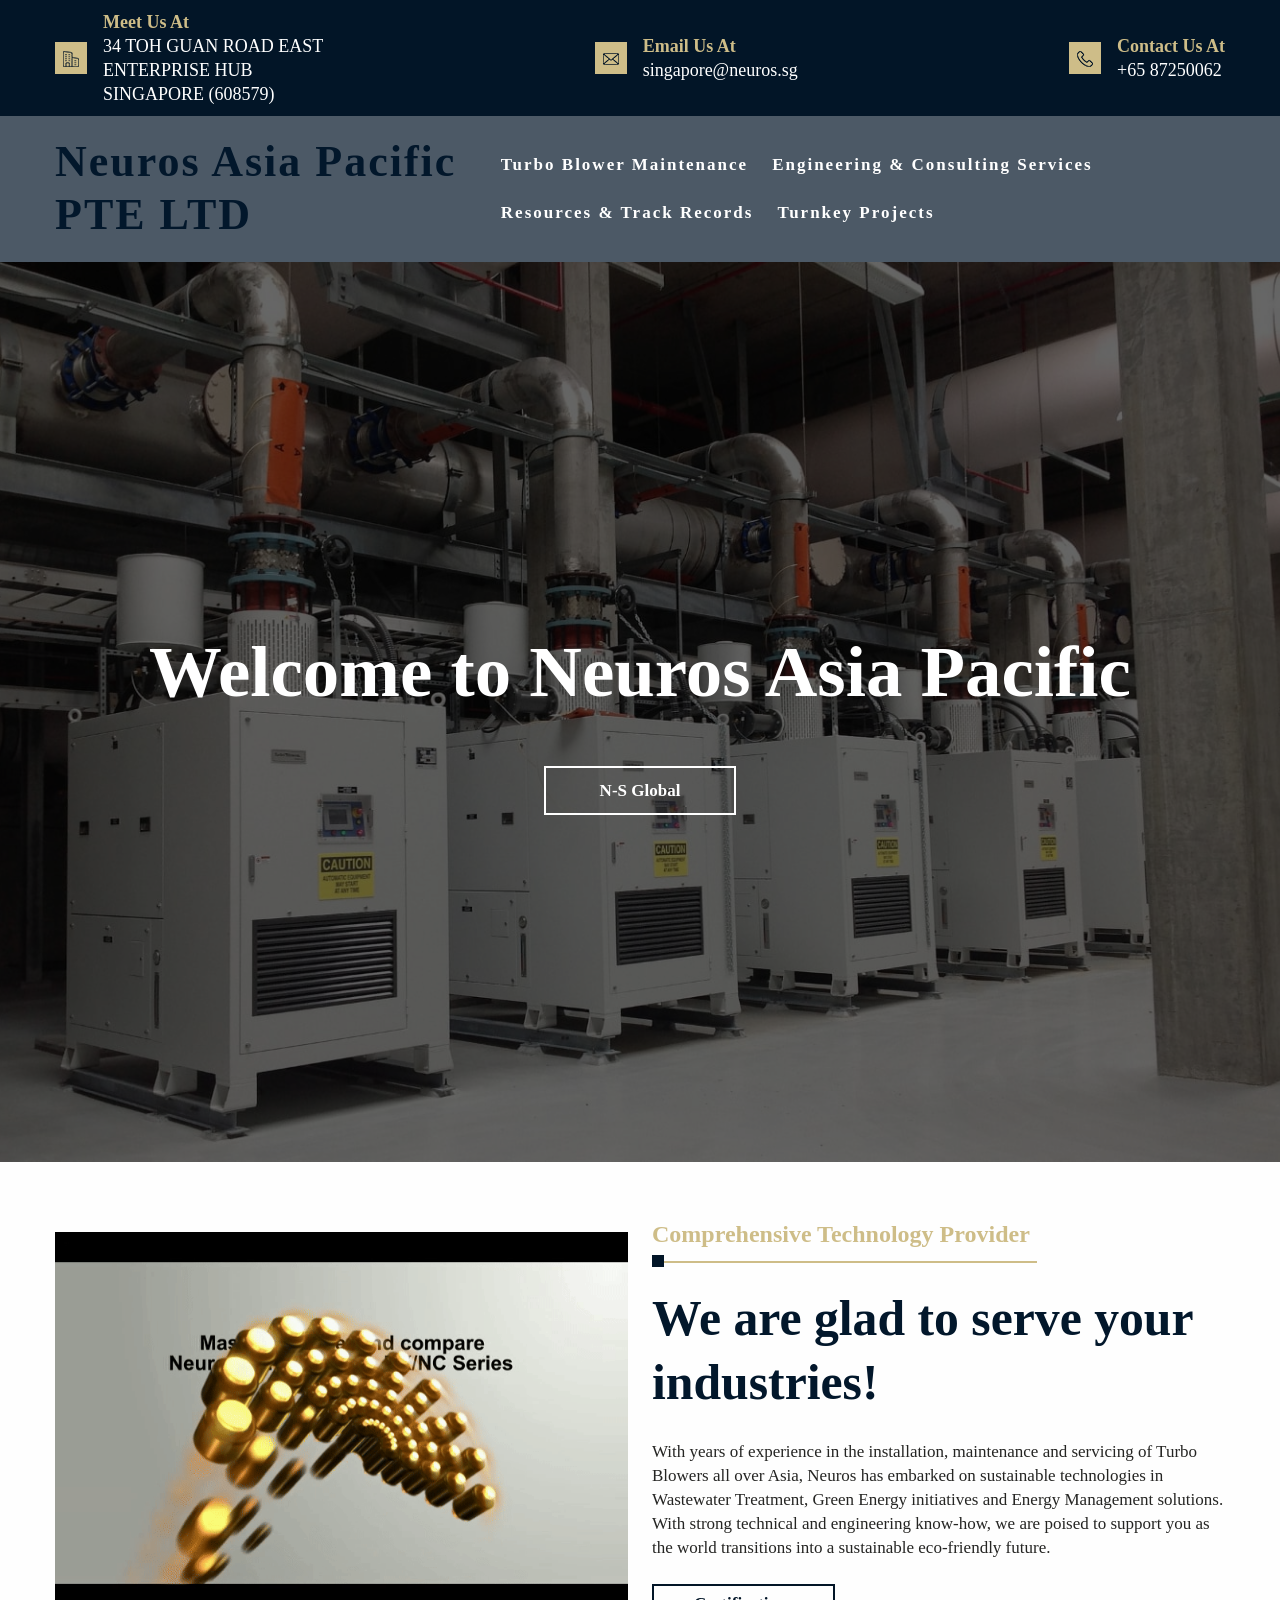
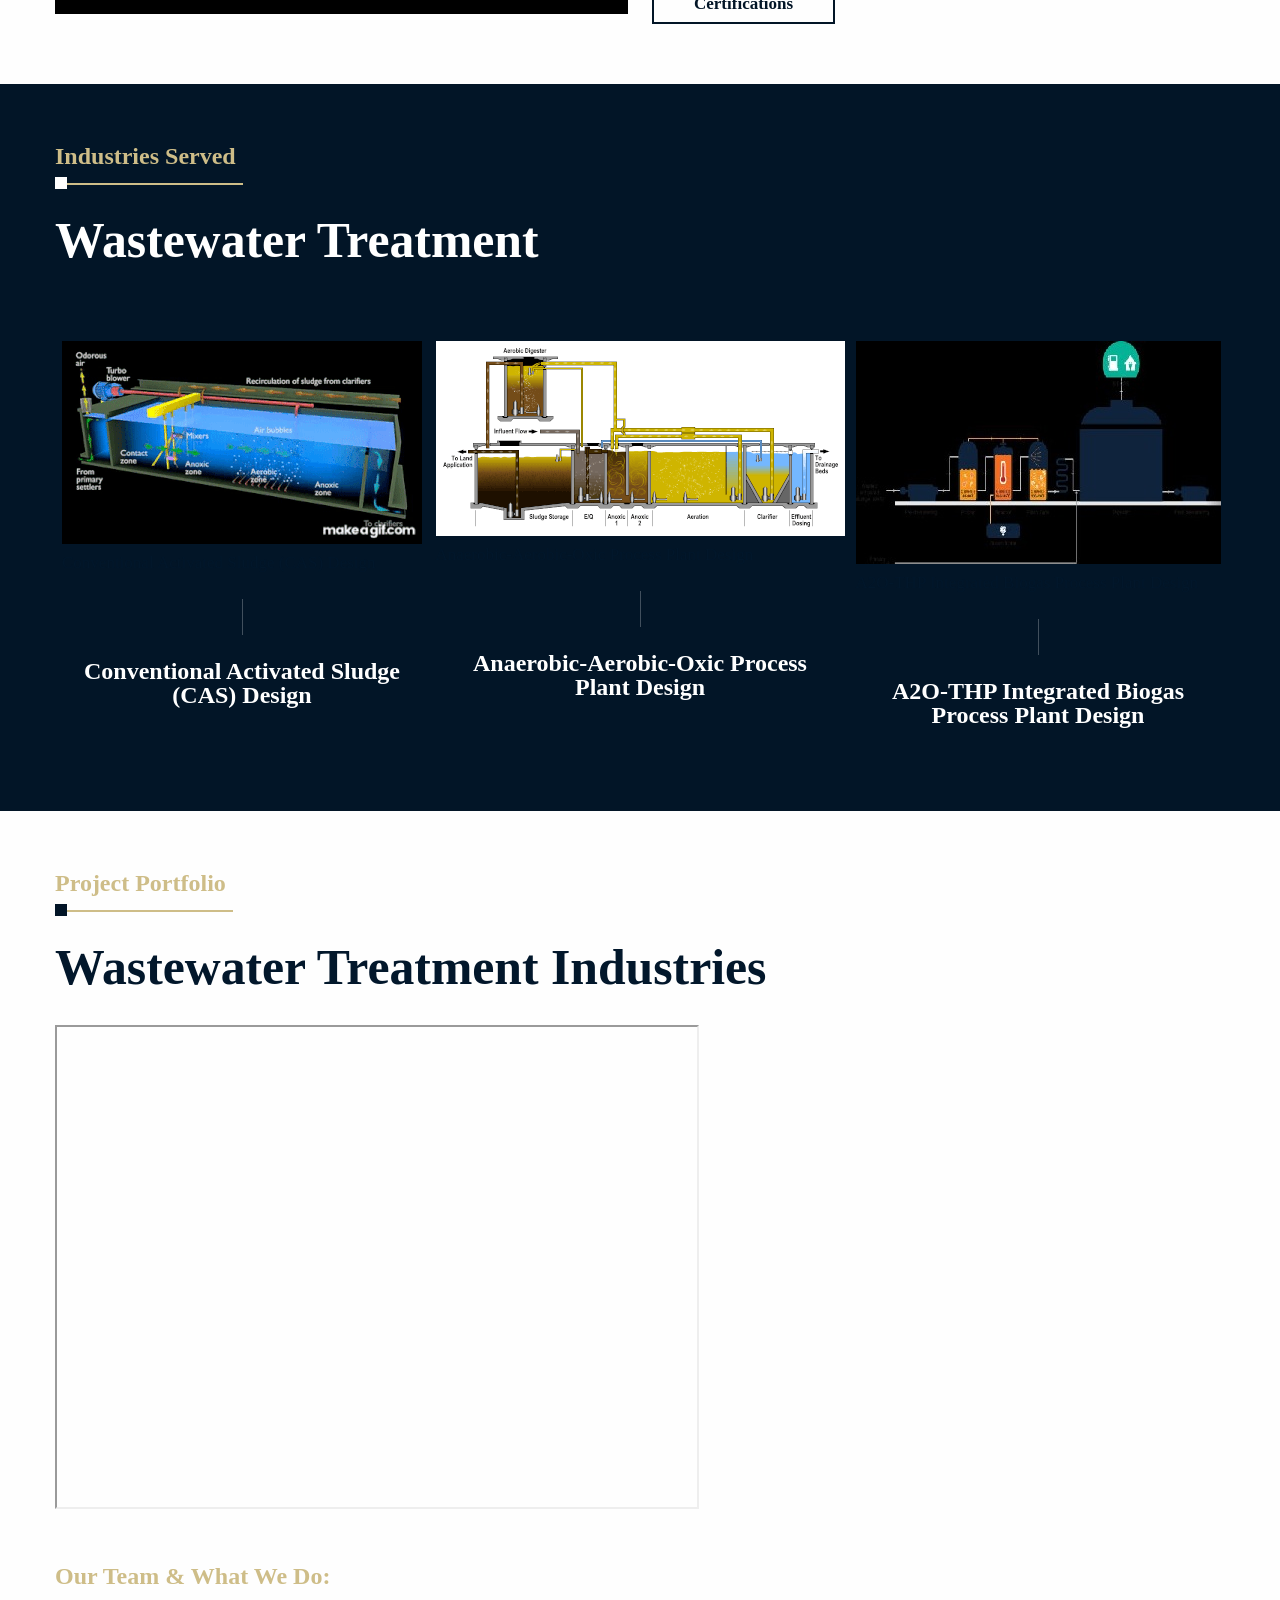
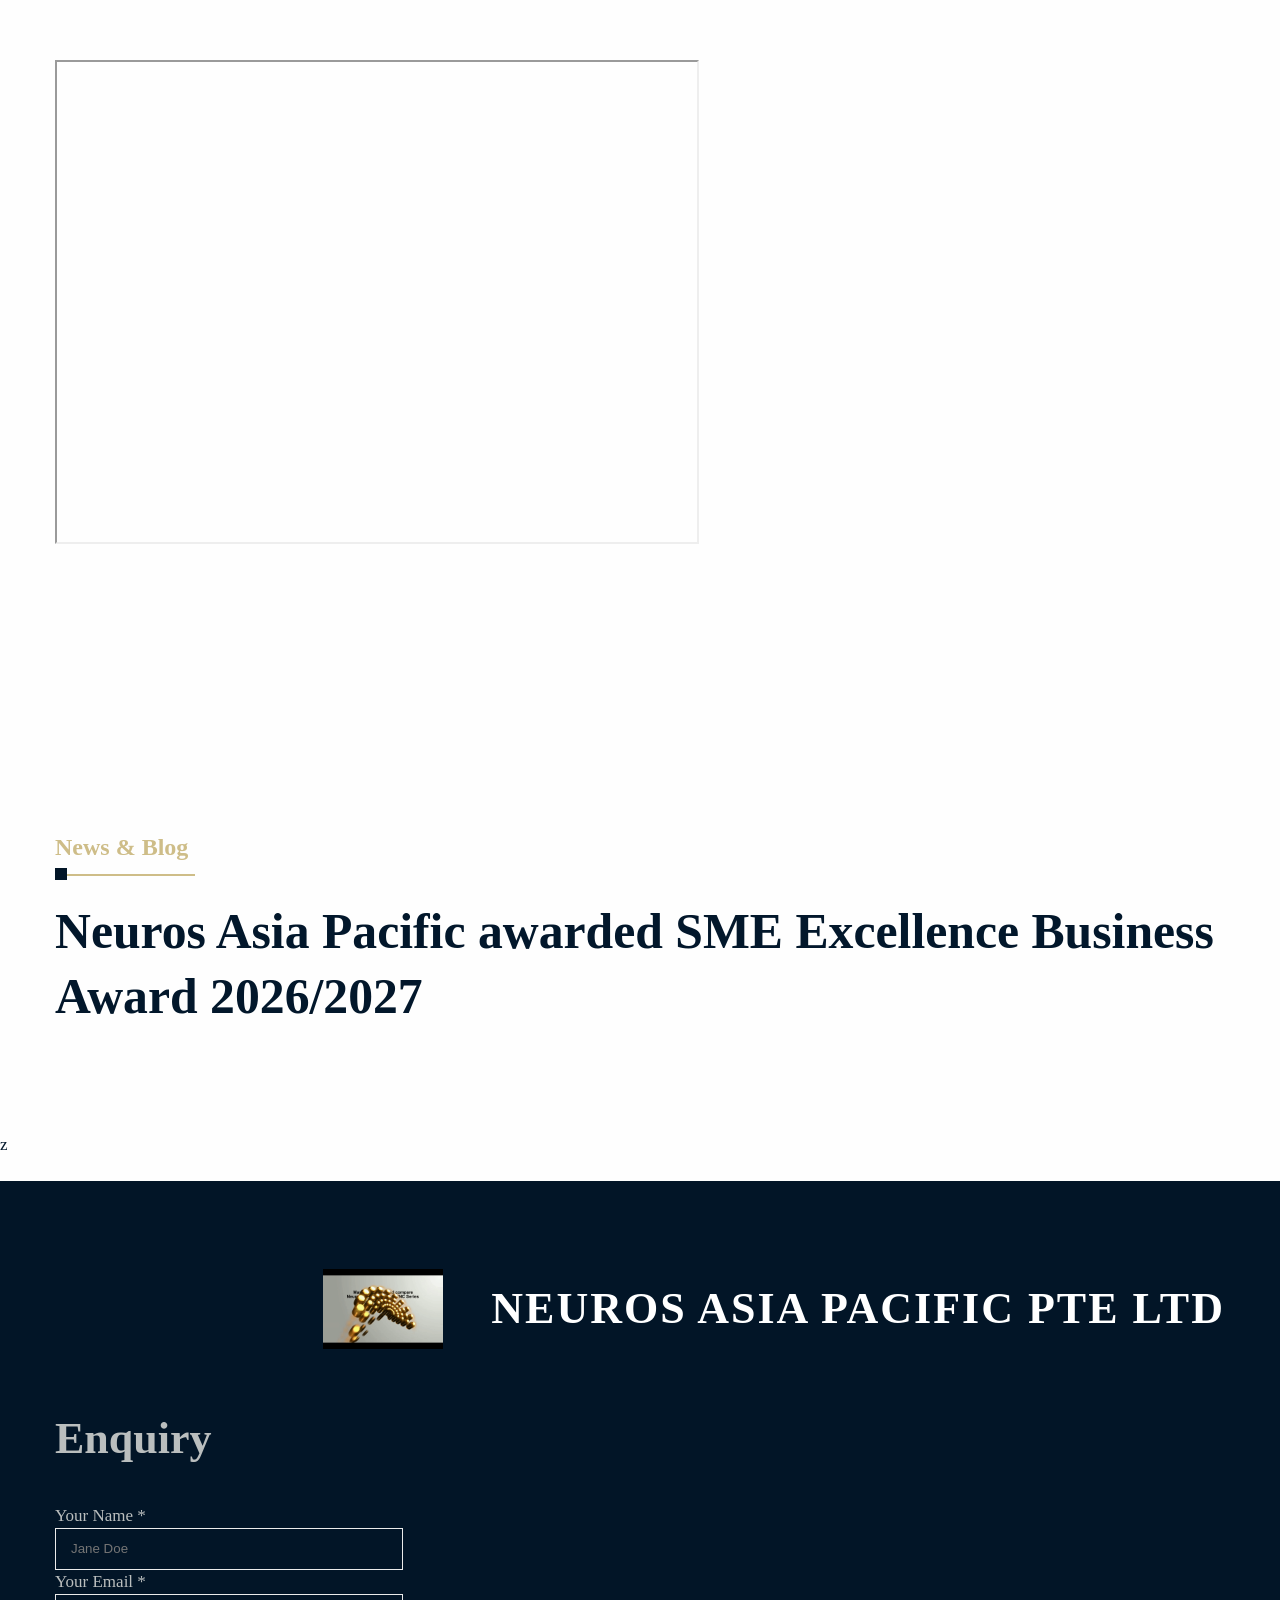
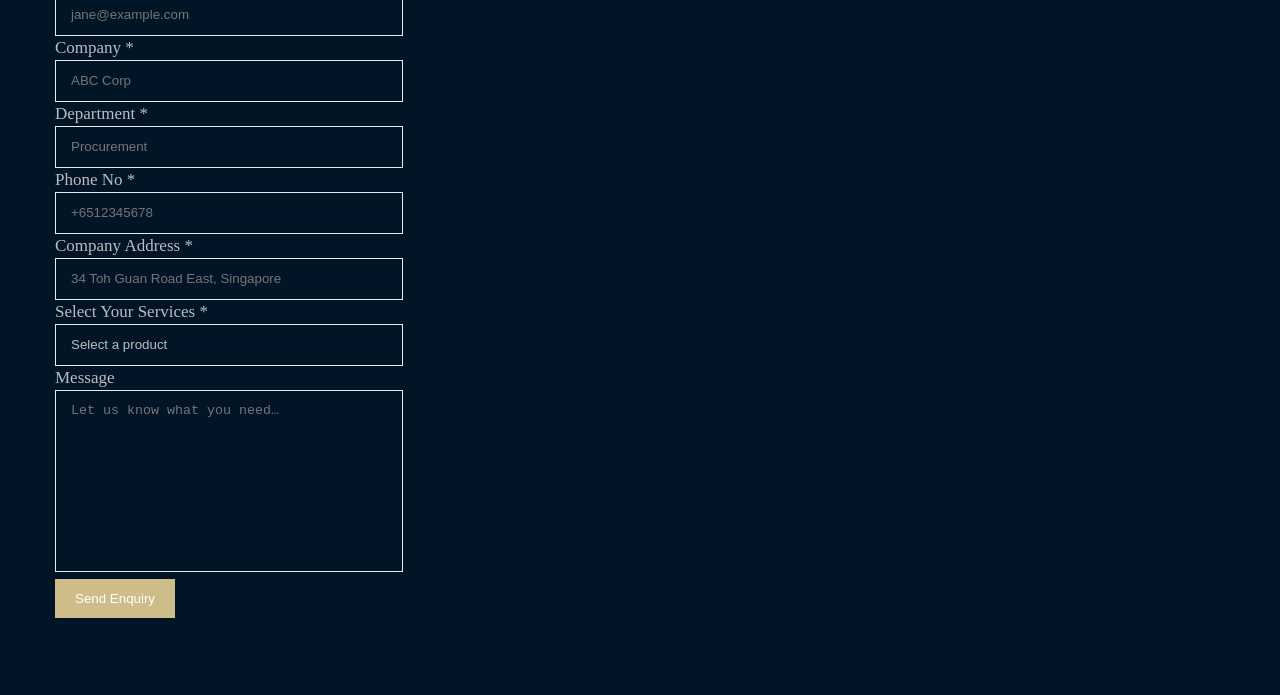
<file: index.html>
<!DOCTYPE html>
<!-- saved from url=(0031)https://neurosteams.mywire.org/ -->
<html lang="en-US"><head><meta http-equiv="Content-Type" content="text/html; charset=UTF-8">
	
	<meta name="viewport" content="width=device-width, initial-scale=1">
<meta name="robots" content="max-image-preview:large">
	<style>img:is([sizes="auto" i], [sizes^="auto," i]) { contain-intrinsic-size: 3000px 1500px }</style>
	<title>Neuros Asia Pacific PTE LTD</title>
<link rel="alternate" type="application/rss+xml" title="Neuros Asia Pacific PTE LTD » Feed" href="http://localhost/wordpress/index.php/feed/">
<link rel="alternate" type="application/rss+xml" title="Neuros Asia Pacific PTE LTD » Comments Feed" href="http://localhost/wordpress/index.php/comments/feed/">
<script>
window._wpemojiSettings = {"baseUrl":"https:\/\/s.w.org\/images\/core\/emoji\/15.0.3\/72x72\/","ext":".png","svgUrl":"https:\/\/s.w.org\/images\/core\/emoji\/15.0.3\/svg\/","svgExt":".svg","source":{"concatemoji":"\/\/localhost\/wordpress\/wp-includes\/js\/wp-emoji-release.min.js?ver=6.7.1"}};
/*! This file is auto-generated */
!function(i,n){var o,s,e;function c(e){try{var t={supportTests:e,timestamp:(new Date).valueOf()};sessionStorage.setItem(o,JSON.stringify(t))}catch(e){}}function p(e,t,n){e.clearRect(0,0,e.canvas.width,e.canvas.height),e.fillText(t,0,0);var t=new Uint32Array(e.getImageData(0,0,e.canvas.width,e.canvas.height).data),r=(e.clearRect(0,0,e.canvas.width,e.canvas.height),e.fillText(n,0,0),new Uint32Array(e.getImageData(0,0,e.canvas.width,e.canvas.height).data));return t.every(function(e,t){return e===r[t]})}function u(e,t,n){switch(t){case"flag":return n(e,"\ud83c\udff3\ufe0f\u200d\u26a7\ufe0f","\ud83c\udff3\ufe0f\u200b\u26a7\ufe0f")?!1:!n(e,"\ud83c\uddfa\ud83c\uddf3","\ud83c\uddfa\u200b\ud83c\uddf3")&&!n(e,"\ud83c\udff4\udb40\udc67\udb40\udc62\udb40\udc65\udb40\udc6e\udb40\udc67\udb40\udc7f","\ud83c\udff4\u200b\udb40\udc67\u200b\udb40\udc62\u200b\udb40\udc65\u200b\udb40\udc6e\u200b\udb40\udc67\u200b\udb40\udc7f");case"emoji":return!n(e,"\ud83d\udc26\u200d\u2b1b","\ud83d\udc26\u200b\u2b1b")}return!1}function f(e,t,n){var r="undefined"!=typeof WorkerGlobalScope&&self instanceof WorkerGlobalScope?new OffscreenCanvas(300,150):i.createElement("canvas"),a=r.getContext("2d",{willReadFrequently:!0}),o=(a.textBaseline="top",a.font="600 32px Arial",{});return e.forEach(function(e){o[e]=t(a,e,n)}),o}function t(e){var t=i.createElement("script");t.src=e,t.defer=!0,i.head.appendChild(t)}"undefined"!=typeof Promise&&(o="wpEmojiSettingsSupports",s=["flag","emoji"],n.supports={everything:!0,everythingExceptFlag:!0},e=new Promise(function(e){i.addEventListener("DOMContentLoaded",e,{once:!0})}),new Promise(function(t){var n=function(){try{var e=JSON.parse(sessionStorage.getItem(o));if("object"==typeof e&&"number"==typeof e.timestamp&&(new Date).valueOf()<e.timestamp+604800&&"object"==typeof e.supportTests)return e.supportTests}catch(e){}return null}();if(!n){if("undefined"!=typeof Worker&&"undefined"!=typeof OffscreenCanvas&&"undefined"!=typeof URL&&URL.createObjectURL&&"undefined"!=typeof Blob)try{var e="postMessage("+f.toString()+"("+[JSON.stringify(s),u.toString(),p.toString()].join(",")+"));",r=new Blob([e],{type:"text/javascript"}),a=new Worker(URL.createObjectURL(r),{name:"wpTestEmojiSupports"});return void(a.onmessage=function(e){c(n=e.data),a.terminate(),t(n)})}catch(e){}c(n=f(s,u,p))}t(n)}).then(function(e){for(var t in e)n.supports[t]=e[t],n.supports.everything=n.supports.everything&&n.supports[t],"flag"!==t&&(n.supports.everythingExceptFlag=n.supports.everythingExceptFlag&&n.supports[t]);n.supports.everythingExceptFlag=n.supports.everythingExceptFlag&&!n.supports.flag,n.DOMReady=!1,n.readyCallback=function(){n.DOMReady=!0}}).then(function(){return e}).then(function(){var e;n.supports.everything||(n.readyCallback(),(e=n.source||{}).concatemoji?t(e.concatemoji):e.wpemoji&&e.twemoji&&(t(e.twemoji),t(e.wpemoji)))}))}((window,document),window._wpemojiSettings);
</script>
<link rel="stylesheet" id="wp-block-image-css" href="./Neuros Asia Pacific PTE LTD_files/style.min.css" media="all">
<style id="wp-block-image-theme-inline-css">
:root :where(.wp-block-image figcaption){color:#555;font-size:13px;text-align:center}.is-dark-theme :root :where(.wp-block-image figcaption){color:#ffffffa6}.wp-block-image{margin:0 0 1em}
</style>
<style id="wp-block-group-inline-css">
.wp-block-group{box-sizing:border-box}:where(.wp-block-group.wp-block-group-is-layout-constrained){position:relative}
</style>
<style id="wp-block-group-theme-inline-css">
:where(.wp-block-group.has-background){padding:1.25em 2.375em}
</style>
<style id="wp-block-heading-inline-css">
h1.has-background,h2.has-background,h3.has-background,h4.has-background,h5.has-background,h6.has-background{padding:1.25em 2.375em}h1.has-text-align-left[style*=writing-mode]:where([style*=vertical-lr]),h1.has-text-align-right[style*=writing-mode]:where([style*=vertical-rl]),h2.has-text-align-left[style*=writing-mode]:where([style*=vertical-lr]),h2.has-text-align-right[style*=writing-mode]:where([style*=vertical-rl]),h3.has-text-align-left[style*=writing-mode]:where([style*=vertical-lr]),h3.has-text-align-right[style*=writing-mode]:where([style*=vertical-rl]),h4.has-text-align-left[style*=writing-mode]:where([style*=vertical-lr]),h4.has-text-align-right[style*=writing-mode]:where([style*=vertical-rl]),h5.has-text-align-left[style*=writing-mode]:where([style*=vertical-lr]),h5.has-text-align-right[style*=writing-mode]:where([style*=vertical-rl]),h6.has-text-align-left[style*=writing-mode]:where([style*=vertical-lr]),h6.has-text-align-right[style*=writing-mode]:where([style*=vertical-rl]){rotate:180deg}
</style>
<style id="wp-block-paragraph-inline-css">
.is-small-text{font-size:.875em}.is-regular-text{font-size:1em}.is-large-text{font-size:2.25em}.is-larger-text{font-size:3em}.has-drop-cap:not(:focus):first-letter{float:left;font-size:8.4em;font-style:normal;font-weight:100;line-height:.68;margin:.05em .1em 0 0;text-transform:uppercase}body.rtl .has-drop-cap:not(:focus):first-letter{float:none;margin-left:.1em}p.has-drop-cap.has-background{overflow:hidden}:root :where(p.has-background){padding:1.25em 2.375em}:where(p.has-text-color:not(.has-link-color)) a{color:inherit}p.has-text-align-left[style*="writing-mode:vertical-lr"],p.has-text-align-right[style*="writing-mode:vertical-rl"]{rotate:180deg}
</style>
<link rel="stylesheet" id="wp-block-social-links-css" href="./Neuros Asia Pacific PTE LTD_files/style(1).min.css" media="all">
<style id="wp-block-site-title-inline-css">
.wp-block-site-title{box-sizing:border-box}.wp-block-site-title :where(a){color:inherit;font-family:inherit;font-size:inherit;font-style:inherit;font-weight:inherit;letter-spacing:inherit;line-height:inherit;text-decoration:inherit}
</style>
<style id="wp-block-page-list-inline-css">
.wp-block-navigation .wp-block-page-list{align-items:var(--navigation-layout-align,initial);background-color:inherit;display:flex;flex-direction:var(--navigation-layout-direction,initial);flex-wrap:var(--navigation-layout-wrap,wrap);justify-content:var(--navigation-layout-justify,initial)}.wp-block-navigation .wp-block-navigation-item{background-color:inherit}
</style>
<link rel="stylesheet" id="wp-block-navigation-css" href="./Neuros Asia Pacific PTE LTD_files/style(2).min.css" media="all">
<style id="wp-block-template-part-theme-inline-css">
:root :where(.wp-block-template-part.has-background){margin-bottom:0;margin-top:0;padding:1.25em 2.375em}
</style>
<style id="wp-block-button-inline-css">
.wp-block-button__link{box-sizing:border-box;cursor:pointer;display:inline-block;text-align:center;word-break:break-word}.wp-block-button__link.aligncenter{text-align:center}.wp-block-button__link.alignright{text-align:right}:where(.wp-block-button__link){border-radius:9999px;box-shadow:none;padding:calc(.667em + 2px) calc(1.333em + 2px);text-decoration:none}.wp-block-button[style*=text-decoration] .wp-block-button__link{text-decoration:inherit}.wp-block-buttons>.wp-block-button.has-custom-width{max-width:none}.wp-block-buttons>.wp-block-button.has-custom-width .wp-block-button__link{width:100%}.wp-block-buttons>.wp-block-button.has-custom-font-size .wp-block-button__link{font-size:inherit}.wp-block-buttons>.wp-block-button.wp-block-button__width-25{width:calc(25% - var(--wp--style--block-gap, .5em)*.75)}.wp-block-buttons>.wp-block-button.wp-block-button__width-50{width:calc(50% - var(--wp--style--block-gap, .5em)*.5)}.wp-block-buttons>.wp-block-button.wp-block-button__width-75{width:calc(75% - var(--wp--style--block-gap, .5em)*.25)}.wp-block-buttons>.wp-block-button.wp-block-button__width-100{flex-basis:100%;width:100%}.wp-block-buttons.is-vertical>.wp-block-button.wp-block-button__width-25{width:25%}.wp-block-buttons.is-vertical>.wp-block-button.wp-block-button__width-50{width:50%}.wp-block-buttons.is-vertical>.wp-block-button.wp-block-button__width-75{width:75%}.wp-block-button.is-style-squared,.wp-block-button__link.wp-block-button.is-style-squared{border-radius:0}.wp-block-button.no-border-radius,.wp-block-button__link.no-border-radius{border-radius:0!important}:root :where(.wp-block-button .wp-block-button__link.is-style-outline),:root :where(.wp-block-button.is-style-outline>.wp-block-button__link){border:2px solid;padding:.667em 1.333em}:root :where(.wp-block-button .wp-block-button__link.is-style-outline:not(.has-text-color)),:root :where(.wp-block-button.is-style-outline>.wp-block-button__link:not(.has-text-color)){color:currentColor}:root :where(.wp-block-button .wp-block-button__link.is-style-outline:not(.has-background)),:root :where(.wp-block-button.is-style-outline>.wp-block-button__link:not(.has-background)){background-color:initial;background-image:none}
</style>
<style id="wp-block-buttons-inline-css">
.wp-block-buttons.is-vertical{flex-direction:column}.wp-block-buttons.is-vertical>.wp-block-button:last-child{margin-bottom:0}.wp-block-buttons>.wp-block-button{display:inline-block;margin:0}.wp-block-buttons.is-content-justification-left{justify-content:flex-start}.wp-block-buttons.is-content-justification-left.is-vertical{align-items:flex-start}.wp-block-buttons.is-content-justification-center{justify-content:center}.wp-block-buttons.is-content-justification-center.is-vertical{align-items:center}.wp-block-buttons.is-content-justification-right{justify-content:flex-end}.wp-block-buttons.is-content-justification-right.is-vertical{align-items:flex-end}.wp-block-buttons.is-content-justification-space-between{justify-content:space-between}.wp-block-buttons.aligncenter{text-align:center}.wp-block-buttons:not(.is-content-justification-space-between,.is-content-justification-right,.is-content-justification-left,.is-content-justification-center) .wp-block-button.aligncenter{margin-left:auto;margin-right:auto;width:100%}.wp-block-buttons[style*=text-decoration] .wp-block-button,.wp-block-buttons[style*=text-decoration] .wp-block-button__link{text-decoration:inherit}.wp-block-buttons.has-custom-font-size .wp-block-button__link{font-size:inherit}.wp-block-button.aligncenter{text-align:center}
</style>
<link rel="stylesheet" id="wp-block-cover-css" href="./Neuros Asia Pacific PTE LTD_files/style(3).min.css" media="all">
<style id="wp-block-columns-inline-css">
.wp-block-columns{align-items:normal!important;box-sizing:border-box;display:flex;flex-wrap:wrap!important}@media (min-width:782px){.wp-block-columns{flex-wrap:nowrap!important}}.wp-block-columns.are-vertically-aligned-top{align-items:flex-start}.wp-block-columns.are-vertically-aligned-center{align-items:center}.wp-block-columns.are-vertically-aligned-bottom{align-items:flex-end}@media (max-width:781px){.wp-block-columns:not(.is-not-stacked-on-mobile)>.wp-block-column{flex-basis:100%!important}}@media (min-width:782px){.wp-block-columns:not(.is-not-stacked-on-mobile)>.wp-block-column{flex-basis:0;flex-grow:1}.wp-block-columns:not(.is-not-stacked-on-mobile)>.wp-block-column[style*=flex-basis]{flex-grow:0}}.wp-block-columns.is-not-stacked-on-mobile{flex-wrap:nowrap!important}.wp-block-columns.is-not-stacked-on-mobile>.wp-block-column{flex-basis:0;flex-grow:1}.wp-block-columns.is-not-stacked-on-mobile>.wp-block-column[style*=flex-basis]{flex-grow:0}:where(.wp-block-columns){margin-bottom:1.75em}:where(.wp-block-columns.has-background){padding:1.25em 2.375em}.wp-block-column{flex-grow:1;min-width:0;overflow-wrap:break-word;word-break:break-word}.wp-block-column.is-vertically-aligned-top{align-self:flex-start}.wp-block-column.is-vertically-aligned-center{align-self:center}.wp-block-column.is-vertically-aligned-bottom{align-self:flex-end}.wp-block-column.is-vertically-aligned-stretch{align-self:stretch}.wp-block-column.is-vertically-aligned-bottom,.wp-block-column.is-vertically-aligned-center,.wp-block-column.is-vertically-aligned-top{width:100%}
</style>
<style id="wp-block-spacer-inline-css">
.wp-block-spacer{clear:both}
</style>
<style id="wp-block-video-inline-css">
.wp-block-video{box-sizing:border-box}.wp-block-video video{vertical-align:middle;width:100%}@supports (position:sticky){.wp-block-video [poster]{object-fit:cover}}.wp-block-video.aligncenter{text-align:center}.wp-block-video :where(figcaption){margin-bottom:1em;margin-top:.5em}
</style>
<style id="wp-block-video-theme-inline-css">
.wp-block-video :where(figcaption){color:#555;font-size:13px;text-align:center}.is-dark-theme .wp-block-video :where(figcaption){color:#ffffffa6}.wp-block-video{margin:0 0 1em}
</style>
<style id="wp-block-post-template-inline-css">
.wp-block-post-template{list-style:none;margin-bottom:0;margin-top:0;max-width:100%;padding:0}.wp-block-post-template.is-flex-container{display:flex;flex-direction:row;flex-wrap:wrap;gap:1.25em}.wp-block-post-template.is-flex-container>li{margin:0;width:100%}@media (min-width:600px){.wp-block-post-template.is-flex-container.is-flex-container.columns-2>li{width:calc(50% - .625em)}.wp-block-post-template.is-flex-container.is-flex-container.columns-3>li{width:calc(33.33333% - .83333em)}.wp-block-post-template.is-flex-container.is-flex-container.columns-4>li{width:calc(25% - .9375em)}.wp-block-post-template.is-flex-container.is-flex-container.columns-5>li{width:calc(20% - 1em)}.wp-block-post-template.is-flex-container.is-flex-container.columns-6>li{width:calc(16.66667% - 1.04167em)}}@media (max-width:600px){.wp-block-post-template-is-layout-grid.wp-block-post-template-is-layout-grid.wp-block-post-template-is-layout-grid.wp-block-post-template-is-layout-grid{grid-template-columns:1fr}}.wp-block-post-template-is-layout-constrained>li>.alignright,.wp-block-post-template-is-layout-flow>li>.alignright{float:right;margin-inline-end:0;margin-inline-start:2em}.wp-block-post-template-is-layout-constrained>li>.alignleft,.wp-block-post-template-is-layout-flow>li>.alignleft{float:left;margin-inline-end:2em;margin-inline-start:0}.wp-block-post-template-is-layout-constrained>li>.aligncenter,.wp-block-post-template-is-layout-flow>li>.aligncenter{margin-inline-end:auto;margin-inline-start:auto}
</style>
<style id="wp-block-site-logo-inline-css">
.wp-block-site-logo{box-sizing:border-box;line-height:0}.wp-block-site-logo a{display:inline-block;line-height:0}.wp-block-site-logo.is-default-size img{height:auto;width:120px}.wp-block-site-logo img{height:auto;max-width:100%}.wp-block-site-logo a,.wp-block-site-logo img{border-radius:inherit}.wp-block-site-logo.aligncenter{margin-left:auto;margin-right:auto;text-align:center}:root :where(.wp-block-site-logo.is-style-rounded){border-radius:9999px}
</style>
<style id="wp-block-separator-inline-css">
@charset "UTF-8";.wp-block-separator{border:none;border-top:2px solid}:root :where(.wp-block-separator.is-style-dots){height:auto;line-height:1;text-align:center}:root :where(.wp-block-separator.is-style-dots):before{color:currentColor;content:"···";font-family:serif;font-size:1.5em;letter-spacing:2em;padding-left:2em}.wp-block-separator.is-style-dots{background:none!important;border:none!important}
</style>
<style id="wp-block-separator-theme-inline-css">
.wp-block-separator.has-css-opacity{opacity:.4}.wp-block-separator{border:none;border-bottom:2px solid;margin-left:auto;margin-right:auto}.wp-block-separator.has-alpha-channel-opacity{opacity:1}.wp-block-separator:not(.is-style-wide):not(.is-style-dots){width:100px}.wp-block-separator.has-background:not(.is-style-dots){border-bottom:none;height:1px}.wp-block-separator.has-background:not(.is-style-wide):not(.is-style-dots){height:2px}
</style>
<style id="wp-block-library-inline-css">
:root{--wp-admin-theme-color:#007cba;--wp-admin-theme-color--rgb:0,124,186;--wp-admin-theme-color-darker-10:#006ba1;--wp-admin-theme-color-darker-10--rgb:0,107,161;--wp-admin-theme-color-darker-20:#005a87;--wp-admin-theme-color-darker-20--rgb:0,90,135;--wp-admin-border-width-focus:2px;--wp-block-synced-color:#7a00df;--wp-block-synced-color--rgb:122,0,223;--wp-bound-block-color:var(--wp-block-synced-color)}@media (min-resolution:192dpi){:root{--wp-admin-border-width-focus:1.5px}}.wp-element-button{cursor:pointer}:root{--wp--preset--font-size--normal:16px;--wp--preset--font-size--huge:42px}:root .has-very-light-gray-background-color{background-color:#eee}:root .has-very-dark-gray-background-color{background-color:#313131}:root .has-very-light-gray-color{color:#eee}:root .has-very-dark-gray-color{color:#313131}:root .has-vivid-green-cyan-to-vivid-cyan-blue-gradient-background{background:linear-gradient(135deg,#00d084,#0693e3)}:root .has-purple-crush-gradient-background{background:linear-gradient(135deg,#34e2e4,#4721fb 50%,#ab1dfe)}:root .has-hazy-dawn-gradient-background{background:linear-gradient(135deg,#faaca8,#dad0ec)}:root .has-subdued-olive-gradient-background{background:linear-gradient(135deg,#fafae1,#67a671)}:root .has-atomic-cream-gradient-background{background:linear-gradient(135deg,#fdd79a,#004a59)}:root .has-nightshade-gradient-background{background:linear-gradient(135deg,#330968,#31cdcf)}:root .has-midnight-gradient-background{background:linear-gradient(135deg,#020381,#2874fc)}.has-regular-font-size{font-size:1em}.has-larger-font-size{font-size:2.625em}.has-normal-font-size{font-size:var(--wp--preset--font-size--normal)}.has-huge-font-size{font-size:var(--wp--preset--font-size--huge)}.has-text-align-center{text-align:center}.has-text-align-left{text-align:left}.has-text-align-right{text-align:right}#end-resizable-editor-section{display:none}.aligncenter{clear:both}.items-justified-left{justify-content:flex-start}.items-justified-center{justify-content:center}.items-justified-right{justify-content:flex-end}.items-justified-space-between{justify-content:space-between}.screen-reader-text{border:0;clip:rect(1px,1px,1px,1px);clip-path:inset(50%);height:1px;margin:-1px;overflow:hidden;padding:0;position:absolute;width:1px;word-wrap:normal!important}.screen-reader-text:focus{background-color:#ddd;clip:auto!important;clip-path:none;color:#444;display:block;font-size:1em;height:auto;left:5px;line-height:normal;padding:15px 23px 14px;text-decoration:none;top:5px;width:auto;z-index:100000}html :where(.has-border-color){border-style:solid}html :where([style*=border-top-color]){border-top-style:solid}html :where([style*=border-right-color]){border-right-style:solid}html :where([style*=border-bottom-color]){border-bottom-style:solid}html :where([style*=border-left-color]){border-left-style:solid}html :where([style*=border-width]){border-style:solid}html :where([style*=border-top-width]){border-top-style:solid}html :where([style*=border-right-width]){border-right-style:solid}html :where([style*=border-bottom-width]){border-bottom-style:solid}html :where([style*=border-left-width]){border-left-style:solid}html :where(img[class*=wp-image-]){height:auto;max-width:100%}:where(figure){margin:0 0 1em}html :where(.is-position-sticky){--wp-admin--admin-bar--position-offset:var(--wp-admin--admin-bar--height,0px)}@media screen and (max-width:600px){html :where(.is-position-sticky){--wp-admin--admin-bar--position-offset:0px}}
</style>
<style id="global-styles-inline-css">
:root{--wp--preset--aspect-ratio--square: 1;--wp--preset--aspect-ratio--4-3: 4/3;--wp--preset--aspect-ratio--3-4: 3/4;--wp--preset--aspect-ratio--3-2: 3/2;--wp--preset--aspect-ratio--2-3: 2/3;--wp--preset--aspect-ratio--16-9: 16/9;--wp--preset--aspect-ratio--9-16: 9/16;--wp--preset--color--black: #000000;--wp--preset--color--cyan-bluish-gray: #abb8c3;--wp--preset--color--white: #ffffff;--wp--preset--color--pale-pink: #f78da7;--wp--preset--color--vivid-red: #cf2e2e;--wp--preset--color--luminous-vivid-orange: #ff6900;--wp--preset--color--luminous-vivid-amber: #fcb900;--wp--preset--color--light-green-cyan: #7bdcb5;--wp--preset--color--vivid-green-cyan: #00d084;--wp--preset--color--pale-cyan-blue: #8ed1fc;--wp--preset--color--vivid-cyan-blue: #0693e3;--wp--preset--color--vivid-purple: #9b51e0;--wp--preset--color--base: #fefefe;--wp--preset--color--body-text: #252523;--wp--preset--color--section-bg: #f8f8f8;--wp--preset--color--heading: #02172b;--wp--preset--color--primary: #cebd88;--wp--preset--color--secondary: #021527;--wp--preset--gradient--vivid-cyan-blue-to-vivid-purple: linear-gradient(135deg,rgba(6,147,227,1) 0%,rgb(155,81,224) 100%);--wp--preset--gradient--light-green-cyan-to-vivid-green-cyan: linear-gradient(135deg,rgb(122,220,180) 0%,rgb(0,208,130) 100%);--wp--preset--gradient--luminous-vivid-amber-to-luminous-vivid-orange: linear-gradient(135deg,rgba(252,185,0,1) 0%,rgba(255,105,0,1) 100%);--wp--preset--gradient--luminous-vivid-orange-to-vivid-red: linear-gradient(135deg,rgba(255,105,0,1) 0%,rgb(207,46,46) 100%);--wp--preset--gradient--very-light-gray-to-cyan-bluish-gray: linear-gradient(135deg,rgb(238,238,238) 0%,rgb(169,184,195) 100%);--wp--preset--gradient--cool-to-warm-spectrum: linear-gradient(135deg,rgb(74,234,220) 0%,rgb(151,120,209) 20%,rgb(207,42,186) 40%,rgb(238,44,130) 60%,rgb(251,105,98) 80%,rgb(254,248,76) 100%);--wp--preset--gradient--blush-light-purple: linear-gradient(135deg,rgb(255,206,236) 0%,rgb(152,150,240) 100%);--wp--preset--gradient--blush-bordeaux: linear-gradient(135deg,rgb(254,205,165) 0%,rgb(254,45,45) 50%,rgb(107,0,62) 100%);--wp--preset--gradient--luminous-dusk: linear-gradient(135deg,rgb(255,203,112) 0%,rgb(199,81,192) 50%,rgb(65,88,208) 100%);--wp--preset--gradient--pale-ocean: linear-gradient(135deg,rgb(255,245,203) 0%,rgb(182,227,212) 50%,rgb(51,167,181) 100%);--wp--preset--gradient--electric-grass: linear-gradient(135deg,rgb(202,248,128) 0%,rgb(113,206,126) 100%);--wp--preset--gradient--midnight: linear-gradient(135deg,rgb(2,3,129) 0%,rgb(40,116,252) 100%);--wp--preset--font-size--small: 16px;--wp--preset--font-size--medium: 18px;--wp--preset--font-size--large: 26px;--wp--preset--font-size--x-large: 42px;--wp--preset--font-size--body-text: 17px;--wp--preset--font-size--extra-small: 14px;--wp--preset--font-size--regular: 22px;--wp--preset--font-size--extra-large: 32px;--wp--preset--font-size--big: clamp(1.875rem, 1.725rem + 0.75vw, 2.625rem);;--wp--preset--font-size--huge: clamp(40px, calc(2.25rem + ((1vw - 3.2px) * 2.375)), 74px);;--wp--preset--font-size--gigantic: clamp(42px, calc(2.625rem + ((1vw - 3.2px) * 2.75)), 86px);;--wp--preset--font-size--banner-title: clamp(2.625rem, 1.982rem + 3.214vw, 4.875rem);--wp--preset--font-size--section-title: clamp(2.25rem, 1.964rem + 1.429vw, 3.25rem);--wp--preset--font-family--cormorant: "Cormorant Infant", sans serif;--wp--preset--spacing--20: 0.44rem;--wp--preset--spacing--30: 0.67rem;--wp--preset--spacing--40: 1rem;--wp--preset--spacing--50: 1.5rem;--wp--preset--spacing--60: 2.25rem;--wp--preset--spacing--70: 3.38rem;--wp--preset--spacing--80: 5.06rem;--wp--preset--shadow--natural: 6px 6px 9px rgba(0, 0, 0, 0.2);--wp--preset--shadow--deep: 12px 12px 50px rgba(0, 0, 0, 0.4);--wp--preset--shadow--sharp: 6px 6px 0px rgba(0, 0, 0, 0.2);--wp--preset--shadow--outlined: 6px 6px 0px -3px rgba(255, 255, 255, 1), 6px 6px rgba(0, 0, 0, 1);--wp--preset--shadow--crisp: 6px 6px 0px rgba(0, 0, 0, 1);}:root { --wp--style--global--content-size: 990px;--wp--style--global--wide-size: 1170px; }:where(body) { margin: 0; }.wp-site-blocks { padding-top: var(--wp--style--root--padding-top); padding-bottom: var(--wp--style--root--padding-bottom); }.has-global-padding { padding-right: var(--wp--style--root--padding-right); padding-left: var(--wp--style--root--padding-left); }.has-global-padding > .alignfull { margin-right: calc(var(--wp--style--root--padding-right) * -1); margin-left: calc(var(--wp--style--root--padding-left) * -1); }.has-global-padding :where(:not(.alignfull.is-layout-flow) > .has-global-padding:not(.wp-block-block, .alignfull)) { padding-right: 0; padding-left: 0; }.has-global-padding :where(:not(.alignfull.is-layout-flow) > .has-global-padding:not(.wp-block-block, .alignfull)) > .alignfull { margin-left: 0; margin-right: 0; }.wp-site-blocks > .alignleft { float: left; margin-right: 2em; }.wp-site-blocks > .alignright { float: right; margin-left: 2em; }.wp-site-blocks > .aligncenter { justify-content: center; margin-left: auto; margin-right: auto; }:where(.wp-site-blocks) > * { margin-block-start: 24px; margin-block-end: 0; }:where(.wp-site-blocks) > :first-child { margin-block-start: 0; }:where(.wp-site-blocks) > :last-child { margin-block-end: 0; }:root { --wp--style--block-gap: 24px; }:root :where(.is-layout-flow) > :first-child{margin-block-start: 0;}:root :where(.is-layout-flow) > :last-child{margin-block-end: 0;}:root :where(.is-layout-flow) > *{margin-block-start: 24px;margin-block-end: 0;}:root :where(.is-layout-constrained) > :first-child{margin-block-start: 0;}:root :where(.is-layout-constrained) > :last-child{margin-block-end: 0;}:root :where(.is-layout-constrained) > *{margin-block-start: 24px;margin-block-end: 0;}:root :where(.is-layout-flex){gap: 24px;}:root :where(.is-layout-grid){gap: 24px;}.is-layout-flow > .alignleft{float: left;margin-inline-start: 0;margin-inline-end: 2em;}.is-layout-flow > .alignright{float: right;margin-inline-start: 2em;margin-inline-end: 0;}.is-layout-flow > .aligncenter{margin-left: auto !important;margin-right: auto !important;}.is-layout-constrained > .alignleft{float: left;margin-inline-start: 0;margin-inline-end: 2em;}.is-layout-constrained > .alignright{float: right;margin-inline-start: 2em;margin-inline-end: 0;}.is-layout-constrained > .aligncenter{margin-left: auto !important;margin-right: auto !important;}.is-layout-constrained > :where(:not(.alignleft):not(.alignright):not(.alignfull)){max-width: var(--wp--style--global--content-size);margin-left: auto !important;margin-right: auto !important;}.is-layout-constrained > .alignwide{max-width: var(--wp--style--global--wide-size);}body .is-layout-flex{display: flex;}.is-layout-flex{flex-wrap: wrap;align-items: center;}.is-layout-flex > :is(*, div){margin: 0;}body .is-layout-grid{display: grid;}.is-layout-grid > :is(*, div){margin: 0;}body{background-color: var(--wp--preset--color--base);color: var(--wp--preset--color--body-text);font-family: var(--wp--preset--font-family--cormorant);font-size: var(--wp--preset--font-size--body-text);font-weight: 400;line-height: 1.5rem;margin-top: 0;margin-right: 0;margin-bottom: 0;margin-left: 0;--wp--style--root--padding-top: 0;--wp--style--root--padding-right: 0;--wp--style--root--padding-bottom: 0;--wp--style--root--padding-left: 0;}a:where(:not(.wp-element-button)){color: var(--wp--preset--color--heading);text-decoration: underline;}:root :where(a:where(:not(.wp-element-button)):hover){color: var(--wp--preset--color--primary);}:root :where(a:where(:not(.wp-element-button)):focus){color: var(--wp--preset--color--primary);outline-style: dotted;outline-width: 1px;}h1, h2, h3, h4, h5, h6{color: var(--wp--preset--color--heading);font-family: var(--wp--preset--font-family--cormorant);font-weight: 700;}h1{font-size: 50px;line-height: 1.5;}h2{font-size: 44px;line-height: 1.3;}h3{font-size: 28px;}h4{font-size: 24px;}h5{font-size: 22px;}h6{font-size: 18px;}:root :where(.wp-element-button, .wp-block-button__link){background-color: var(--wp--preset--color--primary);border-width: 0;color: var(--wp--preset--color--white);font-family: inherit;font-size: inherit;line-height: inherit;padding: calc(0.667em + 2px) calc(1.333em + 2px);text-decoration: none;}:root :where(.wp-element-button:hover, .wp-block-button__link:hover){background-color: var(--wp--preset--color--secondary);color: var(--wp--preset--color--white);}.has-black-color{color: var(--wp--preset--color--black) !important;}.has-cyan-bluish-gray-color{color: var(--wp--preset--color--cyan-bluish-gray) !important;}.has-white-color{color: var(--wp--preset--color--white) !important;}.has-pale-pink-color{color: var(--wp--preset--color--pale-pink) !important;}.has-vivid-red-color{color: var(--wp--preset--color--vivid-red) !important;}.has-luminous-vivid-orange-color{color: var(--wp--preset--color--luminous-vivid-orange) !important;}.has-luminous-vivid-amber-color{color: var(--wp--preset--color--luminous-vivid-amber) !important;}.has-light-green-cyan-color{color: var(--wp--preset--color--light-green-cyan) !important;}.has-vivid-green-cyan-color{color: var(--wp--preset--color--vivid-green-cyan) !important;}.has-pale-cyan-blue-color{color: var(--wp--preset--color--pale-cyan-blue) !important;}.has-vivid-cyan-blue-color{color: var(--wp--preset--color--vivid-cyan-blue) !important;}.has-vivid-purple-color{color: var(--wp--preset--color--vivid-purple) !important;}.has-base-color{color: var(--wp--preset--color--base) !important;}.has-body-text-color{color: var(--wp--preset--color--body-text) !important;}.has-section-bg-color{color: var(--wp--preset--color--section-bg) !important;}.has-heading-color{color: var(--wp--preset--color--heading) !important;}.has-primary-color{color: var(--wp--preset--color--primary) !important;}.has-secondary-color{color: var(--wp--preset--color--secondary) !important;}.has-black-background-color{background-color: var(--wp--preset--color--black) !important;}.has-cyan-bluish-gray-background-color{background-color: var(--wp--preset--color--cyan-bluish-gray) !important;}.has-white-background-color{background-color: var(--wp--preset--color--white) !important;}.has-pale-pink-background-color{background-color: var(--wp--preset--color--pale-pink) !important;}.has-vivid-red-background-color{background-color: var(--wp--preset--color--vivid-red) !important;}.has-luminous-vivid-orange-background-color{background-color: var(--wp--preset--color--luminous-vivid-orange) !important;}.has-luminous-vivid-amber-background-color{background-color: var(--wp--preset--color--luminous-vivid-amber) !important;}.has-light-green-cyan-background-color{background-color: var(--wp--preset--color--light-green-cyan) !important;}.has-vivid-green-cyan-background-color{background-color: var(--wp--preset--color--vivid-green-cyan) !important;}.has-pale-cyan-blue-background-color{background-color: var(--wp--preset--color--pale-cyan-blue) !important;}.has-vivid-cyan-blue-background-color{background-color: var(--wp--preset--color--vivid-cyan-blue) !important;}.has-vivid-purple-background-color{background-color: var(--wp--preset--color--vivid-purple) !important;}.has-base-background-color{background-color: var(--wp--preset--color--base) !important;}.has-body-text-background-color{background-color: var(--wp--preset--color--body-text) !important;}.has-section-bg-background-color{background-color: var(--wp--preset--color--section-bg) !important;}.has-heading-background-color{background-color: var(--wp--preset--color--heading) !important;}.has-primary-background-color{background-color: var(--wp--preset--color--primary) !important;}.has-secondary-background-color{background-color: var(--wp--preset--color--secondary) !important;}.has-black-border-color{border-color: var(--wp--preset--color--black) !important;}.has-cyan-bluish-gray-border-color{border-color: var(--wp--preset--color--cyan-bluish-gray) !important;}.has-white-border-color{border-color: var(--wp--preset--color--white) !important;}.has-pale-pink-border-color{border-color: var(--wp--preset--color--pale-pink) !important;}.has-vivid-red-border-color{border-color: var(--wp--preset--color--vivid-red) !important;}.has-luminous-vivid-orange-border-color{border-color: var(--wp--preset--color--luminous-vivid-orange) !important;}.has-luminous-vivid-amber-border-color{border-color: var(--wp--preset--color--luminous-vivid-amber) !important;}.has-light-green-cyan-border-color{border-color: var(--wp--preset--color--light-green-cyan) !important;}.has-vivid-green-cyan-border-color{border-color: var(--wp--preset--color--vivid-green-cyan) !important;}.has-pale-cyan-blue-border-color{border-color: var(--wp--preset--color--pale-cyan-blue) !important;}.has-vivid-cyan-blue-border-color{border-color: var(--wp--preset--color--vivid-cyan-blue) !important;}.has-vivid-purple-border-color{border-color: var(--wp--preset--color--vivid-purple) !important;}.has-base-border-color{border-color: var(--wp--preset--color--base) !important;}.has-body-text-border-color{border-color: var(--wp--preset--color--body-text) !important;}.has-section-bg-border-color{border-color: var(--wp--preset--color--section-bg) !important;}.has-heading-border-color{border-color: var(--wp--preset--color--heading) !important;}.has-primary-border-color{border-color: var(--wp--preset--color--primary) !important;}.has-secondary-border-color{border-color: var(--wp--preset--color--secondary) !important;}.has-vivid-cyan-blue-to-vivid-purple-gradient-background{background: var(--wp--preset--gradient--vivid-cyan-blue-to-vivid-purple) !important;}.has-light-green-cyan-to-vivid-green-cyan-gradient-background{background: var(--wp--preset--gradient--light-green-cyan-to-vivid-green-cyan) !important;}.has-luminous-vivid-amber-to-luminous-vivid-orange-gradient-background{background: var(--wp--preset--gradient--luminous-vivid-amber-to-luminous-vivid-orange) !important;}.has-luminous-vivid-orange-to-vivid-red-gradient-background{background: var(--wp--preset--gradient--luminous-vivid-orange-to-vivid-red) !important;}.has-very-light-gray-to-cyan-bluish-gray-gradient-background{background: var(--wp--preset--gradient--very-light-gray-to-cyan-bluish-gray) !important;}.has-cool-to-warm-spectrum-gradient-background{background: var(--wp--preset--gradient--cool-to-warm-spectrum) !important;}.has-blush-light-purple-gradient-background{background: var(--wp--preset--gradient--blush-light-purple) !important;}.has-blush-bordeaux-gradient-background{background: var(--wp--preset--gradient--blush-bordeaux) !important;}.has-luminous-dusk-gradient-background{background: var(--wp--preset--gradient--luminous-dusk) !important;}.has-pale-ocean-gradient-background{background: var(--wp--preset--gradient--pale-ocean) !important;}.has-electric-grass-gradient-background{background: var(--wp--preset--gradient--electric-grass) !important;}.has-midnight-gradient-background{background: var(--wp--preset--gradient--midnight) !important;}.has-small-font-size{font-size: var(--wp--preset--font-size--small) !important;}.has-medium-font-size{font-size: var(--wp--preset--font-size--medium) !important;}.has-large-font-size{font-size: var(--wp--preset--font-size--large) !important;}.has-x-large-font-size{font-size: var(--wp--preset--font-size--x-large) !important;}.has-body-text-font-size{font-size: var(--wp--preset--font-size--body-text) !important;}.has-extra-small-font-size{font-size: var(--wp--preset--font-size--extra-small) !important;}.has-regular-font-size{font-size: var(--wp--preset--font-size--regular) !important;}.has-extra-large-font-size{font-size: var(--wp--preset--font-size--extra-large) !important;}.has-big-font-size{font-size: var(--wp--preset--font-size--big) !important;}.has-huge-font-size{font-size: var(--wp--preset--font-size--huge) !important;}.has-gigantic-font-size{font-size: var(--wp--preset--font-size--gigantic) !important;}.has-banner-title-font-size{font-size: var(--wp--preset--font-size--banner-title) !important;}.has-section-title-font-size{font-size: var(--wp--preset--font-size--section-title) !important;}.has-cormorant-font-family{font-family: var(--wp--preset--font-family--cormorant) !important;}
:root :where(.wp-block-site-title){font-family: var(--wp--preset--font-family--cormorant);font-size: clamp(2rem, 1.75rem + 1.25vw, 3rem);font-weight: 700;letter-spacing: 2px;line-height: 1.2;}
:root :where(.wp-block-site-title a:where(:not(.wp-element-button))){color: var(--wp--preset--color--white);;text-decoration: none;text-transform: uppercase;}
:root :where(.wp-block-navigation){color: var(--wp--preset--color--white);;font-weight: 500;letter-spacing: 2px;}
:root :where(.wp-block-navigation a:where(:not(.wp-element-button)):hover){color: var(--wp--preset--color--primary);;}
:root :where(.wp-block-navigation a:where(:not(.wp-element-button)):focus){color: var(--wp--preset--color--primary);;}
:root :where(.wp-block-navigation a:where(:not(.wp-element-button)):active){color: var(--wp--preset--color--primary);;}
</style>
<style id="block-style-variation-styles-inline-css">
:root :where(.wp-block-button.is-style-outline--2 .wp-block-button__link){background: transparent none;border-color: currentColor;border-width: 2px;border-style: solid;color: currentColor;padding-top: 0.667em;padding-right: 1.33em;padding-bottom: 0.667em;padding-left: 1.33em;}
:root :where(.wp-block-button.is-style-outline--3 .wp-block-button__link){background: transparent none;border-color: currentColor;border-width: 2px;border-style: solid;color: currentColor;padding-top: 0.667em;padding-right: 1.33em;padding-bottom: 0.667em;padding-left: 1.33em;}
</style>
<style id="wp-emoji-styles-inline-css">

	img.wp-smiley, img.emoji {
		display: inline !important;
		border: none !important;
		box-shadow: none !important;
		height: 1em !important;
		width: 1em !important;
		margin: 0 0.07em !important;
		vertical-align: -0.1em !important;
		background: none !important;
		padding: 0 !important;
	}
</style>
<style id="core-block-supports-inline-css">
.wp-container-core-group-is-layout-1 > .alignfull{margin-right:calc(8px * -1);margin-left:calc(8px * -1);}.wp-container-core-group-is-layout-2{flex-wrap:nowrap;}.wp-elements-7f671bbce74fe8f46deda28e796451b6 a:where(:not(.wp-element-button)){color:var(--wp--preset--color--primary);}.wp-elements-4c15d3782930bd5530cd4fe86ea6f020 a:where(:not(.wp-element-button)){color:var(--wp--preset--color--white);}.wp-elements-e3b4228ef923884264a861cd309677a4 a:where(:not(.wp-element-button)){color:var(--wp--preset--color--white);}.wp-container-core-group-is-layout-4{flex-wrap:nowrap;gap:var(--wp--preset--spacing--40);}.wp-container-core-group-is-layout-6 > .alignfull{margin-right:calc(8px * -1);margin-left:calc(8px * -1);}.wp-container-core-group-is-layout-7{flex-wrap:nowrap;}.wp-elements-3c8b5058a8112f99f5ab5758b7c38294 a:where(:not(.wp-element-button)){color:var(--wp--preset--color--primary);}.wp-elements-1369b86f4e68a18a58301c65138ddeb7 a:where(:not(.wp-element-button)){color:var(--wp--preset--color--white);}.wp-elements-1369b86f4e68a18a58301c65138ddeb7 a:where(:not(.wp-element-button)):hover{color:var(--wp--preset--color--primary);}.wp-container-core-group-is-layout-9{flex-wrap:nowrap;gap:var(--wp--preset--spacing--40);}.wp-container-core-group-is-layout-11 > .alignfull{margin-right:calc(8px * -1);margin-left:calc(8px * -1);}.wp-container-core-group-is-layout-12{flex-wrap:nowrap;}.wp-elements-10c908cb2193e5c9bd5df4fc8b81b80b a:where(:not(.wp-element-button)){color:var(--wp--preset--color--primary);}.wp-elements-07b665c57a3259fecd148f015619092c a:where(:not(.wp-element-button)){color:var(--wp--preset--color--white);}.wp-container-core-group-is-layout-14{flex-wrap:nowrap;gap:var(--wp--preset--spacing--40);}.wp-container-core-social-links-is-layout-1{gap:0 var(--wp--preset--spacing--30);justify-content:center;}.wp-container-core-group-is-layout-17{justify-content:space-between;}.wp-container-core-group-is-layout-19 > .alignfull{margin-right:calc(20px * -1);margin-left:calc(20px * -1);}.wp-container-core-group-is-layout-22{flex-wrap:nowrap;justify-content:space-between;}.wp-container-core-group-is-layout-24 > .alignfull{margin-right:calc(20px * -1);margin-left:calc(20px * -1);}.wp-container-core-group-is-layout-26{flex-wrap:nowrap;justify-content:center;}.wp-container-core-buttons-is-layout-1{justify-content:center;}.wp-elements-000263e3c2ca18e95a20760b6f0f0b2a a:where(:not(.wp-element-button)){color:var(--wp--preset--color--primary);}.wp-container-core-group-is-layout-30 > .alignfull{margin-right:calc(var(--wp--preset--spacing--20) * -1);}.wp-container-core-group-is-layout-31{flex-wrap:nowrap;}.wp-container-core-columns-is-layout-1{flex-wrap:nowrap;}.wp-container-core-group-is-layout-33 > .alignfull{margin-right:calc(20px * -1);margin-left:calc(20px * -1);}.wp-elements-a5fbb5cc9665f9578f7b5a1963711f14 a:where(:not(.wp-element-button)){color:var(--wp--preset--color--primary);}.wp-container-core-group-is-layout-34 > .alignfull{margin-right:calc(var(--wp--preset--spacing--20) * -1);}.wp-container-core-group-is-layout-35{flex-wrap:nowrap;}.wp-elements-3144674e1aa13f051de1ce1170318845 a:where(:not(.wp-element-button)){color:var(--wp--preset--color--white);}.wp-container-core-group-is-layout-37{flex-wrap:nowrap;justify-content:center;}.wp-container-core-group-is-layout-38 > :where(:not(.alignleft):not(.alignright):not(.alignfull)){max-width:2px;margin-left:auto !important;margin-right:auto !important;}.wp-container-core-group-is-layout-38 > .alignwide{max-width:2px;}.wp-container-core-group-is-layout-38 .alignfull{max-width:none;}.wp-container-core-group-is-layout-38 > .alignfull{margin-right:calc(1px * -1);}.wp-container-core-group-is-layout-39{flex-wrap:nowrap;justify-content:center;}.wp-elements-265c0423c9809eb2a9fdf02b51b2949f a:where(:not(.wp-element-button)){color:var(--wp--preset--color--white);}.wp-container-core-buttons-is-layout-3{justify-content:center;}.wp-container-core-group-is-layout-40 > .alignfull{margin-right:calc(10px * -1);margin-left:calc(10px * -1);}.wp-container-core-group-is-layout-41{flex-wrap:nowrap;justify-content:center;}.wp-container-core-group-is-layout-42 > :where(:not(.alignleft):not(.alignright):not(.alignfull)){max-width:2px;margin-left:auto !important;margin-right:auto !important;}.wp-container-core-group-is-layout-42 > .alignwide{max-width:2px;}.wp-container-core-group-is-layout-42 .alignfull{max-width:none;}.wp-container-core-group-is-layout-42 > .alignfull{margin-right:calc(1px * -1);}.wp-container-core-group-is-layout-43{flex-wrap:nowrap;justify-content:center;}.wp-elements-1339e7c4c3574988b33f77d054b0fec6 a:where(:not(.wp-element-button)){color:var(--wp--preset--color--white);}.wp-container-core-buttons-is-layout-4{justify-content:center;}.wp-container-core-group-is-layout-44 > .alignfull{margin-right:calc(10px * -1);margin-left:calc(10px * -1);}.wp-container-core-group-is-layout-45{flex-wrap:nowrap;justify-content:center;}.wp-container-core-group-is-layout-46 > :where(:not(.alignleft):not(.alignright):not(.alignfull)){max-width:2px;margin-left:auto !important;margin-right:auto !important;}.wp-container-core-group-is-layout-46 > .alignwide{max-width:2px;}.wp-container-core-group-is-layout-46 .alignfull{max-width:none;}.wp-container-core-group-is-layout-46 > .alignfull{margin-right:calc(1px * -1);}.wp-container-core-group-is-layout-47{flex-wrap:nowrap;justify-content:center;}.wp-elements-2263a16997ead036b8bb0e97afa03f2c a:where(:not(.wp-element-button)){color:var(--wp--preset--color--white);}.wp-container-core-buttons-is-layout-5{justify-content:center;}.wp-container-core-group-is-layout-48 > .alignfull{margin-right:calc(10px * -1);margin-left:calc(10px * -1);}.wp-container-core-columns-is-layout-2{flex-wrap:nowrap;}.wp-container-core-group-is-layout-50 > .alignfull{margin-right:calc(20px * -1);margin-left:calc(20px * -1);}.wp-elements-57a2d1cd574c25391beecdeb4c21fb04 a:where(:not(.wp-element-button)){color:var(--wp--preset--color--primary);}.wp-container-core-group-is-layout-51 > .alignfull{margin-right:calc(var(--wp--preset--spacing--20) * -1);}.wp-container-core-group-is-layout-52{flex-wrap:nowrap;}.wp-elements-e4ec87da910629d2d2d40fbd28763529 a:where(:not(.wp-element-button)){color:var(--wp--preset--color--heading);}.wp-container-core-group-is-layout-55 > .alignfull{margin-right:calc(20px * -1);margin-left:calc(20px * -1);}.wp-container-core-group-is-layout-56 > .alignfull{margin-right:calc(20px * -1);margin-left:calc(20px * -1);}.wp-elements-504e929e92fd48509d5cea69bab7e6a3 a:where(:not(.wp-element-button)){color:var(--wp--preset--color--primary);}.wp-container-core-group-is-layout-57 > .alignfull{margin-right:calc(var(--wp--preset--spacing--20) * -1);}.wp-container-core-group-is-layout-58{flex-wrap:nowrap;}.wp-elements-9e4081898339fae793047a94a7e5c815 a:where(:not(.wp-element-button)){color:var(--wp--preset--color--heading);}.wp-container-core-group-is-layout-61 > .alignfull{margin-right:calc(20px * -1);margin-left:calc(20px * -1);}.wp-container-core-group-is-layout-63{flex-wrap:nowrap;}.wp-container-core-group-is-layout-66{justify-content:space-between;}.wp-container-core-group-is-layout-68 > :where(:not(.alignleft):not(.alignright):not(.alignfull)){max-width:80px;margin-left:auto !important;margin-right:auto !important;}.wp-container-core-group-is-layout-68 > .alignwide{max-width:80px;}.wp-container-core-group-is-layout-68 .alignfull{max-width:none;}.wp-container-core-group-is-layout-68 > .alignfull{margin-right:calc(var(--wp--preset--spacing--40) * -1);margin-left:calc(var(--wp--preset--spacing--40) * -1);}.wp-container-core-group-is-layout-69{flex-wrap:nowrap;justify-content:center;}.wp-elements-f620f4cd3edec0ad031f7cff5019a391 a:where(:not(.wp-element-button)){color:var(--wp--preset--color--secondary);}.wp-elements-69f8b5c863bed98f73bbcd4de78c189f a:where(:not(.wp-element-button)){color:var(--wp--preset--color--secondary);}.wp-elements-0bb967e3ae16187c9d058d5549cff213 a:where(:not(.wp-element-button)){color:var(--wp--preset--color--secondary);}.wp-container-core-group-is-layout-70 > .alignfull{margin-right:calc(15px * -1);margin-left:calc(15px * -1);}.wp-container-core-group-is-layout-71 > :where(:not(.alignleft):not(.alignright):not(.alignfull)){max-width:80px;margin-left:auto !important;margin-right:auto !important;}.wp-container-core-group-is-layout-71 > .alignwide{max-width:80px;}.wp-container-core-group-is-layout-71 .alignfull{max-width:none;}.wp-container-core-group-is-layout-71 > .alignfull{margin-right:calc(var(--wp--preset--spacing--40) * -1);margin-left:calc(var(--wp--preset--spacing--40) * -1);}.wp-container-core-group-is-layout-72{flex-wrap:nowrap;justify-content:center;}.wp-elements-1c204e3c9503062a6eb17e6a2fd90f3c a:where(:not(.wp-element-button)){color:var(--wp--preset--color--secondary);}.wp-elements-0867150c7aaa39a58ce4b8aab981e127 a:where(:not(.wp-element-button)){color:var(--wp--preset--color--secondary);}.wp-container-core-group-is-layout-73 > .alignfull{margin-right:calc(15px * -1);margin-left:calc(15px * -1);}.wp-container-core-group-is-layout-74 > :where(:not(.alignleft):not(.alignright):not(.alignfull)){max-width:80px;margin-left:auto !important;margin-right:auto !important;}.wp-container-core-group-is-layout-74 > .alignwide{max-width:80px;}.wp-container-core-group-is-layout-74 .alignfull{max-width:none;}.wp-container-core-group-is-layout-74 > .alignfull{margin-right:calc(var(--wp--preset--spacing--40) * -1);margin-left:calc(var(--wp--preset--spacing--40) * -1);}.wp-container-core-group-is-layout-75{flex-wrap:nowrap;justify-content:center;}.wp-elements-ce44392704becec9f5da2ed5bb6dceca a:where(:not(.wp-element-button)){color:var(--wp--preset--color--secondary);}.wp-elements-45aff3b195d0596808cfa0c5869189b7 a:where(:not(.wp-element-button)){color:var(--wp--preset--color--secondary);}.wp-container-core-group-is-layout-76 > .alignfull{margin-right:calc(15px * -1);margin-left:calc(15px * -1);}.wp-container-core-columns-is-layout-3{flex-wrap:nowrap;gap:2em 2px;}.wp-container-core-group-is-layout-78 > .alignfull{margin-right:calc(20px * -1);margin-left:calc(20px * -1);}.wp-elements-a33214080a9958d291ebbc98eb5da63e a:where(:not(.wp-element-button)){color:var(--wp--preset--color--background);}.wp-container-core-group-is-layout-79{justify-content:space-between;}.wp-container-core-group-is-layout-81 > .alignfull{margin-right:calc(20px * -1);margin-left:calc(20px * -1);}
</style>
<style id="wp-block-template-skip-link-inline-css">

		.skip-link.screen-reader-text {
			border: 0;
			clip: rect(1px,1px,1px,1px);
			clip-path: inset(50%);
			height: 1px;
			margin: -1px;
			overflow: hidden;
			padding: 0;
			position: absolute !important;
			width: 1px;
			word-wrap: normal !important;
		}

		.skip-link.screen-reader-text:focus {
			background-color: #eee;
			clip: auto !important;
			clip-path: none;
			color: #444;
			display: block;
			font-size: 1em;
			height: auto;
			left: 5px;
			line-height: normal;
			padding: 15px 23px 14px;
			text-decoration: none;
			top: 5px;
			width: auto;
			z-index: 100000;
		}
</style>
<link rel="stylesheet" id="envo-extra-css" href="./Neuros Asia Pacific PTE LTD_files/style.css" media="all">
<link rel="stylesheet" id="cruiser-basic-style-css" href="./Neuros Asia Pacific PTE LTD_files/style(1).css" media="all">
<script src="./Neuros Asia Pacific PTE LTD_files/jquery.min.js.download" id="jquery-core-js"></script>
<script src="./Neuros Asia Pacific PTE LTD_files/jquery-migrate.min.js.download" id="jquery-migrate-js"></script>
<link rel="https://api.w.org/" href="http://localhost/wordpress/index.php/wp-json/"><link rel="EditURI" type="application/rsd+xml" title="RSD" href="http://localhost/wordpress/xmlrpc.php?rsd">
<meta name="generator" content="WordPress 6.7.1">
<script type="importmap" id="wp-importmap">
{"imports":{"@wordpress\/interactivity":"http:\/\/localhost\/wordpress\/wp-includes\/js\/dist\/script-modules\/interactivity\/index.min.js?ver=06b8f695ef48ab2d9277"}}
</script>
<script type="module" src="./Neuros Asia Pacific PTE LTD_files/view.min.js.download" id="@wordpress/block-library/navigation/view-js-module"></script>
<link rel="modulepreload" href="http://localhost/wordpress/wp-includes/js/dist/script-modules/interactivity/index.min.js?ver=06b8f695ef48ab2d9277" id="@wordpress/interactivity-js-modulepreload"><meta name="generator" content="Elementor 3.27.1; features: e_font_icon_svg, additional_custom_breakpoints, e_element_cache; settings: css_print_method-external, google_font-enabled, font_display-swap">
			<style>
				.e-con.e-parent:nth-of-type(n+4):not(.e-lazyloaded):not(.e-no-lazyload),
				.e-con.e-parent:nth-of-type(n+4):not(.e-lazyloaded):not(.e-no-lazyload) * {
					background-image: none !important;
				}
				@media screen and (max-height: 1024px) {
					.e-con.e-parent:nth-of-type(n+3):not(.e-lazyloaded):not(.e-no-lazyload),
					.e-con.e-parent:nth-of-type(n+3):not(.e-lazyloaded):not(.e-no-lazyload) * {
						background-image: none !important;
					}
				}
				@media screen and (max-height: 640px) {
					.e-con.e-parent:nth-of-type(n+2):not(.e-lazyloaded):not(.e-no-lazyload),
					.e-con.e-parent:nth-of-type(n+2):not(.e-lazyloaded):not(.e-no-lazyload) * {
						background-image: none !important;
					}
				}
			</style>
			<style class="wp-fonts-local">
@font-face{font-family:"Cormorant Infant";font-style:normal;font-weight:400;font-display:fallback;src:url('http://localhost/wordpress/wp-content/themes/cruiser/assets/fonts/CormorantInfant-Regular.woff') format('woff');}
@font-face{font-family:"Cormorant Infant";font-style:normal;font-weight:500;font-display:fallback;src:url('http://localhost/wordpress/wp-content/themes/cruiser/assets/fonts/CormorantInfant-Medium.woff') format('woff');}
@font-face{font-family:"Cormorant Infant";font-style:normal;font-weight:600;font-display:fallback;src:url('http://localhost/wordpress/wp-content/themes/cruiser/assets/fonts/CormorantInfant-SemiBold.woff') format('woff');}
@font-face{font-family:"Cormorant Infant";font-style:normal;font-weight:700;font-display:fallback;src:url('http://localhost/wordpress/wp-content/themes/cruiser/assets/fonts/CormorantInfant-Bold.woff') format('woff');}
</style>
<style id="kirki-inline-styles"></style><script src="./Neuros Asia Pacific PTE LTD_files/wp-emoji-release.min.js.download" defer=""></script><script src="https://localhost/wordpress/wp-includes/js/wp-emoji-release.min.js?ver=6.7.1" defer=""></script></head>

<body class="blog wp-custom-logo wp-embed-responsive header-busnav  elementor-default elementor-kit-32">

<a class="skip-link screen-reader-text" href="http://localhost/wordpress/#wp--skip-link--target">Skip to content</a><a class="skip-link screen-reader-text" href="https://neurosteams.mywire.org/#wp--skip-link--target">Skip to content</a><div class="wp-site-blocks"><header class="wp-block-template-part">
<div class="wp-block-group has-secondary-background-color has-background has-global-padding is-layout-constrained wp-container-core-group-is-layout-19 wp-block-group-is-layout-constrained" style="padding-top:10px;padding-right:20px;padding-bottom:10px;padding-left:20px">
<div class="wp-block-group alignwide is-layout-flow wp-block-group-is-layout-flow">
<div class="wp-block-group is-content-justification-space-between is-layout-flex wp-container-core-group-is-layout-17 wp-block-group-is-layout-flex">
<div class="wp-block-group has-global-padding is-layout-constrained wp-block-group-is-layout-constrained">
<div class="wp-block-group is-nowrap is-layout-flex wp-container-core-group-is-layout-4 wp-block-group-is-layout-flex">
<div class="wp-block-group is-nowrap is-layout-flex wp-container-core-group-is-layout-2 wp-block-group-is-layout-flex">
<div class="wp-block-group has-primary-background-color has-background has-global-padding is-layout-constrained wp-container-core-group-is-layout-1 wp-block-group-is-layout-constrained" style="padding-top:4px;padding-right:8px;padding-bottom:4px;padding-left:8px">
<figure class="wp-block-image size-full is-resized"><img decoding="async" src="./Neuros Asia Pacific PTE LTD_files/location.png" alt="" class="wp-image-11" style="object-fit:cover;width:16px;height:16px"></figure>
</div>
</div>



<div class="wp-block-group has-global-padding is-layout-constrained wp-block-group-is-layout-constrained">
<h5 class="wp-block-heading has-primary-color has-text-color has-link-color has-medium-font-size wp-elements-7f671bbce74fe8f46deda28e796451b6">Meet Us At</h5>



<p class="has-white-color has-text-color has-link-color has-medium-font-size wp-elements-4c15d3782930bd5530cd4fe86ea6f020" style="margin-top:0px">34 TOH GUAN ROAD EAST</p>



<p class="has-white-color has-text-color has-link-color has-medium-font-size wp-elements-e3b4228ef923884264a861cd309677a4" style="margin-top:0px">ENTERPRISE HUB<br>SINGAPORE (608579)</p>
</div>
</div>
</div>



<div class="wp-block-group has-global-padding is-layout-constrained wp-block-group-is-layout-constrained">
<div class="wp-block-group is-nowrap is-layout-flex wp-container-core-group-is-layout-9 wp-block-group-is-layout-flex">
<div class="wp-block-group is-nowrap is-layout-flex wp-container-core-group-is-layout-7 wp-block-group-is-layout-flex">
<div class="wp-block-group has-primary-background-color has-background has-global-padding is-layout-constrained wp-container-core-group-is-layout-6 wp-block-group-is-layout-constrained" style="padding-top:4px;padding-right:8px;padding-bottom:4px;padding-left:8px">
<figure class="wp-block-image size-large is-resized"><img decoding="async" src="./Neuros Asia Pacific PTE LTD_files/envelope.png" alt="" style="object-fit:cover;width:16px;height:16px"></figure>
</div>
</div>



<div class="wp-block-group has-global-padding is-layout-constrained wp-block-group-is-layout-constrained">
<h5 class="wp-block-heading has-primary-color has-text-color has-link-color has-medium-font-size wp-elements-3c8b5058a8112f99f5ab5758b7c38294">Email Us At</h5>



<p class="has-white-color has-text-color has-link-color has-medium-font-size wp-elements-1369b86f4e68a18a58301c65138ddeb7" style="margin-top:0px"><a href="mailto:singapore@neuros.sg">singapore@neuros.sg</a></p>
</div>
</div>
</div>



<div class="wp-block-group has-global-padding is-layout-constrained wp-block-group-is-layout-constrained">
<div class="wp-block-group is-nowrap is-layout-flex wp-container-core-group-is-layout-14 wp-block-group-is-layout-flex">
<div class="wp-block-group is-nowrap is-layout-flex wp-container-core-group-is-layout-12 wp-block-group-is-layout-flex">
<div class="wp-block-group has-primary-background-color has-background has-global-padding is-layout-constrained wp-container-core-group-is-layout-11 wp-block-group-is-layout-constrained" style="padding-top:4px;padding-right:8px;padding-bottom:4px;padding-left:8px">
<figure class="wp-block-image size-large is-resized"><img decoding="async" src="./Neuros Asia Pacific PTE LTD_files/telephone.png" alt="" style="object-fit:cover;width:16px;height:16px"></figure>
</div>
</div>



<div class="wp-block-group has-global-padding is-layout-constrained wp-block-group-is-layout-constrained">
<h5 class="wp-block-heading has-primary-color has-text-color has-link-color has-medium-font-size wp-elements-10c908cb2193e5c9bd5df4fc8b81b80b">Contact Us At</h5>



<p class="has-white-color has-text-color has-link-color has-medium-font-size wp-elements-07b665c57a3259fecd148f015619092c" style="margin-top:0px">+65 87250062</p>
</div>
</div>
</div>



</div>
</div>
</div>



<div class="wp-block-group has-background has-global-padding is-layout-constrained wp-container-core-group-is-layout-24 wp-block-group-is-layout-constrained" style="background-color:#021527b3;padding-top:20px;padding-right:20px;padding-bottom:20px;padding-left:20px">
<div class="wp-block-group alignwide is-layout-flow wp-block-group-is-layout-flow">
<div class="wp-block-group alignwide is-content-justification-space-between is-nowrap is-layout-flex wp-container-core-group-is-layout-22 wp-block-group-is-layout-flex">
<div class="wp-block-group is-layout-flex wp-block-group-is-layout-flex"><h1 class="wp-block-site-title">Neuros Asia Pacific PTE LTD</h1></div>



<div class="wp-block-group is-layout-flex wp-block-group-is-layout-flex"><nav style="font-style:normal;font-weight:600;letter-spacing:2px;" class="has-body-text-font-size is-responsive wp-block-navigation is-layout-flex wp-block-navigation-is-layout-flex" aria-label="" data-wp-interactive="core/navigation" data-wp-context="{&quot;overlayOpenedBy&quot;:{&quot;click&quot;:false,&quot;hover&quot;:false,&quot;focus&quot;:false},&quot;type&quot;:&quot;overlay&quot;,&quot;roleAttribute&quot;:&quot;&quot;,&quot;ariaLabel&quot;:&quot;Menu&quot;}"><button aria-haspopup="dialog" aria-label="Open menu" class="wp-block-navigation__responsive-container-open " data-wp-on-async--click="actions.openMenuOnClick" data-wp-on--keydown="actions.handleMenuKeydown"><svg width="24" height="24" xmlns="http://www.w3.org/2000/svg" viewBox="0 0 24 24"><path d="M5 5v1.5h14V5H5zm0 7.8h14v-1.5H5v1.5zM5 19h14v-1.5H5V19z"></path></svg></button>
				<div class="wp-block-navigation__responsive-container has-text-color has-white-color" id="modal-1" data-wp-class--has-modal-open="state.isMenuOpen" data-wp-class--is-menu-open="state.isMenuOpen" data-wp-watch="callbacks.initMenu" data-wp-on--keydown="actions.handleMenuKeydown" data-wp-on-async--focusout="actions.handleMenuFocusout" tabindex="-1">
					<div class="wp-block-navigation__responsive-close" tabindex="-1">
						<div class="wp-block-navigation__responsive-dialog" data-wp-bind--aria-modal="state.ariaModal" data-wp-bind--aria-label="state.ariaLabel" data-wp-bind--role="state.roleAttribute">
							<button aria-label="Close menu" class="wp-block-navigation__responsive-container-close" data-wp-on-async--click="actions.closeMenuOnClick"><svg xmlns="http://www.w3.org/2000/svg" viewBox="0 0 24 24" width="24" height="24" aria-hidden="true" focusable="false"><path d="m13.06 12 6.47-6.47-1.06-1.06L12 10.94 5.53 4.47 4.47 5.53 10.94 12l-6.47 6.47 1.06 1.06L12 13.06l6.47 6.47 1.06-1.06L13.06 12Z"></path></svg></button>
							<div class="wp-block-navigation__responsive-container-content" data-wp-watch="callbacks.focusFirstElement" id="modal-1-content">
								<ul style="font-style:normal;font-weight:600;letter-spacing:2px;" class="wp-block-navigation__container has-body-text-font-size is-responsive wp-block-navigation has-body-text-font-size"><ul class="has-body-text-font-size wp-block-page-list"><li class="wp-block-pages-list__item wp-block-navigation-item open-on-hover-click"><a class="wp-block-pages-list__item__link wp-block-navigation-item__content" href="maintenance.html">Turbo Blower Maintenance</a></li><li class="wp-block-pages-list__item wp-block-navigation-item open-on-hover-click"><a class="wp-block-pages-list__item__link wp-block-navigation-item__content" href="engineering.html">Engineering & Consulting Services</a></li><li class="wp-block-pages-list__item wp-block-navigation-item open-on-hover-click"><a class="wp-block-pages-list__item__link wp-block-navigation-item__content" href="resources_trackrecords.html">Resources & Track Records</a></li><li class="wp-block-pages-list__item wp-block-navigation-item open-on-hover-click"><a class="wp-block-pages-list__item__link wp-block-navigation-item__content" href="projects.html">Turnkey Projects</a></li></ul></ul>
							</div>
						</div>
					</div>
				</div></nav></div>
</div>
</div>
</div>
</header>


<div class="wp-block-group is-layout-flow wp-block-group-is-layout-flow" style="margin-top:0px">
<div class="wp-block-cover aligncenter" style="padding-top:0;padding-right:0;padding-bottom:0;padding-left:0;min-height:100vh;aspect-ratio:unset;"><span aria-hidden="true" class="wp-block-cover__background has-black-background-color has-background-dim-60 has-background-dim"></span><img width="1348" height="938" class="wp-block-cover__image-background wp-image-22" alt="" src="./Neuros Asia Pacific PTE LTD_files/Brightwater-project-min-1.jpeg" data-object-fit="cover"><div class="wp-block-cover__inner-container is-layout-flow wp-block-cover-is-layout-flow">
<div class="wp-block-group has-global-padding is-layout-constrained wp-block-group-is-layout-constrained">
<div class="wp-block-group is-layout-flow wp-block-group-is-layout-flow">
<div class="wp-block-group is-content-justification-center is-nowrap is-layout-flex wp-container-core-group-is-layout-26 wp-block-group-is-layout-flex">
<div class="wp-block-group has-global-padding is-layout-constrained wp-block-group-is-layout-constrained">
<h4 class="wp-block-heading has-satisfy-font-family has-large-font-size" style="font-style:normal;font-weight:400;line-height:1.2"></h4>
</div>
</div>



<h2 class="wp-block-heading has-text-align-center has-banner-title-font-size" style="line-height:1.1">Welcome to Neuros Asia Pacific</h2>



<div class="wp-block-buttons is-content-justification-center is-layout-flex wp-container-core-buttons-is-layout-1 wp-block-buttons-is-layout-flex" style="margin-top:var(--wp--preset--spacing--70)">
<div class="wp-block-button is-style-outline is-style-outline--2" style="font-style:normal;font-weight:600"><a href="http://eng.neuros.com/index_e.php" class="wp-block-button__link wp-element-button" style="border-radius:0px;padding-top:var(--wp--preset--spacing--30);padding-right:var(--wp--preset--spacing--70);padding-bottom:var(--wp--preset--spacing--30);padding-left:var(--wp--preset--spacing--70)">N-S Global</a></div>
</div>
</div>
</div>
</div></div>
</div>



<main class="wp-block-group is-layout-flow wp-block-group-is-layout-flow" style="margin-top:0px;margin-bottom:0px" id="wp--skip-link--target">
<div class="wp-block-group has-global-padding is-layout-constrained wp-container-core-group-is-layout-33 wp-block-group-is-layout-constrained" style="margin-top:0;margin-bottom:0;padding-top:60px;padding-right:20px;padding-bottom:60px;padding-left:20px">
<div class="wp-block-group alignwide has-global-padding is-layout-constrained wp-block-group-is-layout-constrained">
<div class="wp-block-columns alignwide are-vertically-aligned-center is-layout-flex wp-container-core-columns-is-layout-1 wp-block-columns-is-layout-flex">
<div class="wp-block-column is-vertically-aligned-center is-layout-flow wp-block-column-is-layout-flow">
<figure class="wp-block-image size-full"><img width="720" height="480" src="./Neuros Asia Pacific PTE LTD_files/logo-anim.gif" alt="" class="wp-image-24"></figure>
</div>



<div class="wp-block-column is-vertically-aligned-center is-layout-flow wp-block-column-is-layout-flow">
<div class="wp-block-group is-nowrap is-layout-flex wp-container-core-group-is-layout-31 wp-block-group-is-layout-flex">
<div class="wp-block-group section-sub-title has-global-padding is-layout-constrained wp-container-core-group-is-layout-30 wp-block-group-is-layout-constrained" style="border-bottom-color:var(--wp--preset--color--primary);border-bottom-width:2px;padding-right:var(--wp--preset--spacing--20);padding-bottom:15px">
<h4 class="wp-block-heading has-primary-color has-text-color has-link-color wp-elements-000263e3c2ca18e95a20760b6f0f0b2a">Comprehensive Technology Provider</h4>
</div>
</div>



<h2 class="wp-block-heading has-section-title-font-size">We are glad to serve your industries!</h2>



<p>With years of experience in the installation, maintenance and servicing of Turbo Blowers all over Asia, Neuros has embarked on sustainable technologies in Wastewater Treatment, Green Energy initiatives and Energy Management solutions. With strong technical and engineering know-how, we are poised to support you as the world transitions into a sustainable eco-friendly future.</p>



<div class="wp-block-buttons is-layout-flex wp-block-buttons-is-layout-flex">
<div class="wp-block-button has-custom-font-size is-style-outline has-body-text-font-size is-style-outline--3" style="font-style:normal;font-weight:600"><a href="certifications.html" class="wp-block-button__link has-secondary-color has-text-color has-link-color wp-element-button" style="border-radius:0px;padding-top:6px;padding-right:40px;padding-bottom:6px;padding-left:40px">Certifications</a></div>
</div>
</div>
</div>
</div>
</div>



<div class="wp-block-group has-secondary-background-color has-background has-global-padding is-layout-constrained wp-container-core-group-is-layout-50 wp-block-group-is-layout-constrained" style="margin-top:0;margin-bottom:0;padding-top:60px;padding-right:20px;padding-bottom:60px;padding-left:20px">
<div class="wp-block-group alignwide is-layout-flow wp-block-group-is-layout-flow">
<div class="wp-block-group alignwide has-global-padding is-layout-constrained wp-block-group-is-layout-constrained">
<div class="wp-block-group alignwide is-nowrap is-layout-flex wp-container-core-group-is-layout-35 wp-block-group-is-layout-flex">
<div class="wp-block-group section-sub-title inverse has-global-padding is-layout-constrained wp-container-core-group-is-layout-34 wp-block-group-is-layout-constrained" style="border-bottom-color:var(--wp--preset--color--primary);border-bottom-width:2px;padding-right:var(--wp--preset--spacing--20);padding-bottom:15px">
<h4 class="wp-block-heading has-primary-color has-text-color has-link-color wp-elements-a5fbb5cc9665f9578f7b5a1963711f14">Industries Served</h4>
</div>
</div>



<h2 class="wp-block-heading alignwide has-white-color has-text-color has-link-color has-section-title-font-size wp-elements-3144674e1aa13f051de1ce1170318845">Wastewater Treatment</h2>
</div>



<div style="height:20px" aria-hidden="true" class="wp-block-spacer"></div>



<div class="wp-block-columns is-layout-flex wp-container-core-columns-is-layout-2 wp-block-columns-is-layout-flex">
<div class="wp-block-column is-layout-flow wp-block-column-is-layout-flow">
<div class="wp-block-group has-global-padding is-layout-constrained wp-container-core-group-is-layout-40 wp-block-group-is-layout-constrained" style="padding-right:10px;padding-left:10px">
<div class="wp-block-group is-content-justification-center is-nowrap is-layout-flex wp-container-core-group-is-layout-37 wp-block-group-is-layout-flex">
<a href="https://www.sciencedirect.com/topics/engineering/conventional-activated-sludge"><img src="./Neuros Asia Pacific PTE LTD_files/cas.gif">Conventional Activated Sludge (CAS) Design</a>
</div>



<div class="wp-block-group is-content-justification-center is-nowrap is-layout-flex wp-container-core-group-is-layout-39 wp-block-group-is-layout-flex">
<div class="wp-block-group has-background has-global-padding is-layout-constrained wp-container-core-group-is-layout-38 wp-block-group-is-layout-constrained" style="background-color:#ffffff40;padding-top:18px;padding-right:1px;padding-bottom:18px"></div>
</div>



<h4 class="wp-block-heading has-text-align-center has-white-color has-text-color has-link-color wp-elements-265c0423c9809eb2a9fdf02b51b2949f"><strong>Conventional Activated Sludge (CAS) Design</strong><br></h4>



<div class="wp-block-buttons is-content-justification-center is-layout-flex wp-container-core-buttons-is-layout-3 wp-block-buttons-is-layout-flex"></div>
</div>
</div>



<div class="wp-block-column is-layout-flow wp-block-column-is-layout-flow">
<div class="wp-block-group has-global-padding is-layout-constrained wp-container-core-group-is-layout-44 wp-block-group-is-layout-constrained" style="padding-right:10px;padding-left:10px">
<div class="wp-block-group is-content-justification-center is-nowrap is-layout-flex wp-container-core-group-is-layout-41 wp-block-group-is-layout-flex">
<a href="https://www.sciencedirect.com/science/article/abs/pii/S0960852423000664"><img src="./Neuros Asia Pacific PTE LTD_files/A2O.gif">Anaerobic-Aerobic-Oxic Process Plant Design</a>
</div>



<div class="wp-block-group is-content-justification-center is-nowrap is-layout-flex wp-container-core-group-is-layout-43 wp-block-group-is-layout-flex">
<div class="wp-block-group has-background has-global-padding is-layout-constrained wp-container-core-group-is-layout-42 wp-block-group-is-layout-constrained" style="background-color:#ffffff40;padding-top:18px;padding-right:1px;padding-bottom:18px"></div>
</div>



<h4 class="wp-block-heading has-text-align-center has-white-color has-text-color has-link-color wp-elements-1339e7c4c3574988b33f77d054b0fec6"><strong>Anaerobic-Aerobic-Oxic Process Plant Design</strong><br></h4>



<div class="wp-block-buttons is-content-justification-center is-layout-flex wp-container-core-buttons-is-layout-4 wp-block-buttons-is-layout-flex"></div>
</div>
</div>



<div class="wp-block-column is-layout-flow wp-block-column-is-layout-flow">
<div class="wp-block-group has-global-padding is-layout-constrained wp-container-core-group-is-layout-48 wp-block-group-is-layout-constrained" style="padding-right:10px;padding-left:10px">
<div class="wp-block-group is-content-justification-center is-nowrap is-layout-flex wp-container-core-group-is-layout-45 wp-block-group-is-layout-flex">
<a href="https://www.sciencedirect.com/topics/earth-and-planetary-sciences/thermal-hydrolysis-pretreatment"><img src="./Neuros Asia Pacific PTE LTD_files/THP.jpg">A2O-THP Integrated Biogas Process Plant Design</a>
</div>



<div class="wp-block-group is-content-justification-center is-nowrap is-layout-flex wp-container-core-group-is-layout-47 wp-block-group-is-layout-flex">
<div class="wp-block-group has-background has-global-padding is-layout-constrained wp-container-core-group-is-layout-46 wp-block-group-is-layout-constrained" style="background-color:#ffffff40;padding-top:18px;padding-right:1px;padding-bottom:18px"></div>
</div>



<h4 class="wp-block-heading has-text-align-center has-white-color has-text-color has-link-color wp-elements-2263a16997ead036b8bb0e97afa03f2c"><strong>A2O-THP Integrated Biogas Process Plant Design</strong><br></h4>



<div class="wp-block-buttons is-content-justification-center is-layout-flex wp-container-core-buttons-is-layout-5 wp-block-buttons-is-layout-flex"></div>
</div>
</div>
</div>
</div>
</div>



<div class="wp-block-group has-global-padding is-layout-constrained wp-container-core-group-is-layout-55 wp-block-group-is-layout-constrained" style="margin-top:0;margin-bottom:0;padding-top:60px;padding-right:20px;padding-bottom:60px;padding-left:20px">
<div class="wp-block-group alignwide is-layout-flow wp-block-group-is-layout-flow">
<div class="wp-block-group alignwide has-global-padding is-layout-constrained wp-block-group-is-layout-constrained">
<div class="wp-block-group alignwide is-nowrap is-layout-flex wp-container-core-group-is-layout-52 wp-block-group-is-layout-flex">
<div class="wp-block-group section-sub-title has-global-padding is-layout-constrained wp-container-core-group-is-layout-51 wp-block-group-is-layout-constrained" style="border-bottom-color:var(--wp--preset--color--primary);border-bottom-width:2px;padding-right:var(--wp--preset--spacing--20);padding-bottom:15px">
<h4 class="wp-block-heading has-primary-color has-text-color has-link-color wp-elements-57a2d1cd574c25391beecdeb4c21fb04"><strong>Project Portfolio</strong></h4>
</div>
</div>



<h2 class="wp-block-heading alignwide has-heading-color has-text-color has-link-color has-section-title-font-size wp-elements-e4ec87da910629d2d2d40fbd28763529">Wastewater Treatment Industries</h2>
</div>





<iframe src="https://drive.google.com/file/d/1gjEvrVsW5sJRUfS5kDlbPdS6A1vi0Ewm/preview" width="640" height="480"></iframe>

<br>
<br>

<h4 class="wp-block-heading has-primary-color has-text-color has-link-color wp-elements-57a2d1cd574c25391beecdeb4c21fb04"><strong>Our Team &amp; What We Do:</strong></h4>
<br>
<br>
<iframe src="https://drive.google.com/file/d/1z75O4_Zp9wK2akaLkxt5U1aDaC2GZqFu/preview" width="640" height="480"></iframe>


<div style="height:20px" aria-hidden="true" class="wp-block-spacer"></div>
</div>
</div>



<div class="wp-block-group has-global-padding is-layout-constrained wp-container-core-group-is-layout-56 wp-block-group-is-layout-constrained has-background" style="margin-top:0;margin-bottom:0;padding-top:60px;padding-right:20px;padding-bottom:60px;padding-left:20px;background-image:url('http://localhost/wordpress/wp-content/themes/cruiser/images/testimonials-bg.jpg');background-position:50% 0;background-size:cover;"></div>



<div class="wp-block-group has-global-padding is-layout-constrained wp-container-core-group-is-layout-61 wp-block-group-is-layout-constrained" style="margin-top:0;margin-bottom:0;padding-top:60px;padding-right:20px;padding-bottom:60px;padding-left:20px">
<div class="wp-block-group alignwide is-layout-flow wp-block-group-is-layout-flow">
<div class="wp-block-group alignwide has-global-padding is-layout-constrained wp-block-group-is-layout-constrained">
<div class="wp-block-group alignwide is-nowrap is-layout-flex wp-container-core-group-is-layout-58 wp-block-group-is-layout-flex">
<div class="wp-block-group section-sub-title has-global-padding is-layout-constrained wp-container-core-group-is-layout-57 wp-block-group-is-layout-constrained" style="border-bottom-color:var(--wp--preset--color--primary);border-bottom-width:2px;padding-right:var(--wp--preset--spacing--20);padding-bottom:15px">
<h4 class="wp-block-heading has-primary-color has-text-color has-link-color wp-elements-504e929e92fd48509d5cea69bab7e6a3"><strong>News &amp; Blog</strong></h4>
</div>
</div>



<h2 class="wp-block-heading alignwide has-heading-color has-text-color has-link-color has-section-title-font-size wp-elements-9e4081898339fae793047a94a7e5c815"><a href="https://www.visionawards.com.sg/neuros-asia-pacific-pte-ltd-sme-excellence-business-award-2026-2027/">Neuros Asia Pacific awarded SME Excellence Business Award 2026/2027</a></h2><a href="https://www.visionawards.com.sg/neuros-asia-pacific-pte-ltd-sme-excellence-business-award-2026-2027/">
</a></div><a href="https://www.visionawards.com.sg/neuros-asia-pacific-pte-ltd-sme-excellence-business-award-2026-2027/">



<div style="height:20px" aria-hidden="true" class="wp-block-spacer"></div>



<div class="wp-block-query is-layout-flow wp-block-query-is-layout-flow"></div>
</a></div><a href="https://www.visionawards.com.sg/neuros-asia-pacific-pte-ltd-sme-excellence-business-award-2026-2027/">
</a></div><a href="https://www.visionawards.com.sg/neuros-asia-pacific-pte-ltd-sme-excellence-business-award-2026-2027/">
</a></main><a href="https://www.visionawards.com.sg/neuros-asia-pacific-pte-ltd-sme-excellence-business-award-2026-2027/">


</a><footer class="wp-block-template-part"><a href="https://www.visionawards.com.sg/neuros-asia-pacific-pte-ltd-sme-excellence-business-award-2026-2027/">z


</a><div class="wp-block-group has-secondary-background-color has-background has-global-padding is-layout-constrained wp-container-core-group-is-layout-78 wp-block-group-is-layout-constrained" style="padding-top:0;padding-right:20px;padding-bottom:0;padding-left:20px"><a href="https://www.visionawards.com.sg/neuros-asia-pacific-pte-ltd-sme-excellence-business-award-2026-2027/">
</a><div class="wp-block-group alignwide is-layout-flow wp-block-group-is-layout-flow"><a href="https://www.visionawards.com.sg/neuros-asia-pacific-pte-ltd-sme-excellence-business-award-2026-2027/">
</a><div class="wp-block-group is-layout-flow wp-block-group-is-layout-flow" style="padding-top:40px;padding-bottom:60px"><a href="https://www.visionawards.com.sg/neuros-asia-pacific-pte-ltd-sme-excellence-business-award-2026-2027/">
</a><div class="wp-block-group is-content-justification-space-between is-layout-flex wp-container-core-group-is-layout-66 wp-block-group-is-layout-flex"><a href="https://www.visionawards.com.sg/neuros-asia-pacific-pte-ltd-sme-excellence-business-award-2026-2027/">
</a><div class="wp-block-group has-global-padding is-layout-constrained wp-block-group-is-layout-constrained"><a href="https://www.visionawards.com.sg/neuros-asia-pacific-pte-ltd-sme-excellence-business-award-2026-2027/">
</a><div class="wp-block-group is-nowrap is-layout-flex wp-container-core-group-is-layout-63 wp-block-group-is-layout-flex"><a href="https://www.visionawards.com.sg/neuros-asia-pacific-pte-ltd-sme-excellence-business-award-2026-2027/"></a><div class="is-default-size wp-block-site-logo"><a href="https://www.visionawards.com.sg/neuros-asia-pacific-pte-ltd-sme-excellence-business-award-2026-2027/"><a href="http://localhost/wordpress/" class="custom-logo-link" rel="home"><img fetchpriority="high" width="720" height="480" src="./Neuros Asia Pacific PTE LTD_files/logo-anim.gif" class="custom-logo" alt="Neuros Asia Pacific PTE LTD" decoding="async"></a></a></div><a href="https://www.visionawards.com.sg/neuros-asia-pacific-pte-ltd-sme-excellence-business-award-2026-2027/">

</a><h1 class="wp-block-site-title"><a href="https://www.visionawards.com.sg/neuros-asia-pacific-pte-ltd-sme-excellence-business-award-2026-2027/"></a><a href="http://localhost/wordpress" target="_self" rel="home" aria-current="page">Neuros Asia Pacific PTE LTD</a></h1></div>
</div>


<!-- Product Enquiry Form -->
<section id="product-enquiry">
  <span style="color: #BABEBE;">
<h2 style="color: #BABEBE;">Enquiry</h2>
  <form
    action="https://formspree.io/f/xvkkzzqn"
    method="POST"
    novalidate
  >
    <div>
      <label for="name">Your Name *</label>
      <input
        type="text"
	style="color: #BABEBE;"
        id="name"
        name="name"
        required
        placeholder="Jane Doe"
      />
    </div>

    <div>
      <label for="email">Your Email *</label>
      <input
        type="email"
	style="color: #BABEBE;"
        id="email"
        name="_replyto"
        required
        placeholder="jane@example.com"
      />
    </div>
<div>
      <label for="name">Company *</label>
      <input
        type="text"
	style="color: #BABEBE;"
        id="name"
        name="name"
        required
        placeholder="ABC Corp"
      />
    </div>
<div>
      <label for="name">Department *</label>
      <input
        type="text"
	style="color: #BABEBE;"
        id="name"
        name="name"
        required
        placeholder="Procurement"
      />
    </div>
<div>
      <label for="name">Phone No *</label>
      <input
        type="text"
	style="color: #BABEBE;"
        id="name"
        name="name"
        required
        placeholder="+6512345678"
      />
    </div>
<div>
      <label for="name">Company Address *</label>
      <input
        type="text"
	style="color: #BABEBE;"
        id="name"
        name="name"
        required
        placeholder="34 Toh Guan Road East, Singapore"
      />
    </div>
    <div>
      <label for="product">Select Your Services *</label>
      <select id="product" style="color: #BABEBE;" name="product" required>
        <option value="">Select a product</option>
        <option value="Product A">Turbo Blower Maintenance</option>
        <option value="Product B">Engineering Services</option>
        <option value="Product C">Projects</option>
      </select>
    </div>

    <div>
      <label for="message">Message</label>
      <textarea
        id="message"
	style="color: #BABEBE;"
        name="message"
        rows="8"
        placeholder="Let us know what you need…"
      ></textarea>
    </div>

    <!-- Honeypot field to reduce spam -->
    <input type="hidden" name="_next" value="https://yourdomain.com/thank-you.html" />
    <input type="hidden" name="_subject" value="New Product Enquiry" />

    <button type="submit">Send Enquiry</button>
  </form></span></p>
</section>




			<script>
				const lazyloadRunObserver = () => {
					const lazyloadBackgrounds = document.querySelectorAll( `.e-con.e-parent:not(.e-lazyloaded)` );
					const lazyloadBackgroundObserver = new IntersectionObserver( ( entries ) => {
						entries.forEach( ( entry ) => {
							if ( entry.isIntersecting ) {
								let lazyloadBackground = entry.target;
								if( lazyloadBackground ) {
									lazyloadBackground.classList.add( 'e-lazyloaded' );
								}
								lazyloadBackgroundObserver.unobserve( entry.target );
							}
						});
					}, { rootMargin: '200px 0px 200px 0px' } );
					lazyloadBackgrounds.forEach( ( lazyloadBackground ) => {
						lazyloadBackgroundObserver.observe( lazyloadBackground );
					} );
				};
				const events = [
					'DOMContentLoaded',
					'elementor/lazyload/observe',
				];
				events.forEach( ( event ) => {
					document.addEventListener( event, lazyloadRunObserver );
				} );
			</script>
			<script id="wp-block-template-skip-link-js-after">
	( function() {
		var skipLinkTarget = document.querySelector( 'main' ),
			sibling,
			skipLinkTargetID,
			skipLink;

		// Early exit if a skip-link target can't be located.
		if ( ! skipLinkTarget ) {
			return;
		}

		/*
		 * Get the site wrapper.
		 * The skip-link will be injected in the beginning of it.
		 */
		sibling = document.querySelector( '.wp-site-blocks' );

		// Early exit if the root element was not found.
		if ( ! sibling ) {
			return;
		}

		// Get the skip-link target's ID, and generate one if it doesn't exist.
		skipLinkTargetID = skipLinkTarget.id;
		if ( ! skipLinkTargetID ) {
			skipLinkTargetID = 'wp--skip-link--target';
			skipLinkTarget.id = skipLinkTargetID;
		}

		// Create the skip link.
		skipLink = document.createElement( 'a' );
		skipLink.classList.add( 'skip-link', 'screen-reader-text' );
		skipLink.href = '#' + skipLinkTargetID;
		skipLink.innerHTML = 'Skip to content';

		// Inject the skip link.
		sibling.parentElement.insertBefore( skipLink, sibling );
	}() );
	
</script>
<script src="./Neuros Asia Pacific PTE LTD_files/envo.js.download" id="envo-extra-js-js"></script>



</body></html>
</file>
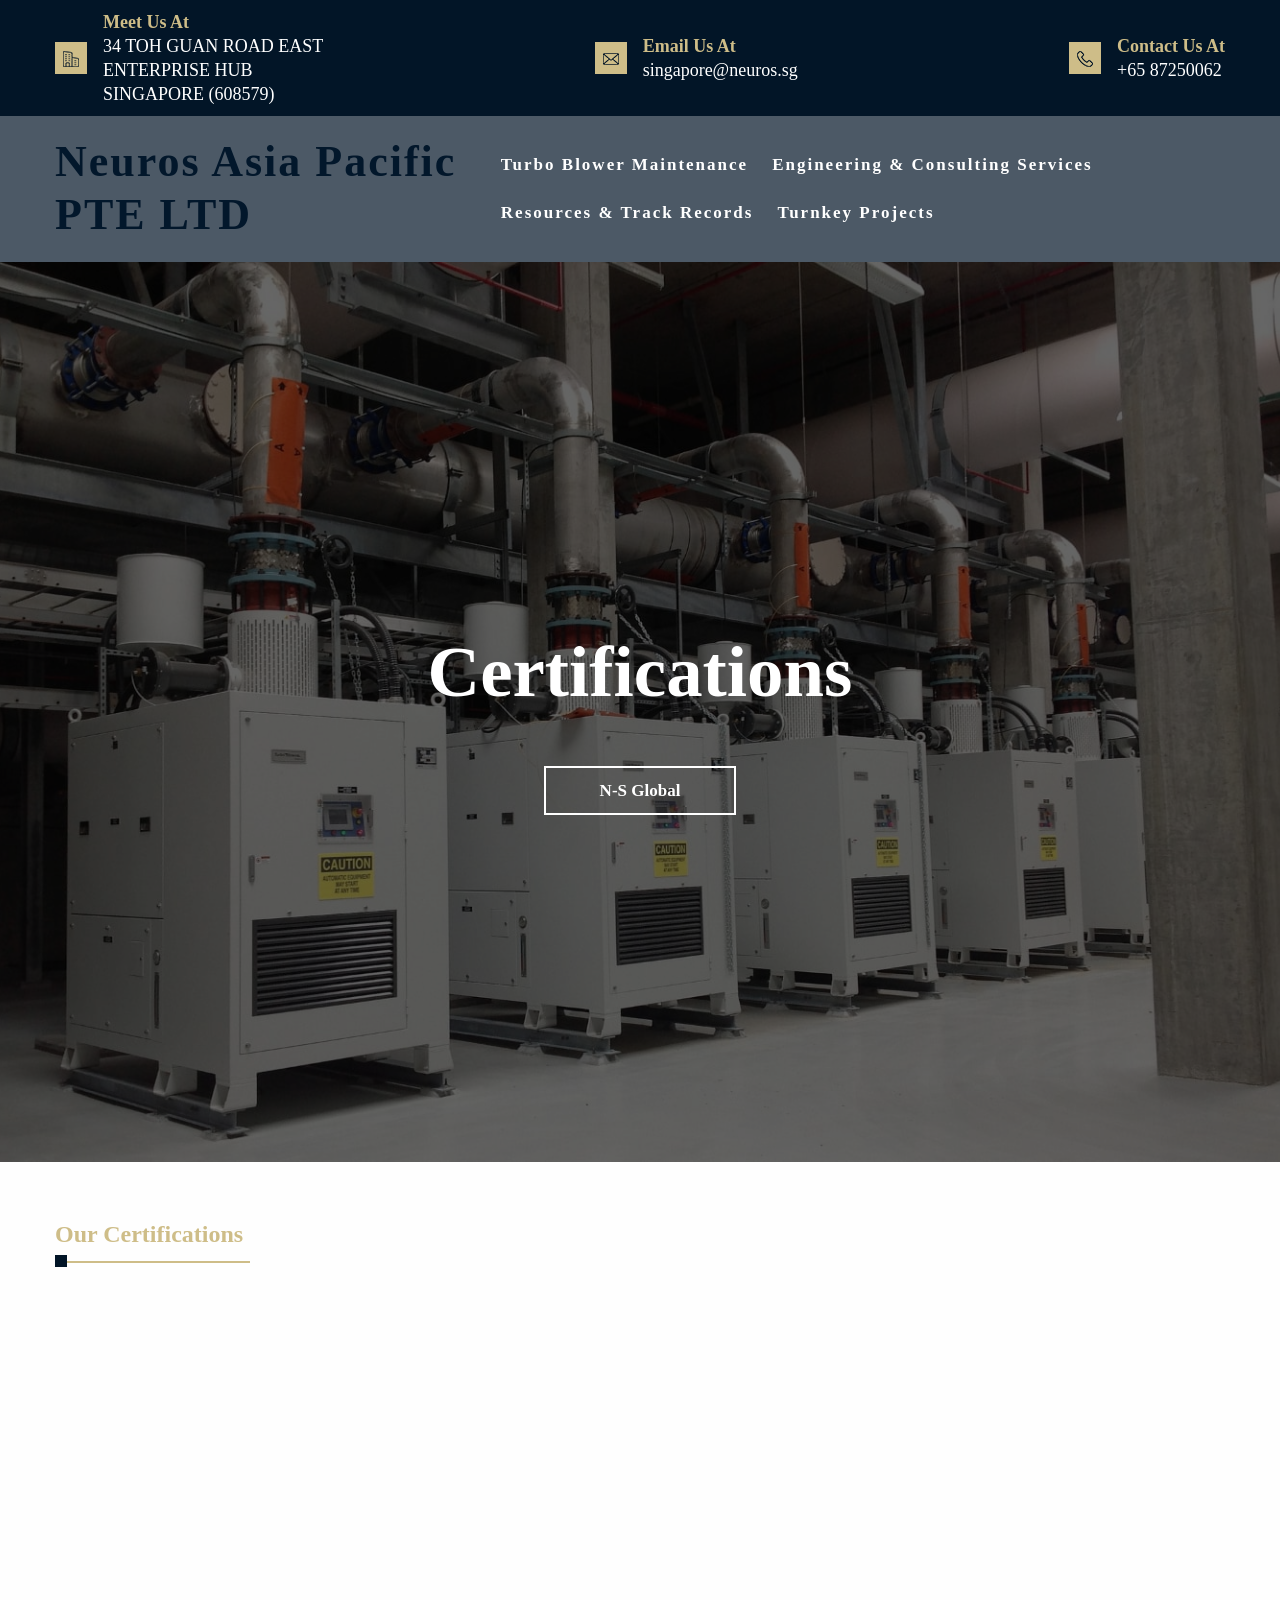
<file: certifications.html>
<!DOCTYPE html>
<!-- saved from url=(0031)https://neurosteams.mywire.org/ -->
<html lang="en-US"><head><meta http-equiv="Content-Type" content="text/html; charset=UTF-8">
	
	<meta name="viewport" content="width=device-width, initial-scale=1">
<meta name="robots" content="max-image-preview:large">
	<style>img:is([sizes="auto" i], [sizes^="auto," i]) { contain-intrinsic-size: 3000px 1500px }</style>
	<title>Neuros Asia Pacific PTE LTD</title>
<link rel="alternate" type="application/rss+xml" title="Neuros Asia Pacific PTE LTD » Feed" href="http://localhost/wordpress/index.php/feed/">
<link rel="alternate" type="application/rss+xml" title="Neuros Asia Pacific PTE LTD » Comments Feed" href="http://localhost/wordpress/index.php/comments/feed/">
<script>
window._wpemojiSettings = {"baseUrl":"https:\/\/s.w.org\/images\/core\/emoji\/15.0.3\/72x72\/","ext":".png","svgUrl":"https:\/\/s.w.org\/images\/core\/emoji\/15.0.3\/svg\/","svgExt":".svg","source":{"concatemoji":"\/\/localhost\/wordpress\/wp-includes\/js\/wp-emoji-release.min.js?ver=6.7.1"}};
/*! This file is auto-generated */
!function(i,n){var o,s,e;function c(e){try{var t={supportTests:e,timestamp:(new Date).valueOf()};sessionStorage.setItem(o,JSON.stringify(t))}catch(e){}}function p(e,t,n){e.clearRect(0,0,e.canvas.width,e.canvas.height),e.fillText(t,0,0);var t=new Uint32Array(e.getImageData(0,0,e.canvas.width,e.canvas.height).data),r=(e.clearRect(0,0,e.canvas.width,e.canvas.height),e.fillText(n,0,0),new Uint32Array(e.getImageData(0,0,e.canvas.width,e.canvas.height).data));return t.every(function(e,t){return e===r[t]})}function u(e,t,n){switch(t){case"flag":return n(e,"\ud83c\udff3\ufe0f\u200d\u26a7\ufe0f","\ud83c\udff3\ufe0f\u200b\u26a7\ufe0f")?!1:!n(e,"\ud83c\uddfa\ud83c\uddf3","\ud83c\uddfa\u200b\ud83c\uddf3")&&!n(e,"\ud83c\udff4\udb40\udc67\udb40\udc62\udb40\udc65\udb40\udc6e\udb40\udc67\udb40\udc7f","\ud83c\udff4\u200b\udb40\udc67\u200b\udb40\udc62\u200b\udb40\udc65\u200b\udb40\udc6e\u200b\udb40\udc67\u200b\udb40\udc7f");case"emoji":return!n(e,"\ud83d\udc26\u200d\u2b1b","\ud83d\udc26\u200b\u2b1b")}return!1}function f(e,t,n){var r="undefined"!=typeof WorkerGlobalScope&&self instanceof WorkerGlobalScope?new OffscreenCanvas(300,150):i.createElement("canvas"),a=r.getContext("2d",{willReadFrequently:!0}),o=(a.textBaseline="top",a.font="600 32px Arial",{});return e.forEach(function(e){o[e]=t(a,e,n)}),o}function t(e){var t=i.createElement("script");t.src=e,t.defer=!0,i.head.appendChild(t)}"undefined"!=typeof Promise&&(o="wpEmojiSettingsSupports",s=["flag","emoji"],n.supports={everything:!0,everythingExceptFlag:!0},e=new Promise(function(e){i.addEventListener("DOMContentLoaded",e,{once:!0})}),new Promise(function(t){var n=function(){try{var e=JSON.parse(sessionStorage.getItem(o));if("object"==typeof e&&"number"==typeof e.timestamp&&(new Date).valueOf()<e.timestamp+604800&&"object"==typeof e.supportTests)return e.supportTests}catch(e){}return null}();if(!n){if("undefined"!=typeof Worker&&"undefined"!=typeof OffscreenCanvas&&"undefined"!=typeof URL&&URL.createObjectURL&&"undefined"!=typeof Blob)try{var e="postMessage("+f.toString()+"("+[JSON.stringify(s),u.toString(),p.toString()].join(",")+"));",r=new Blob([e],{type:"text/javascript"}),a=new Worker(URL.createObjectURL(r),{name:"wpTestEmojiSupports"});return void(a.onmessage=function(e){c(n=e.data),a.terminate(),t(n)})}catch(e){}c(n=f(s,u,p))}t(n)}).then(function(e){for(var t in e)n.supports[t]=e[t],n.supports.everything=n.supports.everything&&n.supports[t],"flag"!==t&&(n.supports.everythingExceptFlag=n.supports.everythingExceptFlag&&n.supports[t]);n.supports.everythingExceptFlag=n.supports.everythingExceptFlag&&!n.supports.flag,n.DOMReady=!1,n.readyCallback=function(){n.DOMReady=!0}}).then(function(){return e}).then(function(){var e;n.supports.everything||(n.readyCallback(),(e=n.source||{}).concatemoji?t(e.concatemoji):e.wpemoji&&e.twemoji&&(t(e.twemoji),t(e.wpemoji)))}))}((window,document),window._wpemojiSettings);
</script>
<link rel="stylesheet" id="wp-block-image-css" href="./Neuros Asia Pacific PTE LTD_files/style.min.css" media="all">
<style id="wp-block-image-theme-inline-css">
:root :where(.wp-block-image figcaption){color:#555;font-size:13px;text-align:center}.is-dark-theme :root :where(.wp-block-image figcaption){color:#ffffffa6}.wp-block-image{margin:0 0 1em}
</style>
<style id="wp-block-group-inline-css">
.wp-block-group{box-sizing:border-box}:where(.wp-block-group.wp-block-group-is-layout-constrained){position:relative}
</style>
<style id="wp-block-group-theme-inline-css">
:where(.wp-block-group.has-background){padding:1.25em 2.375em}
</style>
<style id="wp-block-heading-inline-css">
h1.has-background,h2.has-background,h3.has-background,h4.has-background,h5.has-background,h6.has-background{padding:1.25em 2.375em}h1.has-text-align-left[style*=writing-mode]:where([style*=vertical-lr]),h1.has-text-align-right[style*=writing-mode]:where([style*=vertical-rl]),h2.has-text-align-left[style*=writing-mode]:where([style*=vertical-lr]),h2.has-text-align-right[style*=writing-mode]:where([style*=vertical-rl]),h3.has-text-align-left[style*=writing-mode]:where([style*=vertical-lr]),h3.has-text-align-right[style*=writing-mode]:where([style*=vertical-rl]),h4.has-text-align-left[style*=writing-mode]:where([style*=vertical-lr]),h4.has-text-align-right[style*=writing-mode]:where([style*=vertical-rl]),h5.has-text-align-left[style*=writing-mode]:where([style*=vertical-lr]),h5.has-text-align-right[style*=writing-mode]:where([style*=vertical-rl]),h6.has-text-align-left[style*=writing-mode]:where([style*=vertical-lr]),h6.has-text-align-right[style*=writing-mode]:where([style*=vertical-rl]){rotate:180deg}
</style>
<style id="wp-block-paragraph-inline-css">
.is-small-text{font-size:.875em}.is-regular-text{font-size:1em}.is-large-text{font-size:2.25em}.is-larger-text{font-size:3em}.has-drop-cap:not(:focus):first-letter{float:left;font-size:8.4em;font-style:normal;font-weight:100;line-height:.68;margin:.05em .1em 0 0;text-transform:uppercase}body.rtl .has-drop-cap:not(:focus):first-letter{float:none;margin-left:.1em}p.has-drop-cap.has-background{overflow:hidden}:root :where(p.has-background){padding:1.25em 2.375em}:where(p.has-text-color:not(.has-link-color)) a{color:inherit}p.has-text-align-left[style*="writing-mode:vertical-lr"],p.has-text-align-right[style*="writing-mode:vertical-rl"]{rotate:180deg}
</style>
<link rel="stylesheet" id="wp-block-social-links-css" href="./Neuros Asia Pacific PTE LTD_files/style(1).min.css" media="all">
<style id="wp-block-site-title-inline-css">
.wp-block-site-title{box-sizing:border-box}.wp-block-site-title :where(a){color:inherit;font-family:inherit;font-size:inherit;font-style:inherit;font-weight:inherit;letter-spacing:inherit;line-height:inherit;text-decoration:inherit}
</style>
<style id="wp-block-page-list-inline-css">
.wp-block-navigation .wp-block-page-list{align-items:var(--navigation-layout-align,initial);background-color:inherit;display:flex;flex-direction:var(--navigation-layout-direction,initial);flex-wrap:var(--navigation-layout-wrap,wrap);justify-content:var(--navigation-layout-justify,initial)}.wp-block-navigation .wp-block-navigation-item{background-color:inherit}
</style>
<link rel="stylesheet" id="wp-block-navigation-css" href="./Neuros Asia Pacific PTE LTD_files/style(2).min.css" media="all">
<style id="wp-block-template-part-theme-inline-css">
:root :where(.wp-block-template-part.has-background){margin-bottom:0;margin-top:0;padding:1.25em 2.375em}
</style>
<style id="wp-block-button-inline-css">
.wp-block-button__link{box-sizing:border-box;cursor:pointer;display:inline-block;text-align:center;word-break:break-word}.wp-block-button__link.aligncenter{text-align:center}.wp-block-button__link.alignright{text-align:right}:where(.wp-block-button__link){border-radius:9999px;box-shadow:none;padding:calc(.667em + 2px) calc(1.333em + 2px);text-decoration:none}.wp-block-button[style*=text-decoration] .wp-block-button__link{text-decoration:inherit}.wp-block-buttons>.wp-block-button.has-custom-width{max-width:none}.wp-block-buttons>.wp-block-button.has-custom-width .wp-block-button__link{width:100%}.wp-block-buttons>.wp-block-button.has-custom-font-size .wp-block-button__link{font-size:inherit}.wp-block-buttons>.wp-block-button.wp-block-button__width-25{width:calc(25% - var(--wp--style--block-gap, .5em)*.75)}.wp-block-buttons>.wp-block-button.wp-block-button__width-50{width:calc(50% - var(--wp--style--block-gap, .5em)*.5)}.wp-block-buttons>.wp-block-button.wp-block-button__width-75{width:calc(75% - var(--wp--style--block-gap, .5em)*.25)}.wp-block-buttons>.wp-block-button.wp-block-button__width-100{flex-basis:100%;width:100%}.wp-block-buttons.is-vertical>.wp-block-button.wp-block-button__width-25{width:25%}.wp-block-buttons.is-vertical>.wp-block-button.wp-block-button__width-50{width:50%}.wp-block-buttons.is-vertical>.wp-block-button.wp-block-button__width-75{width:75%}.wp-block-button.is-style-squared,.wp-block-button__link.wp-block-button.is-style-squared{border-radius:0}.wp-block-button.no-border-radius,.wp-block-button__link.no-border-radius{border-radius:0!important}:root :where(.wp-block-button .wp-block-button__link.is-style-outline),:root :where(.wp-block-button.is-style-outline>.wp-block-button__link){border:2px solid;padding:.667em 1.333em}:root :where(.wp-block-button .wp-block-button__link.is-style-outline:not(.has-text-color)),:root :where(.wp-block-button.is-style-outline>.wp-block-button__link:not(.has-text-color)){color:currentColor}:root :where(.wp-block-button .wp-block-button__link.is-style-outline:not(.has-background)),:root :where(.wp-block-button.is-style-outline>.wp-block-button__link:not(.has-background)){background-color:initial;background-image:none}
</style>
<style id="wp-block-buttons-inline-css">
.wp-block-buttons.is-vertical{flex-direction:column}.wp-block-buttons.is-vertical>.wp-block-button:last-child{margin-bottom:0}.wp-block-buttons>.wp-block-button{display:inline-block;margin:0}.wp-block-buttons.is-content-justification-left{justify-content:flex-start}.wp-block-buttons.is-content-justification-left.is-vertical{align-items:flex-start}.wp-block-buttons.is-content-justification-center{justify-content:center}.wp-block-buttons.is-content-justification-center.is-vertical{align-items:center}.wp-block-buttons.is-content-justification-right{justify-content:flex-end}.wp-block-buttons.is-content-justification-right.is-vertical{align-items:flex-end}.wp-block-buttons.is-content-justification-space-between{justify-content:space-between}.wp-block-buttons.aligncenter{text-align:center}.wp-block-buttons:not(.is-content-justification-space-between,.is-content-justification-right,.is-content-justification-left,.is-content-justification-center) .wp-block-button.aligncenter{margin-left:auto;margin-right:auto;width:100%}.wp-block-buttons[style*=text-decoration] .wp-block-button,.wp-block-buttons[style*=text-decoration] .wp-block-button__link{text-decoration:inherit}.wp-block-buttons.has-custom-font-size .wp-block-button__link{font-size:inherit}.wp-block-button.aligncenter{text-align:center}
</style>
<link rel="stylesheet" id="wp-block-cover-css" href="./Neuros Asia Pacific PTE LTD_files/style(3).min.css" media="all">
<style id="wp-block-columns-inline-css">
.wp-block-columns{align-items:normal!important;box-sizing:border-box;display:flex;flex-wrap:wrap!important}@media (min-width:782px){.wp-block-columns{flex-wrap:nowrap!important}}.wp-block-columns.are-vertically-aligned-top{align-items:flex-start}.wp-block-columns.are-vertically-aligned-center{align-items:center}.wp-block-columns.are-vertically-aligned-bottom{align-items:flex-end}@media (max-width:781px){.wp-block-columns:not(.is-not-stacked-on-mobile)>.wp-block-column{flex-basis:100%!important}}@media (min-width:782px){.wp-block-columns:not(.is-not-stacked-on-mobile)>.wp-block-column{flex-basis:0;flex-grow:1}.wp-block-columns:not(.is-not-stacked-on-mobile)>.wp-block-column[style*=flex-basis]{flex-grow:0}}.wp-block-columns.is-not-stacked-on-mobile{flex-wrap:nowrap!important}.wp-block-columns.is-not-stacked-on-mobile>.wp-block-column{flex-basis:0;flex-grow:1}.wp-block-columns.is-not-stacked-on-mobile>.wp-block-column[style*=flex-basis]{flex-grow:0}:where(.wp-block-columns){margin-bottom:1.75em}:where(.wp-block-columns.has-background){padding:1.25em 2.375em}.wp-block-column{flex-grow:1;min-width:0;overflow-wrap:break-word;word-break:break-word}.wp-block-column.is-vertically-aligned-top{align-self:flex-start}.wp-block-column.is-vertically-aligned-center{align-self:center}.wp-block-column.is-vertically-aligned-bottom{align-self:flex-end}.wp-block-column.is-vertically-aligned-stretch{align-self:stretch}.wp-block-column.is-vertically-aligned-bottom,.wp-block-column.is-vertically-aligned-center,.wp-block-column.is-vertically-aligned-top{width:100%}
</style>
<style id="wp-block-spacer-inline-css">
.wp-block-spacer{clear:both}
</style>
<style id="wp-block-video-inline-css">
.wp-block-video{box-sizing:border-box}.wp-block-video video{vertical-align:middle;width:100%}@supports (position:sticky){.wp-block-video [poster]{object-fit:cover}}.wp-block-video.aligncenter{text-align:center}.wp-block-video :where(figcaption){margin-bottom:1em;margin-top:.5em}
</style>
<style id="wp-block-video-theme-inline-css">
.wp-block-video :where(figcaption){color:#555;font-size:13px;text-align:center}.is-dark-theme .wp-block-video :where(figcaption){color:#ffffffa6}.wp-block-video{margin:0 0 1em}
</style>
<style id="wp-block-post-template-inline-css">
.wp-block-post-template{list-style:none;margin-bottom:0;margin-top:0;max-width:100%;padding:0}.wp-block-post-template.is-flex-container{display:flex;flex-direction:row;flex-wrap:wrap;gap:1.25em}.wp-block-post-template.is-flex-container>li{margin:0;width:100%}@media (min-width:600px){.wp-block-post-template.is-flex-container.is-flex-container.columns-2>li{width:calc(50% - .625em)}.wp-block-post-template.is-flex-container.is-flex-container.columns-3>li{width:calc(33.33333% - .83333em)}.wp-block-post-template.is-flex-container.is-flex-container.columns-4>li{width:calc(25% - .9375em)}.wp-block-post-template.is-flex-container.is-flex-container.columns-5>li{width:calc(20% - 1em)}.wp-block-post-template.is-flex-container.is-flex-container.columns-6>li{width:calc(16.66667% - 1.04167em)}}@media (max-width:600px){.wp-block-post-template-is-layout-grid.wp-block-post-template-is-layout-grid.wp-block-post-template-is-layout-grid.wp-block-post-template-is-layout-grid{grid-template-columns:1fr}}.wp-block-post-template-is-layout-constrained>li>.alignright,.wp-block-post-template-is-layout-flow>li>.alignright{float:right;margin-inline-end:0;margin-inline-start:2em}.wp-block-post-template-is-layout-constrained>li>.alignleft,.wp-block-post-template-is-layout-flow>li>.alignleft{float:left;margin-inline-end:2em;margin-inline-start:0}.wp-block-post-template-is-layout-constrained>li>.aligncenter,.wp-block-post-template-is-layout-flow>li>.aligncenter{margin-inline-end:auto;margin-inline-start:auto}
</style>
<style id="wp-block-site-logo-inline-css">
.wp-block-site-logo{box-sizing:border-box;line-height:0}.wp-block-site-logo a{display:inline-block;line-height:0}.wp-block-site-logo.is-default-size img{height:auto;width:120px}.wp-block-site-logo img{height:auto;max-width:100%}.wp-block-site-logo a,.wp-block-site-logo img{border-radius:inherit}.wp-block-site-logo.aligncenter{margin-left:auto;margin-right:auto;text-align:center}:root :where(.wp-block-site-logo.is-style-rounded){border-radius:9999px}
</style>
<style id="wp-block-separator-inline-css">
@charset "UTF-8";.wp-block-separator{border:none;border-top:2px solid}:root :where(.wp-block-separator.is-style-dots){height:auto;line-height:1;text-align:center}:root :where(.wp-block-separator.is-style-dots):before{color:currentColor;content:"···";font-family:serif;font-size:1.5em;letter-spacing:2em;padding-left:2em}.wp-block-separator.is-style-dots{background:none!important;border:none!important}
</style>
<style id="wp-block-separator-theme-inline-css">
.wp-block-separator.has-css-opacity{opacity:.4}.wp-block-separator{border:none;border-bottom:2px solid;margin-left:auto;margin-right:auto}.wp-block-separator.has-alpha-channel-opacity{opacity:1}.wp-block-separator:not(.is-style-wide):not(.is-style-dots){width:100px}.wp-block-separator.has-background:not(.is-style-dots){border-bottom:none;height:1px}.wp-block-separator.has-background:not(.is-style-wide):not(.is-style-dots){height:2px}
</style>
<style id="wp-block-library-inline-css">
:root{--wp-admin-theme-color:#007cba;--wp-admin-theme-color--rgb:0,124,186;--wp-admin-theme-color-darker-10:#006ba1;--wp-admin-theme-color-darker-10--rgb:0,107,161;--wp-admin-theme-color-darker-20:#005a87;--wp-admin-theme-color-darker-20--rgb:0,90,135;--wp-admin-border-width-focus:2px;--wp-block-synced-color:#7a00df;--wp-block-synced-color--rgb:122,0,223;--wp-bound-block-color:var(--wp-block-synced-color)}@media (min-resolution:192dpi){:root{--wp-admin-border-width-focus:1.5px}}.wp-element-button{cursor:pointer}:root{--wp--preset--font-size--normal:16px;--wp--preset--font-size--huge:42px}:root .has-very-light-gray-background-color{background-color:#eee}:root .has-very-dark-gray-background-color{background-color:#313131}:root .has-very-light-gray-color{color:#eee}:root .has-very-dark-gray-color{color:#313131}:root .has-vivid-green-cyan-to-vivid-cyan-blue-gradient-background{background:linear-gradient(135deg,#00d084,#0693e3)}:root .has-purple-crush-gradient-background{background:linear-gradient(135deg,#34e2e4,#4721fb 50%,#ab1dfe)}:root .has-hazy-dawn-gradient-background{background:linear-gradient(135deg,#faaca8,#dad0ec)}:root .has-subdued-olive-gradient-background{background:linear-gradient(135deg,#fafae1,#67a671)}:root .has-atomic-cream-gradient-background{background:linear-gradient(135deg,#fdd79a,#004a59)}:root .has-nightshade-gradient-background{background:linear-gradient(135deg,#330968,#31cdcf)}:root .has-midnight-gradient-background{background:linear-gradient(135deg,#020381,#2874fc)}.has-regular-font-size{font-size:1em}.has-larger-font-size{font-size:2.625em}.has-normal-font-size{font-size:var(--wp--preset--font-size--normal)}.has-huge-font-size{font-size:var(--wp--preset--font-size--huge)}.has-text-align-center{text-align:center}.has-text-align-left{text-align:left}.has-text-align-right{text-align:right}#end-resizable-editor-section{display:none}.aligncenter{clear:both}.items-justified-left{justify-content:flex-start}.items-justified-center{justify-content:center}.items-justified-right{justify-content:flex-end}.items-justified-space-between{justify-content:space-between}.screen-reader-text{border:0;clip:rect(1px,1px,1px,1px);clip-path:inset(50%);height:1px;margin:-1px;overflow:hidden;padding:0;position:absolute;width:1px;word-wrap:normal!important}.screen-reader-text:focus{background-color:#ddd;clip:auto!important;clip-path:none;color:#444;display:block;font-size:1em;height:auto;left:5px;line-height:normal;padding:15px 23px 14px;text-decoration:none;top:5px;width:auto;z-index:100000}html :where(.has-border-color){border-style:solid}html :where([style*=border-top-color]){border-top-style:solid}html :where([style*=border-right-color]){border-right-style:solid}html :where([style*=border-bottom-color]){border-bottom-style:solid}html :where([style*=border-left-color]){border-left-style:solid}html :where([style*=border-width]){border-style:solid}html :where([style*=border-top-width]){border-top-style:solid}html :where([style*=border-right-width]){border-right-style:solid}html :where([style*=border-bottom-width]){border-bottom-style:solid}html :where([style*=border-left-width]){border-left-style:solid}html :where(img[class*=wp-image-]){height:auto;max-width:100%}:where(figure){margin:0 0 1em}html :where(.is-position-sticky){--wp-admin--admin-bar--position-offset:var(--wp-admin--admin-bar--height,0px)}@media screen and (max-width:600px){html :where(.is-position-sticky){--wp-admin--admin-bar--position-offset:0px}}
</style>
<style id="global-styles-inline-css">
:root{--wp--preset--aspect-ratio--square: 1;--wp--preset--aspect-ratio--4-3: 4/3;--wp--preset--aspect-ratio--3-4: 3/4;--wp--preset--aspect-ratio--3-2: 3/2;--wp--preset--aspect-ratio--2-3: 2/3;--wp--preset--aspect-ratio--16-9: 16/9;--wp--preset--aspect-ratio--9-16: 9/16;--wp--preset--color--black: #000000;--wp--preset--color--cyan-bluish-gray: #abb8c3;--wp--preset--color--white: #ffffff;--wp--preset--color--pale-pink: #f78da7;--wp--preset--color--vivid-red: #cf2e2e;--wp--preset--color--luminous-vivid-orange: #ff6900;--wp--preset--color--luminous-vivid-amber: #fcb900;--wp--preset--color--light-green-cyan: #7bdcb5;--wp--preset--color--vivid-green-cyan: #00d084;--wp--preset--color--pale-cyan-blue: #8ed1fc;--wp--preset--color--vivid-cyan-blue: #0693e3;--wp--preset--color--vivid-purple: #9b51e0;--wp--preset--color--base: #fefefe;--wp--preset--color--body-text: #252523;--wp--preset--color--section-bg: #f8f8f8;--wp--preset--color--heading: #02172b;--wp--preset--color--primary: #cebd88;--wp--preset--color--secondary: #021527;--wp--preset--gradient--vivid-cyan-blue-to-vivid-purple: linear-gradient(135deg,rgba(6,147,227,1) 0%,rgb(155,81,224) 100%);--wp--preset--gradient--light-green-cyan-to-vivid-green-cyan: linear-gradient(135deg,rgb(122,220,180) 0%,rgb(0,208,130) 100%);--wp--preset--gradient--luminous-vivid-amber-to-luminous-vivid-orange: linear-gradient(135deg,rgba(252,185,0,1) 0%,rgba(255,105,0,1) 100%);--wp--preset--gradient--luminous-vivid-orange-to-vivid-red: linear-gradient(135deg,rgba(255,105,0,1) 0%,rgb(207,46,46) 100%);--wp--preset--gradient--very-light-gray-to-cyan-bluish-gray: linear-gradient(135deg,rgb(238,238,238) 0%,rgb(169,184,195) 100%);--wp--preset--gradient--cool-to-warm-spectrum: linear-gradient(135deg,rgb(74,234,220) 0%,rgb(151,120,209) 20%,rgb(207,42,186) 40%,rgb(238,44,130) 60%,rgb(251,105,98) 80%,rgb(254,248,76) 100%);--wp--preset--gradient--blush-light-purple: linear-gradient(135deg,rgb(255,206,236) 0%,rgb(152,150,240) 100%);--wp--preset--gradient--blush-bordeaux: linear-gradient(135deg,rgb(254,205,165) 0%,rgb(254,45,45) 50%,rgb(107,0,62) 100%);--wp--preset--gradient--luminous-dusk: linear-gradient(135deg,rgb(255,203,112) 0%,rgb(199,81,192) 50%,rgb(65,88,208) 100%);--wp--preset--gradient--pale-ocean: linear-gradient(135deg,rgb(255,245,203) 0%,rgb(182,227,212) 50%,rgb(51,167,181) 100%);--wp--preset--gradient--electric-grass: linear-gradient(135deg,rgb(202,248,128) 0%,rgb(113,206,126) 100%);--wp--preset--gradient--midnight: linear-gradient(135deg,rgb(2,3,129) 0%,rgb(40,116,252) 100%);--wp--preset--font-size--small: 16px;--wp--preset--font-size--medium: 18px;--wp--preset--font-size--large: 26px;--wp--preset--font-size--x-large: 42px;--wp--preset--font-size--body-text: 17px;--wp--preset--font-size--extra-small: 14px;--wp--preset--font-size--regular: 22px;--wp--preset--font-size--extra-large: 32px;--wp--preset--font-size--big: clamp(1.875rem, 1.725rem + 0.75vw, 2.625rem);;--wp--preset--font-size--huge: clamp(40px, calc(2.25rem + ((1vw - 3.2px) * 2.375)), 74px);;--wp--preset--font-size--gigantic: clamp(42px, calc(2.625rem + ((1vw - 3.2px) * 2.75)), 86px);;--wp--preset--font-size--banner-title: clamp(2.625rem, 1.982rem + 3.214vw, 4.875rem);--wp--preset--font-size--section-title: clamp(2.25rem, 1.964rem + 1.429vw, 3.25rem);--wp--preset--font-family--cormorant: "Cormorant Infant", sans serif;--wp--preset--spacing--20: 0.44rem;--wp--preset--spacing--30: 0.67rem;--wp--preset--spacing--40: 1rem;--wp--preset--spacing--50: 1.5rem;--wp--preset--spacing--60: 2.25rem;--wp--preset--spacing--70: 3.38rem;--wp--preset--spacing--80: 5.06rem;--wp--preset--shadow--natural: 6px 6px 9px rgba(0, 0, 0, 0.2);--wp--preset--shadow--deep: 12px 12px 50px rgba(0, 0, 0, 0.4);--wp--preset--shadow--sharp: 6px 6px 0px rgba(0, 0, 0, 0.2);--wp--preset--shadow--outlined: 6px 6px 0px -3px rgba(255, 255, 255, 1), 6px 6px rgba(0, 0, 0, 1);--wp--preset--shadow--crisp: 6px 6px 0px rgba(0, 0, 0, 1);}:root { --wp--style--global--content-size: 990px;--wp--style--global--wide-size: 1170px; }:where(body) { margin: 0; }.wp-site-blocks { padding-top: var(--wp--style--root--padding-top); padding-bottom: var(--wp--style--root--padding-bottom); }.has-global-padding { padding-right: var(--wp--style--root--padding-right); padding-left: var(--wp--style--root--padding-left); }.has-global-padding > .alignfull { margin-right: calc(var(--wp--style--root--padding-right) * -1); margin-left: calc(var(--wp--style--root--padding-left) * -1); }.has-global-padding :where(:not(.alignfull.is-layout-flow) > .has-global-padding:not(.wp-block-block, .alignfull)) { padding-right: 0; padding-left: 0; }.has-global-padding :where(:not(.alignfull.is-layout-flow) > .has-global-padding:not(.wp-block-block, .alignfull)) > .alignfull { margin-left: 0; margin-right: 0; }.wp-site-blocks > .alignleft { float: left; margin-right: 2em; }.wp-site-blocks > .alignright { float: right; margin-left: 2em; }.wp-site-blocks > .aligncenter { justify-content: center; margin-left: auto; margin-right: auto; }:where(.wp-site-blocks) > * { margin-block-start: 24px; margin-block-end: 0; }:where(.wp-site-blocks) > :first-child { margin-block-start: 0; }:where(.wp-site-blocks) > :last-child { margin-block-end: 0; }:root { --wp--style--block-gap: 24px; }:root :where(.is-layout-flow) > :first-child{margin-block-start: 0;}:root :where(.is-layout-flow) > :last-child{margin-block-end: 0;}:root :where(.is-layout-flow) > *{margin-block-start: 24px;margin-block-end: 0;}:root :where(.is-layout-constrained) > :first-child{margin-block-start: 0;}:root :where(.is-layout-constrained) > :last-child{margin-block-end: 0;}:root :where(.is-layout-constrained) > *{margin-block-start: 24px;margin-block-end: 0;}:root :where(.is-layout-flex){gap: 24px;}:root :where(.is-layout-grid){gap: 24px;}.is-layout-flow > .alignleft{float: left;margin-inline-start: 0;margin-inline-end: 2em;}.is-layout-flow > .alignright{float: right;margin-inline-start: 2em;margin-inline-end: 0;}.is-layout-flow > .aligncenter{margin-left: auto !important;margin-right: auto !important;}.is-layout-constrained > .alignleft{float: left;margin-inline-start: 0;margin-inline-end: 2em;}.is-layout-constrained > .alignright{float: right;margin-inline-start: 2em;margin-inline-end: 0;}.is-layout-constrained > .aligncenter{margin-left: auto !important;margin-right: auto !important;}.is-layout-constrained > :where(:not(.alignleft):not(.alignright):not(.alignfull)){max-width: var(--wp--style--global--content-size);margin-left: auto !important;margin-right: auto !important;}.is-layout-constrained > .alignwide{max-width: var(--wp--style--global--wide-size);}body .is-layout-flex{display: flex;}.is-layout-flex{flex-wrap: wrap;align-items: center;}.is-layout-flex > :is(*, div){margin: 0;}body .is-layout-grid{display: grid;}.is-layout-grid > :is(*, div){margin: 0;}body{background-color: var(--wp--preset--color--base);color: var(--wp--preset--color--body-text);font-family: var(--wp--preset--font-family--cormorant);font-size: var(--wp--preset--font-size--body-text);font-weight: 400;line-height: 1.5rem;margin-top: 0;margin-right: 0;margin-bottom: 0;margin-left: 0;--wp--style--root--padding-top: 0;--wp--style--root--padding-right: 0;--wp--style--root--padding-bottom: 0;--wp--style--root--padding-left: 0;}a:where(:not(.wp-element-button)){color: var(--wp--preset--color--heading);text-decoration: underline;}:root :where(a:where(:not(.wp-element-button)):hover){color: var(--wp--preset--color--primary);}:root :where(a:where(:not(.wp-element-button)):focus){color: var(--wp--preset--color--primary);outline-style: dotted;outline-width: 1px;}h1, h2, h3, h4, h5, h6{color: var(--wp--preset--color--heading);font-family: var(--wp--preset--font-family--cormorant);font-weight: 700;}h1{font-size: 50px;line-height: 1.5;}h2{font-size: 44px;line-height: 1.3;}h3{font-size: 28px;}h4{font-size: 24px;}h5{font-size: 22px;}h6{font-size: 18px;}:root :where(.wp-element-button, .wp-block-button__link){background-color: var(--wp--preset--color--primary);border-width: 0;color: var(--wp--preset--color--white);font-family: inherit;font-size: inherit;line-height: inherit;padding: calc(0.667em + 2px) calc(1.333em + 2px);text-decoration: none;}:root :where(.wp-element-button:hover, .wp-block-button__link:hover){background-color: var(--wp--preset--color--secondary);color: var(--wp--preset--color--white);}.has-black-color{color: var(--wp--preset--color--black) !important;}.has-cyan-bluish-gray-color{color: var(--wp--preset--color--cyan-bluish-gray) !important;}.has-white-color{color: var(--wp--preset--color--white) !important;}.has-pale-pink-color{color: var(--wp--preset--color--pale-pink) !important;}.has-vivid-red-color{color: var(--wp--preset--color--vivid-red) !important;}.has-luminous-vivid-orange-color{color: var(--wp--preset--color--luminous-vivid-orange) !important;}.has-luminous-vivid-amber-color{color: var(--wp--preset--color--luminous-vivid-amber) !important;}.has-light-green-cyan-color{color: var(--wp--preset--color--light-green-cyan) !important;}.has-vivid-green-cyan-color{color: var(--wp--preset--color--vivid-green-cyan) !important;}.has-pale-cyan-blue-color{color: var(--wp--preset--color--pale-cyan-blue) !important;}.has-vivid-cyan-blue-color{color: var(--wp--preset--color--vivid-cyan-blue) !important;}.has-vivid-purple-color{color: var(--wp--preset--color--vivid-purple) !important;}.has-base-color{color: var(--wp--preset--color--base) !important;}.has-body-text-color{color: var(--wp--preset--color--body-text) !important;}.has-section-bg-color{color: var(--wp--preset--color--section-bg) !important;}.has-heading-color{color: var(--wp--preset--color--heading) !important;}.has-primary-color{color: var(--wp--preset--color--primary) !important;}.has-secondary-color{color: var(--wp--preset--color--secondary) !important;}.has-black-background-color{background-color: var(--wp--preset--color--black) !important;}.has-cyan-bluish-gray-background-color{background-color: var(--wp--preset--color--cyan-bluish-gray) !important;}.has-white-background-color{background-color: var(--wp--preset--color--white) !important;}.has-pale-pink-background-color{background-color: var(--wp--preset--color--pale-pink) !important;}.has-vivid-red-background-color{background-color: var(--wp--preset--color--vivid-red) !important;}.has-luminous-vivid-orange-background-color{background-color: var(--wp--preset--color--luminous-vivid-orange) !important;}.has-luminous-vivid-amber-background-color{background-color: var(--wp--preset--color--luminous-vivid-amber) !important;}.has-light-green-cyan-background-color{background-color: var(--wp--preset--color--light-green-cyan) !important;}.has-vivid-green-cyan-background-color{background-color: var(--wp--preset--color--vivid-green-cyan) !important;}.has-pale-cyan-blue-background-color{background-color: var(--wp--preset--color--pale-cyan-blue) !important;}.has-vivid-cyan-blue-background-color{background-color: var(--wp--preset--color--vivid-cyan-blue) !important;}.has-vivid-purple-background-color{background-color: var(--wp--preset--color--vivid-purple) !important;}.has-base-background-color{background-color: var(--wp--preset--color--base) !important;}.has-body-text-background-color{background-color: var(--wp--preset--color--body-text) !important;}.has-section-bg-background-color{background-color: var(--wp--preset--color--section-bg) !important;}.has-heading-background-color{background-color: var(--wp--preset--color--heading) !important;}.has-primary-background-color{background-color: var(--wp--preset--color--primary) !important;}.has-secondary-background-color{background-color: var(--wp--preset--color--secondary) !important;}.has-black-border-color{border-color: var(--wp--preset--color--black) !important;}.has-cyan-bluish-gray-border-color{border-color: var(--wp--preset--color--cyan-bluish-gray) !important;}.has-white-border-color{border-color: var(--wp--preset--color--white) !important;}.has-pale-pink-border-color{border-color: var(--wp--preset--color--pale-pink) !important;}.has-vivid-red-border-color{border-color: var(--wp--preset--color--vivid-red) !important;}.has-luminous-vivid-orange-border-color{border-color: var(--wp--preset--color--luminous-vivid-orange) !important;}.has-luminous-vivid-amber-border-color{border-color: var(--wp--preset--color--luminous-vivid-amber) !important;}.has-light-green-cyan-border-color{border-color: var(--wp--preset--color--light-green-cyan) !important;}.has-vivid-green-cyan-border-color{border-color: var(--wp--preset--color--vivid-green-cyan) !important;}.has-pale-cyan-blue-border-color{border-color: var(--wp--preset--color--pale-cyan-blue) !important;}.has-vivid-cyan-blue-border-color{border-color: var(--wp--preset--color--vivid-cyan-blue) !important;}.has-vivid-purple-border-color{border-color: var(--wp--preset--color--vivid-purple) !important;}.has-base-border-color{border-color: var(--wp--preset--color--base) !important;}.has-body-text-border-color{border-color: var(--wp--preset--color--body-text) !important;}.has-section-bg-border-color{border-color: var(--wp--preset--color--section-bg) !important;}.has-heading-border-color{border-color: var(--wp--preset--color--heading) !important;}.has-primary-border-color{border-color: var(--wp--preset--color--primary) !important;}.has-secondary-border-color{border-color: var(--wp--preset--color--secondary) !important;}.has-vivid-cyan-blue-to-vivid-purple-gradient-background{background: var(--wp--preset--gradient--vivid-cyan-blue-to-vivid-purple) !important;}.has-light-green-cyan-to-vivid-green-cyan-gradient-background{background: var(--wp--preset--gradient--light-green-cyan-to-vivid-green-cyan) !important;}.has-luminous-vivid-amber-to-luminous-vivid-orange-gradient-background{background: var(--wp--preset--gradient--luminous-vivid-amber-to-luminous-vivid-orange) !important;}.has-luminous-vivid-orange-to-vivid-red-gradient-background{background: var(--wp--preset--gradient--luminous-vivid-orange-to-vivid-red) !important;}.has-very-light-gray-to-cyan-bluish-gray-gradient-background{background: var(--wp--preset--gradient--very-light-gray-to-cyan-bluish-gray) !important;}.has-cool-to-warm-spectrum-gradient-background{background: var(--wp--preset--gradient--cool-to-warm-spectrum) !important;}.has-blush-light-purple-gradient-background{background: var(--wp--preset--gradient--blush-light-purple) !important;}.has-blush-bordeaux-gradient-background{background: var(--wp--preset--gradient--blush-bordeaux) !important;}.has-luminous-dusk-gradient-background{background: var(--wp--preset--gradient--luminous-dusk) !important;}.has-pale-ocean-gradient-background{background: var(--wp--preset--gradient--pale-ocean) !important;}.has-electric-grass-gradient-background{background: var(--wp--preset--gradient--electric-grass) !important;}.has-midnight-gradient-background{background: var(--wp--preset--gradient--midnight) !important;}.has-small-font-size{font-size: var(--wp--preset--font-size--small) !important;}.has-medium-font-size{font-size: var(--wp--preset--font-size--medium) !important;}.has-large-font-size{font-size: var(--wp--preset--font-size--large) !important;}.has-x-large-font-size{font-size: var(--wp--preset--font-size--x-large) !important;}.has-body-text-font-size{font-size: var(--wp--preset--font-size--body-text) !important;}.has-extra-small-font-size{font-size: var(--wp--preset--font-size--extra-small) !important;}.has-regular-font-size{font-size: var(--wp--preset--font-size--regular) !important;}.has-extra-large-font-size{font-size: var(--wp--preset--font-size--extra-large) !important;}.has-big-font-size{font-size: var(--wp--preset--font-size--big) !important;}.has-huge-font-size{font-size: var(--wp--preset--font-size--huge) !important;}.has-gigantic-font-size{font-size: var(--wp--preset--font-size--gigantic) !important;}.has-banner-title-font-size{font-size: var(--wp--preset--font-size--banner-title) !important;}.has-section-title-font-size{font-size: var(--wp--preset--font-size--section-title) !important;}.has-cormorant-font-family{font-family: var(--wp--preset--font-family--cormorant) !important;}
:root :where(.wp-block-site-title){font-family: var(--wp--preset--font-family--cormorant);font-size: clamp(2rem, 1.75rem + 1.25vw, 3rem);font-weight: 700;letter-spacing: 2px;line-height: 1.2;}
:root :where(.wp-block-site-title a:where(:not(.wp-element-button))){color: var(--wp--preset--color--white);;text-decoration: none;text-transform: uppercase;}
:root :where(.wp-block-navigation){color: var(--wp--preset--color--white);;font-weight: 500;letter-spacing: 2px;}
:root :where(.wp-block-navigation a:where(:not(.wp-element-button)):hover){color: var(--wp--preset--color--primary);;}
:root :where(.wp-block-navigation a:where(:not(.wp-element-button)):focus){color: var(--wp--preset--color--primary);;}
:root :where(.wp-block-navigation a:where(:not(.wp-element-button)):active){color: var(--wp--preset--color--primary);;}
</style>
<style id="block-style-variation-styles-inline-css">
:root :where(.wp-block-button.is-style-outline--2 .wp-block-button__link){background: transparent none;border-color: currentColor;border-width: 2px;border-style: solid;color: currentColor;padding-top: 0.667em;padding-right: 1.33em;padding-bottom: 0.667em;padding-left: 1.33em;}
:root :where(.wp-block-button.is-style-outline--3 .wp-block-button__link){background: transparent none;border-color: currentColor;border-width: 2px;border-style: solid;color: currentColor;padding-top: 0.667em;padding-right: 1.33em;padding-bottom: 0.667em;padding-left: 1.33em;}
</style>
<style id="wp-emoji-styles-inline-css">

	img.wp-smiley, img.emoji {
		display: inline !important;
		border: none !important;
		box-shadow: none !important;
		height: 1em !important;
		width: 1em !important;
		margin: 0 0.07em !important;
		vertical-align: -0.1em !important;
		background: none !important;
		padding: 0 !important;
	}
</style>
<style id="core-block-supports-inline-css">
.wp-container-core-group-is-layout-1 > .alignfull{margin-right:calc(8px * -1);margin-left:calc(8px * -1);}.wp-container-core-group-is-layout-2{flex-wrap:nowrap;}.wp-elements-7f671bbce74fe8f46deda28e796451b6 a:where(:not(.wp-element-button)){color:var(--wp--preset--color--primary);}.wp-elements-4c15d3782930bd5530cd4fe86ea6f020 a:where(:not(.wp-element-button)){color:var(--wp--preset--color--white);}.wp-elements-e3b4228ef923884264a861cd309677a4 a:where(:not(.wp-element-button)){color:var(--wp--preset--color--white);}.wp-container-core-group-is-layout-4{flex-wrap:nowrap;gap:var(--wp--preset--spacing--40);}.wp-container-core-group-is-layout-6 > .alignfull{margin-right:calc(8px * -1);margin-left:calc(8px * -1);}.wp-container-core-group-is-layout-7{flex-wrap:nowrap;}.wp-elements-3c8b5058a8112f99f5ab5758b7c38294 a:where(:not(.wp-element-button)){color:var(--wp--preset--color--primary);}.wp-elements-1369b86f4e68a18a58301c65138ddeb7 a:where(:not(.wp-element-button)){color:var(--wp--preset--color--white);}.wp-elements-1369b86f4e68a18a58301c65138ddeb7 a:where(:not(.wp-element-button)):hover{color:var(--wp--preset--color--primary);}.wp-container-core-group-is-layout-9{flex-wrap:nowrap;gap:var(--wp--preset--spacing--40);}.wp-container-core-group-is-layout-11 > .alignfull{margin-right:calc(8px * -1);margin-left:calc(8px * -1);}.wp-container-core-group-is-layout-12{flex-wrap:nowrap;}.wp-elements-10c908cb2193e5c9bd5df4fc8b81b80b a:where(:not(.wp-element-button)){color:var(--wp--preset--color--primary);}.wp-elements-07b665c57a3259fecd148f015619092c a:where(:not(.wp-element-button)){color:var(--wp--preset--color--white);}.wp-container-core-group-is-layout-14{flex-wrap:nowrap;gap:var(--wp--preset--spacing--40);}.wp-container-core-social-links-is-layout-1{gap:0 var(--wp--preset--spacing--30);justify-content:center;}.wp-container-core-group-is-layout-17{justify-content:space-between;}.wp-container-core-group-is-layout-19 > .alignfull{margin-right:calc(20px * -1);margin-left:calc(20px * -1);}.wp-container-core-group-is-layout-22{flex-wrap:nowrap;justify-content:space-between;}.wp-container-core-group-is-layout-24 > .alignfull{margin-right:calc(20px * -1);margin-left:calc(20px * -1);}.wp-container-core-group-is-layout-26{flex-wrap:nowrap;justify-content:center;}.wp-container-core-buttons-is-layout-1{justify-content:center;}.wp-elements-000263e3c2ca18e95a20760b6f0f0b2a a:where(:not(.wp-element-button)){color:var(--wp--preset--color--primary);}.wp-container-core-group-is-layout-30 > .alignfull{margin-right:calc(var(--wp--preset--spacing--20) * -1);}.wp-container-core-group-is-layout-31{flex-wrap:nowrap;}.wp-container-core-columns-is-layout-1{flex-wrap:nowrap;}.wp-container-core-group-is-layout-33 > .alignfull{margin-right:calc(20px * -1);margin-left:calc(20px * -1);}.wp-elements-a5fbb5cc9665f9578f7b5a1963711f14 a:where(:not(.wp-element-button)){color:var(--wp--preset--color--primary);}.wp-container-core-group-is-layout-34 > .alignfull{margin-right:calc(var(--wp--preset--spacing--20) * -1);}.wp-container-core-group-is-layout-35{flex-wrap:nowrap;}.wp-elements-3144674e1aa13f051de1ce1170318845 a:where(:not(.wp-element-button)){color:var(--wp--preset--color--white);}.wp-container-core-group-is-layout-37{flex-wrap:nowrap;justify-content:center;}.wp-container-core-group-is-layout-38 > :where(:not(.alignleft):not(.alignright):not(.alignfull)){max-width:2px;margin-left:auto !important;margin-right:auto !important;}.wp-container-core-group-is-layout-38 > .alignwide{max-width:2px;}.wp-container-core-group-is-layout-38 .alignfull{max-width:none;}.wp-container-core-group-is-layout-38 > .alignfull{margin-right:calc(1px * -1);}.wp-container-core-group-is-layout-39{flex-wrap:nowrap;justify-content:center;}.wp-elements-265c0423c9809eb2a9fdf02b51b2949f a:where(:not(.wp-element-button)){color:var(--wp--preset--color--white);}.wp-container-core-buttons-is-layout-3{justify-content:center;}.wp-container-core-group-is-layout-40 > .alignfull{margin-right:calc(10px * -1);margin-left:calc(10px * -1);}.wp-container-core-group-is-layout-41{flex-wrap:nowrap;justify-content:center;}.wp-container-core-group-is-layout-42 > :where(:not(.alignleft):not(.alignright):not(.alignfull)){max-width:2px;margin-left:auto !important;margin-right:auto !important;}.wp-container-core-group-is-layout-42 > .alignwide{max-width:2px;}.wp-container-core-group-is-layout-42 .alignfull{max-width:none;}.wp-container-core-group-is-layout-42 > .alignfull{margin-right:calc(1px * -1);}.wp-container-core-group-is-layout-43{flex-wrap:nowrap;justify-content:center;}.wp-elements-1339e7c4c3574988b33f77d054b0fec6 a:where(:not(.wp-element-button)){color:var(--wp--preset--color--white);}.wp-container-core-buttons-is-layout-4{justify-content:center;}.wp-container-core-group-is-layout-44 > .alignfull{margin-right:calc(10px * -1);margin-left:calc(10px * -1);}.wp-container-core-group-is-layout-45{flex-wrap:nowrap;justify-content:center;}.wp-container-core-group-is-layout-46 > :where(:not(.alignleft):not(.alignright):not(.alignfull)){max-width:2px;margin-left:auto !important;margin-right:auto !important;}.wp-container-core-group-is-layout-46 > .alignwide{max-width:2px;}.wp-container-core-group-is-layout-46 .alignfull{max-width:none;}.wp-container-core-group-is-layout-46 > .alignfull{margin-right:calc(1px * -1);}.wp-container-core-group-is-layout-47{flex-wrap:nowrap;justify-content:center;}.wp-elements-2263a16997ead036b8bb0e97afa03f2c a:where(:not(.wp-element-button)){color:var(--wp--preset--color--white);}.wp-container-core-buttons-is-layout-5{justify-content:center;}.wp-container-core-group-is-layout-48 > .alignfull{margin-right:calc(10px * -1);margin-left:calc(10px * -1);}.wp-container-core-columns-is-layout-2{flex-wrap:nowrap;}.wp-container-core-group-is-layout-50 > .alignfull{margin-right:calc(20px * -1);margin-left:calc(20px * -1);}.wp-elements-57a2d1cd574c25391beecdeb4c21fb04 a:where(:not(.wp-element-button)){color:var(--wp--preset--color--primary);}.wp-container-core-group-is-layout-51 > .alignfull{margin-right:calc(var(--wp--preset--spacing--20) * -1);}.wp-container-core-group-is-layout-52{flex-wrap:nowrap;}.wp-elements-e4ec87da910629d2d2d40fbd28763529 a:where(:not(.wp-element-button)){color:var(--wp--preset--color--heading);}.wp-container-core-group-is-layout-55 > .alignfull{margin-right:calc(20px * -1);margin-left:calc(20px * -1);}.wp-container-core-group-is-layout-56 > .alignfull{margin-right:calc(20px * -1);margin-left:calc(20px * -1);}.wp-elements-504e929e92fd48509d5cea69bab7e6a3 a:where(:not(.wp-element-button)){color:var(--wp--preset--color--primary);}.wp-container-core-group-is-layout-57 > .alignfull{margin-right:calc(var(--wp--preset--spacing--20) * -1);}.wp-container-core-group-is-layout-58{flex-wrap:nowrap;}.wp-elements-9e4081898339fae793047a94a7e5c815 a:where(:not(.wp-element-button)){color:var(--wp--preset--color--heading);}.wp-container-core-group-is-layout-61 > .alignfull{margin-right:calc(20px * -1);margin-left:calc(20px * -1);}.wp-container-core-group-is-layout-63{flex-wrap:nowrap;}.wp-container-core-group-is-layout-66{justify-content:space-between;}.wp-container-core-group-is-layout-68 > :where(:not(.alignleft):not(.alignright):not(.alignfull)){max-width:80px;margin-left:auto !important;margin-right:auto !important;}.wp-container-core-group-is-layout-68 > .alignwide{max-width:80px;}.wp-container-core-group-is-layout-68 .alignfull{max-width:none;}.wp-container-core-group-is-layout-68 > .alignfull{margin-right:calc(var(--wp--preset--spacing--40) * -1);margin-left:calc(var(--wp--preset--spacing--40) * -1);}.wp-container-core-group-is-layout-69{flex-wrap:nowrap;justify-content:center;}.wp-elements-f620f4cd3edec0ad031f7cff5019a391 a:where(:not(.wp-element-button)){color:var(--wp--preset--color--secondary);}.wp-elements-69f8b5c863bed98f73bbcd4de78c189f a:where(:not(.wp-element-button)){color:var(--wp--preset--color--secondary);}.wp-elements-0bb967e3ae16187c9d058d5549cff213 a:where(:not(.wp-element-button)){color:var(--wp--preset--color--secondary);}.wp-container-core-group-is-layout-70 > .alignfull{margin-right:calc(15px * -1);margin-left:calc(15px * -1);}.wp-container-core-group-is-layout-71 > :where(:not(.alignleft):not(.alignright):not(.alignfull)){max-width:80px;margin-left:auto !important;margin-right:auto !important;}.wp-container-core-group-is-layout-71 > .alignwide{max-width:80px;}.wp-container-core-group-is-layout-71 .alignfull{max-width:none;}.wp-container-core-group-is-layout-71 > .alignfull{margin-right:calc(var(--wp--preset--spacing--40) * -1);margin-left:calc(var(--wp--preset--spacing--40) * -1);}.wp-container-core-group-is-layout-72{flex-wrap:nowrap;justify-content:center;}.wp-elements-1c204e3c9503062a6eb17e6a2fd90f3c a:where(:not(.wp-element-button)){color:var(--wp--preset--color--secondary);}.wp-elements-0867150c7aaa39a58ce4b8aab981e127 a:where(:not(.wp-element-button)){color:var(--wp--preset--color--secondary);}.wp-container-core-group-is-layout-73 > .alignfull{margin-right:calc(15px * -1);margin-left:calc(15px * -1);}.wp-container-core-group-is-layout-74 > :where(:not(.alignleft):not(.alignright):not(.alignfull)){max-width:80px;margin-left:auto !important;margin-right:auto !important;}.wp-container-core-group-is-layout-74 > .alignwide{max-width:80px;}.wp-container-core-group-is-layout-74 .alignfull{max-width:none;}.wp-container-core-group-is-layout-74 > .alignfull{margin-right:calc(var(--wp--preset--spacing--40) * -1);margin-left:calc(var(--wp--preset--spacing--40) * -1);}.wp-container-core-group-is-layout-75{flex-wrap:nowrap;justify-content:center;}.wp-elements-ce44392704becec9f5da2ed5bb6dceca a:where(:not(.wp-element-button)){color:var(--wp--preset--color--secondary);}.wp-elements-45aff3b195d0596808cfa0c5869189b7 a:where(:not(.wp-element-button)){color:var(--wp--preset--color--secondary);}.wp-container-core-group-is-layout-76 > .alignfull{margin-right:calc(15px * -1);margin-left:calc(15px * -1);}.wp-container-core-columns-is-layout-3{flex-wrap:nowrap;gap:2em 2px;}.wp-container-core-group-is-layout-78 > .alignfull{margin-right:calc(20px * -1);margin-left:calc(20px * -1);}.wp-elements-a33214080a9958d291ebbc98eb5da63e a:where(:not(.wp-element-button)){color:var(--wp--preset--color--background);}.wp-container-core-group-is-layout-79{justify-content:space-between;}.wp-container-core-group-is-layout-81 > .alignfull{margin-right:calc(20px * -1);margin-left:calc(20px * -1);}
</style>
<style id="wp-block-template-skip-link-inline-css">

		.skip-link.screen-reader-text {
			border: 0;
			clip: rect(1px,1px,1px,1px);
			clip-path: inset(50%);
			height: 1px;
			margin: -1px;
			overflow: hidden;
			padding: 0;
			position: absolute !important;
			width: 1px;
			word-wrap: normal !important;
		}

		.skip-link.screen-reader-text:focus {
			background-color: #eee;
			clip: auto !important;
			clip-path: none;
			color: #444;
			display: block;
			font-size: 1em;
			height: auto;
			left: 5px;
			line-height: normal;
			padding: 15px 23px 14px;
			text-decoration: none;
			top: 5px;
			width: auto;
			z-index: 100000;
		}
</style>
<link rel="stylesheet" id="envo-extra-css" href="./Neuros Asia Pacific PTE LTD_files/style.css" media="all">
<link rel="stylesheet" id="cruiser-basic-style-css" href="./Neuros Asia Pacific PTE LTD_files/style(1).css" media="all">
<script src="./Neuros Asia Pacific PTE LTD_files/jquery.min.js.download" id="jquery-core-js"></script>
<script src="./Neuros Asia Pacific PTE LTD_files/jquery-migrate.min.js.download" id="jquery-migrate-js"></script>
<link rel="https://api.w.org/" href="http://localhost/wordpress/index.php/wp-json/"><link rel="EditURI" type="application/rsd+xml" title="RSD" href="http://localhost/wordpress/xmlrpc.php?rsd">
<meta name="generator" content="WordPress 6.7.1">
<script type="importmap" id="wp-importmap">
{"imports":{"@wordpress\/interactivity":"http:\/\/localhost\/wordpress\/wp-includes\/js\/dist\/script-modules\/interactivity\/index.min.js?ver=06b8f695ef48ab2d9277"}}
</script>
<script type="module" src="./Neuros Asia Pacific PTE LTD_files/view.min.js.download" id="@wordpress/block-library/navigation/view-js-module"></script>
<link rel="modulepreload" href="http://localhost/wordpress/wp-includes/js/dist/script-modules/interactivity/index.min.js?ver=06b8f695ef48ab2d9277" id="@wordpress/interactivity-js-modulepreload"><meta name="generator" content="Elementor 3.27.1; features: e_font_icon_svg, additional_custom_breakpoints, e_element_cache; settings: css_print_method-external, google_font-enabled, font_display-swap">
			<style>
				.e-con.e-parent:nth-of-type(n+4):not(.e-lazyloaded):not(.e-no-lazyload),
				.e-con.e-parent:nth-of-type(n+4):not(.e-lazyloaded):not(.e-no-lazyload) * {
					background-image: none !important;
				}
				@media screen and (max-height: 1024px) {
					.e-con.e-parent:nth-of-type(n+3):not(.e-lazyloaded):not(.e-no-lazyload),
					.e-con.e-parent:nth-of-type(n+3):not(.e-lazyloaded):not(.e-no-lazyload) * {
						background-image: none !important;
					}
				}
				@media screen and (max-height: 640px) {
					.e-con.e-parent:nth-of-type(n+2):not(.e-lazyloaded):not(.e-no-lazyload),
					.e-con.e-parent:nth-of-type(n+2):not(.e-lazyloaded):not(.e-no-lazyload) * {
						background-image: none !important;
					}
				}
			</style>
			<style class="wp-fonts-local">
@font-face{font-family:"Cormorant Infant";font-style:normal;font-weight:400;font-display:fallback;src:url('http://localhost/wordpress/wp-content/themes/cruiser/assets/fonts/CormorantInfant-Regular.woff') format('woff');}
@font-face{font-family:"Cormorant Infant";font-style:normal;font-weight:500;font-display:fallback;src:url('http://localhost/wordpress/wp-content/themes/cruiser/assets/fonts/CormorantInfant-Medium.woff') format('woff');}
@font-face{font-family:"Cormorant Infant";font-style:normal;font-weight:600;font-display:fallback;src:url('http://localhost/wordpress/wp-content/themes/cruiser/assets/fonts/CormorantInfant-SemiBold.woff') format('woff');}
@font-face{font-family:"Cormorant Infant";font-style:normal;font-weight:700;font-display:fallback;src:url('http://localhost/wordpress/wp-content/themes/cruiser/assets/fonts/CormorantInfant-Bold.woff') format('woff');}
</style>
<style id="kirki-inline-styles"></style><script src="./Neuros Asia Pacific PTE LTD_files/wp-emoji-release.min.js.download" defer=""></script><script src="https://localhost/wordpress/wp-includes/js/wp-emoji-release.min.js?ver=6.7.1" defer=""></script></head>

<body class="blog wp-custom-logo wp-embed-responsive header-busnav  elementor-default elementor-kit-32">

<a class="skip-link screen-reader-text" href="http://localhost/wordpress/#wp--skip-link--target">Skip to content</a><a class="skip-link screen-reader-text" href="https://neurosteams.mywire.org/#wp--skip-link--target">Skip to content</a><div class="wp-site-blocks"><header class="wp-block-template-part">
<div class="wp-block-group has-secondary-background-color has-background has-global-padding is-layout-constrained wp-container-core-group-is-layout-19 wp-block-group-is-layout-constrained" style="padding-top:10px;padding-right:20px;padding-bottom:10px;padding-left:20px">
<div class="wp-block-group alignwide is-layout-flow wp-block-group-is-layout-flow">
<div class="wp-block-group is-content-justification-space-between is-layout-flex wp-container-core-group-is-layout-17 wp-block-group-is-layout-flex">
<div class="wp-block-group has-global-padding is-layout-constrained wp-block-group-is-layout-constrained">
<div class="wp-block-group is-nowrap is-layout-flex wp-container-core-group-is-layout-4 wp-block-group-is-layout-flex">
<div class="wp-block-group is-nowrap is-layout-flex wp-container-core-group-is-layout-2 wp-block-group-is-layout-flex">
<div class="wp-block-group has-primary-background-color has-background has-global-padding is-layout-constrained wp-container-core-group-is-layout-1 wp-block-group-is-layout-constrained" style="padding-top:4px;padding-right:8px;padding-bottom:4px;padding-left:8px">
<figure class="wp-block-image size-full is-resized"><img decoding="async" src="./Neuros Asia Pacific PTE LTD_files/location.png" alt="" class="wp-image-11" style="object-fit:cover;width:16px;height:16px"></figure>
</div>
</div>



<div class="wp-block-group has-global-padding is-layout-constrained wp-block-group-is-layout-constrained">
<h5 class="wp-block-heading has-primary-color has-text-color has-link-color has-medium-font-size wp-elements-7f671bbce74fe8f46deda28e796451b6">Meet Us At</h5>



<p class="has-white-color has-text-color has-link-color has-medium-font-size wp-elements-4c15d3782930bd5530cd4fe86ea6f020" style="margin-top:0px">34 TOH GUAN ROAD EAST</p>



<p class="has-white-color has-text-color has-link-color has-medium-font-size wp-elements-e3b4228ef923884264a861cd309677a4" style="margin-top:0px">ENTERPRISE HUB<br>SINGAPORE (608579)</p>
</div>
</div>
</div>



<div class="wp-block-group has-global-padding is-layout-constrained wp-block-group-is-layout-constrained">
<div class="wp-block-group is-nowrap is-layout-flex wp-container-core-group-is-layout-9 wp-block-group-is-layout-flex">
<div class="wp-block-group is-nowrap is-layout-flex wp-container-core-group-is-layout-7 wp-block-group-is-layout-flex">
<div class="wp-block-group has-primary-background-color has-background has-global-padding is-layout-constrained wp-container-core-group-is-layout-6 wp-block-group-is-layout-constrained" style="padding-top:4px;padding-right:8px;padding-bottom:4px;padding-left:8px">
<figure class="wp-block-image size-large is-resized"><img decoding="async" src="./Neuros Asia Pacific PTE LTD_files/envelope.png" alt="" style="object-fit:cover;width:16px;height:16px"></figure>
</div>
</div>



<div class="wp-block-group has-global-padding is-layout-constrained wp-block-group-is-layout-constrained">
<h5 class="wp-block-heading has-primary-color has-text-color has-link-color has-medium-font-size wp-elements-3c8b5058a8112f99f5ab5758b7c38294">Email Us At</h5>



<p class="has-white-color has-text-color has-link-color has-medium-font-size wp-elements-1369b86f4e68a18a58301c65138ddeb7" style="margin-top:0px"><a href="mailto:singapore@neuros.sg">singapore@neuros.sg</a></p>
</div>
</div>
</div>



<div class="wp-block-group has-global-padding is-layout-constrained wp-block-group-is-layout-constrained">
<div class="wp-block-group is-nowrap is-layout-flex wp-container-core-group-is-layout-14 wp-block-group-is-layout-flex">
<div class="wp-block-group is-nowrap is-layout-flex wp-container-core-group-is-layout-12 wp-block-group-is-layout-flex">
<div class="wp-block-group has-primary-background-color has-background has-global-padding is-layout-constrained wp-container-core-group-is-layout-11 wp-block-group-is-layout-constrained" style="padding-top:4px;padding-right:8px;padding-bottom:4px;padding-left:8px">
<figure class="wp-block-image size-large is-resized"><img decoding="async" src="./Neuros Asia Pacific PTE LTD_files/telephone.png" alt="" style="object-fit:cover;width:16px;height:16px"></figure>
</div>
</div>



<div class="wp-block-group has-global-padding is-layout-constrained wp-block-group-is-layout-constrained">
<h5 class="wp-block-heading has-primary-color has-text-color has-link-color has-medium-font-size wp-elements-10c908cb2193e5c9bd5df4fc8b81b80b">Contact Us At</h5>



<p class="has-white-color has-text-color has-link-color has-medium-font-size wp-elements-07b665c57a3259fecd148f015619092c" style="margin-top:0px">+65 87250062</p>
</div>
</div>
</div>



</div>
</div>
</div>



<div class="wp-block-group has-background has-global-padding is-layout-constrained wp-container-core-group-is-layout-24 wp-block-group-is-layout-constrained" style="background-color:#021527b3;padding-top:20px;padding-right:20px;padding-bottom:20px;padding-left:20px">
<div class="wp-block-group alignwide is-layout-flow wp-block-group-is-layout-flow">
<div class="wp-block-group alignwide is-content-justification-space-between is-nowrap is-layout-flex wp-container-core-group-is-layout-22 wp-block-group-is-layout-flex">
<div class="wp-block-group is-layout-flex wp-block-group-is-layout-flex"><h1 class="wp-block-site-title">Neuros Asia Pacific PTE LTD</h1></div>



<div class="wp-block-group is-layout-flex wp-block-group-is-layout-flex"><nav style="font-style:normal;font-weight:600;letter-spacing:2px;" class="has-body-text-font-size is-responsive wp-block-navigation is-layout-flex wp-block-navigation-is-layout-flex" aria-label="" data-wp-interactive="core/navigation" data-wp-context="{&quot;overlayOpenedBy&quot;:{&quot;click&quot;:false,&quot;hover&quot;:false,&quot;focus&quot;:false},&quot;type&quot;:&quot;overlay&quot;,&quot;roleAttribute&quot;:&quot;&quot;,&quot;ariaLabel&quot;:&quot;Menu&quot;}"><button aria-haspopup="dialog" aria-label="Open menu" class="wp-block-navigation__responsive-container-open " data-wp-on-async--click="actions.openMenuOnClick" data-wp-on--keydown="actions.handleMenuKeydown"><svg width="24" height="24" xmlns="http://www.w3.org/2000/svg" viewBox="0 0 24 24"><path d="M5 5v1.5h14V5H5zm0 7.8h14v-1.5H5v1.5zM5 19h14v-1.5H5V19z"></path></svg></button>
				<div class="wp-block-navigation__responsive-container has-text-color has-white-color" id="modal-1" data-wp-class--has-modal-open="state.isMenuOpen" data-wp-class--is-menu-open="state.isMenuOpen" data-wp-watch="callbacks.initMenu" data-wp-on--keydown="actions.handleMenuKeydown" data-wp-on-async--focusout="actions.handleMenuFocusout" tabindex="-1">
					<div class="wp-block-navigation__responsive-close" tabindex="-1">
						<div class="wp-block-navigation__responsive-dialog" data-wp-bind--aria-modal="state.ariaModal" data-wp-bind--aria-label="state.ariaLabel" data-wp-bind--role="state.roleAttribute">
							<button aria-label="Close menu" class="wp-block-navigation__responsive-container-close" data-wp-on-async--click="actions.closeMenuOnClick"><svg xmlns="http://www.w3.org/2000/svg" viewBox="0 0 24 24" width="24" height="24" aria-hidden="true" focusable="false"><path d="m13.06 12 6.47-6.47-1.06-1.06L12 10.94 5.53 4.47 4.47 5.53 10.94 12l-6.47 6.47 1.06 1.06L12 13.06l6.47 6.47 1.06-1.06L13.06 12Z"></path></svg></button>
							<div class="wp-block-navigation__responsive-container-content" data-wp-watch="callbacks.focusFirstElement" id="modal-1-content">
								<ul style="font-style:normal;font-weight:600;letter-spacing:2px;" class="wp-block-navigation__container has-body-text-font-size is-responsive wp-block-navigation has-body-text-font-size"><ul class="has-body-text-font-size wp-block-page-list"><li class="wp-block-pages-list__item wp-block-navigation-item open-on-hover-click"><a class="wp-block-pages-list__item__link wp-block-navigation-item__content" href="maintenance.html">Turbo Blower Maintenance</a></li><li class="wp-block-pages-list__item wp-block-navigation-item open-on-hover-click"><a class="wp-block-pages-list__item__link wp-block-navigation-item__content" href="engineering.html">Engineering & Consulting Services</a></li><li class="wp-block-pages-list__item wp-block-navigation-item open-on-hover-click"><a class="wp-block-pages-list__item__link wp-block-navigation-item__content" href="resources_trackrecords.html">Resources & Track Records</a></li><li class="wp-block-pages-list__item wp-block-navigation-item open-on-hover-click"><a class="wp-block-pages-list__item__link wp-block-navigation-item__content" href="projects.html">Turnkey Projects</a></li></ul></ul>
							</div>
						</div>
					</div>
				</div></nav></div>
</div>
</div>
</div>
</header>


<div class="wp-block-group is-layout-flow wp-block-group-is-layout-flow" style="margin-top:0px">
<div class="wp-block-cover aligncenter" style="padding-top:0;padding-right:0;padding-bottom:0;padding-left:0;min-height:100vh;aspect-ratio:unset;"><span aria-hidden="true" class="wp-block-cover__background has-black-background-color has-background-dim-60 has-background-dim"></span><img width="1348" height="938" class="wp-block-cover__image-background wp-image-22" alt="" src="./Neuros Asia Pacific PTE LTD_files/Brightwater-project-min-1.jpeg" data-object-fit="cover"><div class="wp-block-cover__inner-container is-layout-flow wp-block-cover-is-layout-flow">
<div class="wp-block-group has-global-padding is-layout-constrained wp-block-group-is-layout-constrained">
<div class="wp-block-group is-layout-flow wp-block-group-is-layout-flow">
<div class="wp-block-group is-content-justification-center is-nowrap is-layout-flex wp-container-core-group-is-layout-26 wp-block-group-is-layout-flex">
<div class="wp-block-group has-global-padding is-layout-constrained wp-block-group-is-layout-constrained">
<h4 class="wp-block-heading has-satisfy-font-family has-large-font-size" style="font-style:normal;font-weight:400;line-height:1.2"></h4>
</div>
</div>



<h2 class="wp-block-heading has-text-align-center has-banner-title-font-size" style="line-height:1.1">Certifications</h2>



<div class="wp-block-buttons is-content-justification-center is-layout-flex wp-container-core-buttons-is-layout-1 wp-block-buttons-is-layout-flex" style="margin-top:var(--wp--preset--spacing--70)">
<div class="wp-block-button is-style-outline is-style-outline--2" style="font-style:normal;font-weight:600"><a href="http://eng.neuros.com/index_e.php" class="wp-block-button__link wp-element-button" style="border-radius:0px;padding-top:var(--wp--preset--spacing--30);padding-right:var(--wp--preset--spacing--70);padding-bottom:var(--wp--preset--spacing--30);padding-left:var(--wp--preset--spacing--70)">N-S Global</a></div>
</div>
</div>
</div>
</div></div>
</div>







<div class="wp-block-group has-global-padding is-layout-constrained wp-container-core-group-is-layout-55 wp-block-group-is-layout-constrained" style="margin-top:0;margin-bottom:0;padding-top:60px;padding-right:20px;padding-bottom:60px;padding-left:20px">
<div class="wp-block-group alignwide is-layout-flow wp-block-group-is-layout-flow">
<div class="wp-block-group alignwide has-global-padding is-layout-constrained wp-block-group-is-layout-constrained">
<div class="wp-block-group alignwide is-nowrap is-layout-flex wp-container-core-group-is-layout-52 wp-block-group-is-layout-flex">
<div class="wp-block-group section-sub-title has-global-padding is-layout-constrained wp-container-core-group-is-layout-51 wp-block-group-is-layout-constrained" style="border-bottom-color:var(--wp--preset--color--primary);border-bottom-width:2px;padding-right:var(--wp--preset--spacing--20);padding-bottom:15px">
<h4 class="wp-block-heading has-primary-color has-text-color has-link-color wp-elements-57a2d1cd574c25391beecdeb4c21fb04"><strong>Our Certifications</strong></h4>
</div>
</div>

<iframe 
  src="./certifications/bizsafe.pdf" 
  width="50%" 
  height="600px" 
  style="border: none;" 
  title="BizSafe">
</iframe>

<iframe 
  src="./certifications/cybersecurity.pdf" 
  width="50%" 
  height="600px" 
  style="border: none;" 
  title="BizSafe">
</iframe>

<iframe 
  src="./certifications/ISO90012015-Quality Management System-Neuros.pdf" 
  width="50%" 
  height="600px" 
  style="border: none;" 
  title="BizSafe">
</iframe>

<iframe 
  src="./certifications/ISO140012015-Environment Management System-Neuros.pdf" 
  width="50%" 
  height="600px" 
  style="border: none;" 
  title="BizSafe">
</iframe>

<iframe 
  src="./certifications/ISO223012019-Business Continuity Management System-Neuros.pdf" 
  width="50%" 
  height="600px" 
  style="border: none;" 
  title="BizSafe">
</iframe>

<iframe 
  src="./certifications/ISO450012018-Occupational Health & Safety Management System-Neuros.pdf" 
  width="50%" 
  height="600px" 
  style="border: none;" 
  title="BizSafe">
</iframe>




</body></html>
</file>
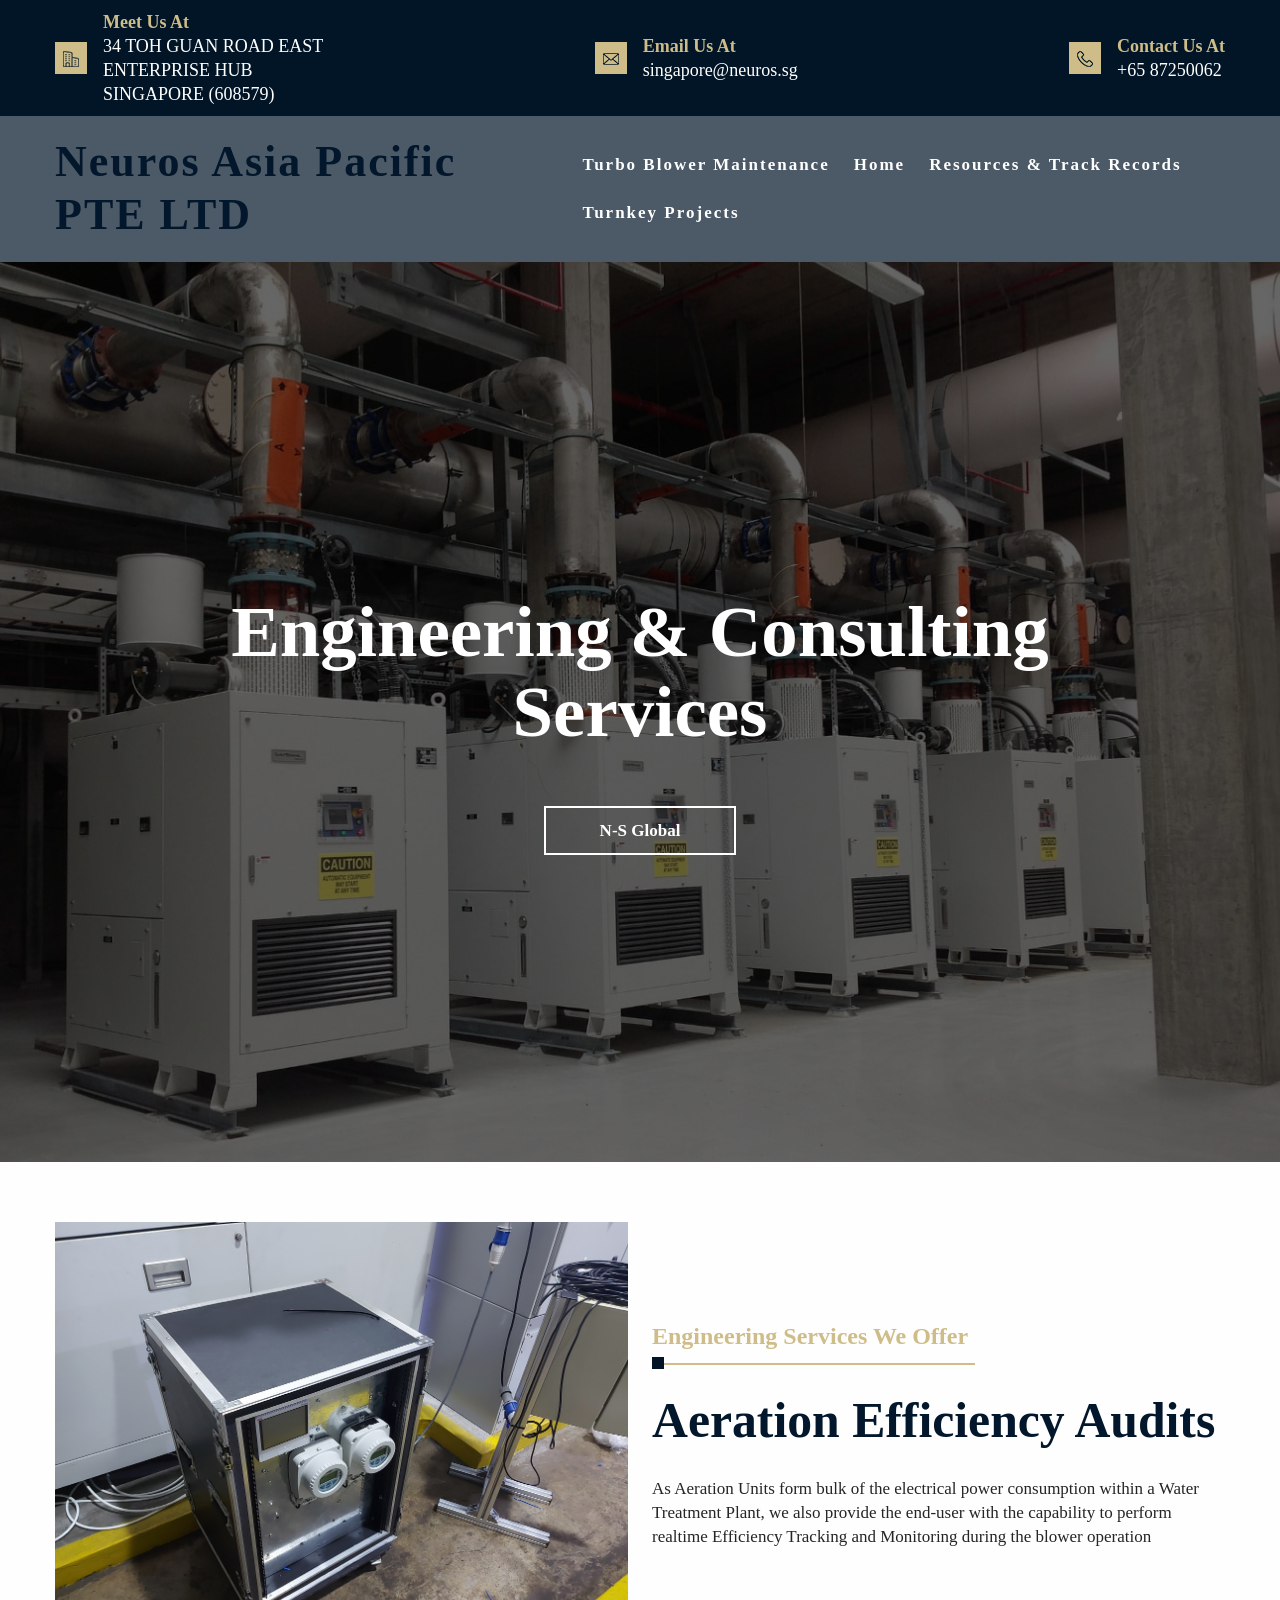
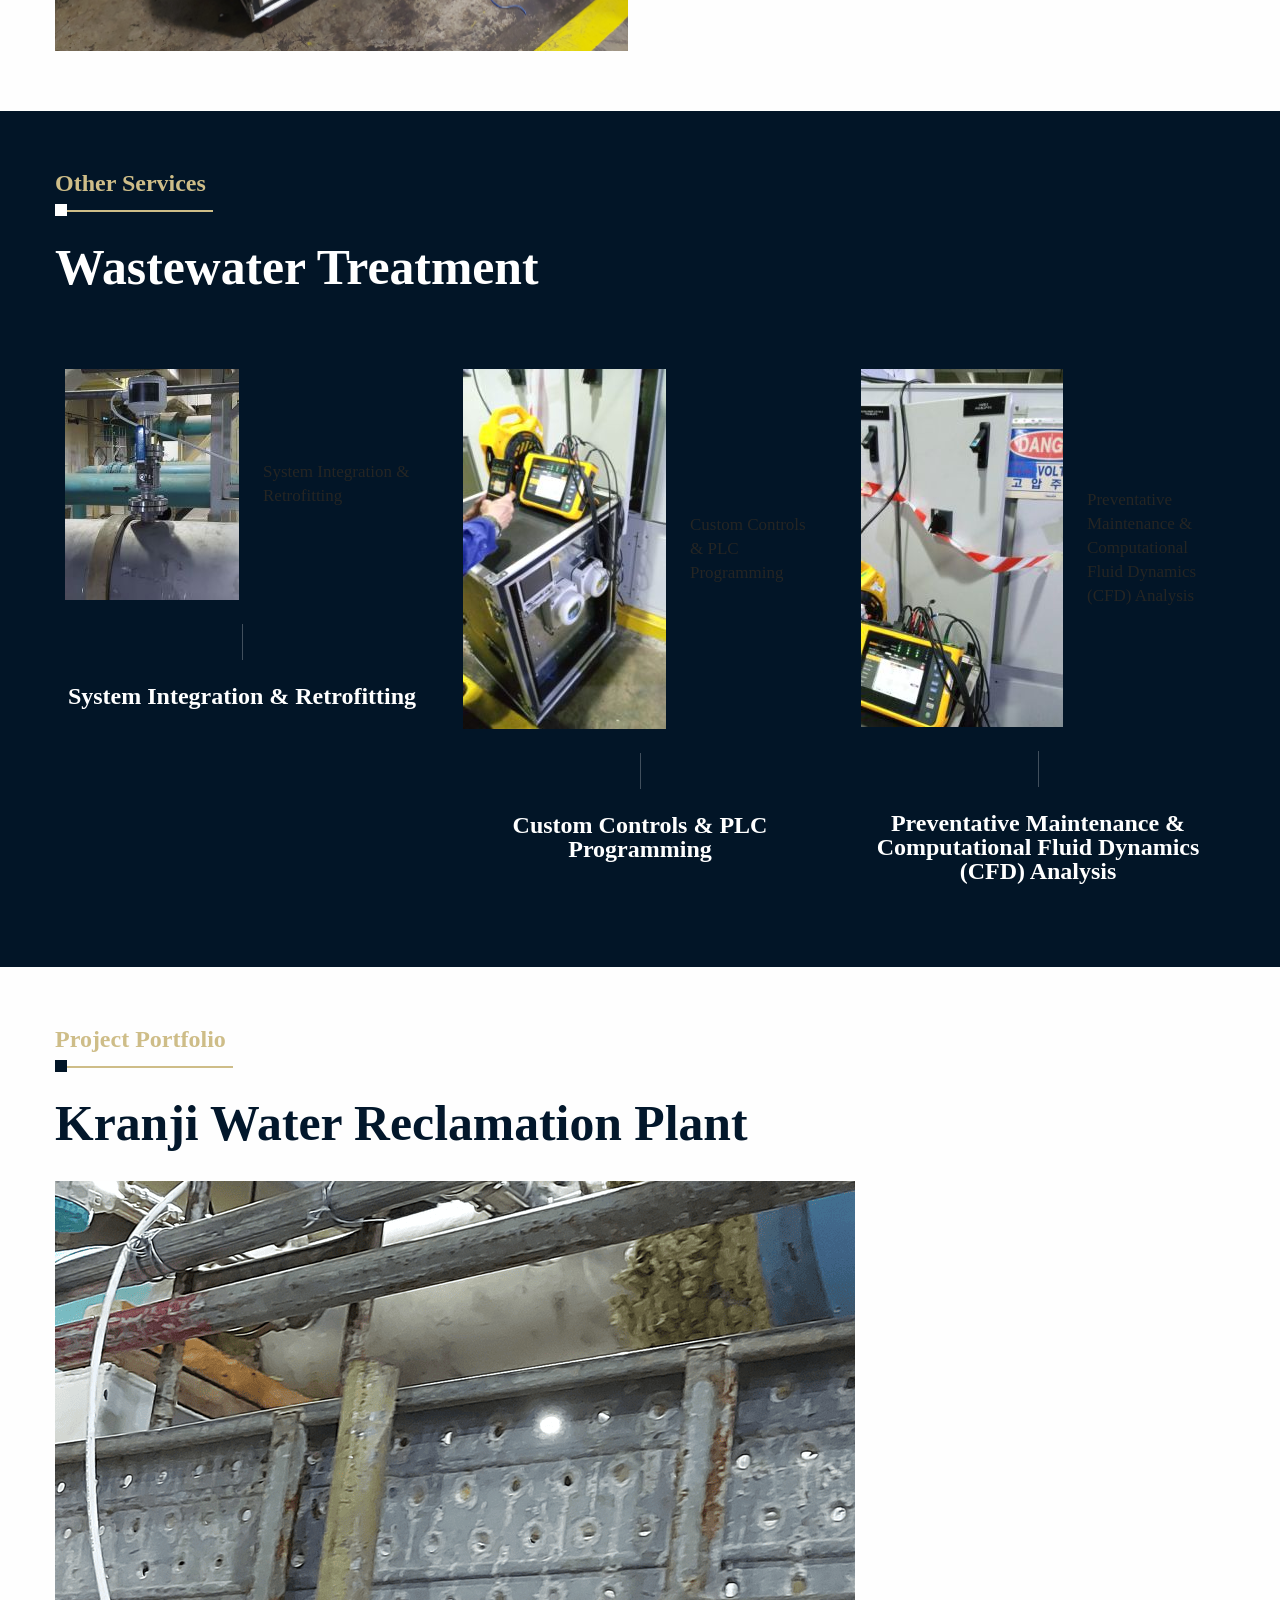
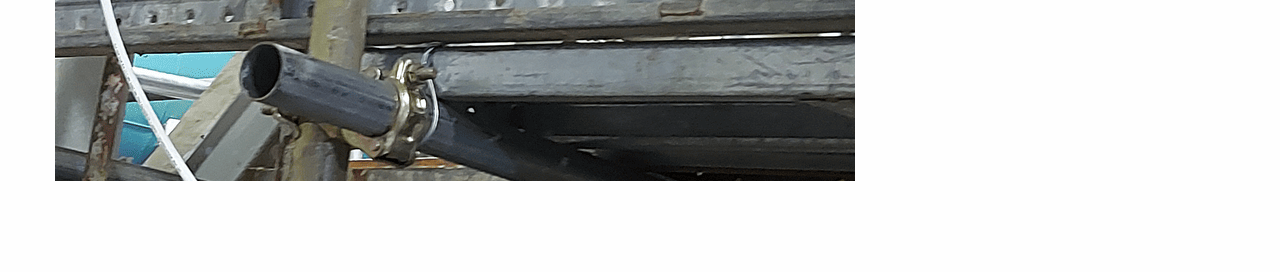
<file: engineering.html>
<!DOCTYPE html>
<!-- saved from url=(0031)https://neurosteams.mywire.org/ -->
<html lang="en-US"><head><meta http-equiv="Content-Type" content="text/html; charset=UTF-8">
	
	<meta name="viewport" content="width=device-width, initial-scale=1">
<meta name="robots" content="max-image-preview:large">
	<style>img:is([sizes="auto" i], [sizes^="auto," i]) { contain-intrinsic-size: 3000px 1500px }</style>
	<title>Neuros Asia Pacific PTE LTD</title>
<link rel="alternate" type="application/rss+xml" title="Neuros Asia Pacific PTE LTD » Feed" href="http://localhost/wordpress/index.php/feed/">
<link rel="alternate" type="application/rss+xml" title="Neuros Asia Pacific PTE LTD » Comments Feed" href="http://localhost/wordpress/index.php/comments/feed/">
<script>
window._wpemojiSettings = {"baseUrl":"https:\/\/s.w.org\/images\/core\/emoji\/15.0.3\/72x72\/","ext":".png","svgUrl":"https:\/\/s.w.org\/images\/core\/emoji\/15.0.3\/svg\/","svgExt":".svg","source":{"concatemoji":"\/\/localhost\/wordpress\/wp-includes\/js\/wp-emoji-release.min.js?ver=6.7.1"}};
/*! This file is auto-generated */
!function(i,n){var o,s,e;function c(e){try{var t={supportTests:e,timestamp:(new Date).valueOf()};sessionStorage.setItem(o,JSON.stringify(t))}catch(e){}}function p(e,t,n){e.clearRect(0,0,e.canvas.width,e.canvas.height),e.fillText(t,0,0);var t=new Uint32Array(e.getImageData(0,0,e.canvas.width,e.canvas.height).data),r=(e.clearRect(0,0,e.canvas.width,e.canvas.height),e.fillText(n,0,0),new Uint32Array(e.getImageData(0,0,e.canvas.width,e.canvas.height).data));return t.every(function(e,t){return e===r[t]})}function u(e,t,n){switch(t){case"flag":return n(e,"\ud83c\udff3\ufe0f\u200d\u26a7\ufe0f","\ud83c\udff3\ufe0f\u200b\u26a7\ufe0f")?!1:!n(e,"\ud83c\uddfa\ud83c\uddf3","\ud83c\uddfa\u200b\ud83c\uddf3")&&!n(e,"\ud83c\udff4\udb40\udc67\udb40\udc62\udb40\udc65\udb40\udc6e\udb40\udc67\udb40\udc7f","\ud83c\udff4\u200b\udb40\udc67\u200b\udb40\udc62\u200b\udb40\udc65\u200b\udb40\udc6e\u200b\udb40\udc67\u200b\udb40\udc7f");case"emoji":return!n(e,"\ud83d\udc26\u200d\u2b1b","\ud83d\udc26\u200b\u2b1b")}return!1}function f(e,t,n){var r="undefined"!=typeof WorkerGlobalScope&&self instanceof WorkerGlobalScope?new OffscreenCanvas(300,150):i.createElement("canvas"),a=r.getContext("2d",{willReadFrequently:!0}),o=(a.textBaseline="top",a.font="600 32px Arial",{});return e.forEach(function(e){o[e]=t(a,e,n)}),o}function t(e){var t=i.createElement("script");t.src=e,t.defer=!0,i.head.appendChild(t)}"undefined"!=typeof Promise&&(o="wpEmojiSettingsSupports",s=["flag","emoji"],n.supports={everything:!0,everythingExceptFlag:!0},e=new Promise(function(e){i.addEventListener("DOMContentLoaded",e,{once:!0})}),new Promise(function(t){var n=function(){try{var e=JSON.parse(sessionStorage.getItem(o));if("object"==typeof e&&"number"==typeof e.timestamp&&(new Date).valueOf()<e.timestamp+604800&&"object"==typeof e.supportTests)return e.supportTests}catch(e){}return null}();if(!n){if("undefined"!=typeof Worker&&"undefined"!=typeof OffscreenCanvas&&"undefined"!=typeof URL&&URL.createObjectURL&&"undefined"!=typeof Blob)try{var e="postMessage("+f.toString()+"("+[JSON.stringify(s),u.toString(),p.toString()].join(",")+"));",r=new Blob([e],{type:"text/javascript"}),a=new Worker(URL.createObjectURL(r),{name:"wpTestEmojiSupports"});return void(a.onmessage=function(e){c(n=e.data),a.terminate(),t(n)})}catch(e){}c(n=f(s,u,p))}t(n)}).then(function(e){for(var t in e)n.supports[t]=e[t],n.supports.everything=n.supports.everything&&n.supports[t],"flag"!==t&&(n.supports.everythingExceptFlag=n.supports.everythingExceptFlag&&n.supports[t]);n.supports.everythingExceptFlag=n.supports.everythingExceptFlag&&!n.supports.flag,n.DOMReady=!1,n.readyCallback=function(){n.DOMReady=!0}}).then(function(){return e}).then(function(){var e;n.supports.everything||(n.readyCallback(),(e=n.source||{}).concatemoji?t(e.concatemoji):e.wpemoji&&e.twemoji&&(t(e.twemoji),t(e.wpemoji)))}))}((window,document),window._wpemojiSettings);
</script>
<link rel="stylesheet" id="wp-block-image-css" href="./Neuros Asia Pacific PTE LTD_files/style.min.css" media="all">
<style id="wp-block-image-theme-inline-css">
:root :where(.wp-block-image figcaption){color:#555;font-size:13px;text-align:center}.is-dark-theme :root :where(.wp-block-image figcaption){color:#ffffffa6}.wp-block-image{margin:0 0 1em}
</style>
<style id="wp-block-group-inline-css">
.wp-block-group{box-sizing:border-box}:where(.wp-block-group.wp-block-group-is-layout-constrained){position:relative}
</style>
<style id="wp-block-group-theme-inline-css">
:where(.wp-block-group.has-background){padding:1.25em 2.375em}
</style>
<style id="wp-block-heading-inline-css">
h1.has-background,h2.has-background,h3.has-background,h4.has-background,h5.has-background,h6.has-background{padding:1.25em 2.375em}h1.has-text-align-left[style*=writing-mode]:where([style*=vertical-lr]),h1.has-text-align-right[style*=writing-mode]:where([style*=vertical-rl]),h2.has-text-align-left[style*=writing-mode]:where([style*=vertical-lr]),h2.has-text-align-right[style*=writing-mode]:where([style*=vertical-rl]),h3.has-text-align-left[style*=writing-mode]:where([style*=vertical-lr]),h3.has-text-align-right[style*=writing-mode]:where([style*=vertical-rl]),h4.has-text-align-left[style*=writing-mode]:where([style*=vertical-lr]),h4.has-text-align-right[style*=writing-mode]:where([style*=vertical-rl]),h5.has-text-align-left[style*=writing-mode]:where([style*=vertical-lr]),h5.has-text-align-right[style*=writing-mode]:where([style*=vertical-rl]),h6.has-text-align-left[style*=writing-mode]:where([style*=vertical-lr]),h6.has-text-align-right[style*=writing-mode]:where([style*=vertical-rl]){rotate:180deg}
</style>
<style id="wp-block-paragraph-inline-css">
.is-small-text{font-size:.875em}.is-regular-text{font-size:1em}.is-large-text{font-size:2.25em}.is-larger-text{font-size:3em}.has-drop-cap:not(:focus):first-letter{float:left;font-size:8.4em;font-style:normal;font-weight:100;line-height:.68;margin:.05em .1em 0 0;text-transform:uppercase}body.rtl .has-drop-cap:not(:focus):first-letter{float:none;margin-left:.1em}p.has-drop-cap.has-background{overflow:hidden}:root :where(p.has-background){padding:1.25em 2.375em}:where(p.has-text-color:not(.has-link-color)) a{color:inherit}p.has-text-align-left[style*="writing-mode:vertical-lr"],p.has-text-align-right[style*="writing-mode:vertical-rl"]{rotate:180deg}
</style>
<link rel="stylesheet" id="wp-block-social-links-css" href="./Neuros Asia Pacific PTE LTD_files/style(1).min.css" media="all">
<style id="wp-block-site-title-inline-css">
.wp-block-site-title{box-sizing:border-box}.wp-block-site-title :where(a){color:inherit;font-family:inherit;font-size:inherit;font-style:inherit;font-weight:inherit;letter-spacing:inherit;line-height:inherit;text-decoration:inherit}
</style>
<style id="wp-block-page-list-inline-css">
.wp-block-navigation .wp-block-page-list{align-items:var(--navigation-layout-align,initial);background-color:inherit;display:flex;flex-direction:var(--navigation-layout-direction,initial);flex-wrap:var(--navigation-layout-wrap,wrap);justify-content:var(--navigation-layout-justify,initial)}.wp-block-navigation .wp-block-navigation-item{background-color:inherit}
</style>
<link rel="stylesheet" id="wp-block-navigation-css" href="./Neuros Asia Pacific PTE LTD_files/style(2).min.css" media="all">
<style id="wp-block-template-part-theme-inline-css">
:root :where(.wp-block-template-part.has-background){margin-bottom:0;margin-top:0;padding:1.25em 2.375em}
</style>
<style id="wp-block-button-inline-css">
.wp-block-button__link{box-sizing:border-box;cursor:pointer;display:inline-block;text-align:center;word-break:break-word}.wp-block-button__link.aligncenter{text-align:center}.wp-block-button__link.alignright{text-align:right}:where(.wp-block-button__link){border-radius:9999px;box-shadow:none;padding:calc(.667em + 2px) calc(1.333em + 2px);text-decoration:none}.wp-block-button[style*=text-decoration] .wp-block-button__link{text-decoration:inherit}.wp-block-buttons>.wp-block-button.has-custom-width{max-width:none}.wp-block-buttons>.wp-block-button.has-custom-width .wp-block-button__link{width:100%}.wp-block-buttons>.wp-block-button.has-custom-font-size .wp-block-button__link{font-size:inherit}.wp-block-buttons>.wp-block-button.wp-block-button__width-25{width:calc(25% - var(--wp--style--block-gap, .5em)*.75)}.wp-block-buttons>.wp-block-button.wp-block-button__width-50{width:calc(50% - var(--wp--style--block-gap, .5em)*.5)}.wp-block-buttons>.wp-block-button.wp-block-button__width-75{width:calc(75% - var(--wp--style--block-gap, .5em)*.25)}.wp-block-buttons>.wp-block-button.wp-block-button__width-100{flex-basis:100%;width:100%}.wp-block-buttons.is-vertical>.wp-block-button.wp-block-button__width-25{width:25%}.wp-block-buttons.is-vertical>.wp-block-button.wp-block-button__width-50{width:50%}.wp-block-buttons.is-vertical>.wp-block-button.wp-block-button__width-75{width:75%}.wp-block-button.is-style-squared,.wp-block-button__link.wp-block-button.is-style-squared{border-radius:0}.wp-block-button.no-border-radius,.wp-block-button__link.no-border-radius{border-radius:0!important}:root :where(.wp-block-button .wp-block-button__link.is-style-outline),:root :where(.wp-block-button.is-style-outline>.wp-block-button__link){border:2px solid;padding:.667em 1.333em}:root :where(.wp-block-button .wp-block-button__link.is-style-outline:not(.has-text-color)),:root :where(.wp-block-button.is-style-outline>.wp-block-button__link:not(.has-text-color)){color:currentColor}:root :where(.wp-block-button .wp-block-button__link.is-style-outline:not(.has-background)),:root :where(.wp-block-button.is-style-outline>.wp-block-button__link:not(.has-background)){background-color:initial;background-image:none}
</style>
<style id="wp-block-buttons-inline-css">
.wp-block-buttons.is-vertical{flex-direction:column}.wp-block-buttons.is-vertical>.wp-block-button:last-child{margin-bottom:0}.wp-block-buttons>.wp-block-button{display:inline-block;margin:0}.wp-block-buttons.is-content-justification-left{justify-content:flex-start}.wp-block-buttons.is-content-justification-left.is-vertical{align-items:flex-start}.wp-block-buttons.is-content-justification-center{justify-content:center}.wp-block-buttons.is-content-justification-center.is-vertical{align-items:center}.wp-block-buttons.is-content-justification-right{justify-content:flex-end}.wp-block-buttons.is-content-justification-right.is-vertical{align-items:flex-end}.wp-block-buttons.is-content-justification-space-between{justify-content:space-between}.wp-block-buttons.aligncenter{text-align:center}.wp-block-buttons:not(.is-content-justification-space-between,.is-content-justification-right,.is-content-justification-left,.is-content-justification-center) .wp-block-button.aligncenter{margin-left:auto;margin-right:auto;width:100%}.wp-block-buttons[style*=text-decoration] .wp-block-button,.wp-block-buttons[style*=text-decoration] .wp-block-button__link{text-decoration:inherit}.wp-block-buttons.has-custom-font-size .wp-block-button__link{font-size:inherit}.wp-block-button.aligncenter{text-align:center}
</style>
<link rel="stylesheet" id="wp-block-cover-css" href="./Neuros Asia Pacific PTE LTD_files/style(3).min.css" media="all">
<style id="wp-block-columns-inline-css">
.wp-block-columns{align-items:normal!important;box-sizing:border-box;display:flex;flex-wrap:wrap!important}@media (min-width:782px){.wp-block-columns{flex-wrap:nowrap!important}}.wp-block-columns.are-vertically-aligned-top{align-items:flex-start}.wp-block-columns.are-vertically-aligned-center{align-items:center}.wp-block-columns.are-vertically-aligned-bottom{align-items:flex-end}@media (max-width:781px){.wp-block-columns:not(.is-not-stacked-on-mobile)>.wp-block-column{flex-basis:100%!important}}@media (min-width:782px){.wp-block-columns:not(.is-not-stacked-on-mobile)>.wp-block-column{flex-basis:0;flex-grow:1}.wp-block-columns:not(.is-not-stacked-on-mobile)>.wp-block-column[style*=flex-basis]{flex-grow:0}}.wp-block-columns.is-not-stacked-on-mobile{flex-wrap:nowrap!important}.wp-block-columns.is-not-stacked-on-mobile>.wp-block-column{flex-basis:0;flex-grow:1}.wp-block-columns.is-not-stacked-on-mobile>.wp-block-column[style*=flex-basis]{flex-grow:0}:where(.wp-block-columns){margin-bottom:1.75em}:where(.wp-block-columns.has-background){padding:1.25em 2.375em}.wp-block-column{flex-grow:1;min-width:0;overflow-wrap:break-word;word-break:break-word}.wp-block-column.is-vertically-aligned-top{align-self:flex-start}.wp-block-column.is-vertically-aligned-center{align-self:center}.wp-block-column.is-vertically-aligned-bottom{align-self:flex-end}.wp-block-column.is-vertically-aligned-stretch{align-self:stretch}.wp-block-column.is-vertically-aligned-bottom,.wp-block-column.is-vertically-aligned-center,.wp-block-column.is-vertically-aligned-top{width:100%}
</style>
<style id="wp-block-spacer-inline-css">
.wp-block-spacer{clear:both}
</style>
<style id="wp-block-video-inline-css">
.wp-block-video{box-sizing:border-box}.wp-block-video video{vertical-align:middle;width:100%}@supports (position:sticky){.wp-block-video [poster]{object-fit:cover}}.wp-block-video.aligncenter{text-align:center}.wp-block-video :where(figcaption){margin-bottom:1em;margin-top:.5em}
</style>
<style id="wp-block-video-theme-inline-css">
.wp-block-video :where(figcaption){color:#555;font-size:13px;text-align:center}.is-dark-theme .wp-block-video :where(figcaption){color:#ffffffa6}.wp-block-video{margin:0 0 1em}
</style>
<style id="wp-block-post-template-inline-css">
.wp-block-post-template{list-style:none;margin-bottom:0;margin-top:0;max-width:100%;padding:0}.wp-block-post-template.is-flex-container{display:flex;flex-direction:row;flex-wrap:wrap;gap:1.25em}.wp-block-post-template.is-flex-container>li{margin:0;width:100%}@media (min-width:600px){.wp-block-post-template.is-flex-container.is-flex-container.columns-2>li{width:calc(50% - .625em)}.wp-block-post-template.is-flex-container.is-flex-container.columns-3>li{width:calc(33.33333% - .83333em)}.wp-block-post-template.is-flex-container.is-flex-container.columns-4>li{width:calc(25% - .9375em)}.wp-block-post-template.is-flex-container.is-flex-container.columns-5>li{width:calc(20% - 1em)}.wp-block-post-template.is-flex-container.is-flex-container.columns-6>li{width:calc(16.66667% - 1.04167em)}}@media (max-width:600px){.wp-block-post-template-is-layout-grid.wp-block-post-template-is-layout-grid.wp-block-post-template-is-layout-grid.wp-block-post-template-is-layout-grid{grid-template-columns:1fr}}.wp-block-post-template-is-layout-constrained>li>.alignright,.wp-block-post-template-is-layout-flow>li>.alignright{float:right;margin-inline-end:0;margin-inline-start:2em}.wp-block-post-template-is-layout-constrained>li>.alignleft,.wp-block-post-template-is-layout-flow>li>.alignleft{float:left;margin-inline-end:2em;margin-inline-start:0}.wp-block-post-template-is-layout-constrained>li>.aligncenter,.wp-block-post-template-is-layout-flow>li>.aligncenter{margin-inline-end:auto;margin-inline-start:auto}
</style>
<style id="wp-block-site-logo-inline-css">
.wp-block-site-logo{box-sizing:border-box;line-height:0}.wp-block-site-logo a{display:inline-block;line-height:0}.wp-block-site-logo.is-default-size img{height:auto;width:120px}.wp-block-site-logo img{height:auto;max-width:100%}.wp-block-site-logo a,.wp-block-site-logo img{border-radius:inherit}.wp-block-site-logo.aligncenter{margin-left:auto;margin-right:auto;text-align:center}:root :where(.wp-block-site-logo.is-style-rounded){border-radius:9999px}
</style>
<style id="wp-block-separator-inline-css">
@charset "UTF-8";.wp-block-separator{border:none;border-top:2px solid}:root :where(.wp-block-separator.is-style-dots){height:auto;line-height:1;text-align:center}:root :where(.wp-block-separator.is-style-dots):before{color:currentColor;content:"···";font-family:serif;font-size:1.5em;letter-spacing:2em;padding-left:2em}.wp-block-separator.is-style-dots{background:none!important;border:none!important}
</style>
<style id="wp-block-separator-theme-inline-css">
.wp-block-separator.has-css-opacity{opacity:.4}.wp-block-separator{border:none;border-bottom:2px solid;margin-left:auto;margin-right:auto}.wp-block-separator.has-alpha-channel-opacity{opacity:1}.wp-block-separator:not(.is-style-wide):not(.is-style-dots){width:100px}.wp-block-separator.has-background:not(.is-style-dots){border-bottom:none;height:1px}.wp-block-separator.has-background:not(.is-style-wide):not(.is-style-dots){height:2px}
</style>
<style id="wp-block-library-inline-css">
:root{--wp-admin-theme-color:#007cba;--wp-admin-theme-color--rgb:0,124,186;--wp-admin-theme-color-darker-10:#006ba1;--wp-admin-theme-color-darker-10--rgb:0,107,161;--wp-admin-theme-color-darker-20:#005a87;--wp-admin-theme-color-darker-20--rgb:0,90,135;--wp-admin-border-width-focus:2px;--wp-block-synced-color:#7a00df;--wp-block-synced-color--rgb:122,0,223;--wp-bound-block-color:var(--wp-block-synced-color)}@media (min-resolution:192dpi){:root{--wp-admin-border-width-focus:1.5px}}.wp-element-button{cursor:pointer}:root{--wp--preset--font-size--normal:16px;--wp--preset--font-size--huge:42px}:root .has-very-light-gray-background-color{background-color:#eee}:root .has-very-dark-gray-background-color{background-color:#313131}:root .has-very-light-gray-color{color:#eee}:root .has-very-dark-gray-color{color:#313131}:root .has-vivid-green-cyan-to-vivid-cyan-blue-gradient-background{background:linear-gradient(135deg,#00d084,#0693e3)}:root .has-purple-crush-gradient-background{background:linear-gradient(135deg,#34e2e4,#4721fb 50%,#ab1dfe)}:root .has-hazy-dawn-gradient-background{background:linear-gradient(135deg,#faaca8,#dad0ec)}:root .has-subdued-olive-gradient-background{background:linear-gradient(135deg,#fafae1,#67a671)}:root .has-atomic-cream-gradient-background{background:linear-gradient(135deg,#fdd79a,#004a59)}:root .has-nightshade-gradient-background{background:linear-gradient(135deg,#330968,#31cdcf)}:root .has-midnight-gradient-background{background:linear-gradient(135deg,#020381,#2874fc)}.has-regular-font-size{font-size:1em}.has-larger-font-size{font-size:2.625em}.has-normal-font-size{font-size:var(--wp--preset--font-size--normal)}.has-huge-font-size{font-size:var(--wp--preset--font-size--huge)}.has-text-align-center{text-align:center}.has-text-align-left{text-align:left}.has-text-align-right{text-align:right}#end-resizable-editor-section{display:none}.aligncenter{clear:both}.items-justified-left{justify-content:flex-start}.items-justified-center{justify-content:center}.items-justified-right{justify-content:flex-end}.items-justified-space-between{justify-content:space-between}.screen-reader-text{border:0;clip:rect(1px,1px,1px,1px);clip-path:inset(50%);height:1px;margin:-1px;overflow:hidden;padding:0;position:absolute;width:1px;word-wrap:normal!important}.screen-reader-text:focus{background-color:#ddd;clip:auto!important;clip-path:none;color:#444;display:block;font-size:1em;height:auto;left:5px;line-height:normal;padding:15px 23px 14px;text-decoration:none;top:5px;width:auto;z-index:100000}html :where(.has-border-color){border-style:solid}html :where([style*=border-top-color]){border-top-style:solid}html :where([style*=border-right-color]){border-right-style:solid}html :where([style*=border-bottom-color]){border-bottom-style:solid}html :where([style*=border-left-color]){border-left-style:solid}html :where([style*=border-width]){border-style:solid}html :where([style*=border-top-width]){border-top-style:solid}html :where([style*=border-right-width]){border-right-style:solid}html :where([style*=border-bottom-width]){border-bottom-style:solid}html :where([style*=border-left-width]){border-left-style:solid}html :where(img[class*=wp-image-]){height:auto;max-width:100%}:where(figure){margin:0 0 1em}html :where(.is-position-sticky){--wp-admin--admin-bar--position-offset:var(--wp-admin--admin-bar--height,0px)}@media screen and (max-width:600px){html :where(.is-position-sticky){--wp-admin--admin-bar--position-offset:0px}}
</style>
<style id="global-styles-inline-css">
:root{--wp--preset--aspect-ratio--square: 1;--wp--preset--aspect-ratio--4-3: 4/3;--wp--preset--aspect-ratio--3-4: 3/4;--wp--preset--aspect-ratio--3-2: 3/2;--wp--preset--aspect-ratio--2-3: 2/3;--wp--preset--aspect-ratio--16-9: 16/9;--wp--preset--aspect-ratio--9-16: 9/16;--wp--preset--color--black: #000000;--wp--preset--color--cyan-bluish-gray: #abb8c3;--wp--preset--color--white: #ffffff;--wp--preset--color--pale-pink: #f78da7;--wp--preset--color--vivid-red: #cf2e2e;--wp--preset--color--luminous-vivid-orange: #ff6900;--wp--preset--color--luminous-vivid-amber: #fcb900;--wp--preset--color--light-green-cyan: #7bdcb5;--wp--preset--color--vivid-green-cyan: #00d084;--wp--preset--color--pale-cyan-blue: #8ed1fc;--wp--preset--color--vivid-cyan-blue: #0693e3;--wp--preset--color--vivid-purple: #9b51e0;--wp--preset--color--base: #fefefe;--wp--preset--color--body-text: #252523;--wp--preset--color--section-bg: #f8f8f8;--wp--preset--color--heading: #02172b;--wp--preset--color--primary: #cebd88;--wp--preset--color--secondary: #021527;--wp--preset--gradient--vivid-cyan-blue-to-vivid-purple: linear-gradient(135deg,rgba(6,147,227,1) 0%,rgb(155,81,224) 100%);--wp--preset--gradient--light-green-cyan-to-vivid-green-cyan: linear-gradient(135deg,rgb(122,220,180) 0%,rgb(0,208,130) 100%);--wp--preset--gradient--luminous-vivid-amber-to-luminous-vivid-orange: linear-gradient(135deg,rgba(252,185,0,1) 0%,rgba(255,105,0,1) 100%);--wp--preset--gradient--luminous-vivid-orange-to-vivid-red: linear-gradient(135deg,rgba(255,105,0,1) 0%,rgb(207,46,46) 100%);--wp--preset--gradient--very-light-gray-to-cyan-bluish-gray: linear-gradient(135deg,rgb(238,238,238) 0%,rgb(169,184,195) 100%);--wp--preset--gradient--cool-to-warm-spectrum: linear-gradient(135deg,rgb(74,234,220) 0%,rgb(151,120,209) 20%,rgb(207,42,186) 40%,rgb(238,44,130) 60%,rgb(251,105,98) 80%,rgb(254,248,76) 100%);--wp--preset--gradient--blush-light-purple: linear-gradient(135deg,rgb(255,206,236) 0%,rgb(152,150,240) 100%);--wp--preset--gradient--blush-bordeaux: linear-gradient(135deg,rgb(254,205,165) 0%,rgb(254,45,45) 50%,rgb(107,0,62) 100%);--wp--preset--gradient--luminous-dusk: linear-gradient(135deg,rgb(255,203,112) 0%,rgb(199,81,192) 50%,rgb(65,88,208) 100%);--wp--preset--gradient--pale-ocean: linear-gradient(135deg,rgb(255,245,203) 0%,rgb(182,227,212) 50%,rgb(51,167,181) 100%);--wp--preset--gradient--electric-grass: linear-gradient(135deg,rgb(202,248,128) 0%,rgb(113,206,126) 100%);--wp--preset--gradient--midnight: linear-gradient(135deg,rgb(2,3,129) 0%,rgb(40,116,252) 100%);--wp--preset--font-size--small: 16px;--wp--preset--font-size--medium: 18px;--wp--preset--font-size--large: 26px;--wp--preset--font-size--x-large: 42px;--wp--preset--font-size--body-text: 17px;--wp--preset--font-size--extra-small: 14px;--wp--preset--font-size--regular: 22px;--wp--preset--font-size--extra-large: 32px;--wp--preset--font-size--big: clamp(1.875rem, 1.725rem + 0.75vw, 2.625rem);;--wp--preset--font-size--huge: clamp(40px, calc(2.25rem + ((1vw - 3.2px) * 2.375)), 74px);;--wp--preset--font-size--gigantic: clamp(42px, calc(2.625rem + ((1vw - 3.2px) * 2.75)), 86px);;--wp--preset--font-size--banner-title: clamp(2.625rem, 1.982rem + 3.214vw, 4.875rem);--wp--preset--font-size--section-title: clamp(2.25rem, 1.964rem + 1.429vw, 3.25rem);--wp--preset--font-family--cormorant: "Cormorant Infant", sans serif;--wp--preset--spacing--20: 0.44rem;--wp--preset--spacing--30: 0.67rem;--wp--preset--spacing--40: 1rem;--wp--preset--spacing--50: 1.5rem;--wp--preset--spacing--60: 2.25rem;--wp--preset--spacing--70: 3.38rem;--wp--preset--spacing--80: 5.06rem;--wp--preset--shadow--natural: 6px 6px 9px rgba(0, 0, 0, 0.2);--wp--preset--shadow--deep: 12px 12px 50px rgba(0, 0, 0, 0.4);--wp--preset--shadow--sharp: 6px 6px 0px rgba(0, 0, 0, 0.2);--wp--preset--shadow--outlined: 6px 6px 0px -3px rgba(255, 255, 255, 1), 6px 6px rgba(0, 0, 0, 1);--wp--preset--shadow--crisp: 6px 6px 0px rgba(0, 0, 0, 1);}:root { --wp--style--global--content-size: 990px;--wp--style--global--wide-size: 1170px; }:where(body) { margin: 0; }.wp-site-blocks { padding-top: var(--wp--style--root--padding-top); padding-bottom: var(--wp--style--root--padding-bottom); }.has-global-padding { padding-right: var(--wp--style--root--padding-right); padding-left: var(--wp--style--root--padding-left); }.has-global-padding > .alignfull { margin-right: calc(var(--wp--style--root--padding-right) * -1); margin-left: calc(var(--wp--style--root--padding-left) * -1); }.has-global-padding :where(:not(.alignfull.is-layout-flow) > .has-global-padding:not(.wp-block-block, .alignfull)) { padding-right: 0; padding-left: 0; }.has-global-padding :where(:not(.alignfull.is-layout-flow) > .has-global-padding:not(.wp-block-block, .alignfull)) > .alignfull { margin-left: 0; margin-right: 0; }.wp-site-blocks > .alignleft { float: left; margin-right: 2em; }.wp-site-blocks > .alignright { float: right; margin-left: 2em; }.wp-site-blocks > .aligncenter { justify-content: center; margin-left: auto; margin-right: auto; }:where(.wp-site-blocks) > * { margin-block-start: 24px; margin-block-end: 0; }:where(.wp-site-blocks) > :first-child { margin-block-start: 0; }:where(.wp-site-blocks) > :last-child { margin-block-end: 0; }:root { --wp--style--block-gap: 24px; }:root :where(.is-layout-flow) > :first-child{margin-block-start: 0;}:root :where(.is-layout-flow) > :last-child{margin-block-end: 0;}:root :where(.is-layout-flow) > *{margin-block-start: 24px;margin-block-end: 0;}:root :where(.is-layout-constrained) > :first-child{margin-block-start: 0;}:root :where(.is-layout-constrained) > :last-child{margin-block-end: 0;}:root :where(.is-layout-constrained) > *{margin-block-start: 24px;margin-block-end: 0;}:root :where(.is-layout-flex){gap: 24px;}:root :where(.is-layout-grid){gap: 24px;}.is-layout-flow > .alignleft{float: left;margin-inline-start: 0;margin-inline-end: 2em;}.is-layout-flow > .alignright{float: right;margin-inline-start: 2em;margin-inline-end: 0;}.is-layout-flow > .aligncenter{margin-left: auto !important;margin-right: auto !important;}.is-layout-constrained > .alignleft{float: left;margin-inline-start: 0;margin-inline-end: 2em;}.is-layout-constrained > .alignright{float: right;margin-inline-start: 2em;margin-inline-end: 0;}.is-layout-constrained > .aligncenter{margin-left: auto !important;margin-right: auto !important;}.is-layout-constrained > :where(:not(.alignleft):not(.alignright):not(.alignfull)){max-width: var(--wp--style--global--content-size);margin-left: auto !important;margin-right: auto !important;}.is-layout-constrained > .alignwide{max-width: var(--wp--style--global--wide-size);}body .is-layout-flex{display: flex;}.is-layout-flex{flex-wrap: wrap;align-items: center;}.is-layout-flex > :is(*, div){margin: 0;}body .is-layout-grid{display: grid;}.is-layout-grid > :is(*, div){margin: 0;}body{background-color: var(--wp--preset--color--base);color: var(--wp--preset--color--body-text);font-family: var(--wp--preset--font-family--cormorant);font-size: var(--wp--preset--font-size--body-text);font-weight: 400;line-height: 1.5rem;margin-top: 0;margin-right: 0;margin-bottom: 0;margin-left: 0;--wp--style--root--padding-top: 0;--wp--style--root--padding-right: 0;--wp--style--root--padding-bottom: 0;--wp--style--root--padding-left: 0;}a:where(:not(.wp-element-button)){color: var(--wp--preset--color--heading);text-decoration: underline;}:root :where(a:where(:not(.wp-element-button)):hover){color: var(--wp--preset--color--primary);}:root :where(a:where(:not(.wp-element-button)):focus){color: var(--wp--preset--color--primary);outline-style: dotted;outline-width: 1px;}h1, h2, h3, h4, h5, h6{color: var(--wp--preset--color--heading);font-family: var(--wp--preset--font-family--cormorant);font-weight: 700;}h1{font-size: 50px;line-height: 1.5;}h2{font-size: 44px;line-height: 1.3;}h3{font-size: 28px;}h4{font-size: 24px;}h5{font-size: 22px;}h6{font-size: 18px;}:root :where(.wp-element-button, .wp-block-button__link){background-color: var(--wp--preset--color--primary);border-width: 0;color: var(--wp--preset--color--white);font-family: inherit;font-size: inherit;line-height: inherit;padding: calc(0.667em + 2px) calc(1.333em + 2px);text-decoration: none;}:root :where(.wp-element-button:hover, .wp-block-button__link:hover){background-color: var(--wp--preset--color--secondary);color: var(--wp--preset--color--white);}.has-black-color{color: var(--wp--preset--color--black) !important;}.has-cyan-bluish-gray-color{color: var(--wp--preset--color--cyan-bluish-gray) !important;}.has-white-color{color: var(--wp--preset--color--white) !important;}.has-pale-pink-color{color: var(--wp--preset--color--pale-pink) !important;}.has-vivid-red-color{color: var(--wp--preset--color--vivid-red) !important;}.has-luminous-vivid-orange-color{color: var(--wp--preset--color--luminous-vivid-orange) !important;}.has-luminous-vivid-amber-color{color: var(--wp--preset--color--luminous-vivid-amber) !important;}.has-light-green-cyan-color{color: var(--wp--preset--color--light-green-cyan) !important;}.has-vivid-green-cyan-color{color: var(--wp--preset--color--vivid-green-cyan) !important;}.has-pale-cyan-blue-color{color: var(--wp--preset--color--pale-cyan-blue) !important;}.has-vivid-cyan-blue-color{color: var(--wp--preset--color--vivid-cyan-blue) !important;}.has-vivid-purple-color{color: var(--wp--preset--color--vivid-purple) !important;}.has-base-color{color: var(--wp--preset--color--base) !important;}.has-body-text-color{color: var(--wp--preset--color--body-text) !important;}.has-section-bg-color{color: var(--wp--preset--color--section-bg) !important;}.has-heading-color{color: var(--wp--preset--color--heading) !important;}.has-primary-color{color: var(--wp--preset--color--primary) !important;}.has-secondary-color{color: var(--wp--preset--color--secondary) !important;}.has-black-background-color{background-color: var(--wp--preset--color--black) !important;}.has-cyan-bluish-gray-background-color{background-color: var(--wp--preset--color--cyan-bluish-gray) !important;}.has-white-background-color{background-color: var(--wp--preset--color--white) !important;}.has-pale-pink-background-color{background-color: var(--wp--preset--color--pale-pink) !important;}.has-vivid-red-background-color{background-color: var(--wp--preset--color--vivid-red) !important;}.has-luminous-vivid-orange-background-color{background-color: var(--wp--preset--color--luminous-vivid-orange) !important;}.has-luminous-vivid-amber-background-color{background-color: var(--wp--preset--color--luminous-vivid-amber) !important;}.has-light-green-cyan-background-color{background-color: var(--wp--preset--color--light-green-cyan) !important;}.has-vivid-green-cyan-background-color{background-color: var(--wp--preset--color--vivid-green-cyan) !important;}.has-pale-cyan-blue-background-color{background-color: var(--wp--preset--color--pale-cyan-blue) !important;}.has-vivid-cyan-blue-background-color{background-color: var(--wp--preset--color--vivid-cyan-blue) !important;}.has-vivid-purple-background-color{background-color: var(--wp--preset--color--vivid-purple) !important;}.has-base-background-color{background-color: var(--wp--preset--color--base) !important;}.has-body-text-background-color{background-color: var(--wp--preset--color--body-text) !important;}.has-section-bg-background-color{background-color: var(--wp--preset--color--section-bg) !important;}.has-heading-background-color{background-color: var(--wp--preset--color--heading) !important;}.has-primary-background-color{background-color: var(--wp--preset--color--primary) !important;}.has-secondary-background-color{background-color: var(--wp--preset--color--secondary) !important;}.has-black-border-color{border-color: var(--wp--preset--color--black) !important;}.has-cyan-bluish-gray-border-color{border-color: var(--wp--preset--color--cyan-bluish-gray) !important;}.has-white-border-color{border-color: var(--wp--preset--color--white) !important;}.has-pale-pink-border-color{border-color: var(--wp--preset--color--pale-pink) !important;}.has-vivid-red-border-color{border-color: var(--wp--preset--color--vivid-red) !important;}.has-luminous-vivid-orange-border-color{border-color: var(--wp--preset--color--luminous-vivid-orange) !important;}.has-luminous-vivid-amber-border-color{border-color: var(--wp--preset--color--luminous-vivid-amber) !important;}.has-light-green-cyan-border-color{border-color: var(--wp--preset--color--light-green-cyan) !important;}.has-vivid-green-cyan-border-color{border-color: var(--wp--preset--color--vivid-green-cyan) !important;}.has-pale-cyan-blue-border-color{border-color: var(--wp--preset--color--pale-cyan-blue) !important;}.has-vivid-cyan-blue-border-color{border-color: var(--wp--preset--color--vivid-cyan-blue) !important;}.has-vivid-purple-border-color{border-color: var(--wp--preset--color--vivid-purple) !important;}.has-base-border-color{border-color: var(--wp--preset--color--base) !important;}.has-body-text-border-color{border-color: var(--wp--preset--color--body-text) !important;}.has-section-bg-border-color{border-color: var(--wp--preset--color--section-bg) !important;}.has-heading-border-color{border-color: var(--wp--preset--color--heading) !important;}.has-primary-border-color{border-color: var(--wp--preset--color--primary) !important;}.has-secondary-border-color{border-color: var(--wp--preset--color--secondary) !important;}.has-vivid-cyan-blue-to-vivid-purple-gradient-background{background: var(--wp--preset--gradient--vivid-cyan-blue-to-vivid-purple) !important;}.has-light-green-cyan-to-vivid-green-cyan-gradient-background{background: var(--wp--preset--gradient--light-green-cyan-to-vivid-green-cyan) !important;}.has-luminous-vivid-amber-to-luminous-vivid-orange-gradient-background{background: var(--wp--preset--gradient--luminous-vivid-amber-to-luminous-vivid-orange) !important;}.has-luminous-vivid-orange-to-vivid-red-gradient-background{background: var(--wp--preset--gradient--luminous-vivid-orange-to-vivid-red) !important;}.has-very-light-gray-to-cyan-bluish-gray-gradient-background{background: var(--wp--preset--gradient--very-light-gray-to-cyan-bluish-gray) !important;}.has-cool-to-warm-spectrum-gradient-background{background: var(--wp--preset--gradient--cool-to-warm-spectrum) !important;}.has-blush-light-purple-gradient-background{background: var(--wp--preset--gradient--blush-light-purple) !important;}.has-blush-bordeaux-gradient-background{background: var(--wp--preset--gradient--blush-bordeaux) !important;}.has-luminous-dusk-gradient-background{background: var(--wp--preset--gradient--luminous-dusk) !important;}.has-pale-ocean-gradient-background{background: var(--wp--preset--gradient--pale-ocean) !important;}.has-electric-grass-gradient-background{background: var(--wp--preset--gradient--electric-grass) !important;}.has-midnight-gradient-background{background: var(--wp--preset--gradient--midnight) !important;}.has-small-font-size{font-size: var(--wp--preset--font-size--small) !important;}.has-medium-font-size{font-size: var(--wp--preset--font-size--medium) !important;}.has-large-font-size{font-size: var(--wp--preset--font-size--large) !important;}.has-x-large-font-size{font-size: var(--wp--preset--font-size--x-large) !important;}.has-body-text-font-size{font-size: var(--wp--preset--font-size--body-text) !important;}.has-extra-small-font-size{font-size: var(--wp--preset--font-size--extra-small) !important;}.has-regular-font-size{font-size: var(--wp--preset--font-size--regular) !important;}.has-extra-large-font-size{font-size: var(--wp--preset--font-size--extra-large) !important;}.has-big-font-size{font-size: var(--wp--preset--font-size--big) !important;}.has-huge-font-size{font-size: var(--wp--preset--font-size--huge) !important;}.has-gigantic-font-size{font-size: var(--wp--preset--font-size--gigantic) !important;}.has-banner-title-font-size{font-size: var(--wp--preset--font-size--banner-title) !important;}.has-section-title-font-size{font-size: var(--wp--preset--font-size--section-title) !important;}.has-cormorant-font-family{font-family: var(--wp--preset--font-family--cormorant) !important;}
:root :where(.wp-block-site-title){font-family: var(--wp--preset--font-family--cormorant);font-size: clamp(2rem, 1.75rem + 1.25vw, 3rem);font-weight: 700;letter-spacing: 2px;line-height: 1.2;}
:root :where(.wp-block-site-title a:where(:not(.wp-element-button))){color: var(--wp--preset--color--white);;text-decoration: none;text-transform: uppercase;}
:root :where(.wp-block-navigation){color: var(--wp--preset--color--white);;font-weight: 500;letter-spacing: 2px;}
:root :where(.wp-block-navigation a:where(:not(.wp-element-button)):hover){color: var(--wp--preset--color--primary);;}
:root :where(.wp-block-navigation a:where(:not(.wp-element-button)):focus){color: var(--wp--preset--color--primary);;}
:root :where(.wp-block-navigation a:where(:not(.wp-element-button)):active){color: var(--wp--preset--color--primary);;}
</style>
<style id="block-style-variation-styles-inline-css">
:root :where(.wp-block-button.is-style-outline--2 .wp-block-button__link){background: transparent none;border-color: currentColor;border-width: 2px;border-style: solid;color: currentColor;padding-top: 0.667em;padding-right: 1.33em;padding-bottom: 0.667em;padding-left: 1.33em;}
:root :where(.wp-block-button.is-style-outline--3 .wp-block-button__link){background: transparent none;border-color: currentColor;border-width: 2px;border-style: solid;color: currentColor;padding-top: 0.667em;padding-right: 1.33em;padding-bottom: 0.667em;padding-left: 1.33em;}
</style>
<style id="wp-emoji-styles-inline-css">

	img.wp-smiley, img.emoji {
		display: inline !important;
		border: none !important;
		box-shadow: none !important;
		height: 1em !important;
		width: 1em !important;
		margin: 0 0.07em !important;
		vertical-align: -0.1em !important;
		background: none !important;
		padding: 0 !important;
	}
</style>
<style id="core-block-supports-inline-css">
.wp-container-core-group-is-layout-1 > .alignfull{margin-right:calc(8px * -1);margin-left:calc(8px * -1);}.wp-container-core-group-is-layout-2{flex-wrap:nowrap;}.wp-elements-7f671bbce74fe8f46deda28e796451b6 a:where(:not(.wp-element-button)){color:var(--wp--preset--color--primary);}.wp-elements-4c15d3782930bd5530cd4fe86ea6f020 a:where(:not(.wp-element-button)){color:var(--wp--preset--color--white);}.wp-elements-e3b4228ef923884264a861cd309677a4 a:where(:not(.wp-element-button)){color:var(--wp--preset--color--white);}.wp-container-core-group-is-layout-4{flex-wrap:nowrap;gap:var(--wp--preset--spacing--40);}.wp-container-core-group-is-layout-6 > .alignfull{margin-right:calc(8px * -1);margin-left:calc(8px * -1);}.wp-container-core-group-is-layout-7{flex-wrap:nowrap;}.wp-elements-3c8b5058a8112f99f5ab5758b7c38294 a:where(:not(.wp-element-button)){color:var(--wp--preset--color--primary);}.wp-elements-1369b86f4e68a18a58301c65138ddeb7 a:where(:not(.wp-element-button)){color:var(--wp--preset--color--white);}.wp-elements-1369b86f4e68a18a58301c65138ddeb7 a:where(:not(.wp-element-button)):hover{color:var(--wp--preset--color--primary);}.wp-container-core-group-is-layout-9{flex-wrap:nowrap;gap:var(--wp--preset--spacing--40);}.wp-container-core-group-is-layout-11 > .alignfull{margin-right:calc(8px * -1);margin-left:calc(8px * -1);}.wp-container-core-group-is-layout-12{flex-wrap:nowrap;}.wp-elements-10c908cb2193e5c9bd5df4fc8b81b80b a:where(:not(.wp-element-button)){color:var(--wp--preset--color--primary);}.wp-elements-07b665c57a3259fecd148f015619092c a:where(:not(.wp-element-button)){color:var(--wp--preset--color--white);}.wp-container-core-group-is-layout-14{flex-wrap:nowrap;gap:var(--wp--preset--spacing--40);}.wp-container-core-social-links-is-layout-1{gap:0 var(--wp--preset--spacing--30);justify-content:center;}.wp-container-core-group-is-layout-17{justify-content:space-between;}.wp-container-core-group-is-layout-19 > .alignfull{margin-right:calc(20px * -1);margin-left:calc(20px * -1);}.wp-container-core-group-is-layout-22{flex-wrap:nowrap;justify-content:space-between;}.wp-container-core-group-is-layout-24 > .alignfull{margin-right:calc(20px * -1);margin-left:calc(20px * -1);}.wp-container-core-group-is-layout-26{flex-wrap:nowrap;justify-content:center;}.wp-container-core-buttons-is-layout-1{justify-content:center;}.wp-elements-000263e3c2ca18e95a20760b6f0f0b2a a:where(:not(.wp-element-button)){color:var(--wp--preset--color--primary);}.wp-container-core-group-is-layout-30 > .alignfull{margin-right:calc(var(--wp--preset--spacing--20) * -1);}.wp-container-core-group-is-layout-31{flex-wrap:nowrap;}.wp-container-core-columns-is-layout-1{flex-wrap:nowrap;}.wp-container-core-group-is-layout-33 > .alignfull{margin-right:calc(20px * -1);margin-left:calc(20px * -1);}.wp-elements-a5fbb5cc9665f9578f7b5a1963711f14 a:where(:not(.wp-element-button)){color:var(--wp--preset--color--primary);}.wp-container-core-group-is-layout-34 > .alignfull{margin-right:calc(var(--wp--preset--spacing--20) * -1);}.wp-container-core-group-is-layout-35{flex-wrap:nowrap;}.wp-elements-3144674e1aa13f051de1ce1170318845 a:where(:not(.wp-element-button)){color:var(--wp--preset--color--white);}.wp-container-core-group-is-layout-37{flex-wrap:nowrap;justify-content:center;}.wp-container-core-group-is-layout-38 > :where(:not(.alignleft):not(.alignright):not(.alignfull)){max-width:2px;margin-left:auto !important;margin-right:auto !important;}.wp-container-core-group-is-layout-38 > .alignwide{max-width:2px;}.wp-container-core-group-is-layout-38 .alignfull{max-width:none;}.wp-container-core-group-is-layout-38 > .alignfull{margin-right:calc(1px * -1);}.wp-container-core-group-is-layout-39{flex-wrap:nowrap;justify-content:center;}.wp-elements-265c0423c9809eb2a9fdf02b51b2949f a:where(:not(.wp-element-button)){color:var(--wp--preset--color--white);}.wp-container-core-buttons-is-layout-3{justify-content:center;}.wp-container-core-group-is-layout-40 > .alignfull{margin-right:calc(10px * -1);margin-left:calc(10px * -1);}.wp-container-core-group-is-layout-41{flex-wrap:nowrap;justify-content:center;}.wp-container-core-group-is-layout-42 > :where(:not(.alignleft):not(.alignright):not(.alignfull)){max-width:2px;margin-left:auto !important;margin-right:auto !important;}.wp-container-core-group-is-layout-42 > .alignwide{max-width:2px;}.wp-container-core-group-is-layout-42 .alignfull{max-width:none;}.wp-container-core-group-is-layout-42 > .alignfull{margin-right:calc(1px * -1);}.wp-container-core-group-is-layout-43{flex-wrap:nowrap;justify-content:center;}.wp-elements-1339e7c4c3574988b33f77d054b0fec6 a:where(:not(.wp-element-button)){color:var(--wp--preset--color--white);}.wp-container-core-buttons-is-layout-4{justify-content:center;}.wp-container-core-group-is-layout-44 > .alignfull{margin-right:calc(10px * -1);margin-left:calc(10px * -1);}.wp-container-core-group-is-layout-45{flex-wrap:nowrap;justify-content:center;}.wp-container-core-group-is-layout-46 > :where(:not(.alignleft):not(.alignright):not(.alignfull)){max-width:2px;margin-left:auto !important;margin-right:auto !important;}.wp-container-core-group-is-layout-46 > .alignwide{max-width:2px;}.wp-container-core-group-is-layout-46 .alignfull{max-width:none;}.wp-container-core-group-is-layout-46 > .alignfull{margin-right:calc(1px * -1);}.wp-container-core-group-is-layout-47{flex-wrap:nowrap;justify-content:center;}.wp-elements-2263a16997ead036b8bb0e97afa03f2c a:where(:not(.wp-element-button)){color:var(--wp--preset--color--white);}.wp-container-core-buttons-is-layout-5{justify-content:center;}.wp-container-core-group-is-layout-48 > .alignfull{margin-right:calc(10px * -1);margin-left:calc(10px * -1);}.wp-container-core-columns-is-layout-2{flex-wrap:nowrap;}.wp-container-core-group-is-layout-50 > .alignfull{margin-right:calc(20px * -1);margin-left:calc(20px * -1);}.wp-elements-57a2d1cd574c25391beecdeb4c21fb04 a:where(:not(.wp-element-button)){color:var(--wp--preset--color--primary);}.wp-container-core-group-is-layout-51 > .alignfull{margin-right:calc(var(--wp--preset--spacing--20) * -1);}.wp-container-core-group-is-layout-52{flex-wrap:nowrap;}.wp-elements-e4ec87da910629d2d2d40fbd28763529 a:where(:not(.wp-element-button)){color:var(--wp--preset--color--heading);}.wp-container-core-group-is-layout-55 > .alignfull{margin-right:calc(20px * -1);margin-left:calc(20px * -1);}.wp-container-core-group-is-layout-56 > .alignfull{margin-right:calc(20px * -1);margin-left:calc(20px * -1);}.wp-elements-504e929e92fd48509d5cea69bab7e6a3 a:where(:not(.wp-element-button)){color:var(--wp--preset--color--primary);}.wp-container-core-group-is-layout-57 > .alignfull{margin-right:calc(var(--wp--preset--spacing--20) * -1);}.wp-container-core-group-is-layout-58{flex-wrap:nowrap;}.wp-elements-9e4081898339fae793047a94a7e5c815 a:where(:not(.wp-element-button)){color:var(--wp--preset--color--heading);}.wp-container-core-group-is-layout-61 > .alignfull{margin-right:calc(20px * -1);margin-left:calc(20px * -1);}.wp-container-core-group-is-layout-63{flex-wrap:nowrap;}.wp-container-core-group-is-layout-66{justify-content:space-between;}.wp-container-core-group-is-layout-68 > :where(:not(.alignleft):not(.alignright):not(.alignfull)){max-width:80px;margin-left:auto !important;margin-right:auto !important;}.wp-container-core-group-is-layout-68 > .alignwide{max-width:80px;}.wp-container-core-group-is-layout-68 .alignfull{max-width:none;}.wp-container-core-group-is-layout-68 > .alignfull{margin-right:calc(var(--wp--preset--spacing--40) * -1);margin-left:calc(var(--wp--preset--spacing--40) * -1);}.wp-container-core-group-is-layout-69{flex-wrap:nowrap;justify-content:center;}.wp-elements-f620f4cd3edec0ad031f7cff5019a391 a:where(:not(.wp-element-button)){color:var(--wp--preset--color--secondary);}.wp-elements-69f8b5c863bed98f73bbcd4de78c189f a:where(:not(.wp-element-button)){color:var(--wp--preset--color--secondary);}.wp-elements-0bb967e3ae16187c9d058d5549cff213 a:where(:not(.wp-element-button)){color:var(--wp--preset--color--secondary);}.wp-container-core-group-is-layout-70 > .alignfull{margin-right:calc(15px * -1);margin-left:calc(15px * -1);}.wp-container-core-group-is-layout-71 > :where(:not(.alignleft):not(.alignright):not(.alignfull)){max-width:80px;margin-left:auto !important;margin-right:auto !important;}.wp-container-core-group-is-layout-71 > .alignwide{max-width:80px;}.wp-container-core-group-is-layout-71 .alignfull{max-width:none;}.wp-container-core-group-is-layout-71 > .alignfull{margin-right:calc(var(--wp--preset--spacing--40) * -1);margin-left:calc(var(--wp--preset--spacing--40) * -1);}.wp-container-core-group-is-layout-72{flex-wrap:nowrap;justify-content:center;}.wp-elements-1c204e3c9503062a6eb17e6a2fd90f3c a:where(:not(.wp-element-button)){color:var(--wp--preset--color--secondary);}.wp-elements-0867150c7aaa39a58ce4b8aab981e127 a:where(:not(.wp-element-button)){color:var(--wp--preset--color--secondary);}.wp-container-core-group-is-layout-73 > .alignfull{margin-right:calc(15px * -1);margin-left:calc(15px * -1);}.wp-container-core-group-is-layout-74 > :where(:not(.alignleft):not(.alignright):not(.alignfull)){max-width:80px;margin-left:auto !important;margin-right:auto !important;}.wp-container-core-group-is-layout-74 > .alignwide{max-width:80px;}.wp-container-core-group-is-layout-74 .alignfull{max-width:none;}.wp-container-core-group-is-layout-74 > .alignfull{margin-right:calc(var(--wp--preset--spacing--40) * -1);margin-left:calc(var(--wp--preset--spacing--40) * -1);}.wp-container-core-group-is-layout-75{flex-wrap:nowrap;justify-content:center;}.wp-elements-ce44392704becec9f5da2ed5bb6dceca a:where(:not(.wp-element-button)){color:var(--wp--preset--color--secondary);}.wp-elements-45aff3b195d0596808cfa0c5869189b7 a:where(:not(.wp-element-button)){color:var(--wp--preset--color--secondary);}.wp-container-core-group-is-layout-76 > .alignfull{margin-right:calc(15px * -1);margin-left:calc(15px * -1);}.wp-container-core-columns-is-layout-3{flex-wrap:nowrap;gap:2em 2px;}.wp-container-core-group-is-layout-78 > .alignfull{margin-right:calc(20px * -1);margin-left:calc(20px * -1);}.wp-elements-a33214080a9958d291ebbc98eb5da63e a:where(:not(.wp-element-button)){color:var(--wp--preset--color--background);}.wp-container-core-group-is-layout-79{justify-content:space-between;}.wp-container-core-group-is-layout-81 > .alignfull{margin-right:calc(20px * -1);margin-left:calc(20px * -1);}
</style>
<style id="wp-block-template-skip-link-inline-css">

		.skip-link.screen-reader-text {
			border: 0;
			clip: rect(1px,1px,1px,1px);
			clip-path: inset(50%);
			height: 1px;
			margin: -1px;
			overflow: hidden;
			padding: 0;
			position: absolute !important;
			width: 1px;
			word-wrap: normal !important;
		}

		.skip-link.screen-reader-text:focus {
			background-color: #eee;
			clip: auto !important;
			clip-path: none;
			color: #444;
			display: block;
			font-size: 1em;
			height: auto;
			left: 5px;
			line-height: normal;
			padding: 15px 23px 14px;
			text-decoration: none;
			top: 5px;
			width: auto;
			z-index: 100000;
		}
</style>
<link rel="stylesheet" id="envo-extra-css" href="./Neuros Asia Pacific PTE LTD_files/style.css" media="all">
<link rel="stylesheet" id="cruiser-basic-style-css" href="./Neuros Asia Pacific PTE LTD_files/style(1).css" media="all">
<script src="./Neuros Asia Pacific PTE LTD_files/jquery.min.js.download" id="jquery-core-js"></script>
<script src="./Neuros Asia Pacific PTE LTD_files/jquery-migrate.min.js.download" id="jquery-migrate-js"></script>
<link rel="https://api.w.org/" href="http://localhost/wordpress/index.php/wp-json/"><link rel="EditURI" type="application/rsd+xml" title="RSD" href="http://localhost/wordpress/xmlrpc.php?rsd">
<meta name="generator" content="WordPress 6.7.1">
<script type="importmap" id="wp-importmap">
{"imports":{"@wordpress\/interactivity":"http:\/\/localhost\/wordpress\/wp-includes\/js\/dist\/script-modules\/interactivity\/index.min.js?ver=06b8f695ef48ab2d9277"}}
</script>
<script type="module" src="./Neuros Asia Pacific PTE LTD_files/view.min.js.download" id="@wordpress/block-library/navigation/view-js-module"></script>
<link rel="modulepreload" href="http://localhost/wordpress/wp-includes/js/dist/script-modules/interactivity/index.min.js?ver=06b8f695ef48ab2d9277" id="@wordpress/interactivity-js-modulepreload"><meta name="generator" content="Elementor 3.27.1; features: e_font_icon_svg, additional_custom_breakpoints, e_element_cache; settings: css_print_method-external, google_font-enabled, font_display-swap">
			<style>
				.e-con.e-parent:nth-of-type(n+4):not(.e-lazyloaded):not(.e-no-lazyload),
				.e-con.e-parent:nth-of-type(n+4):not(.e-lazyloaded):not(.e-no-lazyload) * {
					background-image: none !important;
				}
				@media screen and (max-height: 1024px) {
					.e-con.e-parent:nth-of-type(n+3):not(.e-lazyloaded):not(.e-no-lazyload),
					.e-con.e-parent:nth-of-type(n+3):not(.e-lazyloaded):not(.e-no-lazyload) * {
						background-image: none !important;
					}
				}
				@media screen and (max-height: 640px) {
					.e-con.e-parent:nth-of-type(n+2):not(.e-lazyloaded):not(.e-no-lazyload),
					.e-con.e-parent:nth-of-type(n+2):not(.e-lazyloaded):not(.e-no-lazyload) * {
						background-image: none !important;
					}
				}
			</style>
			<style class="wp-fonts-local">
@font-face{font-family:"Cormorant Infant";font-style:normal;font-weight:400;font-display:fallback;src:url('http://localhost/wordpress/wp-content/themes/cruiser/assets/fonts/CormorantInfant-Regular.woff') format('woff');}
@font-face{font-family:"Cormorant Infant";font-style:normal;font-weight:500;font-display:fallback;src:url('http://localhost/wordpress/wp-content/themes/cruiser/assets/fonts/CormorantInfant-Medium.woff') format('woff');}
@font-face{font-family:"Cormorant Infant";font-style:normal;font-weight:600;font-display:fallback;src:url('http://localhost/wordpress/wp-content/themes/cruiser/assets/fonts/CormorantInfant-SemiBold.woff') format('woff');}
@font-face{font-family:"Cormorant Infant";font-style:normal;font-weight:700;font-display:fallback;src:url('http://localhost/wordpress/wp-content/themes/cruiser/assets/fonts/CormorantInfant-Bold.woff') format('woff');}
</style>
<style id="kirki-inline-styles"></style><script src="./Neuros Asia Pacific PTE LTD_files/wp-emoji-release.min.js.download" defer=""></script><script src="https://localhost/wordpress/wp-includes/js/wp-emoji-release.min.js?ver=6.7.1" defer=""></script></head>

<body class="blog wp-custom-logo wp-embed-responsive header-busnav  elementor-default elementor-kit-32">

<a class="skip-link screen-reader-text" href="http://localhost/wordpress/#wp--skip-link--target">Skip to content</a><a class="skip-link screen-reader-text" href="https://neurosteams.mywire.org/#wp--skip-link--target">Skip to content</a><div class="wp-site-blocks"><header class="wp-block-template-part">
<div class="wp-block-group has-secondary-background-color has-background has-global-padding is-layout-constrained wp-container-core-group-is-layout-19 wp-block-group-is-layout-constrained" style="padding-top:10px;padding-right:20px;padding-bottom:10px;padding-left:20px">
<div class="wp-block-group alignwide is-layout-flow wp-block-group-is-layout-flow">
<div class="wp-block-group is-content-justification-space-between is-layout-flex wp-container-core-group-is-layout-17 wp-block-group-is-layout-flex">
<div class="wp-block-group has-global-padding is-layout-constrained wp-block-group-is-layout-constrained">
<div class="wp-block-group is-nowrap is-layout-flex wp-container-core-group-is-layout-4 wp-block-group-is-layout-flex">
<div class="wp-block-group is-nowrap is-layout-flex wp-container-core-group-is-layout-2 wp-block-group-is-layout-flex">
<div class="wp-block-group has-primary-background-color has-background has-global-padding is-layout-constrained wp-container-core-group-is-layout-1 wp-block-group-is-layout-constrained" style="padding-top:4px;padding-right:8px;padding-bottom:4px;padding-left:8px">
<figure class="wp-block-image size-full is-resized"><img decoding="async" src="./Neuros Asia Pacific PTE LTD_files/location.png" alt="" class="wp-image-11" style="object-fit:cover;width:16px;height:16px"></figure>
</div>
</div>



<div class="wp-block-group has-global-padding is-layout-constrained wp-block-group-is-layout-constrained">
<h5 class="wp-block-heading has-primary-color has-text-color has-link-color has-medium-font-size wp-elements-7f671bbce74fe8f46deda28e796451b6">Meet Us At</h5>



<p class="has-white-color has-text-color has-link-color has-medium-font-size wp-elements-4c15d3782930bd5530cd4fe86ea6f020" style="margin-top:0px">34 TOH GUAN ROAD EAST</p>



<p class="has-white-color has-text-color has-link-color has-medium-font-size wp-elements-e3b4228ef923884264a861cd309677a4" style="margin-top:0px">ENTERPRISE HUB<br>SINGAPORE (608579)</p>
</div>
</div>
</div>



<div class="wp-block-group has-global-padding is-layout-constrained wp-block-group-is-layout-constrained">
<div class="wp-block-group is-nowrap is-layout-flex wp-container-core-group-is-layout-9 wp-block-group-is-layout-flex">
<div class="wp-block-group is-nowrap is-layout-flex wp-container-core-group-is-layout-7 wp-block-group-is-layout-flex">
<div class="wp-block-group has-primary-background-color has-background has-global-padding is-layout-constrained wp-container-core-group-is-layout-6 wp-block-group-is-layout-constrained" style="padding-top:4px;padding-right:8px;padding-bottom:4px;padding-left:8px">
<figure class="wp-block-image size-large is-resized"><img decoding="async" src="./Neuros Asia Pacific PTE LTD_files/envelope.png" alt="" style="object-fit:cover;width:16px;height:16px"></figure>
</div>
</div>



<div class="wp-block-group has-global-padding is-layout-constrained wp-block-group-is-layout-constrained">
<h5 class="wp-block-heading has-primary-color has-text-color has-link-color has-medium-font-size wp-elements-3c8b5058a8112f99f5ab5758b7c38294">Email Us At</h5>



<p class="has-white-color has-text-color has-link-color has-medium-font-size wp-elements-1369b86f4e68a18a58301c65138ddeb7" style="margin-top:0px"><a href="mailto:singapore@neuros.sg">singapore@neuros.sg</a></p>
</div>
</div>
</div>



<div class="wp-block-group has-global-padding is-layout-constrained wp-block-group-is-layout-constrained">
<div class="wp-block-group is-nowrap is-layout-flex wp-container-core-group-is-layout-14 wp-block-group-is-layout-flex">
<div class="wp-block-group is-nowrap is-layout-flex wp-container-core-group-is-layout-12 wp-block-group-is-layout-flex">
<div class="wp-block-group has-primary-background-color has-background has-global-padding is-layout-constrained wp-container-core-group-is-layout-11 wp-block-group-is-layout-constrained" style="padding-top:4px;padding-right:8px;padding-bottom:4px;padding-left:8px">
<figure class="wp-block-image size-large is-resized"><img decoding="async" src="./Neuros Asia Pacific PTE LTD_files/telephone.png" alt="" style="object-fit:cover;width:16px;height:16px"></figure>
</div>
</div>



<div class="wp-block-group has-global-padding is-layout-constrained wp-block-group-is-layout-constrained">
<h5 class="wp-block-heading has-primary-color has-text-color has-link-color has-medium-font-size wp-elements-10c908cb2193e5c9bd5df4fc8b81b80b">Contact Us At</h5>



<p class="has-white-color has-text-color has-link-color has-medium-font-size wp-elements-07b665c57a3259fecd148f015619092c" style="margin-top:0px">+65 87250062</p>
</div>
</div>
</div>



</div>
</div>
</div>



<div class="wp-block-group has-background has-global-padding is-layout-constrained wp-container-core-group-is-layout-24 wp-block-group-is-layout-constrained" style="background-color:#021527b3;padding-top:20px;padding-right:20px;padding-bottom:20px;padding-left:20px">
<div class="wp-block-group alignwide is-layout-flow wp-block-group-is-layout-flow">
<div class="wp-block-group alignwide is-content-justification-space-between is-nowrap is-layout-flex wp-container-core-group-is-layout-22 wp-block-group-is-layout-flex">
<div class="wp-block-group is-layout-flex wp-block-group-is-layout-flex"><h1 class="wp-block-site-title">Neuros Asia Pacific PTE LTD</h1></div>



<div class="wp-block-group is-layout-flex wp-block-group-is-layout-flex"><nav style="font-style:normal;font-weight:600;letter-spacing:2px;" class="has-body-text-font-size is-responsive wp-block-navigation is-layout-flex wp-block-navigation-is-layout-flex" aria-label="" data-wp-interactive="core/navigation" data-wp-context="{&quot;overlayOpenedBy&quot;:{&quot;click&quot;:false,&quot;hover&quot;:false,&quot;focus&quot;:false},&quot;type&quot;:&quot;overlay&quot;,&quot;roleAttribute&quot;:&quot;&quot;,&quot;ariaLabel&quot;:&quot;Menu&quot;}"><button aria-haspopup="dialog" aria-label="Open menu" class="wp-block-navigation__responsive-container-open " data-wp-on-async--click="actions.openMenuOnClick" data-wp-on--keydown="actions.handleMenuKeydown"><svg width="24" height="24" xmlns="http://www.w3.org/2000/svg" viewBox="0 0 24 24"><path d="M5 5v1.5h14V5H5zm0 7.8h14v-1.5H5v1.5zM5 19h14v-1.5H5V19z"></path></svg></button>
				<div class="wp-block-navigation__responsive-container has-text-color has-white-color" id="modal-1" data-wp-class--has-modal-open="state.isMenuOpen" data-wp-class--is-menu-open="state.isMenuOpen" data-wp-watch="callbacks.initMenu" data-wp-on--keydown="actions.handleMenuKeydown" data-wp-on-async--focusout="actions.handleMenuFocusout" tabindex="-1">
					<div class="wp-block-navigation__responsive-close" tabindex="-1">
						<div class="wp-block-navigation__responsive-dialog" data-wp-bind--aria-modal="state.ariaModal" data-wp-bind--aria-label="state.ariaLabel" data-wp-bind--role="state.roleAttribute">
							<button aria-label="Close menu" class="wp-block-navigation__responsive-container-close" data-wp-on-async--click="actions.closeMenuOnClick"><svg xmlns="http://www.w3.org/2000/svg" viewBox="0 0 24 24" width="24" height="24" aria-hidden="true" focusable="false"><path d="m13.06 12 6.47-6.47-1.06-1.06L12 10.94 5.53 4.47 4.47 5.53 10.94 12l-6.47 6.47 1.06 1.06L12 13.06l6.47 6.47 1.06-1.06L13.06 12Z"></path></svg></button>
							<div class="wp-block-navigation__responsive-container-content" data-wp-watch="callbacks.focusFirstElement" id="modal-1-content">
								<ul style="font-style:normal;font-weight:600;letter-spacing:2px;" class="wp-block-navigation__container has-body-text-font-size is-responsive wp-block-navigation has-body-text-font-size"><ul class="has-body-text-font-size wp-block-page-list"><li class="wp-block-pages-list__item wp-block-navigation-item open-on-hover-click"><a class="wp-block-pages-list__item__link wp-block-navigation-item__content" href="maintenance.html">Turbo Blower Maintenance</a></li><li class="wp-block-pages-list__item wp-block-navigation-item open-on-hover-click"><a class="wp-block-pages-list__item__link wp-block-navigation-item__content" href="https://www.neuros-en.com/">Home</a></li><li class="wp-block-pages-list__item wp-block-navigation-item open-on-hover-click"><a class="wp-block-pages-list__item__link wp-block-navigation-item__content" href="resources_trackrecords.html">Resources & Track Records</a></li><li class="wp-block-pages-list__item wp-block-navigation-item open-on-hover-click"><a class="wp-block-pages-list__item__link wp-block-navigation-item__content" href="projects.html">Turnkey Projects</a></li></ul></ul>
							</div>
						</div>
					</div>
				</div></nav></div>
</div>
</div>
</div>
</header>


<div class="wp-block-group is-layout-flow wp-block-group-is-layout-flow" style="margin-top:0px">
<div class="wp-block-cover aligncenter" style="padding-top:0;padding-right:0;padding-bottom:0;padding-left:0;min-height:100vh;aspect-ratio:unset;"><span aria-hidden="true" class="wp-block-cover__background has-black-background-color has-background-dim-60 has-background-dim"></span><img width="1348" height="938" class="wp-block-cover__image-background wp-image-22" alt="" src="./Neuros Asia Pacific PTE LTD_files/Brightwater-project-min-1.jpeg" data-object-fit="cover"><div class="wp-block-cover__inner-container is-layout-flow wp-block-cover-is-layout-flow">
<div class="wp-block-group has-global-padding is-layout-constrained wp-block-group-is-layout-constrained">
<div class="wp-block-group is-layout-flow wp-block-group-is-layout-flow">
<div class="wp-block-group is-content-justification-center is-nowrap is-layout-flex wp-container-core-group-is-layout-26 wp-block-group-is-layout-flex">
<div class="wp-block-group has-global-padding is-layout-constrained wp-block-group-is-layout-constrained">
<h4 class="wp-block-heading has-satisfy-font-family has-large-font-size" style="font-style:normal;font-weight:400;line-height:1.2"></h4>
</div>
</div>



<h2 class="wp-block-heading has-text-align-center has-banner-title-font-size" style="line-height:1.1">Engineering & Consulting Services</h2>



<div class="wp-block-buttons is-content-justification-center is-layout-flex wp-container-core-buttons-is-layout-1 wp-block-buttons-is-layout-flex" style="margin-top:var(--wp--preset--spacing--70)">
<div class="wp-block-button is-style-outline is-style-outline--2" style="font-style:normal;font-weight:600"><a href="http://eng.neuros.com/index_e.php" class="wp-block-button__link wp-element-button" style="border-radius:0px;padding-top:var(--wp--preset--spacing--30);padding-right:var(--wp--preset--spacing--70);padding-bottom:var(--wp--preset--spacing--30);padding-left:var(--wp--preset--spacing--70)">N-S Global</a></div>
</div>
</div>
</div>
</div></div>
</div>



<main class="wp-block-group is-layout-flow wp-block-group-is-layout-flow" style="margin-top:0px;margin-bottom:0px" id="wp--skip-link--target">
<div class="wp-block-group has-global-padding is-layout-constrained wp-container-core-group-is-layout-33 wp-block-group-is-layout-constrained" style="margin-top:0;margin-bottom:0;padding-top:60px;padding-right:20px;padding-bottom:60px;padding-left:20px">
<div class="wp-block-group alignwide has-global-padding is-layout-constrained wp-block-group-is-layout-constrained">
<div class="wp-block-columns alignwide are-vertically-aligned-center is-layout-flex wp-container-core-columns-is-layout-1 wp-block-columns-is-layout-flex">
<div class="wp-block-column is-vertically-aligned-center is-layout-flow wp-block-column-is-layout-flow">
<figure class="wp-block-image size-full"><img width="720" height="480" src="./engineering/engineering.jpg" alt="" class="wp-image-24"></figure>
</div>



<div class="wp-block-column is-vertically-aligned-center is-layout-flow wp-block-column-is-layout-flow">
<div class="wp-block-group is-nowrap is-layout-flex wp-container-core-group-is-layout-31 wp-block-group-is-layout-flex">
<div class="wp-block-group section-sub-title has-global-padding is-layout-constrained wp-container-core-group-is-layout-30 wp-block-group-is-layout-constrained" style="border-bottom-color:var(--wp--preset--color--primary);border-bottom-width:2px;padding-right:var(--wp--preset--spacing--20);padding-bottom:15px">
<h4 class="wp-block-heading has-primary-color has-text-color has-link-color wp-elements-000263e3c2ca18e95a20760b6f0f0b2a">Engineering Services We Offer</h4>
</div>
</div>



<h2 class="wp-block-heading has-section-title-font-size">Aeration Efficiency Audits</h2>



<p>As Aeration Units form bulk of the electrical power consumption within a Water Treatment Plant, we also provide the end-user with the capability to perform realtime Efficiency Tracking and Monitoring during the blower operation</p>




</div>
</div>
</div>
</div>



<div class="wp-block-group has-secondary-background-color has-background has-global-padding is-layout-constrained wp-container-core-group-is-layout-50 wp-block-group-is-layout-constrained" style="margin-top:0;margin-bottom:0;padding-top:60px;padding-right:20px;padding-bottom:60px;padding-left:20px">
<div class="wp-block-group alignwide is-layout-flow wp-block-group-is-layout-flow">
<div class="wp-block-group alignwide has-global-padding is-layout-constrained wp-block-group-is-layout-constrained">
<div class="wp-block-group alignwide is-nowrap is-layout-flex wp-container-core-group-is-layout-35 wp-block-group-is-layout-flex">
<div class="wp-block-group section-sub-title inverse has-global-padding is-layout-constrained wp-container-core-group-is-layout-34 wp-block-group-is-layout-constrained" style="border-bottom-color:var(--wp--preset--color--primary);border-bottom-width:2px;padding-right:var(--wp--preset--spacing--20);padding-bottom:15px">
<h4 class="wp-block-heading has-primary-color has-text-color has-link-color wp-elements-a5fbb5cc9665f9578f7b5a1963711f14">Other Services</h4>
</div>
</div>



<h2 class="wp-block-heading alignwide has-white-color has-text-color has-link-color has-section-title-font-size wp-elements-3144674e1aa13f051de1ce1170318845">Wastewater Treatment</h2>
</div>



<div style="height:20px" aria-hidden="true" class="wp-block-spacer"></div>



<div class="wp-block-columns is-layout-flex wp-container-core-columns-is-layout-2 wp-block-columns-is-layout-flex">
<div class="wp-block-column is-layout-flow wp-block-column-is-layout-flow">
<div class="wp-block-group has-global-padding is-layout-constrained wp-container-core-group-is-layout-40 wp-block-group-is-layout-constrained" style="padding-right:10px;padding-left:10px">
<div class="wp-block-group is-content-justification-center is-nowrap is-layout-flex wp-container-core-group-is-layout-37 wp-block-group-is-layout-flex">
<img src="./engineering/retrofit.jpg">System Integration & Retrofitting
</div>



<div class="wp-block-group is-content-justification-center is-nowrap is-layout-flex wp-container-core-group-is-layout-39 wp-block-group-is-layout-flex">
<div class="wp-block-group has-background has-global-padding is-layout-constrained wp-container-core-group-is-layout-38 wp-block-group-is-layout-constrained" style="background-color:#ffffff40;padding-top:18px;padding-right:1px;padding-bottom:18px"></div>
</div>



<h4 class="wp-block-heading has-text-align-center has-white-color has-text-color has-link-color wp-elements-265c0423c9809eb2a9fdf02b51b2949f"><strong>System Integration & Retrofitting</strong><br></h4>



<div class="wp-block-buttons is-content-justification-center is-layout-flex wp-container-core-buttons-is-layout-3 wp-block-buttons-is-layout-flex"></div>
</div>
</div>



<div class="wp-block-column is-layout-flow wp-block-column-is-layout-flow">
<div class="wp-block-group has-global-padding is-layout-constrained wp-container-core-group-is-layout-44 wp-block-group-is-layout-constrained" style="padding-right:10px;padding-left:10px">
<div class="wp-block-group is-content-justification-center is-nowrap is-layout-flex wp-container-core-group-is-layout-41 wp-block-group-is-layout-flex">
<img src="./engineering/controls.jpg">Custom Controls & PLC Programming
</div>



<div class="wp-block-group is-content-justification-center is-nowrap is-layout-flex wp-container-core-group-is-layout-43 wp-block-group-is-layout-flex">
<div class="wp-block-group has-background has-global-padding is-layout-constrained wp-container-core-group-is-layout-42 wp-block-group-is-layout-constrained" style="background-color:#ffffff40;padding-top:18px;padding-right:1px;padding-bottom:18px"></div>
</div>



<h4 class="wp-block-heading has-text-align-center has-white-color has-text-color has-link-color wp-elements-1339e7c4c3574988b33f77d054b0fec6"><strong>Custom Controls & PLC Programming</strong><br></h4>



<div class="wp-block-buttons is-content-justification-center is-layout-flex wp-container-core-buttons-is-layout-4 wp-block-buttons-is-layout-flex"></div>
</div>
</div>



<div class="wp-block-column is-layout-flow wp-block-column-is-layout-flow">
<div class="wp-block-group has-global-padding is-layout-constrained wp-container-core-group-is-layout-48 wp-block-group-is-layout-constrained" style="padding-right:10px;padding-left:10px">
<div class="wp-block-group is-content-justification-center is-nowrap is-layout-flex wp-container-core-group-is-layout-45 wp-block-group-is-layout-flex">
<img src="./engineering/maint.jpg">Preventative Maintenance & Computational Fluid Dynamics (CFD) Analysis
</div>



<div class="wp-block-group is-content-justification-center is-nowrap is-layout-flex wp-container-core-group-is-layout-47 wp-block-group-is-layout-flex">
<div class="wp-block-group has-background has-global-padding is-layout-constrained wp-container-core-group-is-layout-46 wp-block-group-is-layout-constrained" style="background-color:#ffffff40;padding-top:18px;padding-right:1px;padding-bottom:18px"></div>
</div>



<h4 class="wp-block-heading has-text-align-center has-white-color has-text-color has-link-color wp-elements-2263a16997ead036b8bb0e97afa03f2c"><strong>Preventative Maintenance & Computational Fluid Dynamics (CFD) Analysis</strong><br></h4>



<div class="wp-block-buttons is-content-justification-center is-layout-flex wp-container-core-buttons-is-layout-5 wp-block-buttons-is-layout-flex"></div>
</div>
</div>
</div>
</div>
</div>



<div class="wp-block-group has-global-padding is-layout-constrained wp-container-core-group-is-layout-55 wp-block-group-is-layout-constrained" style="margin-top:0;margin-bottom:0;padding-top:60px;padding-right:20px;padding-bottom:60px;padding-left:20px">
<div class="wp-block-group alignwide is-layout-flow wp-block-group-is-layout-flow">
<div class="wp-block-group alignwide has-global-padding is-layout-constrained wp-block-group-is-layout-constrained">
<div class="wp-block-group alignwide is-nowrap is-layout-flex wp-container-core-group-is-layout-52 wp-block-group-is-layout-flex">
<div class="wp-block-group section-sub-title has-global-padding is-layout-constrained wp-container-core-group-is-layout-51 wp-block-group-is-layout-constrained" style="border-bottom-color:var(--wp--preset--color--primary);border-bottom-width:2px;padding-right:var(--wp--preset--spacing--20);padding-bottom:15px">
<h4 class="wp-block-heading has-primary-color has-text-color has-link-color wp-elements-57a2d1cd574c25391beecdeb4c21fb04"><strong>Project Portfolio</strong></h4>
</div>
</div>



<h2 class="wp-block-heading alignwide has-heading-color has-text-color has-link-color has-section-title-font-size wp-elements-e4ec87da910629d2d2d40fbd28763529">Kranji Water Reclamation Plant</h2>
</div>





<img src="./engineering/kwrp.gif">

<br>
<br>





</body></html>
</file>
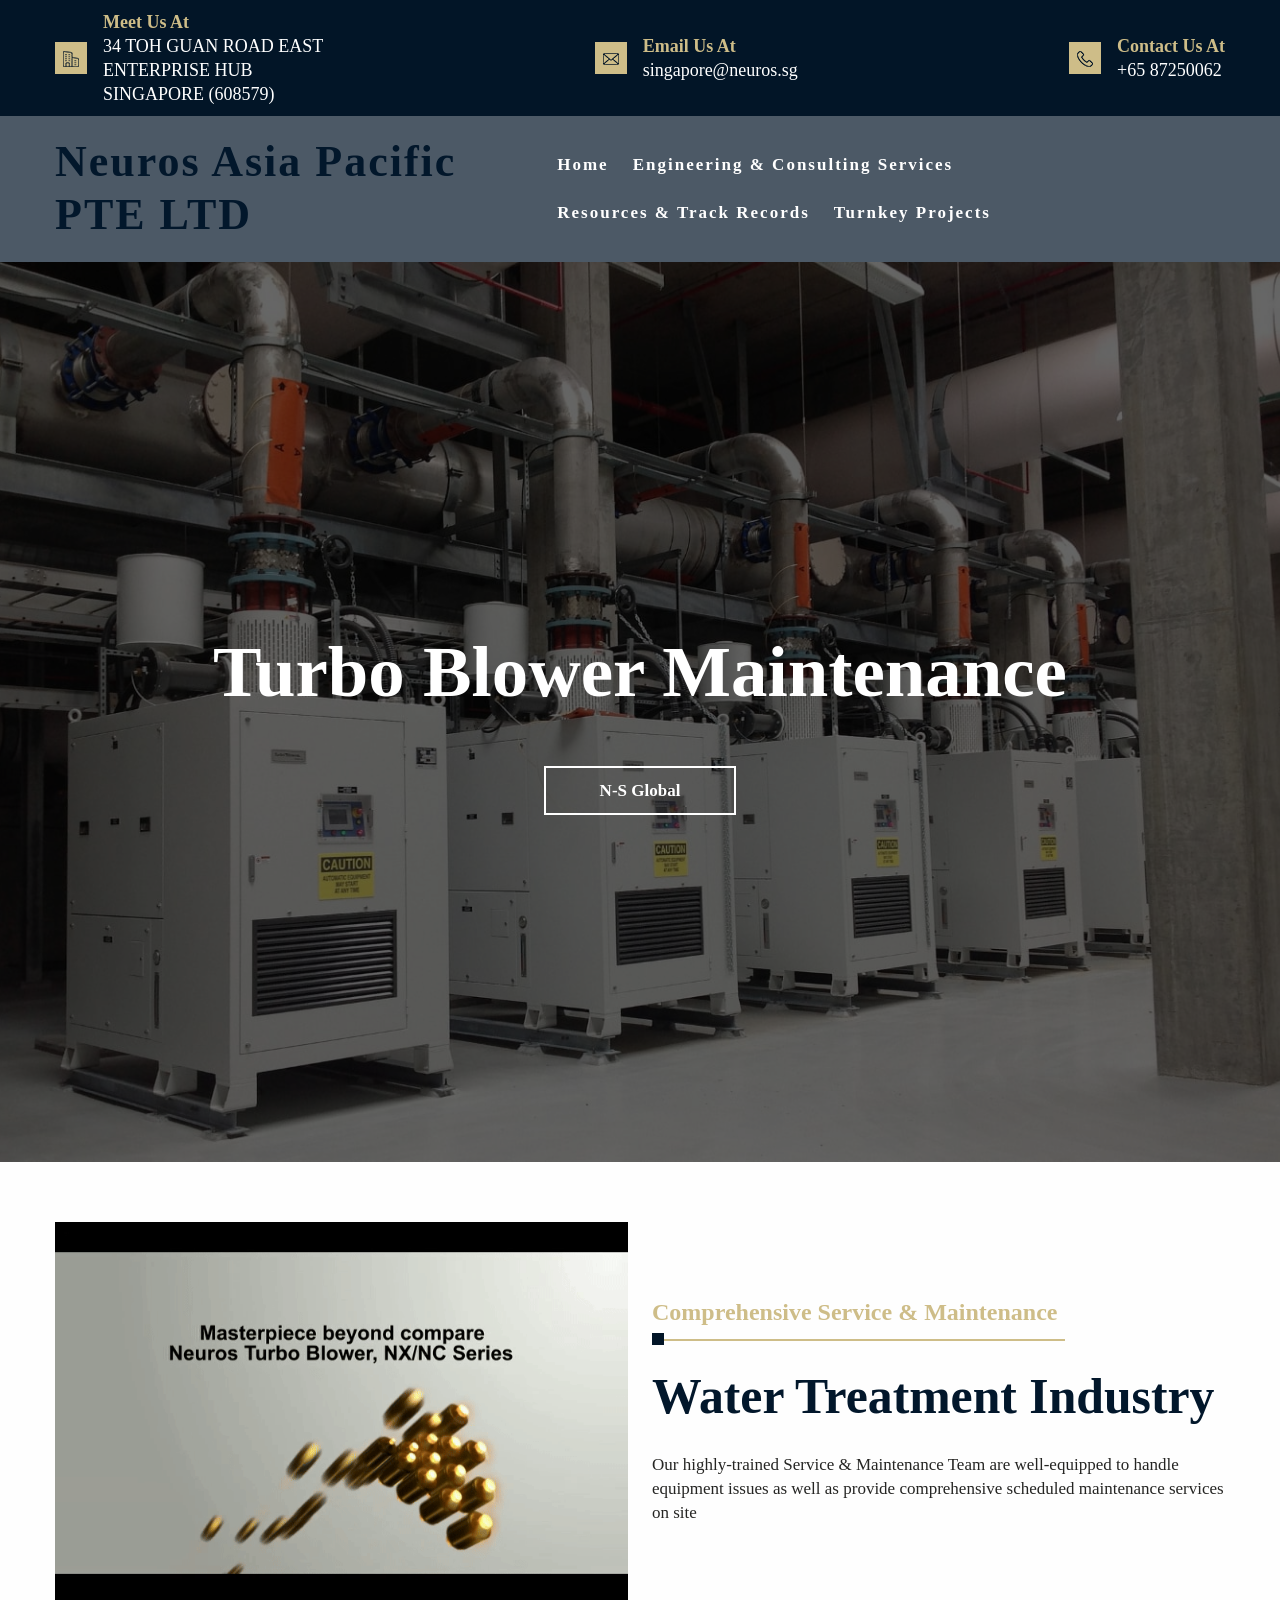
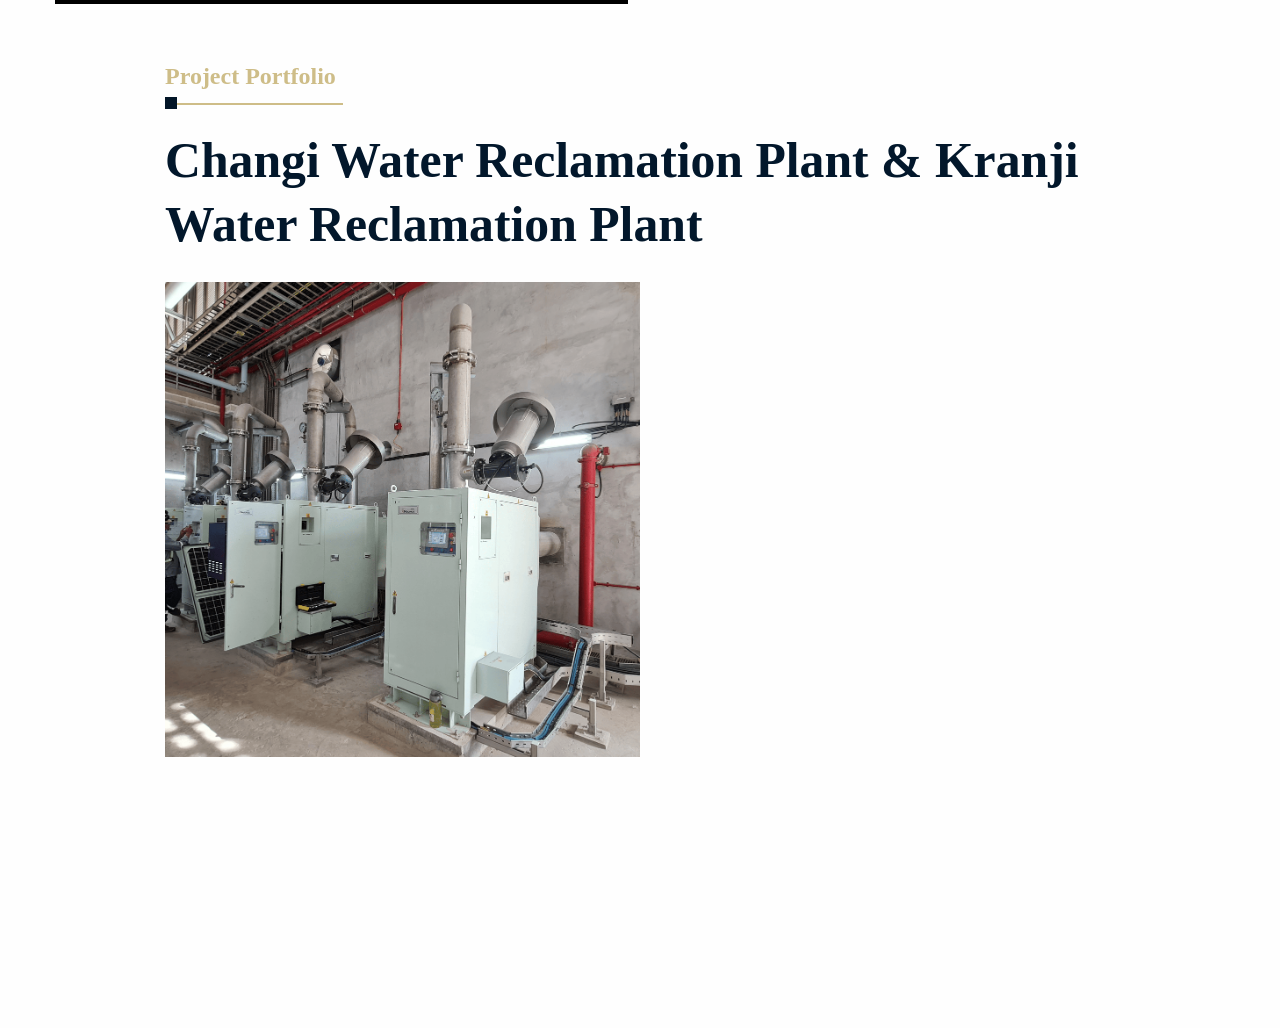
<file: maintenance.html>
<!DOCTYPE html>
<!-- saved from url=(0031)https://neurosteams.mywire.org/ -->
<html lang="en-US"><head><meta http-equiv="Content-Type" content="text/html; charset=UTF-8">
	
	<meta name="viewport" content="width=device-width, initial-scale=1">
<meta name="robots" content="max-image-preview:large">
	<style>img:is([sizes="auto" i], [sizes^="auto," i]) { contain-intrinsic-size: 3000px 1500px }</style>
	<title>Neuros Asia Pacific PTE LTD</title>
<link rel="alternate" type="application/rss+xml" title="Neuros Asia Pacific PTE LTD » Feed" href="http://localhost/wordpress/index.php/feed/">
<link rel="alternate" type="application/rss+xml" title="Neuros Asia Pacific PTE LTD » Comments Feed" href="http://localhost/wordpress/index.php/comments/feed/">
<script>
window._wpemojiSettings = {"baseUrl":"https:\/\/s.w.org\/images\/core\/emoji\/15.0.3\/72x72\/","ext":".png","svgUrl":"https:\/\/s.w.org\/images\/core\/emoji\/15.0.3\/svg\/","svgExt":".svg","source":{"concatemoji":"\/\/localhost\/wordpress\/wp-includes\/js\/wp-emoji-release.min.js?ver=6.7.1"}};
/*! This file is auto-generated */
!function(i,n){var o,s,e;function c(e){try{var t={supportTests:e,timestamp:(new Date).valueOf()};sessionStorage.setItem(o,JSON.stringify(t))}catch(e){}}function p(e,t,n){e.clearRect(0,0,e.canvas.width,e.canvas.height),e.fillText(t,0,0);var t=new Uint32Array(e.getImageData(0,0,e.canvas.width,e.canvas.height).data),r=(e.clearRect(0,0,e.canvas.width,e.canvas.height),e.fillText(n,0,0),new Uint32Array(e.getImageData(0,0,e.canvas.width,e.canvas.height).data));return t.every(function(e,t){return e===r[t]})}function u(e,t,n){switch(t){case"flag":return n(e,"\ud83c\udff3\ufe0f\u200d\u26a7\ufe0f","\ud83c\udff3\ufe0f\u200b\u26a7\ufe0f")?!1:!n(e,"\ud83c\uddfa\ud83c\uddf3","\ud83c\uddfa\u200b\ud83c\uddf3")&&!n(e,"\ud83c\udff4\udb40\udc67\udb40\udc62\udb40\udc65\udb40\udc6e\udb40\udc67\udb40\udc7f","\ud83c\udff4\u200b\udb40\udc67\u200b\udb40\udc62\u200b\udb40\udc65\u200b\udb40\udc6e\u200b\udb40\udc67\u200b\udb40\udc7f");case"emoji":return!n(e,"\ud83d\udc26\u200d\u2b1b","\ud83d\udc26\u200b\u2b1b")}return!1}function f(e,t,n){var r="undefined"!=typeof WorkerGlobalScope&&self instanceof WorkerGlobalScope?new OffscreenCanvas(300,150):i.createElement("canvas"),a=r.getContext("2d",{willReadFrequently:!0}),o=(a.textBaseline="top",a.font="600 32px Arial",{});return e.forEach(function(e){o[e]=t(a,e,n)}),o}function t(e){var t=i.createElement("script");t.src=e,t.defer=!0,i.head.appendChild(t)}"undefined"!=typeof Promise&&(o="wpEmojiSettingsSupports",s=["flag","emoji"],n.supports={everything:!0,everythingExceptFlag:!0},e=new Promise(function(e){i.addEventListener("DOMContentLoaded",e,{once:!0})}),new Promise(function(t){var n=function(){try{var e=JSON.parse(sessionStorage.getItem(o));if("object"==typeof e&&"number"==typeof e.timestamp&&(new Date).valueOf()<e.timestamp+604800&&"object"==typeof e.supportTests)return e.supportTests}catch(e){}return null}();if(!n){if("undefined"!=typeof Worker&&"undefined"!=typeof OffscreenCanvas&&"undefined"!=typeof URL&&URL.createObjectURL&&"undefined"!=typeof Blob)try{var e="postMessage("+f.toString()+"("+[JSON.stringify(s),u.toString(),p.toString()].join(",")+"));",r=new Blob([e],{type:"text/javascript"}),a=new Worker(URL.createObjectURL(r),{name:"wpTestEmojiSupports"});return void(a.onmessage=function(e){c(n=e.data),a.terminate(),t(n)})}catch(e){}c(n=f(s,u,p))}t(n)}).then(function(e){for(var t in e)n.supports[t]=e[t],n.supports.everything=n.supports.everything&&n.supports[t],"flag"!==t&&(n.supports.everythingExceptFlag=n.supports.everythingExceptFlag&&n.supports[t]);n.supports.everythingExceptFlag=n.supports.everythingExceptFlag&&!n.supports.flag,n.DOMReady=!1,n.readyCallback=function(){n.DOMReady=!0}}).then(function(){return e}).then(function(){var e;n.supports.everything||(n.readyCallback(),(e=n.source||{}).concatemoji?t(e.concatemoji):e.wpemoji&&e.twemoji&&(t(e.twemoji),t(e.wpemoji)))}))}((window,document),window._wpemojiSettings);
</script>
<link rel="stylesheet" id="wp-block-image-css" href="./Neuros Asia Pacific PTE LTD_files/style.min.css" media="all">
<style id="wp-block-image-theme-inline-css">
:root :where(.wp-block-image figcaption){color:#555;font-size:13px;text-align:center}.is-dark-theme :root :where(.wp-block-image figcaption){color:#ffffffa6}.wp-block-image{margin:0 0 1em}
</style>
<style id="wp-block-group-inline-css">
.wp-block-group{box-sizing:border-box}:where(.wp-block-group.wp-block-group-is-layout-constrained){position:relative}
</style>
<style id="wp-block-group-theme-inline-css">
:where(.wp-block-group.has-background){padding:1.25em 2.375em}
</style>
<style id="wp-block-heading-inline-css">
h1.has-background,h2.has-background,h3.has-background,h4.has-background,h5.has-background,h6.has-background{padding:1.25em 2.375em}h1.has-text-align-left[style*=writing-mode]:where([style*=vertical-lr]),h1.has-text-align-right[style*=writing-mode]:where([style*=vertical-rl]),h2.has-text-align-left[style*=writing-mode]:where([style*=vertical-lr]),h2.has-text-align-right[style*=writing-mode]:where([style*=vertical-rl]),h3.has-text-align-left[style*=writing-mode]:where([style*=vertical-lr]),h3.has-text-align-right[style*=writing-mode]:where([style*=vertical-rl]),h4.has-text-align-left[style*=writing-mode]:where([style*=vertical-lr]),h4.has-text-align-right[style*=writing-mode]:where([style*=vertical-rl]),h5.has-text-align-left[style*=writing-mode]:where([style*=vertical-lr]),h5.has-text-align-right[style*=writing-mode]:where([style*=vertical-rl]),h6.has-text-align-left[style*=writing-mode]:where([style*=vertical-lr]),h6.has-text-align-right[style*=writing-mode]:where([style*=vertical-rl]){rotate:180deg}
</style>
<style id="wp-block-paragraph-inline-css">
.is-small-text{font-size:.875em}.is-regular-text{font-size:1em}.is-large-text{font-size:2.25em}.is-larger-text{font-size:3em}.has-drop-cap:not(:focus):first-letter{float:left;font-size:8.4em;font-style:normal;font-weight:100;line-height:.68;margin:.05em .1em 0 0;text-transform:uppercase}body.rtl .has-drop-cap:not(:focus):first-letter{float:none;margin-left:.1em}p.has-drop-cap.has-background{overflow:hidden}:root :where(p.has-background){padding:1.25em 2.375em}:where(p.has-text-color:not(.has-link-color)) a{color:inherit}p.has-text-align-left[style*="writing-mode:vertical-lr"],p.has-text-align-right[style*="writing-mode:vertical-rl"]{rotate:180deg}
</style>
<link rel="stylesheet" id="wp-block-social-links-css" href="./Neuros Asia Pacific PTE LTD_files/style(1).min.css" media="all">
<style id="wp-block-site-title-inline-css">
.wp-block-site-title{box-sizing:border-box}.wp-block-site-title :where(a){color:inherit;font-family:inherit;font-size:inherit;font-style:inherit;font-weight:inherit;letter-spacing:inherit;line-height:inherit;text-decoration:inherit}
</style>
<style id="wp-block-page-list-inline-css">
.wp-block-navigation .wp-block-page-list{align-items:var(--navigation-layout-align,initial);background-color:inherit;display:flex;flex-direction:var(--navigation-layout-direction,initial);flex-wrap:var(--navigation-layout-wrap,wrap);justify-content:var(--navigation-layout-justify,initial)}.wp-block-navigation .wp-block-navigation-item{background-color:inherit}
</style>
<link rel="stylesheet" id="wp-block-navigation-css" href="./Neuros Asia Pacific PTE LTD_files/style(2).min.css" media="all">
<style id="wp-block-template-part-theme-inline-css">
:root :where(.wp-block-template-part.has-background){margin-bottom:0;margin-top:0;padding:1.25em 2.375em}
</style>
<style id="wp-block-button-inline-css">
.wp-block-button__link{box-sizing:border-box;cursor:pointer;display:inline-block;text-align:center;word-break:break-word}.wp-block-button__link.aligncenter{text-align:center}.wp-block-button__link.alignright{text-align:right}:where(.wp-block-button__link){border-radius:9999px;box-shadow:none;padding:calc(.667em + 2px) calc(1.333em + 2px);text-decoration:none}.wp-block-button[style*=text-decoration] .wp-block-button__link{text-decoration:inherit}.wp-block-buttons>.wp-block-button.has-custom-width{max-width:none}.wp-block-buttons>.wp-block-button.has-custom-width .wp-block-button__link{width:100%}.wp-block-buttons>.wp-block-button.has-custom-font-size .wp-block-button__link{font-size:inherit}.wp-block-buttons>.wp-block-button.wp-block-button__width-25{width:calc(25% - var(--wp--style--block-gap, .5em)*.75)}.wp-block-buttons>.wp-block-button.wp-block-button__width-50{width:calc(50% - var(--wp--style--block-gap, .5em)*.5)}.wp-block-buttons>.wp-block-button.wp-block-button__width-75{width:calc(75% - var(--wp--style--block-gap, .5em)*.25)}.wp-block-buttons>.wp-block-button.wp-block-button__width-100{flex-basis:100%;width:100%}.wp-block-buttons.is-vertical>.wp-block-button.wp-block-button__width-25{width:25%}.wp-block-buttons.is-vertical>.wp-block-button.wp-block-button__width-50{width:50%}.wp-block-buttons.is-vertical>.wp-block-button.wp-block-button__width-75{width:75%}.wp-block-button.is-style-squared,.wp-block-button__link.wp-block-button.is-style-squared{border-radius:0}.wp-block-button.no-border-radius,.wp-block-button__link.no-border-radius{border-radius:0!important}:root :where(.wp-block-button .wp-block-button__link.is-style-outline),:root :where(.wp-block-button.is-style-outline>.wp-block-button__link){border:2px solid;padding:.667em 1.333em}:root :where(.wp-block-button .wp-block-button__link.is-style-outline:not(.has-text-color)),:root :where(.wp-block-button.is-style-outline>.wp-block-button__link:not(.has-text-color)){color:currentColor}:root :where(.wp-block-button .wp-block-button__link.is-style-outline:not(.has-background)),:root :where(.wp-block-button.is-style-outline>.wp-block-button__link:not(.has-background)){background-color:initial;background-image:none}
</style>
<style id="wp-block-buttons-inline-css">
.wp-block-buttons.is-vertical{flex-direction:column}.wp-block-buttons.is-vertical>.wp-block-button:last-child{margin-bottom:0}.wp-block-buttons>.wp-block-button{display:inline-block;margin:0}.wp-block-buttons.is-content-justification-left{justify-content:flex-start}.wp-block-buttons.is-content-justification-left.is-vertical{align-items:flex-start}.wp-block-buttons.is-content-justification-center{justify-content:center}.wp-block-buttons.is-content-justification-center.is-vertical{align-items:center}.wp-block-buttons.is-content-justification-right{justify-content:flex-end}.wp-block-buttons.is-content-justification-right.is-vertical{align-items:flex-end}.wp-block-buttons.is-content-justification-space-between{justify-content:space-between}.wp-block-buttons.aligncenter{text-align:center}.wp-block-buttons:not(.is-content-justification-space-between,.is-content-justification-right,.is-content-justification-left,.is-content-justification-center) .wp-block-button.aligncenter{margin-left:auto;margin-right:auto;width:100%}.wp-block-buttons[style*=text-decoration] .wp-block-button,.wp-block-buttons[style*=text-decoration] .wp-block-button__link{text-decoration:inherit}.wp-block-buttons.has-custom-font-size .wp-block-button__link{font-size:inherit}.wp-block-button.aligncenter{text-align:center}
</style>
<link rel="stylesheet" id="wp-block-cover-css" href="./Neuros Asia Pacific PTE LTD_files/style(3).min.css" media="all">
<style id="wp-block-columns-inline-css">
.wp-block-columns{align-items:normal!important;box-sizing:border-box;display:flex;flex-wrap:wrap!important}@media (min-width:782px){.wp-block-columns{flex-wrap:nowrap!important}}.wp-block-columns.are-vertically-aligned-top{align-items:flex-start}.wp-block-columns.are-vertically-aligned-center{align-items:center}.wp-block-columns.are-vertically-aligned-bottom{align-items:flex-end}@media (max-width:781px){.wp-block-columns:not(.is-not-stacked-on-mobile)>.wp-block-column{flex-basis:100%!important}}@media (min-width:782px){.wp-block-columns:not(.is-not-stacked-on-mobile)>.wp-block-column{flex-basis:0;flex-grow:1}.wp-block-columns:not(.is-not-stacked-on-mobile)>.wp-block-column[style*=flex-basis]{flex-grow:0}}.wp-block-columns.is-not-stacked-on-mobile{flex-wrap:nowrap!important}.wp-block-columns.is-not-stacked-on-mobile>.wp-block-column{flex-basis:0;flex-grow:1}.wp-block-columns.is-not-stacked-on-mobile>.wp-block-column[style*=flex-basis]{flex-grow:0}:where(.wp-block-columns){margin-bottom:1.75em}:where(.wp-block-columns.has-background){padding:1.25em 2.375em}.wp-block-column{flex-grow:1;min-width:0;overflow-wrap:break-word;word-break:break-word}.wp-block-column.is-vertically-aligned-top{align-self:flex-start}.wp-block-column.is-vertically-aligned-center{align-self:center}.wp-block-column.is-vertically-aligned-bottom{align-self:flex-end}.wp-block-column.is-vertically-aligned-stretch{align-self:stretch}.wp-block-column.is-vertically-aligned-bottom,.wp-block-column.is-vertically-aligned-center,.wp-block-column.is-vertically-aligned-top{width:100%}
</style>
<style id="wp-block-spacer-inline-css">
.wp-block-spacer{clear:both}
</style>
<style id="wp-block-video-inline-css">
.wp-block-video{box-sizing:border-box}.wp-block-video video{vertical-align:middle;width:100%}@supports (position:sticky){.wp-block-video [poster]{object-fit:cover}}.wp-block-video.aligncenter{text-align:center}.wp-block-video :where(figcaption){margin-bottom:1em;margin-top:.5em}
</style>
<style id="wp-block-video-theme-inline-css">
.wp-block-video :where(figcaption){color:#555;font-size:13px;text-align:center}.is-dark-theme .wp-block-video :where(figcaption){color:#ffffffa6}.wp-block-video{margin:0 0 1em}
</style>
<style id="wp-block-post-template-inline-css">
.wp-block-post-template{list-style:none;margin-bottom:0;margin-top:0;max-width:100%;padding:0}.wp-block-post-template.is-flex-container{display:flex;flex-direction:row;flex-wrap:wrap;gap:1.25em}.wp-block-post-template.is-flex-container>li{margin:0;width:100%}@media (min-width:600px){.wp-block-post-template.is-flex-container.is-flex-container.columns-2>li{width:calc(50% - .625em)}.wp-block-post-template.is-flex-container.is-flex-container.columns-3>li{width:calc(33.33333% - .83333em)}.wp-block-post-template.is-flex-container.is-flex-container.columns-4>li{width:calc(25% - .9375em)}.wp-block-post-template.is-flex-container.is-flex-container.columns-5>li{width:calc(20% - 1em)}.wp-block-post-template.is-flex-container.is-flex-container.columns-6>li{width:calc(16.66667% - 1.04167em)}}@media (max-width:600px){.wp-block-post-template-is-layout-grid.wp-block-post-template-is-layout-grid.wp-block-post-template-is-layout-grid.wp-block-post-template-is-layout-grid{grid-template-columns:1fr}}.wp-block-post-template-is-layout-constrained>li>.alignright,.wp-block-post-template-is-layout-flow>li>.alignright{float:right;margin-inline-end:0;margin-inline-start:2em}.wp-block-post-template-is-layout-constrained>li>.alignleft,.wp-block-post-template-is-layout-flow>li>.alignleft{float:left;margin-inline-end:2em;margin-inline-start:0}.wp-block-post-template-is-layout-constrained>li>.aligncenter,.wp-block-post-template-is-layout-flow>li>.aligncenter{margin-inline-end:auto;margin-inline-start:auto}
</style>
<style id="wp-block-site-logo-inline-css">
.wp-block-site-logo{box-sizing:border-box;line-height:0}.wp-block-site-logo a{display:inline-block;line-height:0}.wp-block-site-logo.is-default-size img{height:auto;width:120px}.wp-block-site-logo img{height:auto;max-width:100%}.wp-block-site-logo a,.wp-block-site-logo img{border-radius:inherit}.wp-block-site-logo.aligncenter{margin-left:auto;margin-right:auto;text-align:center}:root :where(.wp-block-site-logo.is-style-rounded){border-radius:9999px}
</style>
<style id="wp-block-separator-inline-css">
@charset "UTF-8";.wp-block-separator{border:none;border-top:2px solid}:root :where(.wp-block-separator.is-style-dots){height:auto;line-height:1;text-align:center}:root :where(.wp-block-separator.is-style-dots):before{color:currentColor;content:"···";font-family:serif;font-size:1.5em;letter-spacing:2em;padding-left:2em}.wp-block-separator.is-style-dots{background:none!important;border:none!important}
</style>
<style id="wp-block-separator-theme-inline-css">
.wp-block-separator.has-css-opacity{opacity:.4}.wp-block-separator{border:none;border-bottom:2px solid;margin-left:auto;margin-right:auto}.wp-block-separator.has-alpha-channel-opacity{opacity:1}.wp-block-separator:not(.is-style-wide):not(.is-style-dots){width:100px}.wp-block-separator.has-background:not(.is-style-dots){border-bottom:none;height:1px}.wp-block-separator.has-background:not(.is-style-wide):not(.is-style-dots){height:2px}
</style>
<style id="wp-block-library-inline-css">
:root{--wp-admin-theme-color:#007cba;--wp-admin-theme-color--rgb:0,124,186;--wp-admin-theme-color-darker-10:#006ba1;--wp-admin-theme-color-darker-10--rgb:0,107,161;--wp-admin-theme-color-darker-20:#005a87;--wp-admin-theme-color-darker-20--rgb:0,90,135;--wp-admin-border-width-focus:2px;--wp-block-synced-color:#7a00df;--wp-block-synced-color--rgb:122,0,223;--wp-bound-block-color:var(--wp-block-synced-color)}@media (min-resolution:192dpi){:root{--wp-admin-border-width-focus:1.5px}}.wp-element-button{cursor:pointer}:root{--wp--preset--font-size--normal:16px;--wp--preset--font-size--huge:42px}:root .has-very-light-gray-background-color{background-color:#eee}:root .has-very-dark-gray-background-color{background-color:#313131}:root .has-very-light-gray-color{color:#eee}:root .has-very-dark-gray-color{color:#313131}:root .has-vivid-green-cyan-to-vivid-cyan-blue-gradient-background{background:linear-gradient(135deg,#00d084,#0693e3)}:root .has-purple-crush-gradient-background{background:linear-gradient(135deg,#34e2e4,#4721fb 50%,#ab1dfe)}:root .has-hazy-dawn-gradient-background{background:linear-gradient(135deg,#faaca8,#dad0ec)}:root .has-subdued-olive-gradient-background{background:linear-gradient(135deg,#fafae1,#67a671)}:root .has-atomic-cream-gradient-background{background:linear-gradient(135deg,#fdd79a,#004a59)}:root .has-nightshade-gradient-background{background:linear-gradient(135deg,#330968,#31cdcf)}:root .has-midnight-gradient-background{background:linear-gradient(135deg,#020381,#2874fc)}.has-regular-font-size{font-size:1em}.has-larger-font-size{font-size:2.625em}.has-normal-font-size{font-size:var(--wp--preset--font-size--normal)}.has-huge-font-size{font-size:var(--wp--preset--font-size--huge)}.has-text-align-center{text-align:center}.has-text-align-left{text-align:left}.has-text-align-right{text-align:right}#end-resizable-editor-section{display:none}.aligncenter{clear:both}.items-justified-left{justify-content:flex-start}.items-justified-center{justify-content:center}.items-justified-right{justify-content:flex-end}.items-justified-space-between{justify-content:space-between}.screen-reader-text{border:0;clip:rect(1px,1px,1px,1px);clip-path:inset(50%);height:1px;margin:-1px;overflow:hidden;padding:0;position:absolute;width:1px;word-wrap:normal!important}.screen-reader-text:focus{background-color:#ddd;clip:auto!important;clip-path:none;color:#444;display:block;font-size:1em;height:auto;left:5px;line-height:normal;padding:15px 23px 14px;text-decoration:none;top:5px;width:auto;z-index:100000}html :where(.has-border-color){border-style:solid}html :where([style*=border-top-color]){border-top-style:solid}html :where([style*=border-right-color]){border-right-style:solid}html :where([style*=border-bottom-color]){border-bottom-style:solid}html :where([style*=border-left-color]){border-left-style:solid}html :where([style*=border-width]){border-style:solid}html :where([style*=border-top-width]){border-top-style:solid}html :where([style*=border-right-width]){border-right-style:solid}html :where([style*=border-bottom-width]){border-bottom-style:solid}html :where([style*=border-left-width]){border-left-style:solid}html :where(img[class*=wp-image-]){height:auto;max-width:100%}:where(figure){margin:0 0 1em}html :where(.is-position-sticky){--wp-admin--admin-bar--position-offset:var(--wp-admin--admin-bar--height,0px)}@media screen and (max-width:600px){html :where(.is-position-sticky){--wp-admin--admin-bar--position-offset:0px}}
</style>
<style id="global-styles-inline-css">
:root{--wp--preset--aspect-ratio--square: 1;--wp--preset--aspect-ratio--4-3: 4/3;--wp--preset--aspect-ratio--3-4: 3/4;--wp--preset--aspect-ratio--3-2: 3/2;--wp--preset--aspect-ratio--2-3: 2/3;--wp--preset--aspect-ratio--16-9: 16/9;--wp--preset--aspect-ratio--9-16: 9/16;--wp--preset--color--black: #000000;--wp--preset--color--cyan-bluish-gray: #abb8c3;--wp--preset--color--white: #ffffff;--wp--preset--color--pale-pink: #f78da7;--wp--preset--color--vivid-red: #cf2e2e;--wp--preset--color--luminous-vivid-orange: #ff6900;--wp--preset--color--luminous-vivid-amber: #fcb900;--wp--preset--color--light-green-cyan: #7bdcb5;--wp--preset--color--vivid-green-cyan: #00d084;--wp--preset--color--pale-cyan-blue: #8ed1fc;--wp--preset--color--vivid-cyan-blue: #0693e3;--wp--preset--color--vivid-purple: #9b51e0;--wp--preset--color--base: #fefefe;--wp--preset--color--body-text: #252523;--wp--preset--color--section-bg: #f8f8f8;--wp--preset--color--heading: #02172b;--wp--preset--color--primary: #cebd88;--wp--preset--color--secondary: #021527;--wp--preset--gradient--vivid-cyan-blue-to-vivid-purple: linear-gradient(135deg,rgba(6,147,227,1) 0%,rgb(155,81,224) 100%);--wp--preset--gradient--light-green-cyan-to-vivid-green-cyan: linear-gradient(135deg,rgb(122,220,180) 0%,rgb(0,208,130) 100%);--wp--preset--gradient--luminous-vivid-amber-to-luminous-vivid-orange: linear-gradient(135deg,rgba(252,185,0,1) 0%,rgba(255,105,0,1) 100%);--wp--preset--gradient--luminous-vivid-orange-to-vivid-red: linear-gradient(135deg,rgba(255,105,0,1) 0%,rgb(207,46,46) 100%);--wp--preset--gradient--very-light-gray-to-cyan-bluish-gray: linear-gradient(135deg,rgb(238,238,238) 0%,rgb(169,184,195) 100%);--wp--preset--gradient--cool-to-warm-spectrum: linear-gradient(135deg,rgb(74,234,220) 0%,rgb(151,120,209) 20%,rgb(207,42,186) 40%,rgb(238,44,130) 60%,rgb(251,105,98) 80%,rgb(254,248,76) 100%);--wp--preset--gradient--blush-light-purple: linear-gradient(135deg,rgb(255,206,236) 0%,rgb(152,150,240) 100%);--wp--preset--gradient--blush-bordeaux: linear-gradient(135deg,rgb(254,205,165) 0%,rgb(254,45,45) 50%,rgb(107,0,62) 100%);--wp--preset--gradient--luminous-dusk: linear-gradient(135deg,rgb(255,203,112) 0%,rgb(199,81,192) 50%,rgb(65,88,208) 100%);--wp--preset--gradient--pale-ocean: linear-gradient(135deg,rgb(255,245,203) 0%,rgb(182,227,212) 50%,rgb(51,167,181) 100%);--wp--preset--gradient--electric-grass: linear-gradient(135deg,rgb(202,248,128) 0%,rgb(113,206,126) 100%);--wp--preset--gradient--midnight: linear-gradient(135deg,rgb(2,3,129) 0%,rgb(40,116,252) 100%);--wp--preset--font-size--small: 16px;--wp--preset--font-size--medium: 18px;--wp--preset--font-size--large: 26px;--wp--preset--font-size--x-large: 42px;--wp--preset--font-size--body-text: 17px;--wp--preset--font-size--extra-small: 14px;--wp--preset--font-size--regular: 22px;--wp--preset--font-size--extra-large: 32px;--wp--preset--font-size--big: clamp(1.875rem, 1.725rem + 0.75vw, 2.625rem);;--wp--preset--font-size--huge: clamp(40px, calc(2.25rem + ((1vw - 3.2px) * 2.375)), 74px);;--wp--preset--font-size--gigantic: clamp(42px, calc(2.625rem + ((1vw - 3.2px) * 2.75)), 86px);;--wp--preset--font-size--banner-title: clamp(2.625rem, 1.982rem + 3.214vw, 4.875rem);--wp--preset--font-size--section-title: clamp(2.25rem, 1.964rem + 1.429vw, 3.25rem);--wp--preset--font-family--cormorant: "Cormorant Infant", sans serif;--wp--preset--spacing--20: 0.44rem;--wp--preset--spacing--30: 0.67rem;--wp--preset--spacing--40: 1rem;--wp--preset--spacing--50: 1.5rem;--wp--preset--spacing--60: 2.25rem;--wp--preset--spacing--70: 3.38rem;--wp--preset--spacing--80: 5.06rem;--wp--preset--shadow--natural: 6px 6px 9px rgba(0, 0, 0, 0.2);--wp--preset--shadow--deep: 12px 12px 50px rgba(0, 0, 0, 0.4);--wp--preset--shadow--sharp: 6px 6px 0px rgba(0, 0, 0, 0.2);--wp--preset--shadow--outlined: 6px 6px 0px -3px rgba(255, 255, 255, 1), 6px 6px rgba(0, 0, 0, 1);--wp--preset--shadow--crisp: 6px 6px 0px rgba(0, 0, 0, 1);}:root { --wp--style--global--content-size: 990px;--wp--style--global--wide-size: 1170px; }:where(body) { margin: 0; }.wp-site-blocks { padding-top: var(--wp--style--root--padding-top); padding-bottom: var(--wp--style--root--padding-bottom); }.has-global-padding { padding-right: var(--wp--style--root--padding-right); padding-left: var(--wp--style--root--padding-left); }.has-global-padding > .alignfull { margin-right: calc(var(--wp--style--root--padding-right) * -1); margin-left: calc(var(--wp--style--root--padding-left) * -1); }.has-global-padding :where(:not(.alignfull.is-layout-flow) > .has-global-padding:not(.wp-block-block, .alignfull)) { padding-right: 0; padding-left: 0; }.has-global-padding :where(:not(.alignfull.is-layout-flow) > .has-global-padding:not(.wp-block-block, .alignfull)) > .alignfull { margin-left: 0; margin-right: 0; }.wp-site-blocks > .alignleft { float: left; margin-right: 2em; }.wp-site-blocks > .alignright { float: right; margin-left: 2em; }.wp-site-blocks > .aligncenter { justify-content: center; margin-left: auto; margin-right: auto; }:where(.wp-site-blocks) > * { margin-block-start: 24px; margin-block-end: 0; }:where(.wp-site-blocks) > :first-child { margin-block-start: 0; }:where(.wp-site-blocks) > :last-child { margin-block-end: 0; }:root { --wp--style--block-gap: 24px; }:root :where(.is-layout-flow) > :first-child{margin-block-start: 0;}:root :where(.is-layout-flow) > :last-child{margin-block-end: 0;}:root :where(.is-layout-flow) > *{margin-block-start: 24px;margin-block-end: 0;}:root :where(.is-layout-constrained) > :first-child{margin-block-start: 0;}:root :where(.is-layout-constrained) > :last-child{margin-block-end: 0;}:root :where(.is-layout-constrained) > *{margin-block-start: 24px;margin-block-end: 0;}:root :where(.is-layout-flex){gap: 24px;}:root :where(.is-layout-grid){gap: 24px;}.is-layout-flow > .alignleft{float: left;margin-inline-start: 0;margin-inline-end: 2em;}.is-layout-flow > .alignright{float: right;margin-inline-start: 2em;margin-inline-end: 0;}.is-layout-flow > .aligncenter{margin-left: auto !important;margin-right: auto !important;}.is-layout-constrained > .alignleft{float: left;margin-inline-start: 0;margin-inline-end: 2em;}.is-layout-constrained > .alignright{float: right;margin-inline-start: 2em;margin-inline-end: 0;}.is-layout-constrained > .aligncenter{margin-left: auto !important;margin-right: auto !important;}.is-layout-constrained > :where(:not(.alignleft):not(.alignright):not(.alignfull)){max-width: var(--wp--style--global--content-size);margin-left: auto !important;margin-right: auto !important;}.is-layout-constrained > .alignwide{max-width: var(--wp--style--global--wide-size);}body .is-layout-flex{display: flex;}.is-layout-flex{flex-wrap: wrap;align-items: center;}.is-layout-flex > :is(*, div){margin: 0;}body .is-layout-grid{display: grid;}.is-layout-grid > :is(*, div){margin: 0;}body{background-color: var(--wp--preset--color--base);color: var(--wp--preset--color--body-text);font-family: var(--wp--preset--font-family--cormorant);font-size: var(--wp--preset--font-size--body-text);font-weight: 400;line-height: 1.5rem;margin-top: 0;margin-right: 0;margin-bottom: 0;margin-left: 0;--wp--style--root--padding-top: 0;--wp--style--root--padding-right: 0;--wp--style--root--padding-bottom: 0;--wp--style--root--padding-left: 0;}a:where(:not(.wp-element-button)){color: var(--wp--preset--color--heading);text-decoration: underline;}:root :where(a:where(:not(.wp-element-button)):hover){color: var(--wp--preset--color--primary);}:root :where(a:where(:not(.wp-element-button)):focus){color: var(--wp--preset--color--primary);outline-style: dotted;outline-width: 1px;}h1, h2, h3, h4, h5, h6{color: var(--wp--preset--color--heading);font-family: var(--wp--preset--font-family--cormorant);font-weight: 700;}h1{font-size: 50px;line-height: 1.5;}h2{font-size: 44px;line-height: 1.3;}h3{font-size: 28px;}h4{font-size: 24px;}h5{font-size: 22px;}h6{font-size: 18px;}:root :where(.wp-element-button, .wp-block-button__link){background-color: var(--wp--preset--color--primary);border-width: 0;color: var(--wp--preset--color--white);font-family: inherit;font-size: inherit;line-height: inherit;padding: calc(0.667em + 2px) calc(1.333em + 2px);text-decoration: none;}:root :where(.wp-element-button:hover, .wp-block-button__link:hover){background-color: var(--wp--preset--color--secondary);color: var(--wp--preset--color--white);}.has-black-color{color: var(--wp--preset--color--black) !important;}.has-cyan-bluish-gray-color{color: var(--wp--preset--color--cyan-bluish-gray) !important;}.has-white-color{color: var(--wp--preset--color--white) !important;}.has-pale-pink-color{color: var(--wp--preset--color--pale-pink) !important;}.has-vivid-red-color{color: var(--wp--preset--color--vivid-red) !important;}.has-luminous-vivid-orange-color{color: var(--wp--preset--color--luminous-vivid-orange) !important;}.has-luminous-vivid-amber-color{color: var(--wp--preset--color--luminous-vivid-amber) !important;}.has-light-green-cyan-color{color: var(--wp--preset--color--light-green-cyan) !important;}.has-vivid-green-cyan-color{color: var(--wp--preset--color--vivid-green-cyan) !important;}.has-pale-cyan-blue-color{color: var(--wp--preset--color--pale-cyan-blue) !important;}.has-vivid-cyan-blue-color{color: var(--wp--preset--color--vivid-cyan-blue) !important;}.has-vivid-purple-color{color: var(--wp--preset--color--vivid-purple) !important;}.has-base-color{color: var(--wp--preset--color--base) !important;}.has-body-text-color{color: var(--wp--preset--color--body-text) !important;}.has-section-bg-color{color: var(--wp--preset--color--section-bg) !important;}.has-heading-color{color: var(--wp--preset--color--heading) !important;}.has-primary-color{color: var(--wp--preset--color--primary) !important;}.has-secondary-color{color: var(--wp--preset--color--secondary) !important;}.has-black-background-color{background-color: var(--wp--preset--color--black) !important;}.has-cyan-bluish-gray-background-color{background-color: var(--wp--preset--color--cyan-bluish-gray) !important;}.has-white-background-color{background-color: var(--wp--preset--color--white) !important;}.has-pale-pink-background-color{background-color: var(--wp--preset--color--pale-pink) !important;}.has-vivid-red-background-color{background-color: var(--wp--preset--color--vivid-red) !important;}.has-luminous-vivid-orange-background-color{background-color: var(--wp--preset--color--luminous-vivid-orange) !important;}.has-luminous-vivid-amber-background-color{background-color: var(--wp--preset--color--luminous-vivid-amber) !important;}.has-light-green-cyan-background-color{background-color: var(--wp--preset--color--light-green-cyan) !important;}.has-vivid-green-cyan-background-color{background-color: var(--wp--preset--color--vivid-green-cyan) !important;}.has-pale-cyan-blue-background-color{background-color: var(--wp--preset--color--pale-cyan-blue) !important;}.has-vivid-cyan-blue-background-color{background-color: var(--wp--preset--color--vivid-cyan-blue) !important;}.has-vivid-purple-background-color{background-color: var(--wp--preset--color--vivid-purple) !important;}.has-base-background-color{background-color: var(--wp--preset--color--base) !important;}.has-body-text-background-color{background-color: var(--wp--preset--color--body-text) !important;}.has-section-bg-background-color{background-color: var(--wp--preset--color--section-bg) !important;}.has-heading-background-color{background-color: var(--wp--preset--color--heading) !important;}.has-primary-background-color{background-color: var(--wp--preset--color--primary) !important;}.has-secondary-background-color{background-color: var(--wp--preset--color--secondary) !important;}.has-black-border-color{border-color: var(--wp--preset--color--black) !important;}.has-cyan-bluish-gray-border-color{border-color: var(--wp--preset--color--cyan-bluish-gray) !important;}.has-white-border-color{border-color: var(--wp--preset--color--white) !important;}.has-pale-pink-border-color{border-color: var(--wp--preset--color--pale-pink) !important;}.has-vivid-red-border-color{border-color: var(--wp--preset--color--vivid-red) !important;}.has-luminous-vivid-orange-border-color{border-color: var(--wp--preset--color--luminous-vivid-orange) !important;}.has-luminous-vivid-amber-border-color{border-color: var(--wp--preset--color--luminous-vivid-amber) !important;}.has-light-green-cyan-border-color{border-color: var(--wp--preset--color--light-green-cyan) !important;}.has-vivid-green-cyan-border-color{border-color: var(--wp--preset--color--vivid-green-cyan) !important;}.has-pale-cyan-blue-border-color{border-color: var(--wp--preset--color--pale-cyan-blue) !important;}.has-vivid-cyan-blue-border-color{border-color: var(--wp--preset--color--vivid-cyan-blue) !important;}.has-vivid-purple-border-color{border-color: var(--wp--preset--color--vivid-purple) !important;}.has-base-border-color{border-color: var(--wp--preset--color--base) !important;}.has-body-text-border-color{border-color: var(--wp--preset--color--body-text) !important;}.has-section-bg-border-color{border-color: var(--wp--preset--color--section-bg) !important;}.has-heading-border-color{border-color: var(--wp--preset--color--heading) !important;}.has-primary-border-color{border-color: var(--wp--preset--color--primary) !important;}.has-secondary-border-color{border-color: var(--wp--preset--color--secondary) !important;}.has-vivid-cyan-blue-to-vivid-purple-gradient-background{background: var(--wp--preset--gradient--vivid-cyan-blue-to-vivid-purple) !important;}.has-light-green-cyan-to-vivid-green-cyan-gradient-background{background: var(--wp--preset--gradient--light-green-cyan-to-vivid-green-cyan) !important;}.has-luminous-vivid-amber-to-luminous-vivid-orange-gradient-background{background: var(--wp--preset--gradient--luminous-vivid-amber-to-luminous-vivid-orange) !important;}.has-luminous-vivid-orange-to-vivid-red-gradient-background{background: var(--wp--preset--gradient--luminous-vivid-orange-to-vivid-red) !important;}.has-very-light-gray-to-cyan-bluish-gray-gradient-background{background: var(--wp--preset--gradient--very-light-gray-to-cyan-bluish-gray) !important;}.has-cool-to-warm-spectrum-gradient-background{background: var(--wp--preset--gradient--cool-to-warm-spectrum) !important;}.has-blush-light-purple-gradient-background{background: var(--wp--preset--gradient--blush-light-purple) !important;}.has-blush-bordeaux-gradient-background{background: var(--wp--preset--gradient--blush-bordeaux) !important;}.has-luminous-dusk-gradient-background{background: var(--wp--preset--gradient--luminous-dusk) !important;}.has-pale-ocean-gradient-background{background: var(--wp--preset--gradient--pale-ocean) !important;}.has-electric-grass-gradient-background{background: var(--wp--preset--gradient--electric-grass) !important;}.has-midnight-gradient-background{background: var(--wp--preset--gradient--midnight) !important;}.has-small-font-size{font-size: var(--wp--preset--font-size--small) !important;}.has-medium-font-size{font-size: var(--wp--preset--font-size--medium) !important;}.has-large-font-size{font-size: var(--wp--preset--font-size--large) !important;}.has-x-large-font-size{font-size: var(--wp--preset--font-size--x-large) !important;}.has-body-text-font-size{font-size: var(--wp--preset--font-size--body-text) !important;}.has-extra-small-font-size{font-size: var(--wp--preset--font-size--extra-small) !important;}.has-regular-font-size{font-size: var(--wp--preset--font-size--regular) !important;}.has-extra-large-font-size{font-size: var(--wp--preset--font-size--extra-large) !important;}.has-big-font-size{font-size: var(--wp--preset--font-size--big) !important;}.has-huge-font-size{font-size: var(--wp--preset--font-size--huge) !important;}.has-gigantic-font-size{font-size: var(--wp--preset--font-size--gigantic) !important;}.has-banner-title-font-size{font-size: var(--wp--preset--font-size--banner-title) !important;}.has-section-title-font-size{font-size: var(--wp--preset--font-size--section-title) !important;}.has-cormorant-font-family{font-family: var(--wp--preset--font-family--cormorant) !important;}
:root :where(.wp-block-site-title){font-family: var(--wp--preset--font-family--cormorant);font-size: clamp(2rem, 1.75rem + 1.25vw, 3rem);font-weight: 700;letter-spacing: 2px;line-height: 1.2;}
:root :where(.wp-block-site-title a:where(:not(.wp-element-button))){color: var(--wp--preset--color--white);;text-decoration: none;text-transform: uppercase;}
:root :where(.wp-block-navigation){color: var(--wp--preset--color--white);;font-weight: 500;letter-spacing: 2px;}
:root :where(.wp-block-navigation a:where(:not(.wp-element-button)):hover){color: var(--wp--preset--color--primary);;}
:root :where(.wp-block-navigation a:where(:not(.wp-element-button)):focus){color: var(--wp--preset--color--primary);;}
:root :where(.wp-block-navigation a:where(:not(.wp-element-button)):active){color: var(--wp--preset--color--primary);;}
</style>
<style id="block-style-variation-styles-inline-css">
:root :where(.wp-block-button.is-style-outline--2 .wp-block-button__link){background: transparent none;border-color: currentColor;border-width: 2px;border-style: solid;color: currentColor;padding-top: 0.667em;padding-right: 1.33em;padding-bottom: 0.667em;padding-left: 1.33em;}
:root :where(.wp-block-button.is-style-outline--3 .wp-block-button__link){background: transparent none;border-color: currentColor;border-width: 2px;border-style: solid;color: currentColor;padding-top: 0.667em;padding-right: 1.33em;padding-bottom: 0.667em;padding-left: 1.33em;}
</style>
<style id="wp-emoji-styles-inline-css">

	img.wp-smiley, img.emoji {
		display: inline !important;
		border: none !important;
		box-shadow: none !important;
		height: 1em !important;
		width: 1em !important;
		margin: 0 0.07em !important;
		vertical-align: -0.1em !important;
		background: none !important;
		padding: 0 !important;
	}
</style>
<style id="core-block-supports-inline-css">
.wp-container-core-group-is-layout-1 > .alignfull{margin-right:calc(8px * -1);margin-left:calc(8px * -1);}.wp-container-core-group-is-layout-2{flex-wrap:nowrap;}.wp-elements-7f671bbce74fe8f46deda28e796451b6 a:where(:not(.wp-element-button)){color:var(--wp--preset--color--primary);}.wp-elements-4c15d3782930bd5530cd4fe86ea6f020 a:where(:not(.wp-element-button)){color:var(--wp--preset--color--white);}.wp-elements-e3b4228ef923884264a861cd309677a4 a:where(:not(.wp-element-button)){color:var(--wp--preset--color--white);}.wp-container-core-group-is-layout-4{flex-wrap:nowrap;gap:var(--wp--preset--spacing--40);}.wp-container-core-group-is-layout-6 > .alignfull{margin-right:calc(8px * -1);margin-left:calc(8px * -1);}.wp-container-core-group-is-layout-7{flex-wrap:nowrap;}.wp-elements-3c8b5058a8112f99f5ab5758b7c38294 a:where(:not(.wp-element-button)){color:var(--wp--preset--color--primary);}.wp-elements-1369b86f4e68a18a58301c65138ddeb7 a:where(:not(.wp-element-button)){color:var(--wp--preset--color--white);}.wp-elements-1369b86f4e68a18a58301c65138ddeb7 a:where(:not(.wp-element-button)):hover{color:var(--wp--preset--color--primary);}.wp-container-core-group-is-layout-9{flex-wrap:nowrap;gap:var(--wp--preset--spacing--40);}.wp-container-core-group-is-layout-11 > .alignfull{margin-right:calc(8px * -1);margin-left:calc(8px * -1);}.wp-container-core-group-is-layout-12{flex-wrap:nowrap;}.wp-elements-10c908cb2193e5c9bd5df4fc8b81b80b a:where(:not(.wp-element-button)){color:var(--wp--preset--color--primary);}.wp-elements-07b665c57a3259fecd148f015619092c a:where(:not(.wp-element-button)){color:var(--wp--preset--color--white);}.wp-container-core-group-is-layout-14{flex-wrap:nowrap;gap:var(--wp--preset--spacing--40);}.wp-container-core-social-links-is-layout-1{gap:0 var(--wp--preset--spacing--30);justify-content:center;}.wp-container-core-group-is-layout-17{justify-content:space-between;}.wp-container-core-group-is-layout-19 > .alignfull{margin-right:calc(20px * -1);margin-left:calc(20px * -1);}.wp-container-core-group-is-layout-22{flex-wrap:nowrap;justify-content:space-between;}.wp-container-core-group-is-layout-24 > .alignfull{margin-right:calc(20px * -1);margin-left:calc(20px * -1);}.wp-container-core-group-is-layout-26{flex-wrap:nowrap;justify-content:center;}.wp-container-core-buttons-is-layout-1{justify-content:center;}.wp-elements-000263e3c2ca18e95a20760b6f0f0b2a a:where(:not(.wp-element-button)){color:var(--wp--preset--color--primary);}.wp-container-core-group-is-layout-30 > .alignfull{margin-right:calc(var(--wp--preset--spacing--20) * -1);}.wp-container-core-group-is-layout-31{flex-wrap:nowrap;}.wp-container-core-columns-is-layout-1{flex-wrap:nowrap;}.wp-container-core-group-is-layout-33 > .alignfull{margin-right:calc(20px * -1);margin-left:calc(20px * -1);}.wp-elements-a5fbb5cc9665f9578f7b5a1963711f14 a:where(:not(.wp-element-button)){color:var(--wp--preset--color--primary);}.wp-container-core-group-is-layout-34 > .alignfull{margin-right:calc(var(--wp--preset--spacing--20) * -1);}.wp-container-core-group-is-layout-35{flex-wrap:nowrap;}.wp-elements-3144674e1aa13f051de1ce1170318845 a:where(:not(.wp-element-button)){color:var(--wp--preset--color--white);}.wp-container-core-group-is-layout-37{flex-wrap:nowrap;justify-content:center;}.wp-container-core-group-is-layout-38 > :where(:not(.alignleft):not(.alignright):not(.alignfull)){max-width:2px;margin-left:auto !important;margin-right:auto !important;}.wp-container-core-group-is-layout-38 > .alignwide{max-width:2px;}.wp-container-core-group-is-layout-38 .alignfull{max-width:none;}.wp-container-core-group-is-layout-38 > .alignfull{margin-right:calc(1px * -1);}.wp-container-core-group-is-layout-39{flex-wrap:nowrap;justify-content:center;}.wp-elements-265c0423c9809eb2a9fdf02b51b2949f a:where(:not(.wp-element-button)){color:var(--wp--preset--color--white);}.wp-container-core-buttons-is-layout-3{justify-content:center;}.wp-container-core-group-is-layout-40 > .alignfull{margin-right:calc(10px * -1);margin-left:calc(10px * -1);}.wp-container-core-group-is-layout-41{flex-wrap:nowrap;justify-content:center;}.wp-container-core-group-is-layout-42 > :where(:not(.alignleft):not(.alignright):not(.alignfull)){max-width:2px;margin-left:auto !important;margin-right:auto !important;}.wp-container-core-group-is-layout-42 > .alignwide{max-width:2px;}.wp-container-core-group-is-layout-42 .alignfull{max-width:none;}.wp-container-core-group-is-layout-42 > .alignfull{margin-right:calc(1px * -1);}.wp-container-core-group-is-layout-43{flex-wrap:nowrap;justify-content:center;}.wp-elements-1339e7c4c3574988b33f77d054b0fec6 a:where(:not(.wp-element-button)){color:var(--wp--preset--color--white);}.wp-container-core-buttons-is-layout-4{justify-content:center;}.wp-container-core-group-is-layout-44 > .alignfull{margin-right:calc(10px * -1);margin-left:calc(10px * -1);}.wp-container-core-group-is-layout-45{flex-wrap:nowrap;justify-content:center;}.wp-container-core-group-is-layout-46 > :where(:not(.alignleft):not(.alignright):not(.alignfull)){max-width:2px;margin-left:auto !important;margin-right:auto !important;}.wp-container-core-group-is-layout-46 > .alignwide{max-width:2px;}.wp-container-core-group-is-layout-46 .alignfull{max-width:none;}.wp-container-core-group-is-layout-46 > .alignfull{margin-right:calc(1px * -1);}.wp-container-core-group-is-layout-47{flex-wrap:nowrap;justify-content:center;}.wp-elements-2263a16997ead036b8bb0e97afa03f2c a:where(:not(.wp-element-button)){color:var(--wp--preset--color--white);}.wp-container-core-buttons-is-layout-5{justify-content:center;}.wp-container-core-group-is-layout-48 > .alignfull{margin-right:calc(10px * -1);margin-left:calc(10px * -1);}.wp-container-core-columns-is-layout-2{flex-wrap:nowrap;}.wp-container-core-group-is-layout-50 > .alignfull{margin-right:calc(20px * -1);margin-left:calc(20px * -1);}.wp-elements-57a2d1cd574c25391beecdeb4c21fb04 a:where(:not(.wp-element-button)){color:var(--wp--preset--color--primary);}.wp-container-core-group-is-layout-51 > .alignfull{margin-right:calc(var(--wp--preset--spacing--20) * -1);}.wp-container-core-group-is-layout-52{flex-wrap:nowrap;}.wp-elements-e4ec87da910629d2d2d40fbd28763529 a:where(:not(.wp-element-button)){color:var(--wp--preset--color--heading);}.wp-container-core-group-is-layout-55 > .alignfull{margin-right:calc(20px * -1);margin-left:calc(20px * -1);}.wp-container-core-group-is-layout-56 > .alignfull{margin-right:calc(20px * -1);margin-left:calc(20px * -1);}.wp-elements-504e929e92fd48509d5cea69bab7e6a3 a:where(:not(.wp-element-button)){color:var(--wp--preset--color--primary);}.wp-container-core-group-is-layout-57 > .alignfull{margin-right:calc(var(--wp--preset--spacing--20) * -1);}.wp-container-core-group-is-layout-58{flex-wrap:nowrap;}.wp-elements-9e4081898339fae793047a94a7e5c815 a:where(:not(.wp-element-button)){color:var(--wp--preset--color--heading);}.wp-container-core-group-is-layout-61 > .alignfull{margin-right:calc(20px * -1);margin-left:calc(20px * -1);}.wp-container-core-group-is-layout-63{flex-wrap:nowrap;}.wp-container-core-group-is-layout-66{justify-content:space-between;}.wp-container-core-group-is-layout-68 > :where(:not(.alignleft):not(.alignright):not(.alignfull)){max-width:80px;margin-left:auto !important;margin-right:auto !important;}.wp-container-core-group-is-layout-68 > .alignwide{max-width:80px;}.wp-container-core-group-is-layout-68 .alignfull{max-width:none;}.wp-container-core-group-is-layout-68 > .alignfull{margin-right:calc(var(--wp--preset--spacing--40) * -1);margin-left:calc(var(--wp--preset--spacing--40) * -1);}.wp-container-core-group-is-layout-69{flex-wrap:nowrap;justify-content:center;}.wp-elements-f620f4cd3edec0ad031f7cff5019a391 a:where(:not(.wp-element-button)){color:var(--wp--preset--color--secondary);}.wp-elements-69f8b5c863bed98f73bbcd4de78c189f a:where(:not(.wp-element-button)){color:var(--wp--preset--color--secondary);}.wp-elements-0bb967e3ae16187c9d058d5549cff213 a:where(:not(.wp-element-button)){color:var(--wp--preset--color--secondary);}.wp-container-core-group-is-layout-70 > .alignfull{margin-right:calc(15px * -1);margin-left:calc(15px * -1);}.wp-container-core-group-is-layout-71 > :where(:not(.alignleft):not(.alignright):not(.alignfull)){max-width:80px;margin-left:auto !important;margin-right:auto !important;}.wp-container-core-group-is-layout-71 > .alignwide{max-width:80px;}.wp-container-core-group-is-layout-71 .alignfull{max-width:none;}.wp-container-core-group-is-layout-71 > .alignfull{margin-right:calc(var(--wp--preset--spacing--40) * -1);margin-left:calc(var(--wp--preset--spacing--40) * -1);}.wp-container-core-group-is-layout-72{flex-wrap:nowrap;justify-content:center;}.wp-elements-1c204e3c9503062a6eb17e6a2fd90f3c a:where(:not(.wp-element-button)){color:var(--wp--preset--color--secondary);}.wp-elements-0867150c7aaa39a58ce4b8aab981e127 a:where(:not(.wp-element-button)){color:var(--wp--preset--color--secondary);}.wp-container-core-group-is-layout-73 > .alignfull{margin-right:calc(15px * -1);margin-left:calc(15px * -1);}.wp-container-core-group-is-layout-74 > :where(:not(.alignleft):not(.alignright):not(.alignfull)){max-width:80px;margin-left:auto !important;margin-right:auto !important;}.wp-container-core-group-is-layout-74 > .alignwide{max-width:80px;}.wp-container-core-group-is-layout-74 .alignfull{max-width:none;}.wp-container-core-group-is-layout-74 > .alignfull{margin-right:calc(var(--wp--preset--spacing--40) * -1);margin-left:calc(var(--wp--preset--spacing--40) * -1);}.wp-container-core-group-is-layout-75{flex-wrap:nowrap;justify-content:center;}.wp-elements-ce44392704becec9f5da2ed5bb6dceca a:where(:not(.wp-element-button)){color:var(--wp--preset--color--secondary);}.wp-elements-45aff3b195d0596808cfa0c5869189b7 a:where(:not(.wp-element-button)){color:var(--wp--preset--color--secondary);}.wp-container-core-group-is-layout-76 > .alignfull{margin-right:calc(15px * -1);margin-left:calc(15px * -1);}.wp-container-core-columns-is-layout-3{flex-wrap:nowrap;gap:2em 2px;}.wp-container-core-group-is-layout-78 > .alignfull{margin-right:calc(20px * -1);margin-left:calc(20px * -1);}.wp-elements-a33214080a9958d291ebbc98eb5da63e a:where(:not(.wp-element-button)){color:var(--wp--preset--color--background);}.wp-container-core-group-is-layout-79{justify-content:space-between;}.wp-container-core-group-is-layout-81 > .alignfull{margin-right:calc(20px * -1);margin-left:calc(20px * -1);}
</style>
<style id="wp-block-template-skip-link-inline-css">

		.skip-link.screen-reader-text {
			border: 0;
			clip: rect(1px,1px,1px,1px);
			clip-path: inset(50%);
			height: 1px;
			margin: -1px;
			overflow: hidden;
			padding: 0;
			position: absolute !important;
			width: 1px;
			word-wrap: normal !important;
		}

		.skip-link.screen-reader-text:focus {
			background-color: #eee;
			clip: auto !important;
			clip-path: none;
			color: #444;
			display: block;
			font-size: 1em;
			height: auto;
			left: 5px;
			line-height: normal;
			padding: 15px 23px 14px;
			text-decoration: none;
			top: 5px;
			width: auto;
			z-index: 100000;
		}
</style>
<link rel="stylesheet" id="envo-extra-css" href="./Neuros Asia Pacific PTE LTD_files/style.css" media="all">
<link rel="stylesheet" id="cruiser-basic-style-css" href="./Neuros Asia Pacific PTE LTD_files/style(1).css" media="all">
<script src="./Neuros Asia Pacific PTE LTD_files/jquery.min.js.download" id="jquery-core-js"></script>
<script src="./Neuros Asia Pacific PTE LTD_files/jquery-migrate.min.js.download" id="jquery-migrate-js"></script>
<link rel="https://api.w.org/" href="http://localhost/wordpress/index.php/wp-json/"><link rel="EditURI" type="application/rsd+xml" title="RSD" href="http://localhost/wordpress/xmlrpc.php?rsd">
<meta name="generator" content="WordPress 6.7.1">
<script type="importmap" id="wp-importmap">
{"imports":{"@wordpress\/interactivity":"http:\/\/localhost\/wordpress\/wp-includes\/js\/dist\/script-modules\/interactivity\/index.min.js?ver=06b8f695ef48ab2d9277"}}
</script>
<script type="module" src="./Neuros Asia Pacific PTE LTD_files/view.min.js.download" id="@wordpress/block-library/navigation/view-js-module"></script>
<link rel="modulepreload" href="http://localhost/wordpress/wp-includes/js/dist/script-modules/interactivity/index.min.js?ver=06b8f695ef48ab2d9277" id="@wordpress/interactivity-js-modulepreload"><meta name="generator" content="Elementor 3.27.1; features: e_font_icon_svg, additional_custom_breakpoints, e_element_cache; settings: css_print_method-external, google_font-enabled, font_display-swap">
			<style>
				.e-con.e-parent:nth-of-type(n+4):not(.e-lazyloaded):not(.e-no-lazyload),
				.e-con.e-parent:nth-of-type(n+4):not(.e-lazyloaded):not(.e-no-lazyload) * {
					background-image: none !important;
				}
				@media screen and (max-height: 1024px) {
					.e-con.e-parent:nth-of-type(n+3):not(.e-lazyloaded):not(.e-no-lazyload),
					.e-con.e-parent:nth-of-type(n+3):not(.e-lazyloaded):not(.e-no-lazyload) * {
						background-image: none !important;
					}
				}
				@media screen and (max-height: 640px) {
					.e-con.e-parent:nth-of-type(n+2):not(.e-lazyloaded):not(.e-no-lazyload),
					.e-con.e-parent:nth-of-type(n+2):not(.e-lazyloaded):not(.e-no-lazyload) * {
						background-image: none !important;
					}
				}
			</style>
			<style class="wp-fonts-local">
@font-face{font-family:"Cormorant Infant";font-style:normal;font-weight:400;font-display:fallback;src:url('http://localhost/wordpress/wp-content/themes/cruiser/assets/fonts/CormorantInfant-Regular.woff') format('woff');}
@font-face{font-family:"Cormorant Infant";font-style:normal;font-weight:500;font-display:fallback;src:url('http://localhost/wordpress/wp-content/themes/cruiser/assets/fonts/CormorantInfant-Medium.woff') format('woff');}
@font-face{font-family:"Cormorant Infant";font-style:normal;font-weight:600;font-display:fallback;src:url('http://localhost/wordpress/wp-content/themes/cruiser/assets/fonts/CormorantInfant-SemiBold.woff') format('woff');}
@font-face{font-family:"Cormorant Infant";font-style:normal;font-weight:700;font-display:fallback;src:url('http://localhost/wordpress/wp-content/themes/cruiser/assets/fonts/CormorantInfant-Bold.woff') format('woff');}
</style>
<style id="kirki-inline-styles"></style><script src="./Neuros Asia Pacific PTE LTD_files/wp-emoji-release.min.js.download" defer=""></script><script src="https://localhost/wordpress/wp-includes/js/wp-emoji-release.min.js?ver=6.7.1" defer=""></script></head>

<body class="blog wp-custom-logo wp-embed-responsive header-busnav  elementor-default elementor-kit-32">

<a class="skip-link screen-reader-text" href="http://localhost/wordpress/#wp--skip-link--target">Skip to content</a><a class="skip-link screen-reader-text" href="https://neurosteams.mywire.org/#wp--skip-link--target">Skip to content</a><div class="wp-site-blocks"><header class="wp-block-template-part">
<div class="wp-block-group has-secondary-background-color has-background has-global-padding is-layout-constrained wp-container-core-group-is-layout-19 wp-block-group-is-layout-constrained" style="padding-top:10px;padding-right:20px;padding-bottom:10px;padding-left:20px">
<div class="wp-block-group alignwide is-layout-flow wp-block-group-is-layout-flow">
<div class="wp-block-group is-content-justification-space-between is-layout-flex wp-container-core-group-is-layout-17 wp-block-group-is-layout-flex">
<div class="wp-block-group has-global-padding is-layout-constrained wp-block-group-is-layout-constrained">
<div class="wp-block-group is-nowrap is-layout-flex wp-container-core-group-is-layout-4 wp-block-group-is-layout-flex">
<div class="wp-block-group is-nowrap is-layout-flex wp-container-core-group-is-layout-2 wp-block-group-is-layout-flex">
<div class="wp-block-group has-primary-background-color has-background has-global-padding is-layout-constrained wp-container-core-group-is-layout-1 wp-block-group-is-layout-constrained" style="padding-top:4px;padding-right:8px;padding-bottom:4px;padding-left:8px">
<figure class="wp-block-image size-full is-resized"><img decoding="async" src="./Neuros Asia Pacific PTE LTD_files/location.png" alt="" class="wp-image-11" style="object-fit:cover;width:16px;height:16px"></figure>
</div>
</div>



<div class="wp-block-group has-global-padding is-layout-constrained wp-block-group-is-layout-constrained">
<h5 class="wp-block-heading has-primary-color has-text-color has-link-color has-medium-font-size wp-elements-7f671bbce74fe8f46deda28e796451b6">Meet Us At</h5>



<p class="has-white-color has-text-color has-link-color has-medium-font-size wp-elements-4c15d3782930bd5530cd4fe86ea6f020" style="margin-top:0px">34 TOH GUAN ROAD EAST</p>



<p class="has-white-color has-text-color has-link-color has-medium-font-size wp-elements-e3b4228ef923884264a861cd309677a4" style="margin-top:0px">ENTERPRISE HUB<br>SINGAPORE (608579)</p>
</div>
</div>
</div>



<div class="wp-block-group has-global-padding is-layout-constrained wp-block-group-is-layout-constrained">
<div class="wp-block-group is-nowrap is-layout-flex wp-container-core-group-is-layout-9 wp-block-group-is-layout-flex">
<div class="wp-block-group is-nowrap is-layout-flex wp-container-core-group-is-layout-7 wp-block-group-is-layout-flex">
<div class="wp-block-group has-primary-background-color has-background has-global-padding is-layout-constrained wp-container-core-group-is-layout-6 wp-block-group-is-layout-constrained" style="padding-top:4px;padding-right:8px;padding-bottom:4px;padding-left:8px">
<figure class="wp-block-image size-large is-resized"><img decoding="async" src="./Neuros Asia Pacific PTE LTD_files/envelope.png" alt="" style="object-fit:cover;width:16px;height:16px"></figure>
</div>
</div>



<div class="wp-block-group has-global-padding is-layout-constrained wp-block-group-is-layout-constrained">
<h5 class="wp-block-heading has-primary-color has-text-color has-link-color has-medium-font-size wp-elements-3c8b5058a8112f99f5ab5758b7c38294">Email Us At</h5>



<p class="has-white-color has-text-color has-link-color has-medium-font-size wp-elements-1369b86f4e68a18a58301c65138ddeb7" style="margin-top:0px"><a href="mailto:singapore@neuros.sg">singapore@neuros.sg</a></p>
</div>
</div>
</div>



<div class="wp-block-group has-global-padding is-layout-constrained wp-block-group-is-layout-constrained">
<div class="wp-block-group is-nowrap is-layout-flex wp-container-core-group-is-layout-14 wp-block-group-is-layout-flex">
<div class="wp-block-group is-nowrap is-layout-flex wp-container-core-group-is-layout-12 wp-block-group-is-layout-flex">
<div class="wp-block-group has-primary-background-color has-background has-global-padding is-layout-constrained wp-container-core-group-is-layout-11 wp-block-group-is-layout-constrained" style="padding-top:4px;padding-right:8px;padding-bottom:4px;padding-left:8px">
<figure class="wp-block-image size-large is-resized"><img decoding="async" src="./Neuros Asia Pacific PTE LTD_files/telephone.png" alt="" style="object-fit:cover;width:16px;height:16px"></figure>
</div>
</div>



<div class="wp-block-group has-global-padding is-layout-constrained wp-block-group-is-layout-constrained">
<h5 class="wp-block-heading has-primary-color has-text-color has-link-color has-medium-font-size wp-elements-10c908cb2193e5c9bd5df4fc8b81b80b">Contact Us At</h5>



<p class="has-white-color has-text-color has-link-color has-medium-font-size wp-elements-07b665c57a3259fecd148f015619092c" style="margin-top:0px">+65 87250062</p>
</div>
</div>
</div>



</div>
</div>
</div>



<div class="wp-block-group has-background has-global-padding is-layout-constrained wp-container-core-group-is-layout-24 wp-block-group-is-layout-constrained" style="background-color:#021527b3;padding-top:20px;padding-right:20px;padding-bottom:20px;padding-left:20px">
<div class="wp-block-group alignwide is-layout-flow wp-block-group-is-layout-flow">
<div class="wp-block-group alignwide is-content-justification-space-between is-nowrap is-layout-flex wp-container-core-group-is-layout-22 wp-block-group-is-layout-flex">
<div class="wp-block-group is-layout-flex wp-block-group-is-layout-flex"><h1 class="wp-block-site-title">Neuros Asia Pacific PTE LTD</h1></div>



<div class="wp-block-group is-layout-flex wp-block-group-is-layout-flex"><nav style="font-style:normal;font-weight:600;letter-spacing:2px;" class="has-body-text-font-size is-responsive wp-block-navigation is-layout-flex wp-block-navigation-is-layout-flex" aria-label="" data-wp-interactive="core/navigation" data-wp-context="{&quot;overlayOpenedBy&quot;:{&quot;click&quot;:false,&quot;hover&quot;:false,&quot;focus&quot;:false},&quot;type&quot;:&quot;overlay&quot;,&quot;roleAttribute&quot;:&quot;&quot;,&quot;ariaLabel&quot;:&quot;Menu&quot;}"><button aria-haspopup="dialog" aria-label="Open menu" class="wp-block-navigation__responsive-container-open " data-wp-on-async--click="actions.openMenuOnClick" data-wp-on--keydown="actions.handleMenuKeydown"><svg width="24" height="24" xmlns="http://www.w3.org/2000/svg" viewBox="0 0 24 24"><path d="M5 5v1.5h14V5H5zm0 7.8h14v-1.5H5v1.5zM5 19h14v-1.5H5V19z"></path></svg></button>
				<div class="wp-block-navigation__responsive-container has-text-color has-white-color" id="modal-1" data-wp-class--has-modal-open="state.isMenuOpen" data-wp-class--is-menu-open="state.isMenuOpen" data-wp-watch="callbacks.initMenu" data-wp-on--keydown="actions.handleMenuKeydown" data-wp-on-async--focusout="actions.handleMenuFocusout" tabindex="-1">
					<div class="wp-block-navigation__responsive-close" tabindex="-1">
						<div class="wp-block-navigation__responsive-dialog" data-wp-bind--aria-modal="state.ariaModal" data-wp-bind--aria-label="state.ariaLabel" data-wp-bind--role="state.roleAttribute">
							<button aria-label="Close menu" class="wp-block-navigation__responsive-container-close" data-wp-on-async--click="actions.closeMenuOnClick"><svg xmlns="http://www.w3.org/2000/svg" viewBox="0 0 24 24" width="24" height="24" aria-hidden="true" focusable="false"><path d="m13.06 12 6.47-6.47-1.06-1.06L12 10.94 5.53 4.47 4.47 5.53 10.94 12l-6.47 6.47 1.06 1.06L12 13.06l6.47 6.47 1.06-1.06L13.06 12Z"></path></svg></button>
							<div class="wp-block-navigation__responsive-container-content" data-wp-watch="callbacks.focusFirstElement" id="modal-1-content">
								<ul style="font-style:normal;font-weight:600;letter-spacing:2px;" class="wp-block-navigation__container has-body-text-font-size is-responsive wp-block-navigation has-body-text-font-size"><ul class="has-body-text-font-size wp-block-page-list"><li class="wp-block-pages-list__item wp-block-navigation-item open-on-hover-click"><a class="wp-block-pages-list__item__link wp-block-navigation-item__content" href="https://www.neuros-en.com/">Home</a></li><li class="wp-block-pages-list__item wp-block-navigation-item open-on-hover-click"><a class="wp-block-pages-list__item__link wp-block-navigation-item__content" href="engineering.html">Engineering & Consulting Services</a></li><li class="wp-block-pages-list__item wp-block-navigation-item open-on-hover-click"><a class="wp-block-pages-list__item__link wp-block-navigation-item__content" href="resources_trackrecords.html">Resources & Track Records</a></li><li class="wp-block-pages-list__item wp-block-navigation-item open-on-hover-click"><a class="wp-block-pages-list__item__link wp-block-navigation-item__content" href="projects.html">Turnkey Projects</a></li></ul></ul>
							</div>
						</div>
					</div>
				</div></nav></div>
</div>
</div>
</div>
</header>


<div class="wp-block-group is-layout-flow wp-block-group-is-layout-flow" style="margin-top:0px">
<div class="wp-block-cover aligncenter" style="padding-top:0;padding-right:0;padding-bottom:0;padding-left:0;min-height:100vh;aspect-ratio:unset;"><span aria-hidden="true" class="wp-block-cover__background has-black-background-color has-background-dim-60 has-background-dim"></span><img width="1348" height="938" class="wp-block-cover__image-background wp-image-22" alt="" src="./Neuros Asia Pacific PTE LTD_files/Brightwater-project-min-1.jpeg" data-object-fit="cover"><div class="wp-block-cover__inner-container is-layout-flow wp-block-cover-is-layout-flow">
<div class="wp-block-group has-global-padding is-layout-constrained wp-block-group-is-layout-constrained">
<div class="wp-block-group is-layout-flow wp-block-group-is-layout-flow">
<div class="wp-block-group is-content-justification-center is-nowrap is-layout-flex wp-container-core-group-is-layout-26 wp-block-group-is-layout-flex">
<div class="wp-block-group has-global-padding is-layout-constrained wp-block-group-is-layout-constrained">
<h4 class="wp-block-heading has-satisfy-font-family has-large-font-size" style="font-style:normal;font-weight:400;line-height:1.2"></h4>
</div>
</div>



<h2 class="wp-block-heading has-text-align-center has-banner-title-font-size" style="line-height:1.1">Turbo Blower Maintenance</h2>



<div class="wp-block-buttons is-content-justification-center is-layout-flex wp-container-core-buttons-is-layout-1 wp-block-buttons-is-layout-flex" style="margin-top:var(--wp--preset--spacing--70)">
<div class="wp-block-button is-style-outline is-style-outline--2" style="font-style:normal;font-weight:600"><a href="http://eng.neuros.com/index_e.php" class="wp-block-button__link wp-element-button" style="border-radius:0px;padding-top:var(--wp--preset--spacing--30);padding-right:var(--wp--preset--spacing--70);padding-bottom:var(--wp--preset--spacing--30);padding-left:var(--wp--preset--spacing--70)">N-S Global</a></div>
</div>
</div>
</div>
</div></div>
</div>



<main class="wp-block-group is-layout-flow wp-block-group-is-layout-flow" style="margin-top:0px;margin-bottom:0px" id="wp--skip-link--target">
<div class="wp-block-group has-global-padding is-layout-constrained wp-container-core-group-is-layout-33 wp-block-group-is-layout-constrained" style="margin-top:0;margin-bottom:0;padding-top:60px;padding-right:20px;padding-bottom:60px;padding-left:20px">
<div class="wp-block-group alignwide has-global-padding is-layout-constrained wp-block-group-is-layout-constrained">
<div class="wp-block-columns alignwide are-vertically-aligned-center is-layout-flex wp-container-core-columns-is-layout-1 wp-block-columns-is-layout-flex">
<div class="wp-block-column is-vertically-aligned-center is-layout-flow wp-block-column-is-layout-flow">
<figure class="wp-block-image size-full"><img width="720" height="480" src="./Neuros Asia Pacific PTE LTD_files/logo-anim.gif" alt="" class="wp-image-24"></figure>
</div>



<div class="wp-block-column is-vertically-aligned-center is-layout-flow wp-block-column-is-layout-flow">
<div class="wp-block-group is-nowrap is-layout-flex wp-container-core-group-is-layout-31 wp-block-group-is-layout-flex">
<div class="wp-block-group section-sub-title has-global-padding is-layout-constrained wp-container-core-group-is-layout-30 wp-block-group-is-layout-constrained" style="border-bottom-color:var(--wp--preset--color--primary);border-bottom-width:2px;padding-right:var(--wp--preset--spacing--20);padding-bottom:15px">
<h4 class="wp-block-heading has-primary-color has-text-color has-link-color wp-elements-000263e3c2ca18e95a20760b6f0f0b2a">Comprehensive Service & Maintenance</h4>
</div>
</div>



<h2 class="wp-block-heading has-section-title-font-size">Water Treatment Industry</h2>



<p>Our highly-trained Service & Maintenance Team are well-equipped to handle equipment issues as well as provide comprehensive scheduled maintenance services on site</p>




</div>
</div>
</div>





<div class="wp-block-group has-global-padding is-layout-constrained wp-container-core-group-is-layout-55 wp-block-group-is-layout-constrained" style="margin-top:0;margin-bottom:0;padding-top:60px;padding-right:20px;padding-bottom:60px;padding-left:20px">
<div class="wp-block-group alignwide is-layout-flow wp-block-group-is-layout-flow">
<div class="wp-block-group alignwide has-global-padding is-layout-constrained wp-block-group-is-layout-constrained">
<div class="wp-block-group alignwide is-nowrap is-layout-flex wp-container-core-group-is-layout-52 wp-block-group-is-layout-flex">
<div class="wp-block-group section-sub-title has-global-padding is-layout-constrained wp-container-core-group-is-layout-51 wp-block-group-is-layout-constrained" style="border-bottom-color:var(--wp--preset--color--primary);border-bottom-width:2px;padding-right:var(--wp--preset--spacing--20);padding-bottom:15px">
<h4 class="wp-block-heading has-primary-color has-text-color has-link-color wp-elements-57a2d1cd574c25391beecdeb4c21fb04"><strong>Project Portfolio</strong></h4>
</div>
</div>



<h2 class="wp-block-heading alignwide has-heading-color has-text-color has-link-color has-section-title-font-size wp-elements-e4ec87da910629d2d2d40fbd28763529">Changi Water Reclamation Plant & Kranji Water Reclamation Plant</h2>
</div>


<img src="./maintenance/maint.gif" style="max-width: 50%; height: auto;" alt="Responsive scaled down GIF">


<br>
<br>


</div>



<div class="wp-block-group has-global-padding is-layout-constrained wp-container-core-group-is-layout-56 wp-block-group-is-layout-constrained has-background" style="margin-top:0;margin-bottom:0;padding-top:60px;padding-right:20px;padding-bottom:60px;padding-left:20px;background-image:url('http://localhost/wordpress/wp-content/themes/cruiser/images/testimonials-bg.jpg');background-position:50% 0;background-size:cover;"></div>









</body></html>
</file>
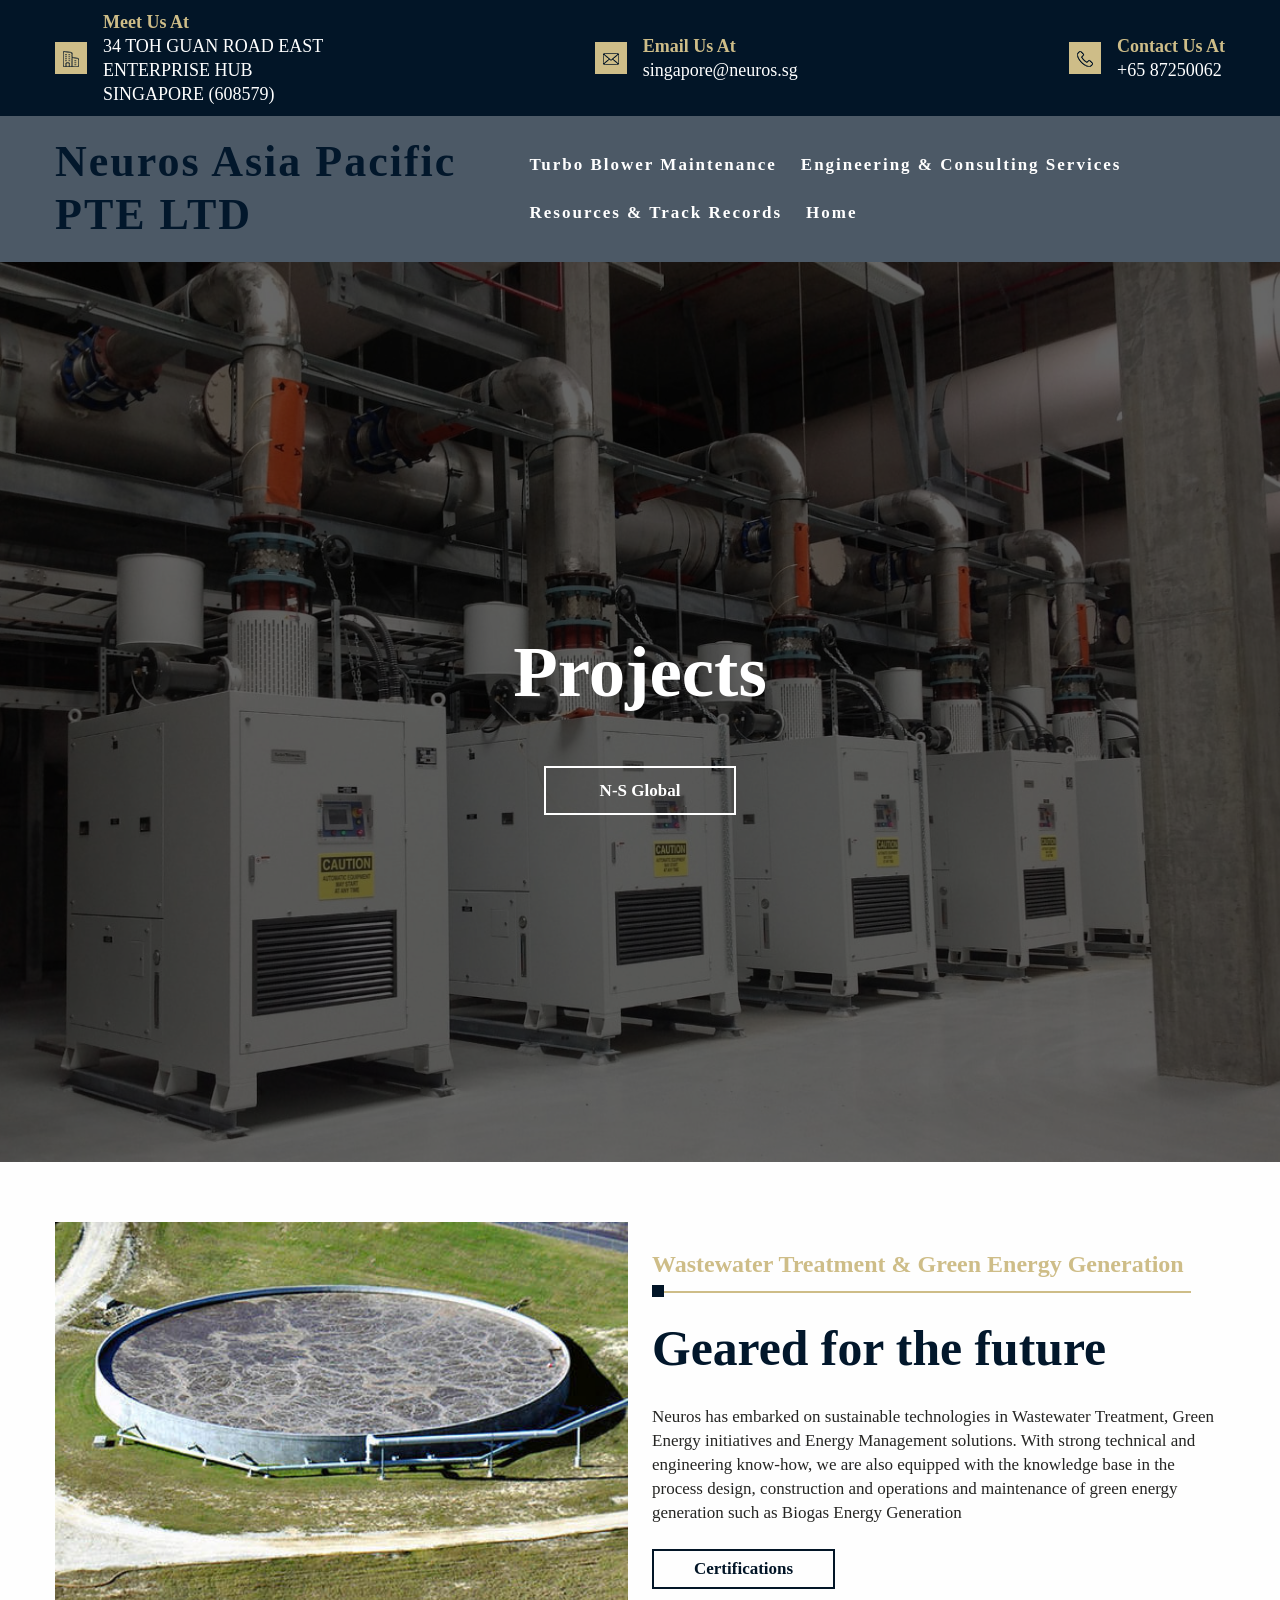
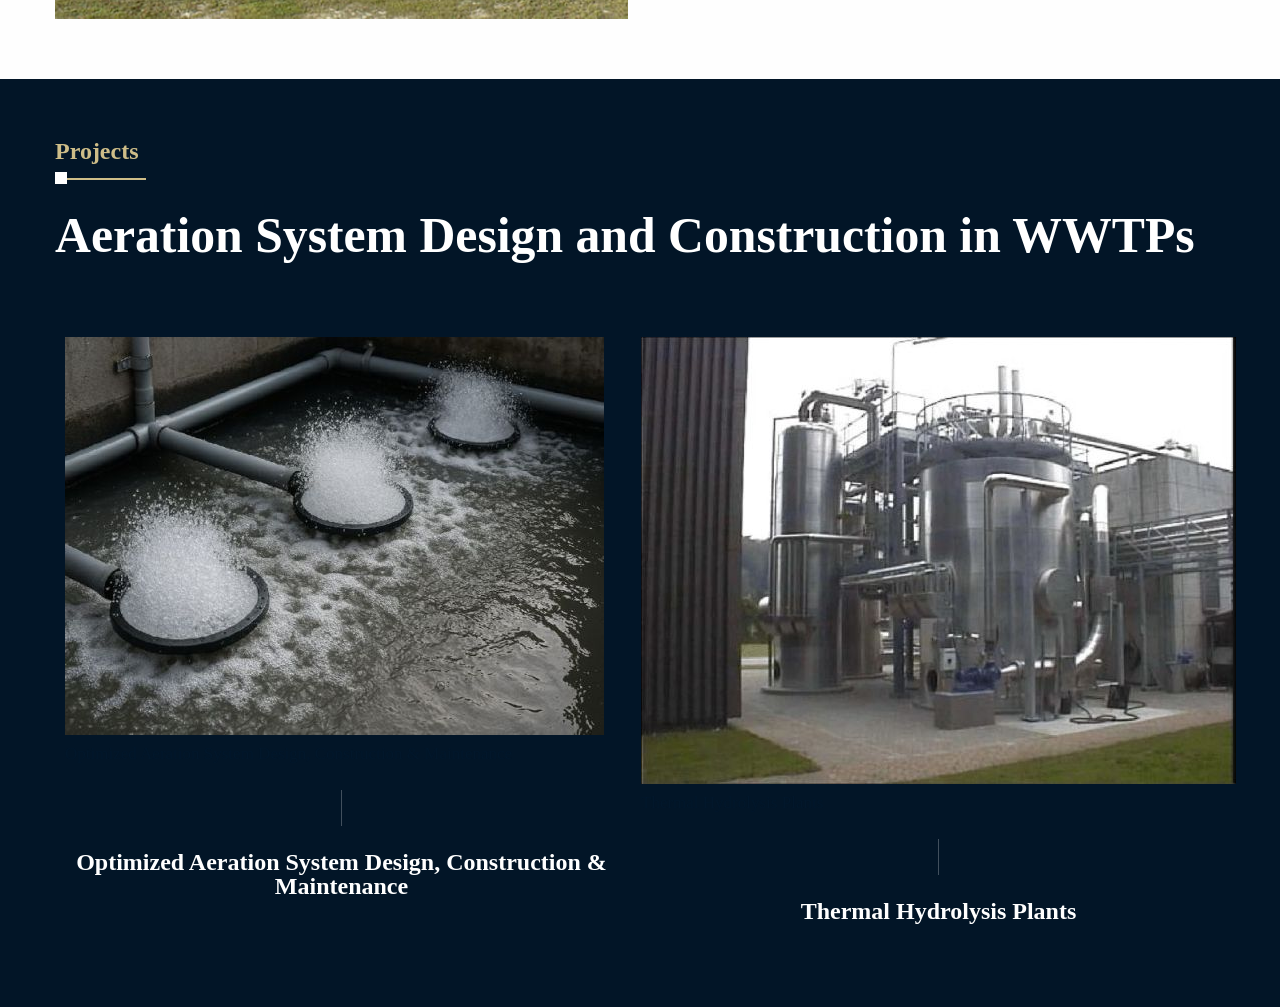
<file: projects.html>
<!DOCTYPE html>
<!-- saved from url=(0026)https://www.neuros-en.com/ -->
<html lang="en-US"><head><meta http-equiv="Content-Type" content="text/html; charset=UTF-8">
	
	<meta name="viewport" content="width=device-width, initial-scale=1">
<meta name="robots" content="max-image-preview:large">
	<style>img:is([sizes="auto" i], [sizes^="auto," i]) { contain-intrinsic-size: 3000px 1500px }</style>
	<title>Neuros Asia Pacific PTE LTD</title>
<link rel="alternate" type="application/rss+xml" title="Neuros Asia Pacific PTE LTD » Feed" href="http://localhost/wordpress/index.php/feed/">
<link rel="alternate" type="application/rss+xml" title="Neuros Asia Pacific PTE LTD » Comments Feed" href="http://localhost/wordpress/index.php/comments/feed/">
<script>
window._wpemojiSettings = {"baseUrl":"https:\/\/s.w.org\/images\/core\/emoji\/15.0.3\/72x72\/","ext":".png","svgUrl":"https:\/\/s.w.org\/images\/core\/emoji\/15.0.3\/svg\/","svgExt":".svg","source":{"concatemoji":"\/\/localhost\/wordpress\/wp-includes\/js\/wp-emoji-release.min.js?ver=6.7.1"}};
/*! This file is auto-generated */
!function(i,n){var o,s,e;function c(e){try{var t={supportTests:e,timestamp:(new Date).valueOf()};sessionStorage.setItem(o,JSON.stringify(t))}catch(e){}}function p(e,t,n){e.clearRect(0,0,e.canvas.width,e.canvas.height),e.fillText(t,0,0);var t=new Uint32Array(e.getImageData(0,0,e.canvas.width,e.canvas.height).data),r=(e.clearRect(0,0,e.canvas.width,e.canvas.height),e.fillText(n,0,0),new Uint32Array(e.getImageData(0,0,e.canvas.width,e.canvas.height).data));return t.every(function(e,t){return e===r[t]})}function u(e,t,n){switch(t){case"flag":return n(e,"\ud83c\udff3\ufe0f\u200d\u26a7\ufe0f","\ud83c\udff3\ufe0f\u200b\u26a7\ufe0f")?!1:!n(e,"\ud83c\uddfa\ud83c\uddf3","\ud83c\uddfa\u200b\ud83c\uddf3")&&!n(e,"\ud83c\udff4\udb40\udc67\udb40\udc62\udb40\udc65\udb40\udc6e\udb40\udc67\udb40\udc7f","\ud83c\udff4\u200b\udb40\udc67\u200b\udb40\udc62\u200b\udb40\udc65\u200b\udb40\udc6e\u200b\udb40\udc67\u200b\udb40\udc7f");case"emoji":return!n(e,"\ud83d\udc26\u200d\u2b1b","\ud83d\udc26\u200b\u2b1b")}return!1}function f(e,t,n){var r="undefined"!=typeof WorkerGlobalScope&&self instanceof WorkerGlobalScope?new OffscreenCanvas(300,150):i.createElement("canvas"),a=r.getContext("2d",{willReadFrequently:!0}),o=(a.textBaseline="top",a.font="600 32px Arial",{});return e.forEach(function(e){o[e]=t(a,e,n)}),o}function t(e){var t=i.createElement("script");t.src=e,t.defer=!0,i.head.appendChild(t)}"undefined"!=typeof Promise&&(o="wpEmojiSettingsSupports",s=["flag","emoji"],n.supports={everything:!0,everythingExceptFlag:!0},e=new Promise(function(e){i.addEventListener("DOMContentLoaded",e,{once:!0})}),new Promise(function(t){var n=function(){try{var e=JSON.parse(sessionStorage.getItem(o));if("object"==typeof e&&"number"==typeof e.timestamp&&(new Date).valueOf()<e.timestamp+604800&&"object"==typeof e.supportTests)return e.supportTests}catch(e){}return null}();if(!n){if("undefined"!=typeof Worker&&"undefined"!=typeof OffscreenCanvas&&"undefined"!=typeof URL&&URL.createObjectURL&&"undefined"!=typeof Blob)try{var e="postMessage("+f.toString()+"("+[JSON.stringify(s),u.toString(),p.toString()].join(",")+"));",r=new Blob([e],{type:"text/javascript"}),a=new Worker(URL.createObjectURL(r),{name:"wpTestEmojiSupports"});return void(a.onmessage=function(e){c(n=e.data),a.terminate(),t(n)})}catch(e){}c(n=f(s,u,p))}t(n)}).then(function(e){for(var t in e)n.supports[t]=e[t],n.supports.everything=n.supports.everything&&n.supports[t],"flag"!==t&&(n.supports.everythingExceptFlag=n.supports.everythingExceptFlag&&n.supports[t]);n.supports.everythingExceptFlag=n.supports.everythingExceptFlag&&!n.supports.flag,n.DOMReady=!1,n.readyCallback=function(){n.DOMReady=!0}}).then(function(){return e}).then(function(){var e;n.supports.everything||(n.readyCallback(),(e=n.source||{}).concatemoji?t(e.concatemoji):e.wpemoji&&e.twemoji&&(t(e.twemoji),t(e.wpemoji)))}))}((window,document),window._wpemojiSettings);
</script>
<link rel="stylesheet" id="wp-block-image-css" href="./Neuros Asia Pacific PTE LTD_files/style.min.css" media="all">
<style id="wp-block-image-theme-inline-css">
:root :where(.wp-block-image figcaption){color:#555;font-size:13px;text-align:center}.is-dark-theme :root :where(.wp-block-image figcaption){color:#ffffffa6}.wp-block-image{margin:0 0 1em}
</style>
<style id="wp-block-group-inline-css">
.wp-block-group{box-sizing:border-box}:where(.wp-block-group.wp-block-group-is-layout-constrained){position:relative}
</style>
<style id="wp-block-group-theme-inline-css">
:where(.wp-block-group.has-background){padding:1.25em 2.375em}
</style>
<style id="wp-block-heading-inline-css">
h1.has-background,h2.has-background,h3.has-background,h4.has-background,h5.has-background,h6.has-background{padding:1.25em 2.375em}h1.has-text-align-left[style*=writing-mode]:where([style*=vertical-lr]),h1.has-text-align-right[style*=writing-mode]:where([style*=vertical-rl]),h2.has-text-align-left[style*=writing-mode]:where([style*=vertical-lr]),h2.has-text-align-right[style*=writing-mode]:where([style*=vertical-rl]),h3.has-text-align-left[style*=writing-mode]:where([style*=vertical-lr]),h3.has-text-align-right[style*=writing-mode]:where([style*=vertical-rl]),h4.has-text-align-left[style*=writing-mode]:where([style*=vertical-lr]),h4.has-text-align-right[style*=writing-mode]:where([style*=vertical-rl]),h5.has-text-align-left[style*=writing-mode]:where([style*=vertical-lr]),h5.has-text-align-right[style*=writing-mode]:where([style*=vertical-rl]),h6.has-text-align-left[style*=writing-mode]:where([style*=vertical-lr]),h6.has-text-align-right[style*=writing-mode]:where([style*=vertical-rl]){rotate:180deg}
</style>
<style id="wp-block-paragraph-inline-css">
.is-small-text{font-size:.875em}.is-regular-text{font-size:1em}.is-large-text{font-size:2.25em}.is-larger-text{font-size:3em}.has-drop-cap:not(:focus):first-letter{float:left;font-size:8.4em;font-style:normal;font-weight:100;line-height:.68;margin:.05em .1em 0 0;text-transform:uppercase}body.rtl .has-drop-cap:not(:focus):first-letter{float:none;margin-left:.1em}p.has-drop-cap.has-background{overflow:hidden}:root :where(p.has-background){padding:1.25em 2.375em}:where(p.has-text-color:not(.has-link-color)) a{color:inherit}p.has-text-align-left[style*="writing-mode:vertical-lr"],p.has-text-align-right[style*="writing-mode:vertical-rl"]{rotate:180deg}
</style>
<link rel="stylesheet" id="wp-block-social-links-css" href="./Neuros Asia Pacific PTE LTD_files/style(1).min.css" media="all">
<style id="wp-block-site-title-inline-css">
.wp-block-site-title{box-sizing:border-box}.wp-block-site-title :where(a){color:inherit;font-family:inherit;font-size:inherit;font-style:inherit;font-weight:inherit;letter-spacing:inherit;line-height:inherit;text-decoration:inherit}
</style>
<style id="wp-block-page-list-inline-css">
.wp-block-navigation .wp-block-page-list{align-items:var(--navigation-layout-align,initial);background-color:inherit;display:flex;flex-direction:var(--navigation-layout-direction,initial);flex-wrap:var(--navigation-layout-wrap,wrap);justify-content:var(--navigation-layout-justify,initial)}.wp-block-navigation .wp-block-navigation-item{background-color:inherit}
</style>
<link rel="stylesheet" id="wp-block-navigation-css" href="./Neuros Asia Pacific PTE LTD_files/style(2).min.css" media="all">
<style id="wp-block-template-part-theme-inline-css">
:root :where(.wp-block-template-part.has-background){margin-bottom:0;margin-top:0;padding:1.25em 2.375em}
</style>
<style id="wp-block-button-inline-css">
.wp-block-button__link{box-sizing:border-box;cursor:pointer;display:inline-block;text-align:center;word-break:break-word}.wp-block-button__link.aligncenter{text-align:center}.wp-block-button__link.alignright{text-align:right}:where(.wp-block-button__link){border-radius:9999px;box-shadow:none;padding:calc(.667em + 2px) calc(1.333em + 2px);text-decoration:none}.wp-block-button[style*=text-decoration] .wp-block-button__link{text-decoration:inherit}.wp-block-buttons>.wp-block-button.has-custom-width{max-width:none}.wp-block-buttons>.wp-block-button.has-custom-width .wp-block-button__link{width:100%}.wp-block-buttons>.wp-block-button.has-custom-font-size .wp-block-button__link{font-size:inherit}.wp-block-buttons>.wp-block-button.wp-block-button__width-25{width:calc(25% - var(--wp--style--block-gap, .5em)*.75)}.wp-block-buttons>.wp-block-button.wp-block-button__width-50{width:calc(50% - var(--wp--style--block-gap, .5em)*.5)}.wp-block-buttons>.wp-block-button.wp-block-button__width-75{width:calc(75% - var(--wp--style--block-gap, .5em)*.25)}.wp-block-buttons>.wp-block-button.wp-block-button__width-100{flex-basis:100%;width:100%}.wp-block-buttons.is-vertical>.wp-block-button.wp-block-button__width-25{width:25%}.wp-block-buttons.is-vertical>.wp-block-button.wp-block-button__width-50{width:50%}.wp-block-buttons.is-vertical>.wp-block-button.wp-block-button__width-75{width:75%}.wp-block-button.is-style-squared,.wp-block-button__link.wp-block-button.is-style-squared{border-radius:0}.wp-block-button.no-border-radius,.wp-block-button__link.no-border-radius{border-radius:0!important}:root :where(.wp-block-button .wp-block-button__link.is-style-outline),:root :where(.wp-block-button.is-style-outline>.wp-block-button__link){border:2px solid;padding:.667em 1.333em}:root :where(.wp-block-button .wp-block-button__link.is-style-outline:not(.has-text-color)),:root :where(.wp-block-button.is-style-outline>.wp-block-button__link:not(.has-text-color)){color:currentColor}:root :where(.wp-block-button .wp-block-button__link.is-style-outline:not(.has-background)),:root :where(.wp-block-button.is-style-outline>.wp-block-button__link:not(.has-background)){background-color:initial;background-image:none}
</style>
<style id="wp-block-buttons-inline-css">
.wp-block-buttons.is-vertical{flex-direction:column}.wp-block-buttons.is-vertical>.wp-block-button:last-child{margin-bottom:0}.wp-block-buttons>.wp-block-button{display:inline-block;margin:0}.wp-block-buttons.is-content-justification-left{justify-content:flex-start}.wp-block-buttons.is-content-justification-left.is-vertical{align-items:flex-start}.wp-block-buttons.is-content-justification-center{justify-content:center}.wp-block-buttons.is-content-justification-center.is-vertical{align-items:center}.wp-block-buttons.is-content-justification-right{justify-content:flex-end}.wp-block-buttons.is-content-justification-right.is-vertical{align-items:flex-end}.wp-block-buttons.is-content-justification-space-between{justify-content:space-between}.wp-block-buttons.aligncenter{text-align:center}.wp-block-buttons:not(.is-content-justification-space-between,.is-content-justification-right,.is-content-justification-left,.is-content-justification-center) .wp-block-button.aligncenter{margin-left:auto;margin-right:auto;width:100%}.wp-block-buttons[style*=text-decoration] .wp-block-button,.wp-block-buttons[style*=text-decoration] .wp-block-button__link{text-decoration:inherit}.wp-block-buttons.has-custom-font-size .wp-block-button__link{font-size:inherit}.wp-block-button.aligncenter{text-align:center}
</style>
<link rel="stylesheet" id="wp-block-cover-css" href="./Neuros Asia Pacific PTE LTD_files/style(3).min.css" media="all">
<style id="wp-block-columns-inline-css">
.wp-block-columns{align-items:normal!important;box-sizing:border-box;display:flex;flex-wrap:wrap!important}@media (min-width:782px){.wp-block-columns{flex-wrap:nowrap!important}}.wp-block-columns.are-vertically-aligned-top{align-items:flex-start}.wp-block-columns.are-vertically-aligned-center{align-items:center}.wp-block-columns.are-vertically-aligned-bottom{align-items:flex-end}@media (max-width:781px){.wp-block-columns:not(.is-not-stacked-on-mobile)>.wp-block-column{flex-basis:100%!important}}@media (min-width:782px){.wp-block-columns:not(.is-not-stacked-on-mobile)>.wp-block-column{flex-basis:0;flex-grow:1}.wp-block-columns:not(.is-not-stacked-on-mobile)>.wp-block-column[style*=flex-basis]{flex-grow:0}}.wp-block-columns.is-not-stacked-on-mobile{flex-wrap:nowrap!important}.wp-block-columns.is-not-stacked-on-mobile>.wp-block-column{flex-basis:0;flex-grow:1}.wp-block-columns.is-not-stacked-on-mobile>.wp-block-column[style*=flex-basis]{flex-grow:0}:where(.wp-block-columns){margin-bottom:1.75em}:where(.wp-block-columns.has-background){padding:1.25em 2.375em}.wp-block-column{flex-grow:1;min-width:0;overflow-wrap:break-word;word-break:break-word}.wp-block-column.is-vertically-aligned-top{align-self:flex-start}.wp-block-column.is-vertically-aligned-center{align-self:center}.wp-block-column.is-vertically-aligned-bottom{align-self:flex-end}.wp-block-column.is-vertically-aligned-stretch{align-self:stretch}.wp-block-column.is-vertically-aligned-bottom,.wp-block-column.is-vertically-aligned-center,.wp-block-column.is-vertically-aligned-top{width:100%}
</style>
<style id="wp-block-spacer-inline-css">
.wp-block-spacer{clear:both}
</style>
<style id="wp-block-video-inline-css">
.wp-block-video{box-sizing:border-box}.wp-block-video video{vertical-align:middle;width:100%}@supports (position:sticky){.wp-block-video [poster]{object-fit:cover}}.wp-block-video.aligncenter{text-align:center}.wp-block-video :where(figcaption){margin-bottom:1em;margin-top:.5em}
</style>
<style id="wp-block-video-theme-inline-css">
.wp-block-video :where(figcaption){color:#555;font-size:13px;text-align:center}.is-dark-theme .wp-block-video :where(figcaption){color:#ffffffa6}.wp-block-video{margin:0 0 1em}
</style>
<style id="wp-block-post-template-inline-css">
.wp-block-post-template{list-style:none;margin-bottom:0;margin-top:0;max-width:100%;padding:0}.wp-block-post-template.is-flex-container{display:flex;flex-direction:row;flex-wrap:wrap;gap:1.25em}.wp-block-post-template.is-flex-container>li{margin:0;width:100%}@media (min-width:600px){.wp-block-post-template.is-flex-container.is-flex-container.columns-2>li{width:calc(50% - .625em)}.wp-block-post-template.is-flex-container.is-flex-container.columns-3>li{width:calc(33.33333% - .83333em)}.wp-block-post-template.is-flex-container.is-flex-container.columns-4>li{width:calc(25% - .9375em)}.wp-block-post-template.is-flex-container.is-flex-container.columns-5>li{width:calc(20% - 1em)}.wp-block-post-template.is-flex-container.is-flex-container.columns-6>li{width:calc(16.66667% - 1.04167em)}}@media (max-width:600px){.wp-block-post-template-is-layout-grid.wp-block-post-template-is-layout-grid.wp-block-post-template-is-layout-grid.wp-block-post-template-is-layout-grid{grid-template-columns:1fr}}.wp-block-post-template-is-layout-constrained>li>.alignright,.wp-block-post-template-is-layout-flow>li>.alignright{float:right;margin-inline-end:0;margin-inline-start:2em}.wp-block-post-template-is-layout-constrained>li>.alignleft,.wp-block-post-template-is-layout-flow>li>.alignleft{float:left;margin-inline-end:2em;margin-inline-start:0}.wp-block-post-template-is-layout-constrained>li>.aligncenter,.wp-block-post-template-is-layout-flow>li>.aligncenter{margin-inline-end:auto;margin-inline-start:auto}
</style>
<style id="wp-block-site-logo-inline-css">
.wp-block-site-logo{box-sizing:border-box;line-height:0}.wp-block-site-logo a{display:inline-block;line-height:0}.wp-block-site-logo.is-default-size img{height:auto;width:120px}.wp-block-site-logo img{height:auto;max-width:100%}.wp-block-site-logo a,.wp-block-site-logo img{border-radius:inherit}.wp-block-site-logo.aligncenter{margin-left:auto;margin-right:auto;text-align:center}:root :where(.wp-block-site-logo.is-style-rounded){border-radius:9999px}
</style>
<style id="wp-block-separator-inline-css">
@charset "UTF-8";.wp-block-separator{border:none;border-top:2px solid}:root :where(.wp-block-separator.is-style-dots){height:auto;line-height:1;text-align:center}:root :where(.wp-block-separator.is-style-dots):before{color:currentColor;content:"···";font-family:serif;font-size:1.5em;letter-spacing:2em;padding-left:2em}.wp-block-separator.is-style-dots{background:none!important;border:none!important}
</style>
<style id="wp-block-separator-theme-inline-css">
.wp-block-separator.has-css-opacity{opacity:.4}.wp-block-separator{border:none;border-bottom:2px solid;margin-left:auto;margin-right:auto}.wp-block-separator.has-alpha-channel-opacity{opacity:1}.wp-block-separator:not(.is-style-wide):not(.is-style-dots){width:100px}.wp-block-separator.has-background:not(.is-style-dots){border-bottom:none;height:1px}.wp-block-separator.has-background:not(.is-style-wide):not(.is-style-dots){height:2px}
</style>
<style id="wp-block-library-inline-css">
:root{--wp-admin-theme-color:#007cba;--wp-admin-theme-color--rgb:0,124,186;--wp-admin-theme-color-darker-10:#006ba1;--wp-admin-theme-color-darker-10--rgb:0,107,161;--wp-admin-theme-color-darker-20:#005a87;--wp-admin-theme-color-darker-20--rgb:0,90,135;--wp-admin-border-width-focus:2px;--wp-block-synced-color:#7a00df;--wp-block-synced-color--rgb:122,0,223;--wp-bound-block-color:var(--wp-block-synced-color)}@media (min-resolution:192dpi){:root{--wp-admin-border-width-focus:1.5px}}.wp-element-button{cursor:pointer}:root{--wp--preset--font-size--normal:16px;--wp--preset--font-size--huge:42px}:root .has-very-light-gray-background-color{background-color:#eee}:root .has-very-dark-gray-background-color{background-color:#313131}:root .has-very-light-gray-color{color:#eee}:root .has-very-dark-gray-color{color:#313131}:root .has-vivid-green-cyan-to-vivid-cyan-blue-gradient-background{background:linear-gradient(135deg,#00d084,#0693e3)}:root .has-purple-crush-gradient-background{background:linear-gradient(135deg,#34e2e4,#4721fb 50%,#ab1dfe)}:root .has-hazy-dawn-gradient-background{background:linear-gradient(135deg,#faaca8,#dad0ec)}:root .has-subdued-olive-gradient-background{background:linear-gradient(135deg,#fafae1,#67a671)}:root .has-atomic-cream-gradient-background{background:linear-gradient(135deg,#fdd79a,#004a59)}:root .has-nightshade-gradient-background{background:linear-gradient(135deg,#330968,#31cdcf)}:root .has-midnight-gradient-background{background:linear-gradient(135deg,#020381,#2874fc)}.has-regular-font-size{font-size:1em}.has-larger-font-size{font-size:2.625em}.has-normal-font-size{font-size:var(--wp--preset--font-size--normal)}.has-huge-font-size{font-size:var(--wp--preset--font-size--huge)}.has-text-align-center{text-align:center}.has-text-align-left{text-align:left}.has-text-align-right{text-align:right}#end-resizable-editor-section{display:none}.aligncenter{clear:both}.items-justified-left{justify-content:flex-start}.items-justified-center{justify-content:center}.items-justified-right{justify-content:flex-end}.items-justified-space-between{justify-content:space-between}.screen-reader-text{border:0;clip:rect(1px,1px,1px,1px);clip-path:inset(50%);height:1px;margin:-1px;overflow:hidden;padding:0;position:absolute;width:1px;word-wrap:normal!important}.screen-reader-text:focus{background-color:#ddd;clip:auto!important;clip-path:none;color:#444;display:block;font-size:1em;height:auto;left:5px;line-height:normal;padding:15px 23px 14px;text-decoration:none;top:5px;width:auto;z-index:100000}html :where(.has-border-color){border-style:solid}html :where([style*=border-top-color]){border-top-style:solid}html :where([style*=border-right-color]){border-right-style:solid}html :where([style*=border-bottom-color]){border-bottom-style:solid}html :where([style*=border-left-color]){border-left-style:solid}html :where([style*=border-width]){border-style:solid}html :where([style*=border-top-width]){border-top-style:solid}html :where([style*=border-right-width]){border-right-style:solid}html :where([style*=border-bottom-width]){border-bottom-style:solid}html :where([style*=border-left-width]){border-left-style:solid}html :where(img[class*=wp-image-]){height:auto;max-width:100%}:where(figure){margin:0 0 1em}html :where(.is-position-sticky){--wp-admin--admin-bar--position-offset:var(--wp-admin--admin-bar--height,0px)}@media screen and (max-width:600px){html :where(.is-position-sticky){--wp-admin--admin-bar--position-offset:0px}}
</style>
<style id="global-styles-inline-css">
:root{--wp--preset--aspect-ratio--square: 1;--wp--preset--aspect-ratio--4-3: 4/3;--wp--preset--aspect-ratio--3-4: 3/4;--wp--preset--aspect-ratio--3-2: 3/2;--wp--preset--aspect-ratio--2-3: 2/3;--wp--preset--aspect-ratio--16-9: 16/9;--wp--preset--aspect-ratio--9-16: 9/16;--wp--preset--color--black: #000000;--wp--preset--color--cyan-bluish-gray: #abb8c3;--wp--preset--color--white: #ffffff;--wp--preset--color--pale-pink: #f78da7;--wp--preset--color--vivid-red: #cf2e2e;--wp--preset--color--luminous-vivid-orange: #ff6900;--wp--preset--color--luminous-vivid-amber: #fcb900;--wp--preset--color--light-green-cyan: #7bdcb5;--wp--preset--color--vivid-green-cyan: #00d084;--wp--preset--color--pale-cyan-blue: #8ed1fc;--wp--preset--color--vivid-cyan-blue: #0693e3;--wp--preset--color--vivid-purple: #9b51e0;--wp--preset--color--base: #fefefe;--wp--preset--color--body-text: #252523;--wp--preset--color--section-bg: #f8f8f8;--wp--preset--color--heading: #02172b;--wp--preset--color--primary: #cebd88;--wp--preset--color--secondary: #021527;--wp--preset--gradient--vivid-cyan-blue-to-vivid-purple: linear-gradient(135deg,rgba(6,147,227,1) 0%,rgb(155,81,224) 100%);--wp--preset--gradient--light-green-cyan-to-vivid-green-cyan: linear-gradient(135deg,rgb(122,220,180) 0%,rgb(0,208,130) 100%);--wp--preset--gradient--luminous-vivid-amber-to-luminous-vivid-orange: linear-gradient(135deg,rgba(252,185,0,1) 0%,rgba(255,105,0,1) 100%);--wp--preset--gradient--luminous-vivid-orange-to-vivid-red: linear-gradient(135deg,rgba(255,105,0,1) 0%,rgb(207,46,46) 100%);--wp--preset--gradient--very-light-gray-to-cyan-bluish-gray: linear-gradient(135deg,rgb(238,238,238) 0%,rgb(169,184,195) 100%);--wp--preset--gradient--cool-to-warm-spectrum: linear-gradient(135deg,rgb(74,234,220) 0%,rgb(151,120,209) 20%,rgb(207,42,186) 40%,rgb(238,44,130) 60%,rgb(251,105,98) 80%,rgb(254,248,76) 100%);--wp--preset--gradient--blush-light-purple: linear-gradient(135deg,rgb(255,206,236) 0%,rgb(152,150,240) 100%);--wp--preset--gradient--blush-bordeaux: linear-gradient(135deg,rgb(254,205,165) 0%,rgb(254,45,45) 50%,rgb(107,0,62) 100%);--wp--preset--gradient--luminous-dusk: linear-gradient(135deg,rgb(255,203,112) 0%,rgb(199,81,192) 50%,rgb(65,88,208) 100%);--wp--preset--gradient--pale-ocean: linear-gradient(135deg,rgb(255,245,203) 0%,rgb(182,227,212) 50%,rgb(51,167,181) 100%);--wp--preset--gradient--electric-grass: linear-gradient(135deg,rgb(202,248,128) 0%,rgb(113,206,126) 100%);--wp--preset--gradient--midnight: linear-gradient(135deg,rgb(2,3,129) 0%,rgb(40,116,252) 100%);--wp--preset--font-size--small: 16px;--wp--preset--font-size--medium: 18px;--wp--preset--font-size--large: 26px;--wp--preset--font-size--x-large: 42px;--wp--preset--font-size--body-text: 17px;--wp--preset--font-size--extra-small: 14px;--wp--preset--font-size--regular: 22px;--wp--preset--font-size--extra-large: 32px;--wp--preset--font-size--big: clamp(1.875rem, 1.725rem + 0.75vw, 2.625rem);;--wp--preset--font-size--huge: clamp(40px, calc(2.25rem + ((1vw - 3.2px) * 2.375)), 74px);;--wp--preset--font-size--gigantic: clamp(42px, calc(2.625rem + ((1vw - 3.2px) * 2.75)), 86px);;--wp--preset--font-size--banner-title: clamp(2.625rem, 1.982rem + 3.214vw, 4.875rem);--wp--preset--font-size--section-title: clamp(2.25rem, 1.964rem + 1.429vw, 3.25rem);--wp--preset--font-family--cormorant: "Cormorant Infant", sans serif;--wp--preset--spacing--20: 0.44rem;--wp--preset--spacing--30: 0.67rem;--wp--preset--spacing--40: 1rem;--wp--preset--spacing--50: 1.5rem;--wp--preset--spacing--60: 2.25rem;--wp--preset--spacing--70: 3.38rem;--wp--preset--spacing--80: 5.06rem;--wp--preset--shadow--natural: 6px 6px 9px rgba(0, 0, 0, 0.2);--wp--preset--shadow--deep: 12px 12px 50px rgba(0, 0, 0, 0.4);--wp--preset--shadow--sharp: 6px 6px 0px rgba(0, 0, 0, 0.2);--wp--preset--shadow--outlined: 6px 6px 0px -3px rgba(255, 255, 255, 1), 6px 6px rgba(0, 0, 0, 1);--wp--preset--shadow--crisp: 6px 6px 0px rgba(0, 0, 0, 1);}:root { --wp--style--global--content-size: 990px;--wp--style--global--wide-size: 1170px; }:where(body) { margin: 0; }.wp-site-blocks { padding-top: var(--wp--style--root--padding-top); padding-bottom: var(--wp--style--root--padding-bottom); }.has-global-padding { padding-right: var(--wp--style--root--padding-right); padding-left: var(--wp--style--root--padding-left); }.has-global-padding > .alignfull { margin-right: calc(var(--wp--style--root--padding-right) * -1); margin-left: calc(var(--wp--style--root--padding-left) * -1); }.has-global-padding :where(:not(.alignfull.is-layout-flow) > .has-global-padding:not(.wp-block-block, .alignfull)) { padding-right: 0; padding-left: 0; }.has-global-padding :where(:not(.alignfull.is-layout-flow) > .has-global-padding:not(.wp-block-block, .alignfull)) > .alignfull { margin-left: 0; margin-right: 0; }.wp-site-blocks > .alignleft { float: left; margin-right: 2em; }.wp-site-blocks > .alignright { float: right; margin-left: 2em; }.wp-site-blocks > .aligncenter { justify-content: center; margin-left: auto; margin-right: auto; }:where(.wp-site-blocks) > * { margin-block-start: 24px; margin-block-end: 0; }:where(.wp-site-blocks) > :first-child { margin-block-start: 0; }:where(.wp-site-blocks) > :last-child { margin-block-end: 0; }:root { --wp--style--block-gap: 24px; }:root :where(.is-layout-flow) > :first-child{margin-block-start: 0;}:root :where(.is-layout-flow) > :last-child{margin-block-end: 0;}:root :where(.is-layout-flow) > *{margin-block-start: 24px;margin-block-end: 0;}:root :where(.is-layout-constrained) > :first-child{margin-block-start: 0;}:root :where(.is-layout-constrained) > :last-child{margin-block-end: 0;}:root :where(.is-layout-constrained) > *{margin-block-start: 24px;margin-block-end: 0;}:root :where(.is-layout-flex){gap: 24px;}:root :where(.is-layout-grid){gap: 24px;}.is-layout-flow > .alignleft{float: left;margin-inline-start: 0;margin-inline-end: 2em;}.is-layout-flow > .alignright{float: right;margin-inline-start: 2em;margin-inline-end: 0;}.is-layout-flow > .aligncenter{margin-left: auto !important;margin-right: auto !important;}.is-layout-constrained > .alignleft{float: left;margin-inline-start: 0;margin-inline-end: 2em;}.is-layout-constrained > .alignright{float: right;margin-inline-start: 2em;margin-inline-end: 0;}.is-layout-constrained > .aligncenter{margin-left: auto !important;margin-right: auto !important;}.is-layout-constrained > :where(:not(.alignleft):not(.alignright):not(.alignfull)){max-width: var(--wp--style--global--content-size);margin-left: auto !important;margin-right: auto !important;}.is-layout-constrained > .alignwide{max-width: var(--wp--style--global--wide-size);}body .is-layout-flex{display: flex;}.is-layout-flex{flex-wrap: wrap;align-items: center;}.is-layout-flex > :is(*, div){margin: 0;}body .is-layout-grid{display: grid;}.is-layout-grid > :is(*, div){margin: 0;}body{background-color: var(--wp--preset--color--base);color: var(--wp--preset--color--body-text);font-family: var(--wp--preset--font-family--cormorant);font-size: var(--wp--preset--font-size--body-text);font-weight: 400;line-height: 1.5rem;margin-top: 0;margin-right: 0;margin-bottom: 0;margin-left: 0;--wp--style--root--padding-top: 0;--wp--style--root--padding-right: 0;--wp--style--root--padding-bottom: 0;--wp--style--root--padding-left: 0;}a:where(:not(.wp-element-button)){color: var(--wp--preset--color--heading);text-decoration: underline;}:root :where(a:where(:not(.wp-element-button)):hover){color: var(--wp--preset--color--primary);}:root :where(a:where(:not(.wp-element-button)):focus){color: var(--wp--preset--color--primary);outline-style: dotted;outline-width: 1px;}h1, h2, h3, h4, h5, h6{color: var(--wp--preset--color--heading);font-family: var(--wp--preset--font-family--cormorant);font-weight: 700;}h1{font-size: 50px;line-height: 1.5;}h2{font-size: 44px;line-height: 1.3;}h3{font-size: 28px;}h4{font-size: 24px;}h5{font-size: 22px;}h6{font-size: 18px;}:root :where(.wp-element-button, .wp-block-button__link){background-color: var(--wp--preset--color--primary);border-width: 0;color: var(--wp--preset--color--white);font-family: inherit;font-size: inherit;line-height: inherit;padding: calc(0.667em + 2px) calc(1.333em + 2px);text-decoration: none;}:root :where(.wp-element-button:hover, .wp-block-button__link:hover){background-color: var(--wp--preset--color--secondary);color: var(--wp--preset--color--white);}.has-black-color{color: var(--wp--preset--color--black) !important;}.has-cyan-bluish-gray-color{color: var(--wp--preset--color--cyan-bluish-gray) !important;}.has-white-color{color: var(--wp--preset--color--white) !important;}.has-pale-pink-color{color: var(--wp--preset--color--pale-pink) !important;}.has-vivid-red-color{color: var(--wp--preset--color--vivid-red) !important;}.has-luminous-vivid-orange-color{color: var(--wp--preset--color--luminous-vivid-orange) !important;}.has-luminous-vivid-amber-color{color: var(--wp--preset--color--luminous-vivid-amber) !important;}.has-light-green-cyan-color{color: var(--wp--preset--color--light-green-cyan) !important;}.has-vivid-green-cyan-color{color: var(--wp--preset--color--vivid-green-cyan) !important;}.has-pale-cyan-blue-color{color: var(--wp--preset--color--pale-cyan-blue) !important;}.has-vivid-cyan-blue-color{color: var(--wp--preset--color--vivid-cyan-blue) !important;}.has-vivid-purple-color{color: var(--wp--preset--color--vivid-purple) !important;}.has-base-color{color: var(--wp--preset--color--base) !important;}.has-body-text-color{color: var(--wp--preset--color--body-text) !important;}.has-section-bg-color{color: var(--wp--preset--color--section-bg) !important;}.has-heading-color{color: var(--wp--preset--color--heading) !important;}.has-primary-color{color: var(--wp--preset--color--primary) !important;}.has-secondary-color{color: var(--wp--preset--color--secondary) !important;}.has-black-background-color{background-color: var(--wp--preset--color--black) !important;}.has-cyan-bluish-gray-background-color{background-color: var(--wp--preset--color--cyan-bluish-gray) !important;}.has-white-background-color{background-color: var(--wp--preset--color--white) !important;}.has-pale-pink-background-color{background-color: var(--wp--preset--color--pale-pink) !important;}.has-vivid-red-background-color{background-color: var(--wp--preset--color--vivid-red) !important;}.has-luminous-vivid-orange-background-color{background-color: var(--wp--preset--color--luminous-vivid-orange) !important;}.has-luminous-vivid-amber-background-color{background-color: var(--wp--preset--color--luminous-vivid-amber) !important;}.has-light-green-cyan-background-color{background-color: var(--wp--preset--color--light-green-cyan) !important;}.has-vivid-green-cyan-background-color{background-color: var(--wp--preset--color--vivid-green-cyan) !important;}.has-pale-cyan-blue-background-color{background-color: var(--wp--preset--color--pale-cyan-blue) !important;}.has-vivid-cyan-blue-background-color{background-color: var(--wp--preset--color--vivid-cyan-blue) !important;}.has-vivid-purple-background-color{background-color: var(--wp--preset--color--vivid-purple) !important;}.has-base-background-color{background-color: var(--wp--preset--color--base) !important;}.has-body-text-background-color{background-color: var(--wp--preset--color--body-text) !important;}.has-section-bg-background-color{background-color: var(--wp--preset--color--section-bg) !important;}.has-heading-background-color{background-color: var(--wp--preset--color--heading) !important;}.has-primary-background-color{background-color: var(--wp--preset--color--primary) !important;}.has-secondary-background-color{background-color: var(--wp--preset--color--secondary) !important;}.has-black-border-color{border-color: var(--wp--preset--color--black) !important;}.has-cyan-bluish-gray-border-color{border-color: var(--wp--preset--color--cyan-bluish-gray) !important;}.has-white-border-color{border-color: var(--wp--preset--color--white) !important;}.has-pale-pink-border-color{border-color: var(--wp--preset--color--pale-pink) !important;}.has-vivid-red-border-color{border-color: var(--wp--preset--color--vivid-red) !important;}.has-luminous-vivid-orange-border-color{border-color: var(--wp--preset--color--luminous-vivid-orange) !important;}.has-luminous-vivid-amber-border-color{border-color: var(--wp--preset--color--luminous-vivid-amber) !important;}.has-light-green-cyan-border-color{border-color: var(--wp--preset--color--light-green-cyan) !important;}.has-vivid-green-cyan-border-color{border-color: var(--wp--preset--color--vivid-green-cyan) !important;}.has-pale-cyan-blue-border-color{border-color: var(--wp--preset--color--pale-cyan-blue) !important;}.has-vivid-cyan-blue-border-color{border-color: var(--wp--preset--color--vivid-cyan-blue) !important;}.has-vivid-purple-border-color{border-color: var(--wp--preset--color--vivid-purple) !important;}.has-base-border-color{border-color: var(--wp--preset--color--base) !important;}.has-body-text-border-color{border-color: var(--wp--preset--color--body-text) !important;}.has-section-bg-border-color{border-color: var(--wp--preset--color--section-bg) !important;}.has-heading-border-color{border-color: var(--wp--preset--color--heading) !important;}.has-primary-border-color{border-color: var(--wp--preset--color--primary) !important;}.has-secondary-border-color{border-color: var(--wp--preset--color--secondary) !important;}.has-vivid-cyan-blue-to-vivid-purple-gradient-background{background: var(--wp--preset--gradient--vivid-cyan-blue-to-vivid-purple) !important;}.has-light-green-cyan-to-vivid-green-cyan-gradient-background{background: var(--wp--preset--gradient--light-green-cyan-to-vivid-green-cyan) !important;}.has-luminous-vivid-amber-to-luminous-vivid-orange-gradient-background{background: var(--wp--preset--gradient--luminous-vivid-amber-to-luminous-vivid-orange) !important;}.has-luminous-vivid-orange-to-vivid-red-gradient-background{background: var(--wp--preset--gradient--luminous-vivid-orange-to-vivid-red) !important;}.has-very-light-gray-to-cyan-bluish-gray-gradient-background{background: var(--wp--preset--gradient--very-light-gray-to-cyan-bluish-gray) !important;}.has-cool-to-warm-spectrum-gradient-background{background: var(--wp--preset--gradient--cool-to-warm-spectrum) !important;}.has-blush-light-purple-gradient-background{background: var(--wp--preset--gradient--blush-light-purple) !important;}.has-blush-bordeaux-gradient-background{background: var(--wp--preset--gradient--blush-bordeaux) !important;}.has-luminous-dusk-gradient-background{background: var(--wp--preset--gradient--luminous-dusk) !important;}.has-pale-ocean-gradient-background{background: var(--wp--preset--gradient--pale-ocean) !important;}.has-electric-grass-gradient-background{background: var(--wp--preset--gradient--electric-grass) !important;}.has-midnight-gradient-background{background: var(--wp--preset--gradient--midnight) !important;}.has-small-font-size{font-size: var(--wp--preset--font-size--small) !important;}.has-medium-font-size{font-size: var(--wp--preset--font-size--medium) !important;}.has-large-font-size{font-size: var(--wp--preset--font-size--large) !important;}.has-x-large-font-size{font-size: var(--wp--preset--font-size--x-large) !important;}.has-body-text-font-size{font-size: var(--wp--preset--font-size--body-text) !important;}.has-extra-small-font-size{font-size: var(--wp--preset--font-size--extra-small) !important;}.has-regular-font-size{font-size: var(--wp--preset--font-size--regular) !important;}.has-extra-large-font-size{font-size: var(--wp--preset--font-size--extra-large) !important;}.has-big-font-size{font-size: var(--wp--preset--font-size--big) !important;}.has-huge-font-size{font-size: var(--wp--preset--font-size--huge) !important;}.has-gigantic-font-size{font-size: var(--wp--preset--font-size--gigantic) !important;}.has-banner-title-font-size{font-size: var(--wp--preset--font-size--banner-title) !important;}.has-section-title-font-size{font-size: var(--wp--preset--font-size--section-title) !important;}.has-cormorant-font-family{font-family: var(--wp--preset--font-family--cormorant) !important;}
:root :where(.wp-block-site-title){font-family: var(--wp--preset--font-family--cormorant);font-size: clamp(2rem, 1.75rem + 1.25vw, 3rem);font-weight: 700;letter-spacing: 2px;line-height: 1.2;}
:root :where(.wp-block-site-title a:where(:not(.wp-element-button))){color: var(--wp--preset--color--white);;text-decoration: none;text-transform: uppercase;}
:root :where(.wp-block-navigation){color: var(--wp--preset--color--white);;font-weight: 500;letter-spacing: 2px;}
:root :where(.wp-block-navigation a:where(:not(.wp-element-button)):hover){color: var(--wp--preset--color--primary);;}
:root :where(.wp-block-navigation a:where(:not(.wp-element-button)):focus){color: var(--wp--preset--color--primary);;}
:root :where(.wp-block-navigation a:where(:not(.wp-element-button)):active){color: var(--wp--preset--color--primary);;}
</style>
<style id="block-style-variation-styles-inline-css">
:root :where(.wp-block-button.is-style-outline--2 .wp-block-button__link){background: transparent none;border-color: currentColor;border-width: 2px;border-style: solid;color: currentColor;padding-top: 0.667em;padding-right: 1.33em;padding-bottom: 0.667em;padding-left: 1.33em;}
:root :where(.wp-block-button.is-style-outline--3 .wp-block-button__link){background: transparent none;border-color: currentColor;border-width: 2px;border-style: solid;color: currentColor;padding-top: 0.667em;padding-right: 1.33em;padding-bottom: 0.667em;padding-left: 1.33em;}
</style>
<style id="wp-emoji-styles-inline-css">

	img.wp-smiley, img.emoji {
		display: inline !important;
		border: none !important;
		box-shadow: none !important;
		height: 1em !important;
		width: 1em !important;
		margin: 0 0.07em !important;
		vertical-align: -0.1em !important;
		background: none !important;
		padding: 0 !important;
	}
</style>
<style id="core-block-supports-inline-css">
.wp-container-core-group-is-layout-1 > .alignfull{margin-right:calc(8px * -1);margin-left:calc(8px * -1);}.wp-container-core-group-is-layout-2{flex-wrap:nowrap;}.wp-elements-7f671bbce74fe8f46deda28e796451b6 a:where(:not(.wp-element-button)){color:var(--wp--preset--color--primary);}.wp-elements-4c15d3782930bd5530cd4fe86ea6f020 a:where(:not(.wp-element-button)){color:var(--wp--preset--color--white);}.wp-elements-e3b4228ef923884264a861cd309677a4 a:where(:not(.wp-element-button)){color:var(--wp--preset--color--white);}.wp-container-core-group-is-layout-4{flex-wrap:nowrap;gap:var(--wp--preset--spacing--40);}.wp-container-core-group-is-layout-6 > .alignfull{margin-right:calc(8px * -1);margin-left:calc(8px * -1);}.wp-container-core-group-is-layout-7{flex-wrap:nowrap;}.wp-elements-3c8b5058a8112f99f5ab5758b7c38294 a:where(:not(.wp-element-button)){color:var(--wp--preset--color--primary);}.wp-elements-1369b86f4e68a18a58301c65138ddeb7 a:where(:not(.wp-element-button)){color:var(--wp--preset--color--white);}.wp-elements-1369b86f4e68a18a58301c65138ddeb7 a:where(:not(.wp-element-button)):hover{color:var(--wp--preset--color--primary);}.wp-container-core-group-is-layout-9{flex-wrap:nowrap;gap:var(--wp--preset--spacing--40);}.wp-container-core-group-is-layout-11 > .alignfull{margin-right:calc(8px * -1);margin-left:calc(8px * -1);}.wp-container-core-group-is-layout-12{flex-wrap:nowrap;}.wp-elements-10c908cb2193e5c9bd5df4fc8b81b80b a:where(:not(.wp-element-button)){color:var(--wp--preset--color--primary);}.wp-elements-07b665c57a3259fecd148f015619092c a:where(:not(.wp-element-button)){color:var(--wp--preset--color--white);}.wp-container-core-group-is-layout-14{flex-wrap:nowrap;gap:var(--wp--preset--spacing--40);}.wp-container-core-social-links-is-layout-1{gap:0 var(--wp--preset--spacing--30);justify-content:center;}.wp-container-core-group-is-layout-17{justify-content:space-between;}.wp-container-core-group-is-layout-19 > .alignfull{margin-right:calc(20px * -1);margin-left:calc(20px * -1);}.wp-container-core-group-is-layout-22{flex-wrap:nowrap;justify-content:space-between;}.wp-container-core-group-is-layout-24 > .alignfull{margin-right:calc(20px * -1);margin-left:calc(20px * -1);}.wp-container-core-group-is-layout-26{flex-wrap:nowrap;justify-content:center;}.wp-container-core-buttons-is-layout-1{justify-content:center;}.wp-elements-000263e3c2ca18e95a20760b6f0f0b2a a:where(:not(.wp-element-button)){color:var(--wp--preset--color--primary);}.wp-container-core-group-is-layout-30 > .alignfull{margin-right:calc(var(--wp--preset--spacing--20) * -1);}.wp-container-core-group-is-layout-31{flex-wrap:nowrap;}.wp-container-core-columns-is-layout-1{flex-wrap:nowrap;}.wp-container-core-group-is-layout-33 > .alignfull{margin-right:calc(20px * -1);margin-left:calc(20px * -1);}.wp-elements-a5fbb5cc9665f9578f7b5a1963711f14 a:where(:not(.wp-element-button)){color:var(--wp--preset--color--primary);}.wp-container-core-group-is-layout-34 > .alignfull{margin-right:calc(var(--wp--preset--spacing--20) * -1);}.wp-container-core-group-is-layout-35{flex-wrap:nowrap;}.wp-elements-3144674e1aa13f051de1ce1170318845 a:where(:not(.wp-element-button)){color:var(--wp--preset--color--white);}.wp-container-core-group-is-layout-37{flex-wrap:nowrap;justify-content:center;}.wp-container-core-group-is-layout-38 > :where(:not(.alignleft):not(.alignright):not(.alignfull)){max-width:2px;margin-left:auto !important;margin-right:auto !important;}.wp-container-core-group-is-layout-38 > .alignwide{max-width:2px;}.wp-container-core-group-is-layout-38 .alignfull{max-width:none;}.wp-container-core-group-is-layout-38 > .alignfull{margin-right:calc(1px * -1);}.wp-container-core-group-is-layout-39{flex-wrap:nowrap;justify-content:center;}.wp-elements-265c0423c9809eb2a9fdf02b51b2949f a:where(:not(.wp-element-button)){color:var(--wp--preset--color--white);}.wp-container-core-buttons-is-layout-3{justify-content:center;}.wp-container-core-group-is-layout-40 > .alignfull{margin-right:calc(10px * -1);margin-left:calc(10px * -1);}.wp-container-core-group-is-layout-41{flex-wrap:nowrap;justify-content:center;}.wp-container-core-group-is-layout-42 > :where(:not(.alignleft):not(.alignright):not(.alignfull)){max-width:2px;margin-left:auto !important;margin-right:auto !important;}.wp-container-core-group-is-layout-42 > .alignwide{max-width:2px;}.wp-container-core-group-is-layout-42 .alignfull{max-width:none;}.wp-container-core-group-is-layout-42 > .alignfull{margin-right:calc(1px * -1);}.wp-container-core-group-is-layout-43{flex-wrap:nowrap;justify-content:center;}.wp-elements-1339e7c4c3574988b33f77d054b0fec6 a:where(:not(.wp-element-button)){color:var(--wp--preset--color--white);}.wp-container-core-buttons-is-layout-4{justify-content:center;}.wp-container-core-group-is-layout-44 > .alignfull{margin-right:calc(10px * -1);margin-left:calc(10px * -1);}.wp-container-core-group-is-layout-45{flex-wrap:nowrap;justify-content:center;}.wp-container-core-group-is-layout-46 > :where(:not(.alignleft):not(.alignright):not(.alignfull)){max-width:2px;margin-left:auto !important;margin-right:auto !important;}.wp-container-core-group-is-layout-46 > .alignwide{max-width:2px;}.wp-container-core-group-is-layout-46 .alignfull{max-width:none;}.wp-container-core-group-is-layout-46 > .alignfull{margin-right:calc(1px * -1);}.wp-container-core-group-is-layout-47{flex-wrap:nowrap;justify-content:center;}.wp-elements-2263a16997ead036b8bb0e97afa03f2c a:where(:not(.wp-element-button)){color:var(--wp--preset--color--white);}.wp-container-core-buttons-is-layout-5{justify-content:center;}.wp-container-core-group-is-layout-48 > .alignfull{margin-right:calc(10px * -1);margin-left:calc(10px * -1);}.wp-container-core-columns-is-layout-2{flex-wrap:nowrap;}.wp-container-core-group-is-layout-50 > .alignfull{margin-right:calc(20px * -1);margin-left:calc(20px * -1);}.wp-elements-57a2d1cd574c25391beecdeb4c21fb04 a:where(:not(.wp-element-button)){color:var(--wp--preset--color--primary);}.wp-container-core-group-is-layout-51 > .alignfull{margin-right:calc(var(--wp--preset--spacing--20) * -1);}.wp-container-core-group-is-layout-52{flex-wrap:nowrap;}.wp-elements-e4ec87da910629d2d2d40fbd28763529 a:where(:not(.wp-element-button)){color:var(--wp--preset--color--heading);}.wp-container-core-group-is-layout-55 > .alignfull{margin-right:calc(20px * -1);margin-left:calc(20px * -1);}.wp-container-core-group-is-layout-56 > .alignfull{margin-right:calc(20px * -1);margin-left:calc(20px * -1);}.wp-elements-504e929e92fd48509d5cea69bab7e6a3 a:where(:not(.wp-element-button)){color:var(--wp--preset--color--primary);}.wp-container-core-group-is-layout-57 > .alignfull{margin-right:calc(var(--wp--preset--spacing--20) * -1);}.wp-container-core-group-is-layout-58{flex-wrap:nowrap;}.wp-elements-9e4081898339fae793047a94a7e5c815 a:where(:not(.wp-element-button)){color:var(--wp--preset--color--heading);}.wp-container-core-group-is-layout-61 > .alignfull{margin-right:calc(20px * -1);margin-left:calc(20px * -1);}.wp-container-core-group-is-layout-63{flex-wrap:nowrap;}.wp-container-core-group-is-layout-66{justify-content:space-between;}.wp-container-core-group-is-layout-68 > :where(:not(.alignleft):not(.alignright):not(.alignfull)){max-width:80px;margin-left:auto !important;margin-right:auto !important;}.wp-container-core-group-is-layout-68 > .alignwide{max-width:80px;}.wp-container-core-group-is-layout-68 .alignfull{max-width:none;}.wp-container-core-group-is-layout-68 > .alignfull{margin-right:calc(var(--wp--preset--spacing--40) * -1);margin-left:calc(var(--wp--preset--spacing--40) * -1);}.wp-container-core-group-is-layout-69{flex-wrap:nowrap;justify-content:center;}.wp-elements-f620f4cd3edec0ad031f7cff5019a391 a:where(:not(.wp-element-button)){color:var(--wp--preset--color--secondary);}.wp-elements-69f8b5c863bed98f73bbcd4de78c189f a:where(:not(.wp-element-button)){color:var(--wp--preset--color--secondary);}.wp-elements-0bb967e3ae16187c9d058d5549cff213 a:where(:not(.wp-element-button)){color:var(--wp--preset--color--secondary);}.wp-container-core-group-is-layout-70 > .alignfull{margin-right:calc(15px * -1);margin-left:calc(15px * -1);}.wp-container-core-group-is-layout-71 > :where(:not(.alignleft):not(.alignright):not(.alignfull)){max-width:80px;margin-left:auto !important;margin-right:auto !important;}.wp-container-core-group-is-layout-71 > .alignwide{max-width:80px;}.wp-container-core-group-is-layout-71 .alignfull{max-width:none;}.wp-container-core-group-is-layout-71 > .alignfull{margin-right:calc(var(--wp--preset--spacing--40) * -1);margin-left:calc(var(--wp--preset--spacing--40) * -1);}.wp-container-core-group-is-layout-72{flex-wrap:nowrap;justify-content:center;}.wp-elements-1c204e3c9503062a6eb17e6a2fd90f3c a:where(:not(.wp-element-button)){color:var(--wp--preset--color--secondary);}.wp-elements-0867150c7aaa39a58ce4b8aab981e127 a:where(:not(.wp-element-button)){color:var(--wp--preset--color--secondary);}.wp-container-core-group-is-layout-73 > .alignfull{margin-right:calc(15px * -1);margin-left:calc(15px * -1);}.wp-container-core-group-is-layout-74 > :where(:not(.alignleft):not(.alignright):not(.alignfull)){max-width:80px;margin-left:auto !important;margin-right:auto !important;}.wp-container-core-group-is-layout-74 > .alignwide{max-width:80px;}.wp-container-core-group-is-layout-74 .alignfull{max-width:none;}.wp-container-core-group-is-layout-74 > .alignfull{margin-right:calc(var(--wp--preset--spacing--40) * -1);margin-left:calc(var(--wp--preset--spacing--40) * -1);}.wp-container-core-group-is-layout-75{flex-wrap:nowrap;justify-content:center;}.wp-elements-ce44392704becec9f5da2ed5bb6dceca a:where(:not(.wp-element-button)){color:var(--wp--preset--color--secondary);}.wp-elements-45aff3b195d0596808cfa0c5869189b7 a:where(:not(.wp-element-button)){color:var(--wp--preset--color--secondary);}.wp-container-core-group-is-layout-76 > .alignfull{margin-right:calc(15px * -1);margin-left:calc(15px * -1);}.wp-container-core-columns-is-layout-3{flex-wrap:nowrap;gap:2em 2px;}.wp-container-core-group-is-layout-78 > .alignfull{margin-right:calc(20px * -1);margin-left:calc(20px * -1);}.wp-elements-a33214080a9958d291ebbc98eb5da63e a:where(:not(.wp-element-button)){color:var(--wp--preset--color--background);}.wp-container-core-group-is-layout-79{justify-content:space-between;}.wp-container-core-group-is-layout-81 > .alignfull{margin-right:calc(20px * -1);margin-left:calc(20px * -1);}
</style>
<style id="wp-block-template-skip-link-inline-css">

		.skip-link.screen-reader-text {
			border: 0;
			clip: rect(1px,1px,1px,1px);
			clip-path: inset(50%);
			height: 1px;
			margin: -1px;
			overflow: hidden;
			padding: 0;
			position: absolute !important;
			width: 1px;
			word-wrap: normal !important;
		}

		.skip-link.screen-reader-text:focus {
			background-color: #eee;
			clip: auto !important;
			clip-path: none;
			color: #444;
			display: block;
			font-size: 1em;
			height: auto;
			left: 5px;
			line-height: normal;
			padding: 15px 23px 14px;
			text-decoration: none;
			top: 5px;
			width: auto;
			z-index: 100000;
		}
</style>
<link rel="stylesheet" id="envo-extra-css" href="./Neuros Asia Pacific PTE LTD_files/style.css" media="all">
<link rel="stylesheet" id="cruiser-basic-style-css" href="./Neuros Asia Pacific PTE LTD_files/style(1).css" media="all">
<script src="./Neuros Asia Pacific PTE LTD_files/jquery.min.js.download" id="jquery-core-js"></script>
<script src="./Neuros Asia Pacific PTE LTD_files/jquery-migrate.min.js.download" id="jquery-migrate-js"></script>
<link rel="https://api.w.org/" href="http://localhost/wordpress/index.php/wp-json/"><link rel="EditURI" type="application/rsd+xml" title="RSD" href="http://localhost/wordpress/xmlrpc.php?rsd">
<meta name="generator" content="WordPress 6.7.1">
<script type="importmap" id="wp-importmap">
{"imports":{"@wordpress\/interactivity":"http:\/\/localhost\/wordpress\/wp-includes\/js\/dist\/script-modules\/interactivity\/index.min.js?ver=06b8f695ef48ab2d9277"}}
</script>
<script type="module" src="./Neuros Asia Pacific PTE LTD_files/view.min.js.download" id="@wordpress/block-library/navigation/view-js-module"></script>
<link rel="modulepreload" href="http://localhost/wordpress/wp-includes/js/dist/script-modules/interactivity/index.min.js?ver=06b8f695ef48ab2d9277" id="@wordpress/interactivity-js-modulepreload"><meta name="generator" content="Elementor 3.27.1; features: e_font_icon_svg, additional_custom_breakpoints, e_element_cache; settings: css_print_method-external, google_font-enabled, font_display-swap">
			<style>
				.e-con.e-parent:nth-of-type(n+4):not(.e-lazyloaded):not(.e-no-lazyload),
				.e-con.e-parent:nth-of-type(n+4):not(.e-lazyloaded):not(.e-no-lazyload) * {
					background-image: none !important;
				}
				@media screen and (max-height: 1024px) {
					.e-con.e-parent:nth-of-type(n+3):not(.e-lazyloaded):not(.e-no-lazyload),
					.e-con.e-parent:nth-of-type(n+3):not(.e-lazyloaded):not(.e-no-lazyload) * {
						background-image: none !important;
					}
				}
				@media screen and (max-height: 640px) {
					.e-con.e-parent:nth-of-type(n+2):not(.e-lazyloaded):not(.e-no-lazyload),
					.e-con.e-parent:nth-of-type(n+2):not(.e-lazyloaded):not(.e-no-lazyload) * {
						background-image: none !important;
					}
				}
			</style>
			<style class="wp-fonts-local">
@font-face{font-family:"Cormorant Infant";font-style:normal;font-weight:400;font-display:fallback;src:url('http://localhost/wordpress/wp-content/themes/cruiser/assets/fonts/CormorantInfant-Regular.woff') format('woff');}
@font-face{font-family:"Cormorant Infant";font-style:normal;font-weight:500;font-display:fallback;src:url('http://localhost/wordpress/wp-content/themes/cruiser/assets/fonts/CormorantInfant-Medium.woff') format('woff');}
@font-face{font-family:"Cormorant Infant";font-style:normal;font-weight:600;font-display:fallback;src:url('http://localhost/wordpress/wp-content/themes/cruiser/assets/fonts/CormorantInfant-SemiBold.woff') format('woff');}
@font-face{font-family:"Cormorant Infant";font-style:normal;font-weight:700;font-display:fallback;src:url('http://localhost/wordpress/wp-content/themes/cruiser/assets/fonts/CormorantInfant-Bold.woff') format('woff');}
</style>
<style id="kirki-inline-styles"></style><script src="./Neuros Asia Pacific PTE LTD_files/wp-emoji-release.min.js.download" defer=""></script><script src="https://localhost/wordpress/wp-includes/js/wp-emoji-release.min.js?ver=6.7.1" defer=""></script><script src="https://localhost/wordpress/wp-includes/js/wp-emoji-release.min.js?ver=6.7.1" defer=""></script></head>

<body class="blog wp-custom-logo wp-embed-responsive header-busnav  elementor-default elementor-kit-32">

<a class="skip-link screen-reader-text" href="http://localhost/wordpress/#wp--skip-link--target">Skip to content</a><a class="skip-link screen-reader-text" href="https://neurosteams.mywire.org/#wp--skip-link--target">Skip to content</a><a class="skip-link screen-reader-text" href="https://www.neuros-en.com/#wp--skip-link--target">Skip to content</a><div class="wp-site-blocks"><header class="wp-block-template-part">
<div class="wp-block-group has-secondary-background-color has-background has-global-padding is-layout-constrained wp-container-core-group-is-layout-19 wp-block-group-is-layout-constrained" style="padding-top:10px;padding-right:20px;padding-bottom:10px;padding-left:20px">
<div class="wp-block-group alignwide is-layout-flow wp-block-group-is-layout-flow">
<div class="wp-block-group is-content-justification-space-between is-layout-flex wp-container-core-group-is-layout-17 wp-block-group-is-layout-flex">
<div class="wp-block-group has-global-padding is-layout-constrained wp-block-group-is-layout-constrained">
<div class="wp-block-group is-nowrap is-layout-flex wp-container-core-group-is-layout-4 wp-block-group-is-layout-flex">
<div class="wp-block-group is-nowrap is-layout-flex wp-container-core-group-is-layout-2 wp-block-group-is-layout-flex">
<div class="wp-block-group has-primary-background-color has-background has-global-padding is-layout-constrained wp-container-core-group-is-layout-1 wp-block-group-is-layout-constrained" style="padding-top:4px;padding-right:8px;padding-bottom:4px;padding-left:8px">
<figure class="wp-block-image size-full is-resized"><img decoding="async" src="./Neuros Asia Pacific PTE LTD_files/location.png" alt="" class="wp-image-11" style="object-fit:cover;width:16px;height:16px"></figure>
</div>
</div>



<div class="wp-block-group has-global-padding is-layout-constrained wp-block-group-is-layout-constrained">
<h5 class="wp-block-heading has-primary-color has-text-color has-link-color has-medium-font-size wp-elements-7f671bbce74fe8f46deda28e796451b6">Meet Us At</h5>



<p class="has-white-color has-text-color has-link-color has-medium-font-size wp-elements-4c15d3782930bd5530cd4fe86ea6f020" style="margin-top:0px">34 TOH GUAN ROAD EAST</p>



<p class="has-white-color has-text-color has-link-color has-medium-font-size wp-elements-e3b4228ef923884264a861cd309677a4" style="margin-top:0px">ENTERPRISE HUB<br>SINGAPORE (608579)</p>
</div>
</div>
</div>



<div class="wp-block-group has-global-padding is-layout-constrained wp-block-group-is-layout-constrained">
<div class="wp-block-group is-nowrap is-layout-flex wp-container-core-group-is-layout-9 wp-block-group-is-layout-flex">
<div class="wp-block-group is-nowrap is-layout-flex wp-container-core-group-is-layout-7 wp-block-group-is-layout-flex">
<div class="wp-block-group has-primary-background-color has-background has-global-padding is-layout-constrained wp-container-core-group-is-layout-6 wp-block-group-is-layout-constrained" style="padding-top:4px;padding-right:8px;padding-bottom:4px;padding-left:8px">
<figure class="wp-block-image size-large is-resized"><img decoding="async" src="./Neuros Asia Pacific PTE LTD_files/envelope.png" alt="" style="object-fit:cover;width:16px;height:16px"></figure>
</div>
</div>



<div class="wp-block-group has-global-padding is-layout-constrained wp-block-group-is-layout-constrained">
<h5 class="wp-block-heading has-primary-color has-text-color has-link-color has-medium-font-size wp-elements-3c8b5058a8112f99f5ab5758b7c38294">Email Us At</h5>



<p class="has-white-color has-text-color has-link-color has-medium-font-size wp-elements-1369b86f4e68a18a58301c65138ddeb7" style="margin-top:0px"><a href="mailto:singapore@neuros.sg">singapore@neuros.sg</a></p>
</div>
</div>
</div>



<div class="wp-block-group has-global-padding is-layout-constrained wp-block-group-is-layout-constrained">
<div class="wp-block-group is-nowrap is-layout-flex wp-container-core-group-is-layout-14 wp-block-group-is-layout-flex">
<div class="wp-block-group is-nowrap is-layout-flex wp-container-core-group-is-layout-12 wp-block-group-is-layout-flex">
<div class="wp-block-group has-primary-background-color has-background has-global-padding is-layout-constrained wp-container-core-group-is-layout-11 wp-block-group-is-layout-constrained" style="padding-top:4px;padding-right:8px;padding-bottom:4px;padding-left:8px">
<figure class="wp-block-image size-large is-resized"><img decoding="async" src="./Neuros Asia Pacific PTE LTD_files/telephone.png" alt="" style="object-fit:cover;width:16px;height:16px"></figure>
</div>
</div>



<div class="wp-block-group has-global-padding is-layout-constrained wp-block-group-is-layout-constrained">
<h5 class="wp-block-heading has-primary-color has-text-color has-link-color has-medium-font-size wp-elements-10c908cb2193e5c9bd5df4fc8b81b80b">Contact Us At</h5>



<p class="has-white-color has-text-color has-link-color has-medium-font-size wp-elements-07b665c57a3259fecd148f015619092c" style="margin-top:0px">+65 87250062</p>
</div>
</div>
</div>



</div>
</div>
</div>



<div class="wp-block-group has-background has-global-padding is-layout-constrained wp-container-core-group-is-layout-24 wp-block-group-is-layout-constrained" style="background-color:#021527b3;padding-top:20px;padding-right:20px;padding-bottom:20px;padding-left:20px">
<div class="wp-block-group alignwide is-layout-flow wp-block-group-is-layout-flow">
<div class="wp-block-group alignwide is-content-justification-space-between is-nowrap is-layout-flex wp-container-core-group-is-layout-22 wp-block-group-is-layout-flex">
<div class="wp-block-group is-layout-flex wp-block-group-is-layout-flex"><h1 class="wp-block-site-title">Neuros Asia Pacific PTE LTD</h1></div>



<div class="wp-block-group is-layout-flex wp-block-group-is-layout-flex"><nav style="font-style:normal;font-weight:600;letter-spacing:2px;" class="has-body-text-font-size is-responsive wp-block-navigation is-layout-flex wp-block-navigation-is-layout-flex" aria-label="" data-wp-interactive="core/navigation" data-wp-context="{&quot;overlayOpenedBy&quot;:{&quot;click&quot;:false,&quot;hover&quot;:false,&quot;focus&quot;:false},&quot;type&quot;:&quot;overlay&quot;,&quot;roleAttribute&quot;:&quot;&quot;,&quot;ariaLabel&quot;:&quot;Menu&quot;}"><button aria-haspopup="dialog" aria-label="Open menu" class="wp-block-navigation__responsive-container-open " data-wp-on-async--click="actions.openMenuOnClick" data-wp-on--keydown="actions.handleMenuKeydown"><svg width="24" height="24" xmlns="http://www.w3.org/2000/svg" viewBox="0 0 24 24"><path d="M5 5v1.5h14V5H5zm0 7.8h14v-1.5H5v1.5zM5 19h14v-1.5H5V19z"></path></svg></button>
				<div class="wp-block-navigation__responsive-container has-text-color has-white-color" id="modal-1" data-wp-class--has-modal-open="state.isMenuOpen" data-wp-class--is-menu-open="state.isMenuOpen" data-wp-watch="callbacks.initMenu" data-wp-on--keydown="actions.handleMenuKeydown" data-wp-on-async--focusout="actions.handleMenuFocusout" tabindex="-1">
					<div class="wp-block-navigation__responsive-close" tabindex="-1">
						<div class="wp-block-navigation__responsive-dialog" data-wp-bind--aria-modal="state.ariaModal" data-wp-bind--aria-label="state.ariaLabel" data-wp-bind--role="state.roleAttribute">
							<button aria-label="Close menu" class="wp-block-navigation__responsive-container-close" data-wp-on-async--click="actions.closeMenuOnClick"><svg xmlns="http://www.w3.org/2000/svg" viewBox="0 0 24 24" width="24" height="24" aria-hidden="true" focusable="false"><path d="m13.06 12 6.47-6.47-1.06-1.06L12 10.94 5.53 4.47 4.47 5.53 10.94 12l-6.47 6.47 1.06 1.06L12 13.06l6.47 6.47 1.06-1.06L13.06 12Z"></path></svg></button>
							<div class="wp-block-navigation__responsive-container-content" data-wp-watch="callbacks.focusFirstElement" id="modal-1-content">
								<ul style="font-style:normal;font-weight:600;letter-spacing:2px;" class="wp-block-navigation__container has-body-text-font-size is-responsive wp-block-navigation has-body-text-font-size"><ul class="has-body-text-font-size wp-block-page-list"><li class="wp-block-pages-list__item wp-block-navigation-item open-on-hover-click"><a class="wp-block-pages-list__item__link wp-block-navigation-item__content" href="https://www.neuros-en.com/maintenance.html">Turbo Blower Maintenance</a></li><li class="wp-block-pages-list__item wp-block-navigation-item open-on-hover-click"><a class="wp-block-pages-list__item__link wp-block-navigation-item__content" href="https://www.neuros-en.com/engineering.html">Engineering &amp; Consulting Services</a></li><li class="wp-block-pages-list__item wp-block-navigation-item open-on-hover-click"><a class="wp-block-pages-list__item__link wp-block-navigation-item__content" href="https://www.neuros-en.com/resources_trackrecords.html">Resources &amp; Track Records</a></li><li class="wp-block-pages-list__item wp-block-navigation-item open-on-hover-click"><a class="wp-block-pages-list__item__link wp-block-navigation-item__content" href="https://www.neuros-en.com">Home</a></li></ul></ul>
							</div>
						</div>
					</div>
				</div></nav></div>
</div>
</div>
</div>
</header>


<div class="wp-block-group is-layout-flow wp-block-group-is-layout-flow" style="margin-top:0px">
<div class="wp-block-cover aligncenter" style="padding-top:0;padding-right:0;padding-bottom:0;padding-left:0;min-height:100vh;aspect-ratio:unset;"><span aria-hidden="true" class="wp-block-cover__background has-black-background-color has-background-dim-60 has-background-dim"></span><img width="1348" height="938" class="wp-block-cover__image-background wp-image-22" alt="" src="./Neuros Asia Pacific PTE LTD_files/Brightwater-project-min-1.jpeg" data-object-fit="cover"><div class="wp-block-cover__inner-container is-layout-flow wp-block-cover-is-layout-flow">
<div class="wp-block-group has-global-padding is-layout-constrained wp-block-group-is-layout-constrained">
<div class="wp-block-group is-layout-flow wp-block-group-is-layout-flow">
<div class="wp-block-group is-content-justification-center is-nowrap is-layout-flex wp-container-core-group-is-layout-26 wp-block-group-is-layout-flex">
<div class="wp-block-group has-global-padding is-layout-constrained wp-block-group-is-layout-constrained">
<h4 class="wp-block-heading has-satisfy-font-family has-large-font-size" style="font-style:normal;font-weight:400;line-height:1.2"></h4>
</div>
</div>



<h2 class="wp-block-heading has-text-align-center has-banner-title-font-size" style="line-height:1.1">Projects</h2>



<div class="wp-block-buttons is-content-justification-center is-layout-flex wp-container-core-buttons-is-layout-1 wp-block-buttons-is-layout-flex" style="margin-top:var(--wp--preset--spacing--70)">
<div class="wp-block-button is-style-outline is-style-outline--2" style="font-style:normal;font-weight:600"><a href="http://eng.neuros.com/index_e.php" class="wp-block-button__link wp-element-button" style="border-radius:0px;padding-top:var(--wp--preset--spacing--30);padding-right:var(--wp--preset--spacing--70);padding-bottom:var(--wp--preset--spacing--30);padding-left:var(--wp--preset--spacing--70)">N-S Global</a></div>
</div>
</div>
</div>
</div></div>
</div>



<main class="wp-block-group is-layout-flow wp-block-group-is-layout-flow" style="margin-top:0px;margin-bottom:0px" id="wp--skip-link--target">
<div class="wp-block-group has-global-padding is-layout-constrained wp-container-core-group-is-layout-33 wp-block-group-is-layout-constrained" style="margin-top:0;margin-bottom:0;padding-top:60px;padding-right:20px;padding-bottom:60px;padding-left:20px">
<div class="wp-block-group alignwide has-global-padding is-layout-constrained wp-block-group-is-layout-constrained">
<div class="wp-block-columns alignwide are-vertically-aligned-center is-layout-flex wp-container-core-columns-is-layout-1 wp-block-columns-is-layout-flex">
<div class="wp-block-column is-vertically-aligned-center is-layout-flow wp-block-column-is-layout-flow">
<figure class="wp-block-image size-full"><img width="720" height="480" src="./projects/aeration tank.jpg" alt="" class="wp-image-24"></figure>
</div>



<div class="wp-block-column is-vertically-aligned-center is-layout-flow wp-block-column-is-layout-flow">
<div class="wp-block-group is-nowrap is-layout-flex wp-container-core-group-is-layout-31 wp-block-group-is-layout-flex">
<div class="wp-block-group section-sub-title has-global-padding is-layout-constrained wp-container-core-group-is-layout-30 wp-block-group-is-layout-constrained" style="border-bottom-color:var(--wp--preset--color--primary);border-bottom-width:2px;padding-right:var(--wp--preset--spacing--20);padding-bottom:15px">
<h4 class="wp-block-heading has-primary-color has-text-color has-link-color wp-elements-000263e3c2ca18e95a20760b6f0f0b2a">Wastewater Treatment & Green Energy Generation</h4>
</div>
</div>



<h2 class="wp-block-heading has-section-title-font-size">Geared for the future</h2>



<p>Neuros has embarked on sustainable technologies in Wastewater Treatment, Green Energy initiatives and Energy Management solutions. With strong technical and engineering know-how, we are also equipped with the knowledge base in the process design, construction and operations and maintenance of green energy generation such as Biogas Energy Generation</p>



<div class="wp-block-buttons is-layout-flex wp-block-buttons-is-layout-flex">
<div class="wp-block-button has-custom-font-size is-style-outline has-body-text-font-size is-style-outline--3" style="font-style:normal;font-weight:600"><a href="https://www.neuros-en.com/certifications.html" class="wp-block-button__link has-secondary-color has-text-color has-link-color wp-element-button" style="border-radius:0px;padding-top:6px;padding-right:40px;padding-bottom:6px;padding-left:40px">Certifications</a></div>
</div>
</div>
</div>
</div>
</div>



<div class="wp-block-group has-secondary-background-color has-background has-global-padding is-layout-constrained wp-container-core-group-is-layout-50 wp-block-group-is-layout-constrained" style="margin-top:0;margin-bottom:0;padding-top:60px;padding-right:20px;padding-bottom:60px;padding-left:20px">
<div class="wp-block-group alignwide is-layout-flow wp-block-group-is-layout-flow">
<div class="wp-block-group alignwide has-global-padding is-layout-constrained wp-block-group-is-layout-constrained">
<div class="wp-block-group alignwide is-nowrap is-layout-flex wp-container-core-group-is-layout-35 wp-block-group-is-layout-flex">
<div class="wp-block-group section-sub-title inverse has-global-padding is-layout-constrained wp-container-core-group-is-layout-34 wp-block-group-is-layout-constrained" style="border-bottom-color:var(--wp--preset--color--primary);border-bottom-width:2px;padding-right:var(--wp--preset--spacing--20);padding-bottom:15px">
<h4 class="wp-block-heading has-primary-color has-text-color has-link-color wp-elements-a5fbb5cc9665f9578f7b5a1963711f14">Projects</h4>
</div>
</div>



<h2 class="wp-block-heading alignwide has-white-color has-text-color has-link-color has-section-title-font-size wp-elements-3144674e1aa13f051de1ce1170318845">Aeration System Design and Construction in WWTPs</h2>
</div>



<div style="height:20px" aria-hidden="true" class="wp-block-spacer"></div>



<div class="wp-block-columns is-layout-flex wp-container-core-columns-is-layout-2 wp-block-columns-is-layout-flex">
<div class="wp-block-column is-layout-flow wp-block-column-is-layout-flow">
<div class="wp-block-group has-global-padding is-layout-constrained wp-container-core-group-is-layout-40 wp-block-group-is-layout-constrained" style="padding-right:10px;padding-left:10px">
<div class="wp-block-group is-content-justification-center is-nowrap is-layout-flex wp-container-core-group-is-layout-37 wp-block-group-is-layout-flex">
<a href="./projects_china.html"><img src="./projects/aeration-diffuser.jpg">Optimized Aeration System Design, Construction & Maintenance</a>
</div>



<div class="wp-block-group is-content-justification-center is-nowrap is-layout-flex wp-container-core-group-is-layout-39 wp-block-group-is-layout-flex">
<div class="wp-block-group has-background has-global-padding is-layout-constrained wp-container-core-group-is-layout-38 wp-block-group-is-layout-constrained" style="background-color:#ffffff40;padding-top:18px;padding-right:1px;padding-bottom:18px"></div>
</div>



<h4 class="wp-block-heading has-text-align-center has-white-color has-text-color has-link-color wp-elements-265c0423c9809eb2a9fdf02b51b2949f"><strong>Optimized Aeration System Design, Construction & Maintenance</strong><br></h4>



<div class="wp-block-buttons is-content-justification-center is-layout-flex wp-container-core-buttons-is-layout-3 wp-block-buttons-is-layout-flex"></div>
</div>
</div>



<div class="wp-block-column is-layout-flow wp-block-column-is-layout-flow">
<div class="wp-block-group has-global-padding is-layout-constrained wp-container-core-group-is-layout-44 wp-block-group-is-layout-constrained" style="padding-right:10px;padding-left:10px">
<div class="wp-block-group is-content-justification-center is-nowrap is-layout-flex wp-container-core-group-is-layout-41 wp-block-group-is-layout-flex">
<a href="http://192.168.192.122:8503/"><img src="./projects/Thermal-hydrolysis-plant.jpg">Thermal Hydrolysis Plants</a>
</div>



<div class="wp-block-group is-content-justification-center is-nowrap is-layout-flex wp-container-core-group-is-layout-43 wp-block-group-is-layout-flex">
<div class="wp-block-group has-background has-global-padding is-layout-constrained wp-container-core-group-is-layout-42 wp-block-group-is-layout-constrained" style="background-color:#ffffff40;padding-top:18px;padding-right:1px;padding-bottom:18px"></div>
</div>



<h4 class="wp-block-heading has-text-align-center has-white-color has-text-color has-link-color wp-elements-1339e7c4c3574988b33f77d054b0fec6"><strong>Thermal Hydrolysis Plants</strong><br></h4>



<div class="wp-block-buttons is-content-justification-center is-layout-flex wp-container-core-buttons-is-layout-4 wp-block-buttons-is-layout-flex"></div>
</div>
</div>




</div>
</div>
</div>
</div>
</div>





</body></html>
</file>
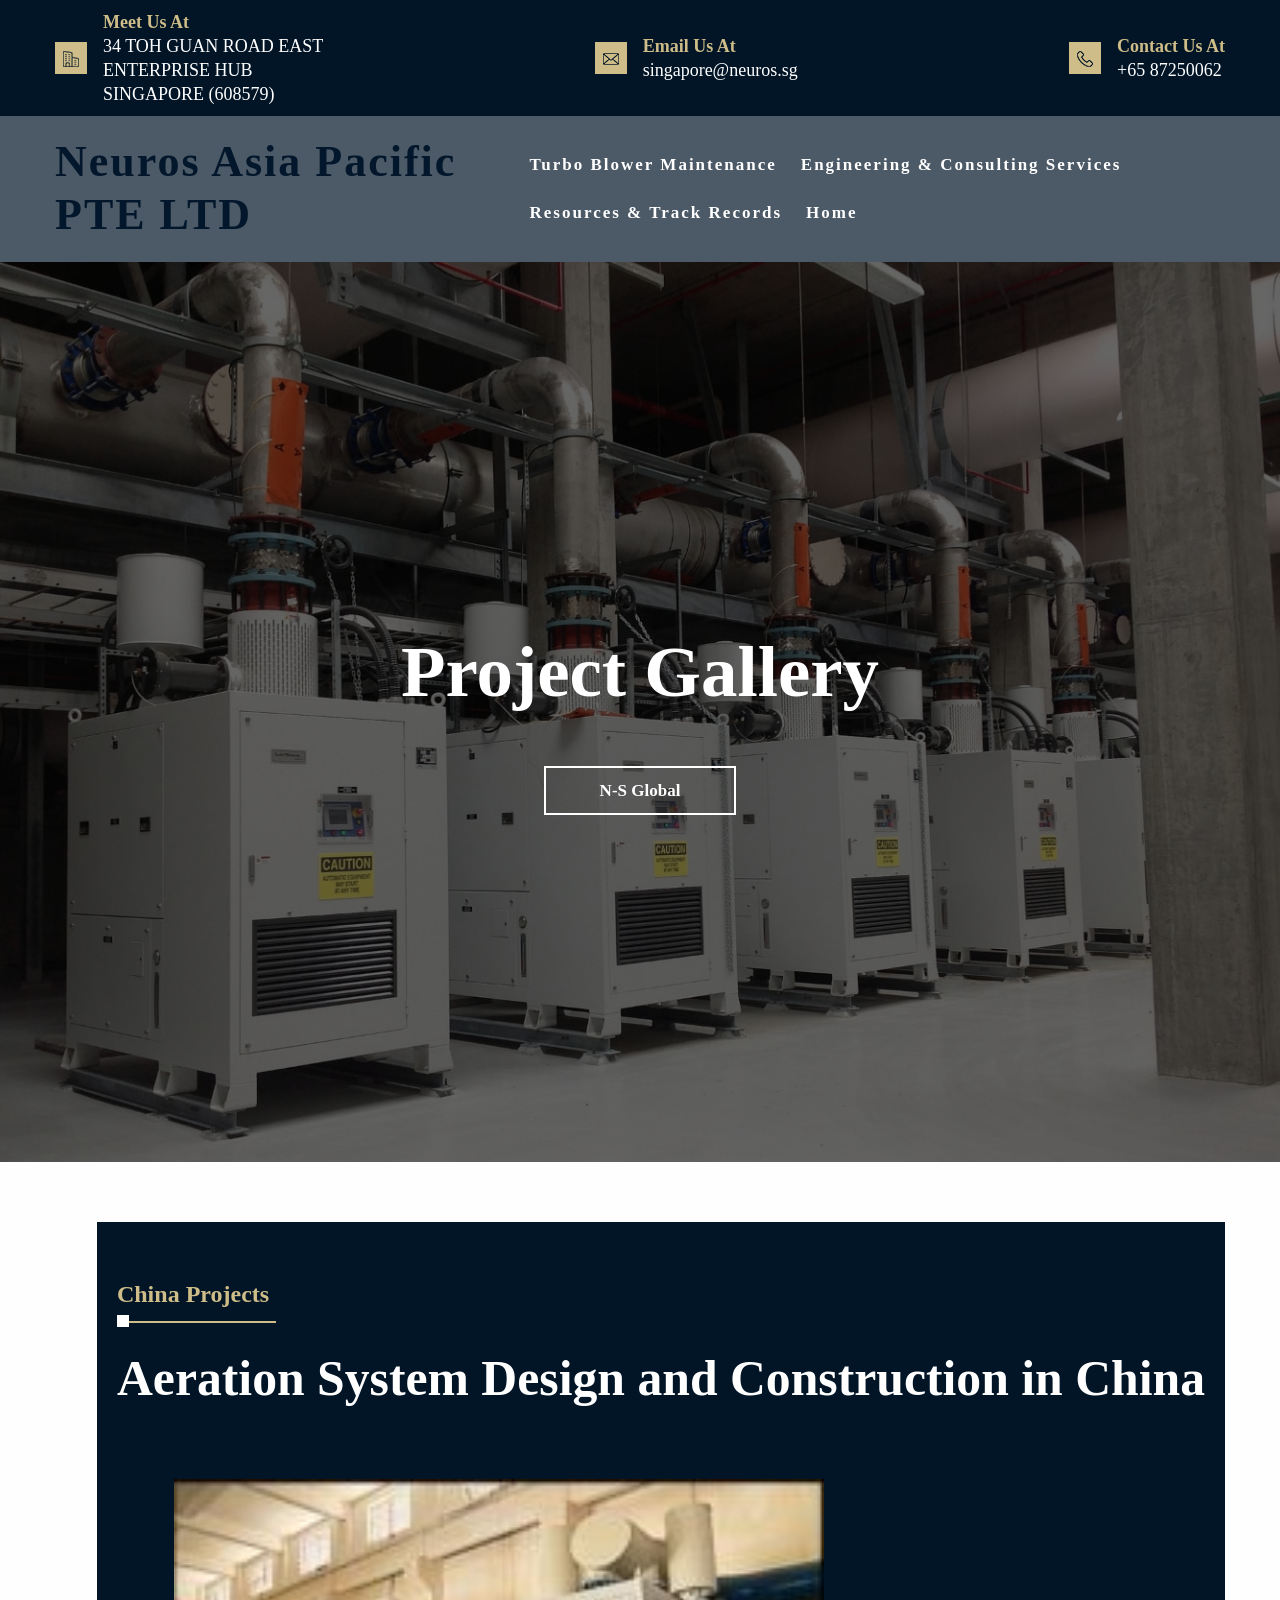
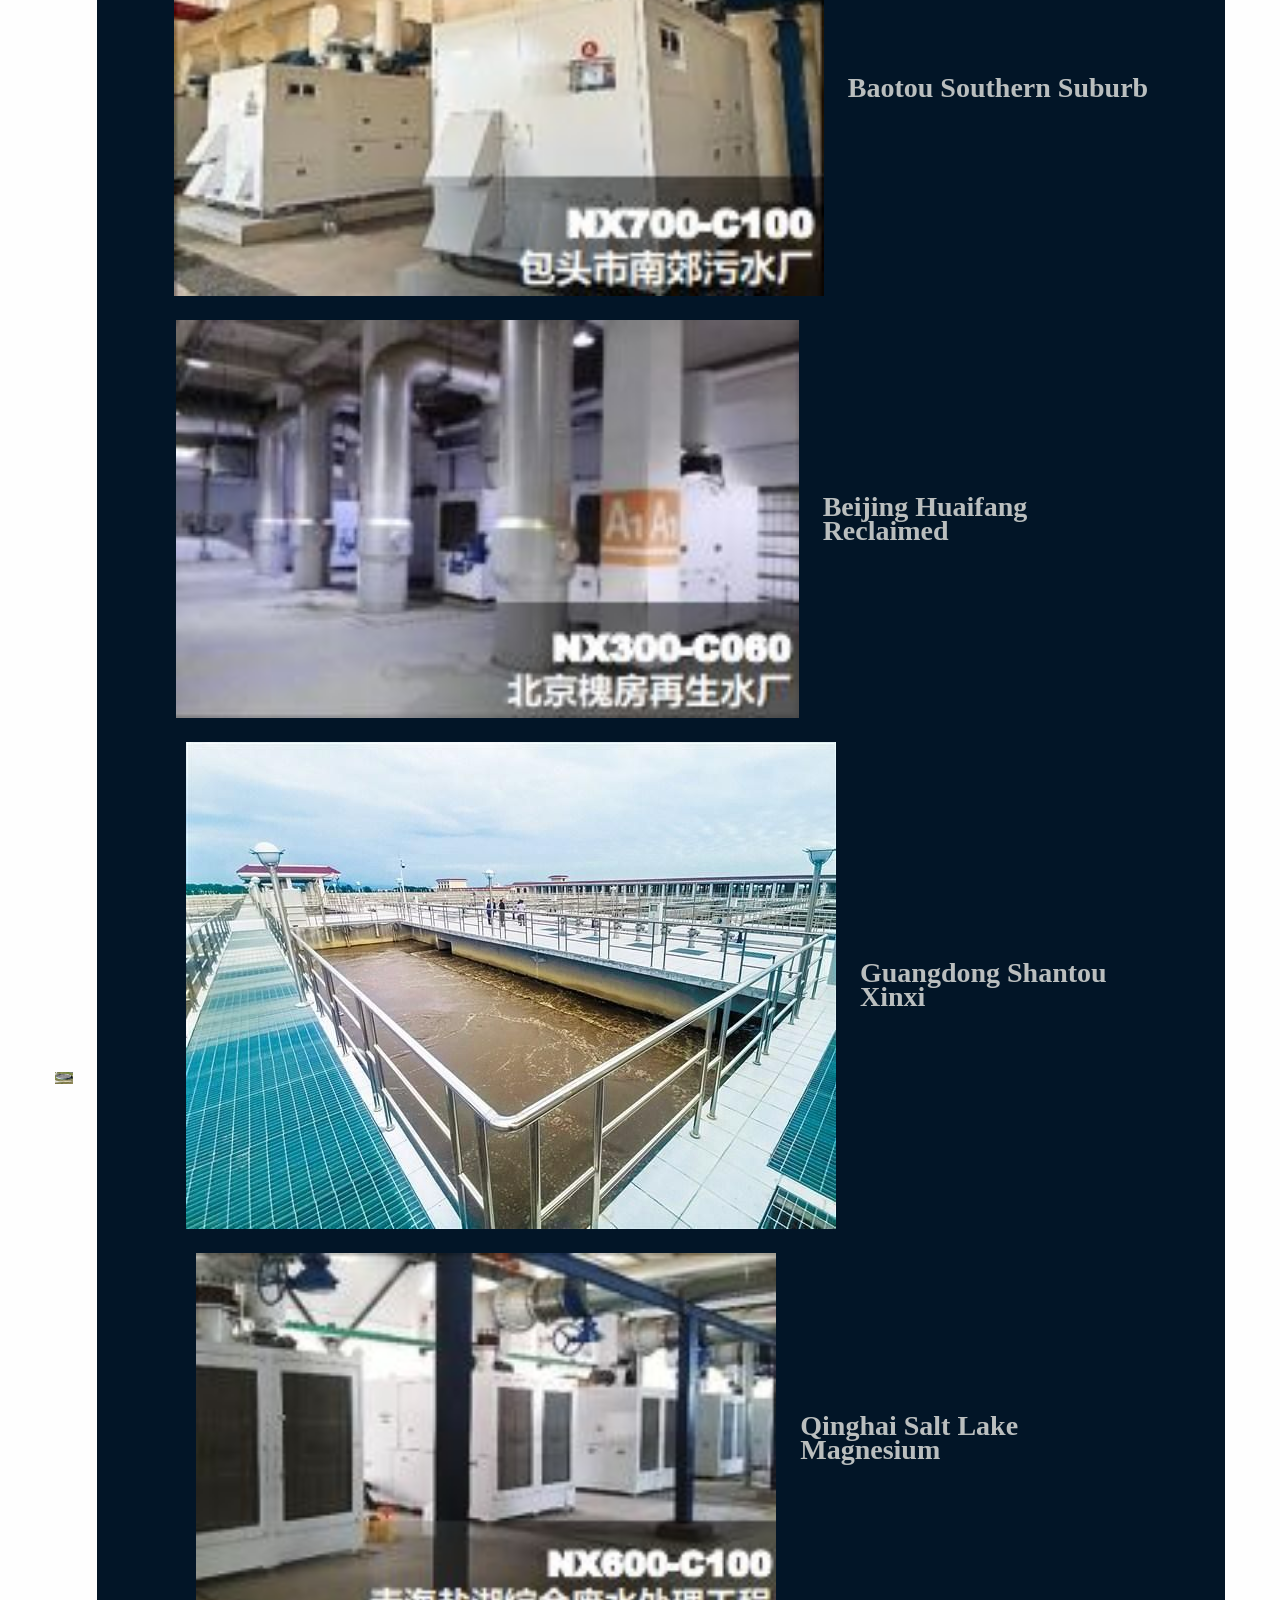
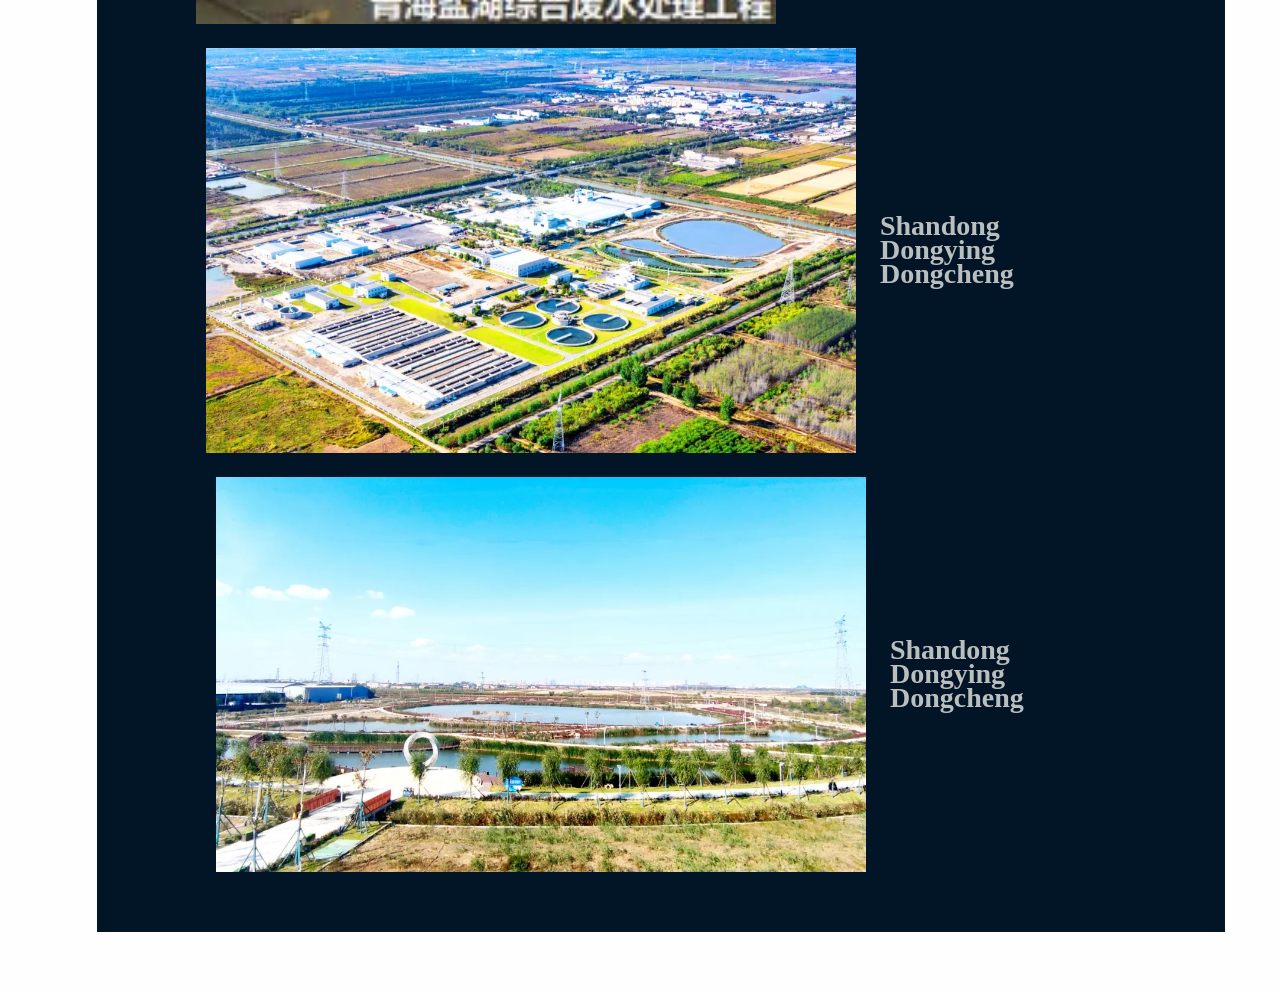
<file: projects_china.html>
<!DOCTYPE html>
<!-- saved from url=(0026)https://www.neuros-en.com/ -->
<html lang="en-US"><head><meta http-equiv="Content-Type" content="text/html; charset=UTF-8">
	
	<meta name="viewport" content="width=device-width, initial-scale=1">
<meta name="robots" content="max-image-preview:large">
	<style>img:is([sizes="auto" i], [sizes^="auto," i]) { contain-intrinsic-size: 3000px 1500px }</style>
	<title>Neuros Asia Pacific PTE LTD</title>
<link rel="alternate" type="application/rss+xml" title="Neuros Asia Pacific PTE LTD » Feed" href="http://localhost/wordpress/index.php/feed/">
<link rel="alternate" type="application/rss+xml" title="Neuros Asia Pacific PTE LTD » Comments Feed" href="http://localhost/wordpress/index.php/comments/feed/">
<script>
window._wpemojiSettings = {"baseUrl":"https:\/\/s.w.org\/images\/core\/emoji\/15.0.3\/72x72\/","ext":".png","svgUrl":"https:\/\/s.w.org\/images\/core\/emoji\/15.0.3\/svg\/","svgExt":".svg","source":{"concatemoji":"\/\/localhost\/wordpress\/wp-includes\/js\/wp-emoji-release.min.js?ver=6.7.1"}};
/*! This file is auto-generated */
!function(i,n){var o,s,e;function c(e){try{var t={supportTests:e,timestamp:(new Date).valueOf()};sessionStorage.setItem(o,JSON.stringify(t))}catch(e){}}function p(e,t,n){e.clearRect(0,0,e.canvas.width,e.canvas.height),e.fillText(t,0,0);var t=new Uint32Array(e.getImageData(0,0,e.canvas.width,e.canvas.height).data),r=(e.clearRect(0,0,e.canvas.width,e.canvas.height),e.fillText(n,0,0),new Uint32Array(e.getImageData(0,0,e.canvas.width,e.canvas.height).data));return t.every(function(e,t){return e===r[t]})}function u(e,t,n){switch(t){case"flag":return n(e,"\ud83c\udff3\ufe0f\u200d\u26a7\ufe0f","\ud83c\udff3\ufe0f\u200b\u26a7\ufe0f")?!1:!n(e,"\ud83c\uddfa\ud83c\uddf3","\ud83c\uddfa\u200b\ud83c\uddf3")&&!n(e,"\ud83c\udff4\udb40\udc67\udb40\udc62\udb40\udc65\udb40\udc6e\udb40\udc67\udb40\udc7f","\ud83c\udff4\u200b\udb40\udc67\u200b\udb40\udc62\u200b\udb40\udc65\u200b\udb40\udc6e\u200b\udb40\udc67\u200b\udb40\udc7f");case"emoji":return!n(e,"\ud83d\udc26\u200d\u2b1b","\ud83d\udc26\u200b\u2b1b")}return!1}function f(e,t,n){var r="undefined"!=typeof WorkerGlobalScope&&self instanceof WorkerGlobalScope?new OffscreenCanvas(300,150):i.createElement("canvas"),a=r.getContext("2d",{willReadFrequently:!0}),o=(a.textBaseline="top",a.font="600 32px Arial",{});return e.forEach(function(e){o[e]=t(a,e,n)}),o}function t(e){var t=i.createElement("script");t.src=e,t.defer=!0,i.head.appendChild(t)}"undefined"!=typeof Promise&&(o="wpEmojiSettingsSupports",s=["flag","emoji"],n.supports={everything:!0,everythingExceptFlag:!0},e=new Promise(function(e){i.addEventListener("DOMContentLoaded",e,{once:!0})}),new Promise(function(t){var n=function(){try{var e=JSON.parse(sessionStorage.getItem(o));if("object"==typeof e&&"number"==typeof e.timestamp&&(new Date).valueOf()<e.timestamp+604800&&"object"==typeof e.supportTests)return e.supportTests}catch(e){}return null}();if(!n){if("undefined"!=typeof Worker&&"undefined"!=typeof OffscreenCanvas&&"undefined"!=typeof URL&&URL.createObjectURL&&"undefined"!=typeof Blob)try{var e="postMessage("+f.toString()+"("+[JSON.stringify(s),u.toString(),p.toString()].join(",")+"));",r=new Blob([e],{type:"text/javascript"}),a=new Worker(URL.createObjectURL(r),{name:"wpTestEmojiSupports"});return void(a.onmessage=function(e){c(n=e.data),a.terminate(),t(n)})}catch(e){}c(n=f(s,u,p))}t(n)}).then(function(e){for(var t in e)n.supports[t]=e[t],n.supports.everything=n.supports.everything&&n.supports[t],"flag"!==t&&(n.supports.everythingExceptFlag=n.supports.everythingExceptFlag&&n.supports[t]);n.supports.everythingExceptFlag=n.supports.everythingExceptFlag&&!n.supports.flag,n.DOMReady=!1,n.readyCallback=function(){n.DOMReady=!0}}).then(function(){return e}).then(function(){var e;n.supports.everything||(n.readyCallback(),(e=n.source||{}).concatemoji?t(e.concatemoji):e.wpemoji&&e.twemoji&&(t(e.twemoji),t(e.wpemoji)))}))}((window,document),window._wpemojiSettings);
</script>
<link rel="stylesheet" id="wp-block-image-css" href="./Neuros Asia Pacific PTE LTD_files/style.min.css" media="all">
<style id="wp-block-image-theme-inline-css">
:root :where(.wp-block-image figcaption){color:#555;font-size:13px;text-align:center}.is-dark-theme :root :where(.wp-block-image figcaption){color:#ffffffa6}.wp-block-image{margin:0 0 1em}
</style>
<style id="wp-block-group-inline-css">
.wp-block-group{box-sizing:border-box}:where(.wp-block-group.wp-block-group-is-layout-constrained){position:relative}
</style>
<style id="wp-block-group-theme-inline-css">
:where(.wp-block-group.has-background){padding:1.25em 2.375em}
</style>
<style id="wp-block-heading-inline-css">
h1.has-background,h2.has-background,h3.has-background,h4.has-background,h5.has-background,h6.has-background{padding:1.25em 2.375em}h1.has-text-align-left[style*=writing-mode]:where([style*=vertical-lr]),h1.has-text-align-right[style*=writing-mode]:where([style*=vertical-rl]),h2.has-text-align-left[style*=writing-mode]:where([style*=vertical-lr]),h2.has-text-align-right[style*=writing-mode]:where([style*=vertical-rl]),h3.has-text-align-left[style*=writing-mode]:where([style*=vertical-lr]),h3.has-text-align-right[style*=writing-mode]:where([style*=vertical-rl]),h4.has-text-align-left[style*=writing-mode]:where([style*=vertical-lr]),h4.has-text-align-right[style*=writing-mode]:where([style*=vertical-rl]),h5.has-text-align-left[style*=writing-mode]:where([style*=vertical-lr]),h5.has-text-align-right[style*=writing-mode]:where([style*=vertical-rl]),h6.has-text-align-left[style*=writing-mode]:where([style*=vertical-lr]),h6.has-text-align-right[style*=writing-mode]:where([style*=vertical-rl]){rotate:180deg}
</style>
<style id="wp-block-paragraph-inline-css">
.is-small-text{font-size:.875em}.is-regular-text{font-size:1em}.is-large-text{font-size:2.25em}.is-larger-text{font-size:3em}.has-drop-cap:not(:focus):first-letter{float:left;font-size:8.4em;font-style:normal;font-weight:100;line-height:.68;margin:.05em .1em 0 0;text-transform:uppercase}body.rtl .has-drop-cap:not(:focus):first-letter{float:none;margin-left:.1em}p.has-drop-cap.has-background{overflow:hidden}:root :where(p.has-background){padding:1.25em 2.375em}:where(p.has-text-color:not(.has-link-color)) a{color:inherit}p.has-text-align-left[style*="writing-mode:vertical-lr"],p.has-text-align-right[style*="writing-mode:vertical-rl"]{rotate:180deg}
</style>
<link rel="stylesheet" id="wp-block-social-links-css" href="./Neuros Asia Pacific PTE LTD_files/style(1).min.css" media="all">
<style id="wp-block-site-title-inline-css">
.wp-block-site-title{box-sizing:border-box}.wp-block-site-title :where(a){color:inherit;font-family:inherit;font-size:inherit;font-style:inherit;font-weight:inherit;letter-spacing:inherit;line-height:inherit;text-decoration:inherit}
</style>
<style id="wp-block-page-list-inline-css">
.wp-block-navigation .wp-block-page-list{align-items:var(--navigation-layout-align,initial);background-color:inherit;display:flex;flex-direction:var(--navigation-layout-direction,initial);flex-wrap:var(--navigation-layout-wrap,wrap);justify-content:var(--navigation-layout-justify,initial)}.wp-block-navigation .wp-block-navigation-item{background-color:inherit}
</style>
<link rel="stylesheet" id="wp-block-navigation-css" href="./Neuros Asia Pacific PTE LTD_files/style(2).min.css" media="all">
<style id="wp-block-template-part-theme-inline-css">
:root :where(.wp-block-template-part.has-background){margin-bottom:0;margin-top:0;padding:1.25em 2.375em}
</style>
<style id="wp-block-button-inline-css">
.wp-block-button__link{box-sizing:border-box;cursor:pointer;display:inline-block;text-align:center;word-break:break-word}.wp-block-button__link.aligncenter{text-align:center}.wp-block-button__link.alignright{text-align:right}:where(.wp-block-button__link){border-radius:9999px;box-shadow:none;padding:calc(.667em + 2px) calc(1.333em + 2px);text-decoration:none}.wp-block-button[style*=text-decoration] .wp-block-button__link{text-decoration:inherit}.wp-block-buttons>.wp-block-button.has-custom-width{max-width:none}.wp-block-buttons>.wp-block-button.has-custom-width .wp-block-button__link{width:100%}.wp-block-buttons>.wp-block-button.has-custom-font-size .wp-block-button__link{font-size:inherit}.wp-block-buttons>.wp-block-button.wp-block-button__width-25{width:calc(25% - var(--wp--style--block-gap, .5em)*.75)}.wp-block-buttons>.wp-block-button.wp-block-button__width-50{width:calc(50% - var(--wp--style--block-gap, .5em)*.5)}.wp-block-buttons>.wp-block-button.wp-block-button__width-75{width:calc(75% - var(--wp--style--block-gap, .5em)*.25)}.wp-block-buttons>.wp-block-button.wp-block-button__width-100{flex-basis:100%;width:100%}.wp-block-buttons.is-vertical>.wp-block-button.wp-block-button__width-25{width:25%}.wp-block-buttons.is-vertical>.wp-block-button.wp-block-button__width-50{width:50%}.wp-block-buttons.is-vertical>.wp-block-button.wp-block-button__width-75{width:75%}.wp-block-button.is-style-squared,.wp-block-button__link.wp-block-button.is-style-squared{border-radius:0}.wp-block-button.no-border-radius,.wp-block-button__link.no-border-radius{border-radius:0!important}:root :where(.wp-block-button .wp-block-button__link.is-style-outline),:root :where(.wp-block-button.is-style-outline>.wp-block-button__link){border:2px solid;padding:.667em 1.333em}:root :where(.wp-block-button .wp-block-button__link.is-style-outline:not(.has-text-color)),:root :where(.wp-block-button.is-style-outline>.wp-block-button__link:not(.has-text-color)){color:currentColor}:root :where(.wp-block-button .wp-block-button__link.is-style-outline:not(.has-background)),:root :where(.wp-block-button.is-style-outline>.wp-block-button__link:not(.has-background)){background-color:initial;background-image:none}
</style>
<style id="wp-block-buttons-inline-css">
.wp-block-buttons.is-vertical{flex-direction:column}.wp-block-buttons.is-vertical>.wp-block-button:last-child{margin-bottom:0}.wp-block-buttons>.wp-block-button{display:inline-block;margin:0}.wp-block-buttons.is-content-justification-left{justify-content:flex-start}.wp-block-buttons.is-content-justification-left.is-vertical{align-items:flex-start}.wp-block-buttons.is-content-justification-center{justify-content:center}.wp-block-buttons.is-content-justification-center.is-vertical{align-items:center}.wp-block-buttons.is-content-justification-right{justify-content:flex-end}.wp-block-buttons.is-content-justification-right.is-vertical{align-items:flex-end}.wp-block-buttons.is-content-justification-space-between{justify-content:space-between}.wp-block-buttons.aligncenter{text-align:center}.wp-block-buttons:not(.is-content-justification-space-between,.is-content-justification-right,.is-content-justification-left,.is-content-justification-center) .wp-block-button.aligncenter{margin-left:auto;margin-right:auto;width:100%}.wp-block-buttons[style*=text-decoration] .wp-block-button,.wp-block-buttons[style*=text-decoration] .wp-block-button__link{text-decoration:inherit}.wp-block-buttons.has-custom-font-size .wp-block-button__link{font-size:inherit}.wp-block-button.aligncenter{text-align:center}
</style>
<link rel="stylesheet" id="wp-block-cover-css" href="./Neuros Asia Pacific PTE LTD_files/style(3).min.css" media="all">
<style id="wp-block-columns-inline-css">
.wp-block-columns{align-items:normal!important;box-sizing:border-box;display:flex;flex-wrap:wrap!important}@media (min-width:782px){.wp-block-columns{flex-wrap:nowrap!important}}.wp-block-columns.are-vertically-aligned-top{align-items:flex-start}.wp-block-columns.are-vertically-aligned-center{align-items:center}.wp-block-columns.are-vertically-aligned-bottom{align-items:flex-end}@media (max-width:781px){.wp-block-columns:not(.is-not-stacked-on-mobile)>.wp-block-column{flex-basis:100%!important}}@media (min-width:782px){.wp-block-columns:not(.is-not-stacked-on-mobile)>.wp-block-column{flex-basis:0;flex-grow:1}.wp-block-columns:not(.is-not-stacked-on-mobile)>.wp-block-column[style*=flex-basis]{flex-grow:0}}.wp-block-columns.is-not-stacked-on-mobile{flex-wrap:nowrap!important}.wp-block-columns.is-not-stacked-on-mobile>.wp-block-column{flex-basis:0;flex-grow:1}.wp-block-columns.is-not-stacked-on-mobile>.wp-block-column[style*=flex-basis]{flex-grow:0}:where(.wp-block-columns){margin-bottom:1.75em}:where(.wp-block-columns.has-background){padding:1.25em 2.375em}.wp-block-column{flex-grow:1;min-width:0;overflow-wrap:break-word;word-break:break-word}.wp-block-column.is-vertically-aligned-top{align-self:flex-start}.wp-block-column.is-vertically-aligned-center{align-self:center}.wp-block-column.is-vertically-aligned-bottom{align-self:flex-end}.wp-block-column.is-vertically-aligned-stretch{align-self:stretch}.wp-block-column.is-vertically-aligned-bottom,.wp-block-column.is-vertically-aligned-center,.wp-block-column.is-vertically-aligned-top{width:100%}
</style>
<style id="wp-block-spacer-inline-css">
.wp-block-spacer{clear:both}
</style>
<style id="wp-block-video-inline-css">
.wp-block-video{box-sizing:border-box}.wp-block-video video{vertical-align:middle;width:100%}@supports (position:sticky){.wp-block-video [poster]{object-fit:cover}}.wp-block-video.aligncenter{text-align:center}.wp-block-video :where(figcaption){margin-bottom:1em;margin-top:.5em}
</style>
<style id="wp-block-video-theme-inline-css">
.wp-block-video :where(figcaption){color:#555;font-size:13px;text-align:center}.is-dark-theme .wp-block-video :where(figcaption){color:#ffffffa6}.wp-block-video{margin:0 0 1em}
</style>
<style id="wp-block-post-template-inline-css">
.wp-block-post-template{list-style:none;margin-bottom:0;margin-top:0;max-width:100%;padding:0}.wp-block-post-template.is-flex-container{display:flex;flex-direction:row;flex-wrap:wrap;gap:1.25em}.wp-block-post-template.is-flex-container>li{margin:0;width:100%}@media (min-width:600px){.wp-block-post-template.is-flex-container.is-flex-container.columns-2>li{width:calc(50% - .625em)}.wp-block-post-template.is-flex-container.is-flex-container.columns-3>li{width:calc(33.33333% - .83333em)}.wp-block-post-template.is-flex-container.is-flex-container.columns-4>li{width:calc(25% - .9375em)}.wp-block-post-template.is-flex-container.is-flex-container.columns-5>li{width:calc(20% - 1em)}.wp-block-post-template.is-flex-container.is-flex-container.columns-6>li{width:calc(16.66667% - 1.04167em)}}@media (max-width:600px){.wp-block-post-template-is-layout-grid.wp-block-post-template-is-layout-grid.wp-block-post-template-is-layout-grid.wp-block-post-template-is-layout-grid{grid-template-columns:1fr}}.wp-block-post-template-is-layout-constrained>li>.alignright,.wp-block-post-template-is-layout-flow>li>.alignright{float:right;margin-inline-end:0;margin-inline-start:2em}.wp-block-post-template-is-layout-constrained>li>.alignleft,.wp-block-post-template-is-layout-flow>li>.alignleft{float:left;margin-inline-end:2em;margin-inline-start:0}.wp-block-post-template-is-layout-constrained>li>.aligncenter,.wp-block-post-template-is-layout-flow>li>.aligncenter{margin-inline-end:auto;margin-inline-start:auto}
</style>
<style id="wp-block-site-logo-inline-css">
.wp-block-site-logo{box-sizing:border-box;line-height:0}.wp-block-site-logo a{display:inline-block;line-height:0}.wp-block-site-logo.is-default-size img{height:auto;width:120px}.wp-block-site-logo img{height:auto;max-width:100%}.wp-block-site-logo a,.wp-block-site-logo img{border-radius:inherit}.wp-block-site-logo.aligncenter{margin-left:auto;margin-right:auto;text-align:center}:root :where(.wp-block-site-logo.is-style-rounded){border-radius:9999px}
</style>
<style id="wp-block-separator-inline-css">
@charset "UTF-8";.wp-block-separator{border:none;border-top:2px solid}:root :where(.wp-block-separator.is-style-dots){height:auto;line-height:1;text-align:center}:root :where(.wp-block-separator.is-style-dots):before{color:currentColor;content:"···";font-family:serif;font-size:1.5em;letter-spacing:2em;padding-left:2em}.wp-block-separator.is-style-dots{background:none!important;border:none!important}
</style>
<style id="wp-block-separator-theme-inline-css">
.wp-block-separator.has-css-opacity{opacity:.4}.wp-block-separator{border:none;border-bottom:2px solid;margin-left:auto;margin-right:auto}.wp-block-separator.has-alpha-channel-opacity{opacity:1}.wp-block-separator:not(.is-style-wide):not(.is-style-dots){width:100px}.wp-block-separator.has-background:not(.is-style-dots){border-bottom:none;height:1px}.wp-block-separator.has-background:not(.is-style-wide):not(.is-style-dots){height:2px}
</style>
<style id="wp-block-library-inline-css">
:root{--wp-admin-theme-color:#007cba;--wp-admin-theme-color--rgb:0,124,186;--wp-admin-theme-color-darker-10:#006ba1;--wp-admin-theme-color-darker-10--rgb:0,107,161;--wp-admin-theme-color-darker-20:#005a87;--wp-admin-theme-color-darker-20--rgb:0,90,135;--wp-admin-border-width-focus:2px;--wp-block-synced-color:#7a00df;--wp-block-synced-color--rgb:122,0,223;--wp-bound-block-color:var(--wp-block-synced-color)}@media (min-resolution:192dpi){:root{--wp-admin-border-width-focus:1.5px}}.wp-element-button{cursor:pointer}:root{--wp--preset--font-size--normal:16px;--wp--preset--font-size--huge:42px}:root .has-very-light-gray-background-color{background-color:#eee}:root .has-very-dark-gray-background-color{background-color:#313131}:root .has-very-light-gray-color{color:#eee}:root .has-very-dark-gray-color{color:#313131}:root .has-vivid-green-cyan-to-vivid-cyan-blue-gradient-background{background:linear-gradient(135deg,#00d084,#0693e3)}:root .has-purple-crush-gradient-background{background:linear-gradient(135deg,#34e2e4,#4721fb 50%,#ab1dfe)}:root .has-hazy-dawn-gradient-background{background:linear-gradient(135deg,#faaca8,#dad0ec)}:root .has-subdued-olive-gradient-background{background:linear-gradient(135deg,#fafae1,#67a671)}:root .has-atomic-cream-gradient-background{background:linear-gradient(135deg,#fdd79a,#004a59)}:root .has-nightshade-gradient-background{background:linear-gradient(135deg,#330968,#31cdcf)}:root .has-midnight-gradient-background{background:linear-gradient(135deg,#020381,#2874fc)}.has-regular-font-size{font-size:1em}.has-larger-font-size{font-size:2.625em}.has-normal-font-size{font-size:var(--wp--preset--font-size--normal)}.has-huge-font-size{font-size:var(--wp--preset--font-size--huge)}.has-text-align-center{text-align:center}.has-text-align-left{text-align:left}.has-text-align-right{text-align:right}#end-resizable-editor-section{display:none}.aligncenter{clear:both}.items-justified-left{justify-content:flex-start}.items-justified-center{justify-content:center}.items-justified-right{justify-content:flex-end}.items-justified-space-between{justify-content:space-between}.screen-reader-text{border:0;clip:rect(1px,1px,1px,1px);clip-path:inset(50%);height:1px;margin:-1px;overflow:hidden;padding:0;position:absolute;width:1px;word-wrap:normal!important}.screen-reader-text:focus{background-color:#ddd;clip:auto!important;clip-path:none;color:#444;display:block;font-size:1em;height:auto;left:5px;line-height:normal;padding:15px 23px 14px;text-decoration:none;top:5px;width:auto;z-index:100000}html :where(.has-border-color){border-style:solid}html :where([style*=border-top-color]){border-top-style:solid}html :where([style*=border-right-color]){border-right-style:solid}html :where([style*=border-bottom-color]){border-bottom-style:solid}html :where([style*=border-left-color]){border-left-style:solid}html :where([style*=border-width]){border-style:solid}html :where([style*=border-top-width]){border-top-style:solid}html :where([style*=border-right-width]){border-right-style:solid}html :where([style*=border-bottom-width]){border-bottom-style:solid}html :where([style*=border-left-width]){border-left-style:solid}html :where(img[class*=wp-image-]){height:auto;max-width:100%}:where(figure){margin:0 0 1em}html :where(.is-position-sticky){--wp-admin--admin-bar--position-offset:var(--wp-admin--admin-bar--height,0px)}@media screen and (max-width:600px){html :where(.is-position-sticky){--wp-admin--admin-bar--position-offset:0px}}
</style>
<style id="global-styles-inline-css">
:root{--wp--preset--aspect-ratio--square: 1;--wp--preset--aspect-ratio--4-3: 4/3;--wp--preset--aspect-ratio--3-4: 3/4;--wp--preset--aspect-ratio--3-2: 3/2;--wp--preset--aspect-ratio--2-3: 2/3;--wp--preset--aspect-ratio--16-9: 16/9;--wp--preset--aspect-ratio--9-16: 9/16;--wp--preset--color--black: #000000;--wp--preset--color--cyan-bluish-gray: #abb8c3;--wp--preset--color--white: #ffffff;--wp--preset--color--pale-pink: #f78da7;--wp--preset--color--vivid-red: #cf2e2e;--wp--preset--color--luminous-vivid-orange: #ff6900;--wp--preset--color--luminous-vivid-amber: #fcb900;--wp--preset--color--light-green-cyan: #7bdcb5;--wp--preset--color--vivid-green-cyan: #00d084;--wp--preset--color--pale-cyan-blue: #8ed1fc;--wp--preset--color--vivid-cyan-blue: #0693e3;--wp--preset--color--vivid-purple: #9b51e0;--wp--preset--color--base: #fefefe;--wp--preset--color--body-text: #252523;--wp--preset--color--section-bg: #f8f8f8;--wp--preset--color--heading: #02172b;--wp--preset--color--primary: #cebd88;--wp--preset--color--secondary: #021527;--wp--preset--gradient--vivid-cyan-blue-to-vivid-purple: linear-gradient(135deg,rgba(6,147,227,1) 0%,rgb(155,81,224) 100%);--wp--preset--gradient--light-green-cyan-to-vivid-green-cyan: linear-gradient(135deg,rgb(122,220,180) 0%,rgb(0,208,130) 100%);--wp--preset--gradient--luminous-vivid-amber-to-luminous-vivid-orange: linear-gradient(135deg,rgba(252,185,0,1) 0%,rgba(255,105,0,1) 100%);--wp--preset--gradient--luminous-vivid-orange-to-vivid-red: linear-gradient(135deg,rgba(255,105,0,1) 0%,rgb(207,46,46) 100%);--wp--preset--gradient--very-light-gray-to-cyan-bluish-gray: linear-gradient(135deg,rgb(238,238,238) 0%,rgb(169,184,195) 100%);--wp--preset--gradient--cool-to-warm-spectrum: linear-gradient(135deg,rgb(74,234,220) 0%,rgb(151,120,209) 20%,rgb(207,42,186) 40%,rgb(238,44,130) 60%,rgb(251,105,98) 80%,rgb(254,248,76) 100%);--wp--preset--gradient--blush-light-purple: linear-gradient(135deg,rgb(255,206,236) 0%,rgb(152,150,240) 100%);--wp--preset--gradient--blush-bordeaux: linear-gradient(135deg,rgb(254,205,165) 0%,rgb(254,45,45) 50%,rgb(107,0,62) 100%);--wp--preset--gradient--luminous-dusk: linear-gradient(135deg,rgb(255,203,112) 0%,rgb(199,81,192) 50%,rgb(65,88,208) 100%);--wp--preset--gradient--pale-ocean: linear-gradient(135deg,rgb(255,245,203) 0%,rgb(182,227,212) 50%,rgb(51,167,181) 100%);--wp--preset--gradient--electric-grass: linear-gradient(135deg,rgb(202,248,128) 0%,rgb(113,206,126) 100%);--wp--preset--gradient--midnight: linear-gradient(135deg,rgb(2,3,129) 0%,rgb(40,116,252) 100%);--wp--preset--font-size--small: 16px;--wp--preset--font-size--medium: 18px;--wp--preset--font-size--large: 26px;--wp--preset--font-size--x-large: 42px;--wp--preset--font-size--body-text: 17px;--wp--preset--font-size--extra-small: 14px;--wp--preset--font-size--regular: 22px;--wp--preset--font-size--extra-large: 32px;--wp--preset--font-size--big: clamp(1.875rem, 1.725rem + 0.75vw, 2.625rem);;--wp--preset--font-size--huge: clamp(40px, calc(2.25rem + ((1vw - 3.2px) * 2.375)), 74px);;--wp--preset--font-size--gigantic: clamp(42px, calc(2.625rem + ((1vw - 3.2px) * 2.75)), 86px);;--wp--preset--font-size--banner-title: clamp(2.625rem, 1.982rem + 3.214vw, 4.875rem);--wp--preset--font-size--section-title: clamp(2.25rem, 1.964rem + 1.429vw, 3.25rem);--wp--preset--font-family--cormorant: "Cormorant Infant", sans serif;--wp--preset--spacing--20: 0.44rem;--wp--preset--spacing--30: 0.67rem;--wp--preset--spacing--40: 1rem;--wp--preset--spacing--50: 1.5rem;--wp--preset--spacing--60: 2.25rem;--wp--preset--spacing--70: 3.38rem;--wp--preset--spacing--80: 5.06rem;--wp--preset--shadow--natural: 6px 6px 9px rgba(0, 0, 0, 0.2);--wp--preset--shadow--deep: 12px 12px 50px rgba(0, 0, 0, 0.4);--wp--preset--shadow--sharp: 6px 6px 0px rgba(0, 0, 0, 0.2);--wp--preset--shadow--outlined: 6px 6px 0px -3px rgba(255, 255, 255, 1), 6px 6px rgba(0, 0, 0, 1);--wp--preset--shadow--crisp: 6px 6px 0px rgba(0, 0, 0, 1);}:root { --wp--style--global--content-size: 990px;--wp--style--global--wide-size: 1170px; }:where(body) { margin: 0; }.wp-site-blocks { padding-top: var(--wp--style--root--padding-top); padding-bottom: var(--wp--style--root--padding-bottom); }.has-global-padding { padding-right: var(--wp--style--root--padding-right); padding-left: var(--wp--style--root--padding-left); }.has-global-padding > .alignfull { margin-right: calc(var(--wp--style--root--padding-right) * -1); margin-left: calc(var(--wp--style--root--padding-left) * -1); }.has-global-padding :where(:not(.alignfull.is-layout-flow) > .has-global-padding:not(.wp-block-block, .alignfull)) { padding-right: 0; padding-left: 0; }.has-global-padding :where(:not(.alignfull.is-layout-flow) > .has-global-padding:not(.wp-block-block, .alignfull)) > .alignfull { margin-left: 0; margin-right: 0; }.wp-site-blocks > .alignleft { float: left; margin-right: 2em; }.wp-site-blocks > .alignright { float: right; margin-left: 2em; }.wp-site-blocks > .aligncenter { justify-content: center; margin-left: auto; margin-right: auto; }:where(.wp-site-blocks) > * { margin-block-start: 24px; margin-block-end: 0; }:where(.wp-site-blocks) > :first-child { margin-block-start: 0; }:where(.wp-site-blocks) > :last-child { margin-block-end: 0; }:root { --wp--style--block-gap: 24px; }:root :where(.is-layout-flow) > :first-child{margin-block-start: 0;}:root :where(.is-layout-flow) > :last-child{margin-block-end: 0;}:root :where(.is-layout-flow) > *{margin-block-start: 24px;margin-block-end: 0;}:root :where(.is-layout-constrained) > :first-child{margin-block-start: 0;}:root :where(.is-layout-constrained) > :last-child{margin-block-end: 0;}:root :where(.is-layout-constrained) > *{margin-block-start: 24px;margin-block-end: 0;}:root :where(.is-layout-flex){gap: 24px;}:root :where(.is-layout-grid){gap: 24px;}.is-layout-flow > .alignleft{float: left;margin-inline-start: 0;margin-inline-end: 2em;}.is-layout-flow > .alignright{float: right;margin-inline-start: 2em;margin-inline-end: 0;}.is-layout-flow > .aligncenter{margin-left: auto !important;margin-right: auto !important;}.is-layout-constrained > .alignleft{float: left;margin-inline-start: 0;margin-inline-end: 2em;}.is-layout-constrained > .alignright{float: right;margin-inline-start: 2em;margin-inline-end: 0;}.is-layout-constrained > .aligncenter{margin-left: auto !important;margin-right: auto !important;}.is-layout-constrained > :where(:not(.alignleft):not(.alignright):not(.alignfull)){max-width: var(--wp--style--global--content-size);margin-left: auto !important;margin-right: auto !important;}.is-layout-constrained > .alignwide{max-width: var(--wp--style--global--wide-size);}body .is-layout-flex{display: flex;}.is-layout-flex{flex-wrap: wrap;align-items: center;}.is-layout-flex > :is(*, div){margin: 0;}body .is-layout-grid{display: grid;}.is-layout-grid > :is(*, div){margin: 0;}body{background-color: var(--wp--preset--color--base);color: var(--wp--preset--color--body-text);font-family: var(--wp--preset--font-family--cormorant);font-size: var(--wp--preset--font-size--body-text);font-weight: 400;line-height: 1.5rem;margin-top: 0;margin-right: 0;margin-bottom: 0;margin-left: 0;--wp--style--root--padding-top: 0;--wp--style--root--padding-right: 0;--wp--style--root--padding-bottom: 0;--wp--style--root--padding-left: 0;}a:where(:not(.wp-element-button)){color: var(--wp--preset--color--heading);text-decoration: underline;}:root :where(a:where(:not(.wp-element-button)):hover){color: var(--wp--preset--color--primary);}:root :where(a:where(:not(.wp-element-button)):focus){color: var(--wp--preset--color--primary);outline-style: dotted;outline-width: 1px;}h1, h2, h3, h4, h5, h6{color: var(--wp--preset--color--heading);font-family: var(--wp--preset--font-family--cormorant);font-weight: 700;}h1{font-size: 50px;line-height: 1.5;}h2{font-size: 44px;line-height: 1.3;}h3{font-size: 28px;}h4{font-size: 24px;}h5{font-size: 22px;}h6{font-size: 18px;}:root :where(.wp-element-button, .wp-block-button__link){background-color: var(--wp--preset--color--primary);border-width: 0;color: var(--wp--preset--color--white);font-family: inherit;font-size: inherit;line-height: inherit;padding: calc(0.667em + 2px) calc(1.333em + 2px);text-decoration: none;}:root :where(.wp-element-button:hover, .wp-block-button__link:hover){background-color: var(--wp--preset--color--secondary);color: var(--wp--preset--color--white);}.has-black-color{color: var(--wp--preset--color--black) !important;}.has-cyan-bluish-gray-color{color: var(--wp--preset--color--cyan-bluish-gray) !important;}.has-white-color{color: var(--wp--preset--color--white) !important;}.has-pale-pink-color{color: var(--wp--preset--color--pale-pink) !important;}.has-vivid-red-color{color: var(--wp--preset--color--vivid-red) !important;}.has-luminous-vivid-orange-color{color: var(--wp--preset--color--luminous-vivid-orange) !important;}.has-luminous-vivid-amber-color{color: var(--wp--preset--color--luminous-vivid-amber) !important;}.has-light-green-cyan-color{color: var(--wp--preset--color--light-green-cyan) !important;}.has-vivid-green-cyan-color{color: var(--wp--preset--color--vivid-green-cyan) !important;}.has-pale-cyan-blue-color{color: var(--wp--preset--color--pale-cyan-blue) !important;}.has-vivid-cyan-blue-color{color: var(--wp--preset--color--vivid-cyan-blue) !important;}.has-vivid-purple-color{color: var(--wp--preset--color--vivid-purple) !important;}.has-base-color{color: var(--wp--preset--color--base) !important;}.has-body-text-color{color: var(--wp--preset--color--body-text) !important;}.has-section-bg-color{color: var(--wp--preset--color--section-bg) !important;}.has-heading-color{color: var(--wp--preset--color--heading) !important;}.has-primary-color{color: var(--wp--preset--color--primary) !important;}.has-secondary-color{color: var(--wp--preset--color--secondary) !important;}.has-black-background-color{background-color: var(--wp--preset--color--black) !important;}.has-cyan-bluish-gray-background-color{background-color: var(--wp--preset--color--cyan-bluish-gray) !important;}.has-white-background-color{background-color: var(--wp--preset--color--white) !important;}.has-pale-pink-background-color{background-color: var(--wp--preset--color--pale-pink) !important;}.has-vivid-red-background-color{background-color: var(--wp--preset--color--vivid-red) !important;}.has-luminous-vivid-orange-background-color{background-color: var(--wp--preset--color--luminous-vivid-orange) !important;}.has-luminous-vivid-amber-background-color{background-color: var(--wp--preset--color--luminous-vivid-amber) !important;}.has-light-green-cyan-background-color{background-color: var(--wp--preset--color--light-green-cyan) !important;}.has-vivid-green-cyan-background-color{background-color: var(--wp--preset--color--vivid-green-cyan) !important;}.has-pale-cyan-blue-background-color{background-color: var(--wp--preset--color--pale-cyan-blue) !important;}.has-vivid-cyan-blue-background-color{background-color: var(--wp--preset--color--vivid-cyan-blue) !important;}.has-vivid-purple-background-color{background-color: var(--wp--preset--color--vivid-purple) !important;}.has-base-background-color{background-color: var(--wp--preset--color--base) !important;}.has-body-text-background-color{background-color: var(--wp--preset--color--body-text) !important;}.has-section-bg-background-color{background-color: var(--wp--preset--color--section-bg) !important;}.has-heading-background-color{background-color: var(--wp--preset--color--heading) !important;}.has-primary-background-color{background-color: var(--wp--preset--color--primary) !important;}.has-secondary-background-color{background-color: var(--wp--preset--color--secondary) !important;}.has-black-border-color{border-color: var(--wp--preset--color--black) !important;}.has-cyan-bluish-gray-border-color{border-color: var(--wp--preset--color--cyan-bluish-gray) !important;}.has-white-border-color{border-color: var(--wp--preset--color--white) !important;}.has-pale-pink-border-color{border-color: var(--wp--preset--color--pale-pink) !important;}.has-vivid-red-border-color{border-color: var(--wp--preset--color--vivid-red) !important;}.has-luminous-vivid-orange-border-color{border-color: var(--wp--preset--color--luminous-vivid-orange) !important;}.has-luminous-vivid-amber-border-color{border-color: var(--wp--preset--color--luminous-vivid-amber) !important;}.has-light-green-cyan-border-color{border-color: var(--wp--preset--color--light-green-cyan) !important;}.has-vivid-green-cyan-border-color{border-color: var(--wp--preset--color--vivid-green-cyan) !important;}.has-pale-cyan-blue-border-color{border-color: var(--wp--preset--color--pale-cyan-blue) !important;}.has-vivid-cyan-blue-border-color{border-color: var(--wp--preset--color--vivid-cyan-blue) !important;}.has-vivid-purple-border-color{border-color: var(--wp--preset--color--vivid-purple) !important;}.has-base-border-color{border-color: var(--wp--preset--color--base) !important;}.has-body-text-border-color{border-color: var(--wp--preset--color--body-text) !important;}.has-section-bg-border-color{border-color: var(--wp--preset--color--section-bg) !important;}.has-heading-border-color{border-color: var(--wp--preset--color--heading) !important;}.has-primary-border-color{border-color: var(--wp--preset--color--primary) !important;}.has-secondary-border-color{border-color: var(--wp--preset--color--secondary) !important;}.has-vivid-cyan-blue-to-vivid-purple-gradient-background{background: var(--wp--preset--gradient--vivid-cyan-blue-to-vivid-purple) !important;}.has-light-green-cyan-to-vivid-green-cyan-gradient-background{background: var(--wp--preset--gradient--light-green-cyan-to-vivid-green-cyan) !important;}.has-luminous-vivid-amber-to-luminous-vivid-orange-gradient-background{background: var(--wp--preset--gradient--luminous-vivid-amber-to-luminous-vivid-orange) !important;}.has-luminous-vivid-orange-to-vivid-red-gradient-background{background: var(--wp--preset--gradient--luminous-vivid-orange-to-vivid-red) !important;}.has-very-light-gray-to-cyan-bluish-gray-gradient-background{background: var(--wp--preset--gradient--very-light-gray-to-cyan-bluish-gray) !important;}.has-cool-to-warm-spectrum-gradient-background{background: var(--wp--preset--gradient--cool-to-warm-spectrum) !important;}.has-blush-light-purple-gradient-background{background: var(--wp--preset--gradient--blush-light-purple) !important;}.has-blush-bordeaux-gradient-background{background: var(--wp--preset--gradient--blush-bordeaux) !important;}.has-luminous-dusk-gradient-background{background: var(--wp--preset--gradient--luminous-dusk) !important;}.has-pale-ocean-gradient-background{background: var(--wp--preset--gradient--pale-ocean) !important;}.has-electric-grass-gradient-background{background: var(--wp--preset--gradient--electric-grass) !important;}.has-midnight-gradient-background{background: var(--wp--preset--gradient--midnight) !important;}.has-small-font-size{font-size: var(--wp--preset--font-size--small) !important;}.has-medium-font-size{font-size: var(--wp--preset--font-size--medium) !important;}.has-large-font-size{font-size: var(--wp--preset--font-size--large) !important;}.has-x-large-font-size{font-size: var(--wp--preset--font-size--x-large) !important;}.has-body-text-font-size{font-size: var(--wp--preset--font-size--body-text) !important;}.has-extra-small-font-size{font-size: var(--wp--preset--font-size--extra-small) !important;}.has-regular-font-size{font-size: var(--wp--preset--font-size--regular) !important;}.has-extra-large-font-size{font-size: var(--wp--preset--font-size--extra-large) !important;}.has-big-font-size{font-size: var(--wp--preset--font-size--big) !important;}.has-huge-font-size{font-size: var(--wp--preset--font-size--huge) !important;}.has-gigantic-font-size{font-size: var(--wp--preset--font-size--gigantic) !important;}.has-banner-title-font-size{font-size: var(--wp--preset--font-size--banner-title) !important;}.has-section-title-font-size{font-size: var(--wp--preset--font-size--section-title) !important;}.has-cormorant-font-family{font-family: var(--wp--preset--font-family--cormorant) !important;}
:root :where(.wp-block-site-title){font-family: var(--wp--preset--font-family--cormorant);font-size: clamp(2rem, 1.75rem + 1.25vw, 3rem);font-weight: 700;letter-spacing: 2px;line-height: 1.2;}
:root :where(.wp-block-site-title a:where(:not(.wp-element-button))){color: var(--wp--preset--color--white);;text-decoration: none;text-transform: uppercase;}
:root :where(.wp-block-navigation){color: var(--wp--preset--color--white);;font-weight: 500;letter-spacing: 2px;}
:root :where(.wp-block-navigation a:where(:not(.wp-element-button)):hover){color: var(--wp--preset--color--primary);;}
:root :where(.wp-block-navigation a:where(:not(.wp-element-button)):focus){color: var(--wp--preset--color--primary);;}
:root :where(.wp-block-navigation a:where(:not(.wp-element-button)):active){color: var(--wp--preset--color--primary);;}
</style>
<style id="block-style-variation-styles-inline-css">
:root :where(.wp-block-button.is-style-outline--2 .wp-block-button__link){background: transparent none;border-color: currentColor;border-width: 2px;border-style: solid;color: currentColor;padding-top: 0.667em;padding-right: 1.33em;padding-bottom: 0.667em;padding-left: 1.33em;}
:root :where(.wp-block-button.is-style-outline--3 .wp-block-button__link){background: transparent none;border-color: currentColor;border-width: 2px;border-style: solid;color: currentColor;padding-top: 0.667em;padding-right: 1.33em;padding-bottom: 0.667em;padding-left: 1.33em;}
</style>
<style id="wp-emoji-styles-inline-css">

	img.wp-smiley, img.emoji {
		display: inline !important;
		border: none !important;
		box-shadow: none !important;
		height: 1em !important;
		width: 1em !important;
		margin: 0 0.07em !important;
		vertical-align: -0.1em !important;
		background: none !important;
		padding: 0 !important;
	}
</style>
<style id="core-block-supports-inline-css">
.wp-container-core-group-is-layout-1 > .alignfull{margin-right:calc(8px * -1);margin-left:calc(8px * -1);}.wp-container-core-group-is-layout-2{flex-wrap:nowrap;}.wp-elements-7f671bbce74fe8f46deda28e796451b6 a:where(:not(.wp-element-button)){color:var(--wp--preset--color--primary);}.wp-elements-4c15d3782930bd5530cd4fe86ea6f020 a:where(:not(.wp-element-button)){color:var(--wp--preset--color--white);}.wp-elements-e3b4228ef923884264a861cd309677a4 a:where(:not(.wp-element-button)){color:var(--wp--preset--color--white);}.wp-container-core-group-is-layout-4{flex-wrap:nowrap;gap:var(--wp--preset--spacing--40);}.wp-container-core-group-is-layout-6 > .alignfull{margin-right:calc(8px * -1);margin-left:calc(8px * -1);}.wp-container-core-group-is-layout-7{flex-wrap:nowrap;}.wp-elements-3c8b5058a8112f99f5ab5758b7c38294 a:where(:not(.wp-element-button)){color:var(--wp--preset--color--primary);}.wp-elements-1369b86f4e68a18a58301c65138ddeb7 a:where(:not(.wp-element-button)){color:var(--wp--preset--color--white);}.wp-elements-1369b86f4e68a18a58301c65138ddeb7 a:where(:not(.wp-element-button)):hover{color:var(--wp--preset--color--primary);}.wp-container-core-group-is-layout-9{flex-wrap:nowrap;gap:var(--wp--preset--spacing--40);}.wp-container-core-group-is-layout-11 > .alignfull{margin-right:calc(8px * -1);margin-left:calc(8px * -1);}.wp-container-core-group-is-layout-12{flex-wrap:nowrap;}.wp-elements-10c908cb2193e5c9bd5df4fc8b81b80b a:where(:not(.wp-element-button)){color:var(--wp--preset--color--primary);}.wp-elements-07b665c57a3259fecd148f015619092c a:where(:not(.wp-element-button)){color:var(--wp--preset--color--white);}.wp-container-core-group-is-layout-14{flex-wrap:nowrap;gap:var(--wp--preset--spacing--40);}.wp-container-core-social-links-is-layout-1{gap:0 var(--wp--preset--spacing--30);justify-content:center;}.wp-container-core-group-is-layout-17{justify-content:space-between;}.wp-container-core-group-is-layout-19 > .alignfull{margin-right:calc(20px * -1);margin-left:calc(20px * -1);}.wp-container-core-group-is-layout-22{flex-wrap:nowrap;justify-content:space-between;}.wp-container-core-group-is-layout-24 > .alignfull{margin-right:calc(20px * -1);margin-left:calc(20px * -1);}.wp-container-core-group-is-layout-26{flex-wrap:nowrap;justify-content:center;}.wp-container-core-buttons-is-layout-1{justify-content:center;}.wp-elements-000263e3c2ca18e95a20760b6f0f0b2a a:where(:not(.wp-element-button)){color:var(--wp--preset--color--primary);}.wp-container-core-group-is-layout-30 > .alignfull{margin-right:calc(var(--wp--preset--spacing--20) * -1);}.wp-container-core-group-is-layout-31{flex-wrap:nowrap;}.wp-container-core-columns-is-layout-1{flex-wrap:nowrap;}.wp-container-core-group-is-layout-33 > .alignfull{margin-right:calc(20px * -1);margin-left:calc(20px * -1);}.wp-elements-a5fbb5cc9665f9578f7b5a1963711f14 a:where(:not(.wp-element-button)){color:var(--wp--preset--color--primary);}.wp-container-core-group-is-layout-34 > .alignfull{margin-right:calc(var(--wp--preset--spacing--20) * -1);}.wp-container-core-group-is-layout-35{flex-wrap:nowrap;}.wp-elements-3144674e1aa13f051de1ce1170318845 a:where(:not(.wp-element-button)){color:var(--wp--preset--color--white);}.wp-container-core-group-is-layout-37{flex-wrap:nowrap;justify-content:center;}.wp-container-core-group-is-layout-38 > :where(:not(.alignleft):not(.alignright):not(.alignfull)){max-width:2px;margin-left:auto !important;margin-right:auto !important;}.wp-container-core-group-is-layout-38 > .alignwide{max-width:2px;}.wp-container-core-group-is-layout-38 .alignfull{max-width:none;}.wp-container-core-group-is-layout-38 > .alignfull{margin-right:calc(1px * -1);}.wp-container-core-group-is-layout-39{flex-wrap:nowrap;justify-content:center;}.wp-elements-265c0423c9809eb2a9fdf02b51b2949f a:where(:not(.wp-element-button)){color:var(--wp--preset--color--white);}.wp-container-core-buttons-is-layout-3{justify-content:center;}.wp-container-core-group-is-layout-40 > .alignfull{margin-right:calc(10px * -1);margin-left:calc(10px * -1);}.wp-container-core-group-is-layout-41{flex-wrap:nowrap;justify-content:center;}.wp-container-core-group-is-layout-42 > :where(:not(.alignleft):not(.alignright):not(.alignfull)){max-width:2px;margin-left:auto !important;margin-right:auto !important;}.wp-container-core-group-is-layout-42 > .alignwide{max-width:2px;}.wp-container-core-group-is-layout-42 .alignfull{max-width:none;}.wp-container-core-group-is-layout-42 > .alignfull{margin-right:calc(1px * -1);}.wp-container-core-group-is-layout-43{flex-wrap:nowrap;justify-content:center;}.wp-elements-1339e7c4c3574988b33f77d054b0fec6 a:where(:not(.wp-element-button)){color:var(--wp--preset--color--white);}.wp-container-core-buttons-is-layout-4{justify-content:center;}.wp-container-core-group-is-layout-44 > .alignfull{margin-right:calc(10px * -1);margin-left:calc(10px * -1);}.wp-container-core-group-is-layout-45{flex-wrap:nowrap;justify-content:center;}.wp-container-core-group-is-layout-46 > :where(:not(.alignleft):not(.alignright):not(.alignfull)){max-width:2px;margin-left:auto !important;margin-right:auto !important;}.wp-container-core-group-is-layout-46 > .alignwide{max-width:2px;}.wp-container-core-group-is-layout-46 .alignfull{max-width:none;}.wp-container-core-group-is-layout-46 > .alignfull{margin-right:calc(1px * -1);}.wp-container-core-group-is-layout-47{flex-wrap:nowrap;justify-content:center;}.wp-elements-2263a16997ead036b8bb0e97afa03f2c a:where(:not(.wp-element-button)){color:var(--wp--preset--color--white);}.wp-container-core-buttons-is-layout-5{justify-content:center;}.wp-container-core-group-is-layout-48 > .alignfull{margin-right:calc(10px * -1);margin-left:calc(10px * -1);}.wp-container-core-columns-is-layout-2{flex-wrap:nowrap;}.wp-container-core-group-is-layout-50 > .alignfull{margin-right:calc(20px * -1);margin-left:calc(20px * -1);}.wp-elements-57a2d1cd574c25391beecdeb4c21fb04 a:where(:not(.wp-element-button)){color:var(--wp--preset--color--primary);}.wp-container-core-group-is-layout-51 > .alignfull{margin-right:calc(var(--wp--preset--spacing--20) * -1);}.wp-container-core-group-is-layout-52{flex-wrap:nowrap;}.wp-elements-e4ec87da910629d2d2d40fbd28763529 a:where(:not(.wp-element-button)){color:var(--wp--preset--color--heading);}.wp-container-core-group-is-layout-55 > .alignfull{margin-right:calc(20px * -1);margin-left:calc(20px * -1);}.wp-container-core-group-is-layout-56 > .alignfull{margin-right:calc(20px * -1);margin-left:calc(20px * -1);}.wp-elements-504e929e92fd48509d5cea69bab7e6a3 a:where(:not(.wp-element-button)){color:var(--wp--preset--color--primary);}.wp-container-core-group-is-layout-57 > .alignfull{margin-right:calc(var(--wp--preset--spacing--20) * -1);}.wp-container-core-group-is-layout-58{flex-wrap:nowrap;}.wp-elements-9e4081898339fae793047a94a7e5c815 a:where(:not(.wp-element-button)){color:var(--wp--preset--color--heading);}.wp-container-core-group-is-layout-61 > .alignfull{margin-right:calc(20px * -1);margin-left:calc(20px * -1);}.wp-container-core-group-is-layout-63{flex-wrap:nowrap;}.wp-container-core-group-is-layout-66{justify-content:space-between;}.wp-container-core-group-is-layout-68 > :where(:not(.alignleft):not(.alignright):not(.alignfull)){max-width:80px;margin-left:auto !important;margin-right:auto !important;}.wp-container-core-group-is-layout-68 > .alignwide{max-width:80px;}.wp-container-core-group-is-layout-68 .alignfull{max-width:none;}.wp-container-core-group-is-layout-68 > .alignfull{margin-right:calc(var(--wp--preset--spacing--40) * -1);margin-left:calc(var(--wp--preset--spacing--40) * -1);}.wp-container-core-group-is-layout-69{flex-wrap:nowrap;justify-content:center;}.wp-elements-f620f4cd3edec0ad031f7cff5019a391 a:where(:not(.wp-element-button)){color:var(--wp--preset--color--secondary);}.wp-elements-69f8b5c863bed98f73bbcd4de78c189f a:where(:not(.wp-element-button)){color:var(--wp--preset--color--secondary);}.wp-elements-0bb967e3ae16187c9d058d5549cff213 a:where(:not(.wp-element-button)){color:var(--wp--preset--color--secondary);}.wp-container-core-group-is-layout-70 > .alignfull{margin-right:calc(15px * -1);margin-left:calc(15px * -1);}.wp-container-core-group-is-layout-71 > :where(:not(.alignleft):not(.alignright):not(.alignfull)){max-width:80px;margin-left:auto !important;margin-right:auto !important;}.wp-container-core-group-is-layout-71 > .alignwide{max-width:80px;}.wp-container-core-group-is-layout-71 .alignfull{max-width:none;}.wp-container-core-group-is-layout-71 > .alignfull{margin-right:calc(var(--wp--preset--spacing--40) * -1);margin-left:calc(var(--wp--preset--spacing--40) * -1);}.wp-container-core-group-is-layout-72{flex-wrap:nowrap;justify-content:center;}.wp-elements-1c204e3c9503062a6eb17e6a2fd90f3c a:where(:not(.wp-element-button)){color:var(--wp--preset--color--secondary);}.wp-elements-0867150c7aaa39a58ce4b8aab981e127 a:where(:not(.wp-element-button)){color:var(--wp--preset--color--secondary);}.wp-container-core-group-is-layout-73 > .alignfull{margin-right:calc(15px * -1);margin-left:calc(15px * -1);}.wp-container-core-group-is-layout-74 > :where(:not(.alignleft):not(.alignright):not(.alignfull)){max-width:80px;margin-left:auto !important;margin-right:auto !important;}.wp-container-core-group-is-layout-74 > .alignwide{max-width:80px;}.wp-container-core-group-is-layout-74 .alignfull{max-width:none;}.wp-container-core-group-is-layout-74 > .alignfull{margin-right:calc(var(--wp--preset--spacing--40) * -1);margin-left:calc(var(--wp--preset--spacing--40) * -1);}.wp-container-core-group-is-layout-75{flex-wrap:nowrap;justify-content:center;}.wp-elements-ce44392704becec9f5da2ed5bb6dceca a:where(:not(.wp-element-button)){color:var(--wp--preset--color--secondary);}.wp-elements-45aff3b195d0596808cfa0c5869189b7 a:where(:not(.wp-element-button)){color:var(--wp--preset--color--secondary);}.wp-container-core-group-is-layout-76 > .alignfull{margin-right:calc(15px * -1);margin-left:calc(15px * -1);}.wp-container-core-columns-is-layout-3{flex-wrap:nowrap;gap:2em 2px;}.wp-container-core-group-is-layout-78 > .alignfull{margin-right:calc(20px * -1);margin-left:calc(20px * -1);}.wp-elements-a33214080a9958d291ebbc98eb5da63e a:where(:not(.wp-element-button)){color:var(--wp--preset--color--background);}.wp-container-core-group-is-layout-79{justify-content:space-between;}.wp-container-core-group-is-layout-81 > .alignfull{margin-right:calc(20px * -1);margin-left:calc(20px * -1);}
</style>
<style id="wp-block-template-skip-link-inline-css">

		.skip-link.screen-reader-text {
			border: 0;
			clip: rect(1px,1px,1px,1px);
			clip-path: inset(50%);
			height: 1px;
			margin: -1px;
			overflow: hidden;
			padding: 0;
			position: absolute !important;
			width: 1px;
			word-wrap: normal !important;
		}

		.skip-link.screen-reader-text:focus {
			background-color: #eee;
			clip: auto !important;
			clip-path: none;
			color: #444;
			display: block;
			font-size: 1em;
			height: auto;
			left: 5px;
			line-height: normal;
			padding: 15px 23px 14px;
			text-decoration: none;
			top: 5px;
			width: auto;
			z-index: 100000;
		}
</style>
<link rel="stylesheet" id="envo-extra-css" href="./Neuros Asia Pacific PTE LTD_files/style.css" media="all">
<link rel="stylesheet" id="cruiser-basic-style-css" href="./Neuros Asia Pacific PTE LTD_files/style(1).css" media="all">
<script src="./Neuros Asia Pacific PTE LTD_files/jquery.min.js.download" id="jquery-core-js"></script>
<script src="./Neuros Asia Pacific PTE LTD_files/jquery-migrate.min.js.download" id="jquery-migrate-js"></script>
<link rel="https://api.w.org/" href="http://localhost/wordpress/index.php/wp-json/"><link rel="EditURI" type="application/rsd+xml" title="RSD" href="http://localhost/wordpress/xmlrpc.php?rsd">
<meta name="generator" content="WordPress 6.7.1">
<script type="importmap" id="wp-importmap">
{"imports":{"@wordpress\/interactivity":"http:\/\/localhost\/wordpress\/wp-includes\/js\/dist\/script-modules\/interactivity\/index.min.js?ver=06b8f695ef48ab2d9277"}}
</script>
<script type="module" src="./Neuros Asia Pacific PTE LTD_files/view.min.js.download" id="@wordpress/block-library/navigation/view-js-module"></script>
<link rel="modulepreload" href="http://localhost/wordpress/wp-includes/js/dist/script-modules/interactivity/index.min.js?ver=06b8f695ef48ab2d9277" id="@wordpress/interactivity-js-modulepreload"><meta name="generator" content="Elementor 3.27.1; features: e_font_icon_svg, additional_custom_breakpoints, e_element_cache; settings: css_print_method-external, google_font-enabled, font_display-swap">
			<style>
				.e-con.e-parent:nth-of-type(n+4):not(.e-lazyloaded):not(.e-no-lazyload),
				.e-con.e-parent:nth-of-type(n+4):not(.e-lazyloaded):not(.e-no-lazyload) * {
					background-image: none !important;
				}
				@media screen and (max-height: 1024px) {
					.e-con.e-parent:nth-of-type(n+3):not(.e-lazyloaded):not(.e-no-lazyload),
					.e-con.e-parent:nth-of-type(n+3):not(.e-lazyloaded):not(.e-no-lazyload) * {
						background-image: none !important;
					}
				}
				@media screen and (max-height: 640px) {
					.e-con.e-parent:nth-of-type(n+2):not(.e-lazyloaded):not(.e-no-lazyload),
					.e-con.e-parent:nth-of-type(n+2):not(.e-lazyloaded):not(.e-no-lazyload) * {
						background-image: none !important;
					}
				}
			</style>
			<style class="wp-fonts-local">
@font-face{font-family:"Cormorant Infant";font-style:normal;font-weight:400;font-display:fallback;src:url('http://localhost/wordpress/wp-content/themes/cruiser/assets/fonts/CormorantInfant-Regular.woff') format('woff');}
@font-face{font-family:"Cormorant Infant";font-style:normal;font-weight:500;font-display:fallback;src:url('http://localhost/wordpress/wp-content/themes/cruiser/assets/fonts/CormorantInfant-Medium.woff') format('woff');}
@font-face{font-family:"Cormorant Infant";font-style:normal;font-weight:600;font-display:fallback;src:url('http://localhost/wordpress/wp-content/themes/cruiser/assets/fonts/CormorantInfant-SemiBold.woff') format('woff');}
@font-face{font-family:"Cormorant Infant";font-style:normal;font-weight:700;font-display:fallback;src:url('http://localhost/wordpress/wp-content/themes/cruiser/assets/fonts/CormorantInfant-Bold.woff') format('woff');}
</style>
<style id="kirki-inline-styles"></style><script src="./Neuros Asia Pacific PTE LTD_files/wp-emoji-release.min.js.download" defer=""></script><script src="https://localhost/wordpress/wp-includes/js/wp-emoji-release.min.js?ver=6.7.1" defer=""></script><script src="https://localhost/wordpress/wp-includes/js/wp-emoji-release.min.js?ver=6.7.1" defer=""></script></head>

<body class="blog wp-custom-logo wp-embed-responsive header-busnav  elementor-default elementor-kit-32">

<a class="skip-link screen-reader-text" href="http://localhost/wordpress/#wp--skip-link--target">Skip to content</a><a class="skip-link screen-reader-text" href="https://neurosteams.mywire.org/#wp--skip-link--target">Skip to content</a><a class="skip-link screen-reader-text" href="https://www.neuros-en.com/#wp--skip-link--target">Skip to content</a><div class="wp-site-blocks"><header class="wp-block-template-part">
<div class="wp-block-group has-secondary-background-color has-background has-global-padding is-layout-constrained wp-container-core-group-is-layout-19 wp-block-group-is-layout-constrained" style="padding-top:10px;padding-right:20px;padding-bottom:10px;padding-left:20px">
<div class="wp-block-group alignwide is-layout-flow wp-block-group-is-layout-flow">
<div class="wp-block-group is-content-justification-space-between is-layout-flex wp-container-core-group-is-layout-17 wp-block-group-is-layout-flex">
<div class="wp-block-group has-global-padding is-layout-constrained wp-block-group-is-layout-constrained">
<div class="wp-block-group is-nowrap is-layout-flex wp-container-core-group-is-layout-4 wp-block-group-is-layout-flex">
<div class="wp-block-group is-nowrap is-layout-flex wp-container-core-group-is-layout-2 wp-block-group-is-layout-flex">
<div class="wp-block-group has-primary-background-color has-background has-global-padding is-layout-constrained wp-container-core-group-is-layout-1 wp-block-group-is-layout-constrained" style="padding-top:4px;padding-right:8px;padding-bottom:4px;padding-left:8px">
<figure class="wp-block-image size-full is-resized"><img decoding="async" src="./Neuros Asia Pacific PTE LTD_files/location.png" alt="" class="wp-image-11" style="object-fit:cover;width:16px;height:16px"></figure>
</div>
</div>



<div class="wp-block-group has-global-padding is-layout-constrained wp-block-group-is-layout-constrained">
<h5 class="wp-block-heading has-primary-color has-text-color has-link-color has-medium-font-size wp-elements-7f671bbce74fe8f46deda28e796451b6">Meet Us At</h5>



<p class="has-white-color has-text-color has-link-color has-medium-font-size wp-elements-4c15d3782930bd5530cd4fe86ea6f020" style="margin-top:0px">34 TOH GUAN ROAD EAST</p>



<p class="has-white-color has-text-color has-link-color has-medium-font-size wp-elements-e3b4228ef923884264a861cd309677a4" style="margin-top:0px">ENTERPRISE HUB<br>SINGAPORE (608579)</p>
</div>
</div>
</div>



<div class="wp-block-group has-global-padding is-layout-constrained wp-block-group-is-layout-constrained">
<div class="wp-block-group is-nowrap is-layout-flex wp-container-core-group-is-layout-9 wp-block-group-is-layout-flex">
<div class="wp-block-group is-nowrap is-layout-flex wp-container-core-group-is-layout-7 wp-block-group-is-layout-flex">
<div class="wp-block-group has-primary-background-color has-background has-global-padding is-layout-constrained wp-container-core-group-is-layout-6 wp-block-group-is-layout-constrained" style="padding-top:4px;padding-right:8px;padding-bottom:4px;padding-left:8px">
<figure class="wp-block-image size-large is-resized"><img decoding="async" src="./Neuros Asia Pacific PTE LTD_files/envelope.png" alt="" style="object-fit:cover;width:16px;height:16px"></figure>
</div>
</div>



<div class="wp-block-group has-global-padding is-layout-constrained wp-block-group-is-layout-constrained">
<h5 class="wp-block-heading has-primary-color has-text-color has-link-color has-medium-font-size wp-elements-3c8b5058a8112f99f5ab5758b7c38294">Email Us At</h5>



<p class="has-white-color has-text-color has-link-color has-medium-font-size wp-elements-1369b86f4e68a18a58301c65138ddeb7" style="margin-top:0px"><a href="mailto:singapore@neuros.sg">singapore@neuros.sg</a></p>
</div>
</div>
</div>



<div class="wp-block-group has-global-padding is-layout-constrained wp-block-group-is-layout-constrained">
<div class="wp-block-group is-nowrap is-layout-flex wp-container-core-group-is-layout-14 wp-block-group-is-layout-flex">
<div class="wp-block-group is-nowrap is-layout-flex wp-container-core-group-is-layout-12 wp-block-group-is-layout-flex">
<div class="wp-block-group has-primary-background-color has-background has-global-padding is-layout-constrained wp-container-core-group-is-layout-11 wp-block-group-is-layout-constrained" style="padding-top:4px;padding-right:8px;padding-bottom:4px;padding-left:8px">
<figure class="wp-block-image size-large is-resized"><img decoding="async" src="./Neuros Asia Pacific PTE LTD_files/telephone.png" alt="" style="object-fit:cover;width:16px;height:16px"></figure>
</div>
</div>



<div class="wp-block-group has-global-padding is-layout-constrained wp-block-group-is-layout-constrained">
<h5 class="wp-block-heading has-primary-color has-text-color has-link-color has-medium-font-size wp-elements-10c908cb2193e5c9bd5df4fc8b81b80b">Contact Us At</h5>



<p class="has-white-color has-text-color has-link-color has-medium-font-size wp-elements-07b665c57a3259fecd148f015619092c" style="margin-top:0px">+65 87250062</p>
</div>
</div>
</div>



</div>
</div>
</div>



<div class="wp-block-group has-background has-global-padding is-layout-constrained wp-container-core-group-is-layout-24 wp-block-group-is-layout-constrained" style="background-color:#021527b3;padding-top:20px;padding-right:20px;padding-bottom:20px;padding-left:20px">
<div class="wp-block-group alignwide is-layout-flow wp-block-group-is-layout-flow">
<div class="wp-block-group alignwide is-content-justification-space-between is-nowrap is-layout-flex wp-container-core-group-is-layout-22 wp-block-group-is-layout-flex">
<div class="wp-block-group is-layout-flex wp-block-group-is-layout-flex"><h1 class="wp-block-site-title">Neuros Asia Pacific PTE LTD</h1></div>



<div class="wp-block-group is-layout-flex wp-block-group-is-layout-flex"><nav style="font-style:normal;font-weight:600;letter-spacing:2px;" class="has-body-text-font-size is-responsive wp-block-navigation is-layout-flex wp-block-navigation-is-layout-flex" aria-label="" data-wp-interactive="core/navigation" data-wp-context="{&quot;overlayOpenedBy&quot;:{&quot;click&quot;:false,&quot;hover&quot;:false,&quot;focus&quot;:false},&quot;type&quot;:&quot;overlay&quot;,&quot;roleAttribute&quot;:&quot;&quot;,&quot;ariaLabel&quot;:&quot;Menu&quot;}"><button aria-haspopup="dialog" aria-label="Open menu" class="wp-block-navigation__responsive-container-open " data-wp-on-async--click="actions.openMenuOnClick" data-wp-on--keydown="actions.handleMenuKeydown"><svg width="24" height="24" xmlns="http://www.w3.org/2000/svg" viewBox="0 0 24 24"><path d="M5 5v1.5h14V5H5zm0 7.8h14v-1.5H5v1.5zM5 19h14v-1.5H5V19z"></path></svg></button>
				<div class="wp-block-navigation__responsive-container has-text-color has-white-color" id="modal-1" data-wp-class--has-modal-open="state.isMenuOpen" data-wp-class--is-menu-open="state.isMenuOpen" data-wp-watch="callbacks.initMenu" data-wp-on--keydown="actions.handleMenuKeydown" data-wp-on-async--focusout="actions.handleMenuFocusout" tabindex="-1">
					<div class="wp-block-navigation__responsive-close" tabindex="-1">
						<div class="wp-block-navigation__responsive-dialog" data-wp-bind--aria-modal="state.ariaModal" data-wp-bind--aria-label="state.ariaLabel" data-wp-bind--role="state.roleAttribute">
							<button aria-label="Close menu" class="wp-block-navigation__responsive-container-close" data-wp-on-async--click="actions.closeMenuOnClick"><svg xmlns="http://www.w3.org/2000/svg" viewBox="0 0 24 24" width="24" height="24" aria-hidden="true" focusable="false"><path d="m13.06 12 6.47-6.47-1.06-1.06L12 10.94 5.53 4.47 4.47 5.53 10.94 12l-6.47 6.47 1.06 1.06L12 13.06l6.47 6.47 1.06-1.06L13.06 12Z"></path></svg></button>
							<div class="wp-block-navigation__responsive-container-content" data-wp-watch="callbacks.focusFirstElement" id="modal-1-content">
								<ul style="font-style:normal;font-weight:600;letter-spacing:2px;" class="wp-block-navigation__container has-body-text-font-size is-responsive wp-block-navigation has-body-text-font-size"><ul class="has-body-text-font-size wp-block-page-list"><li class="wp-block-pages-list__item wp-block-navigation-item open-on-hover-click"><a class="wp-block-pages-list__item__link wp-block-navigation-item__content" href="https://www.neuros-en.com/maintenance.html">Turbo Blower Maintenance</a></li><li class="wp-block-pages-list__item wp-block-navigation-item open-on-hover-click"><a class="wp-block-pages-list__item__link wp-block-navigation-item__content" href="https://www.neuros-en.com/engineering.html">Engineering &amp; Consulting Services</a></li><li class="wp-block-pages-list__item wp-block-navigation-item open-on-hover-click"><a class="wp-block-pages-list__item__link wp-block-navigation-item__content" href="https://www.neuros-en.com/resources_trackrecords.html">Resources &amp; Track Records</a></li><li class="wp-block-pages-list__item wp-block-navigation-item open-on-hover-click"><a class="wp-block-pages-list__item__link wp-block-navigation-item__content" href="https://www.neuros-en.com">Home</a></li></ul></ul>
							</div>
						</div>
					</div>
				</div></nav></div>
</div>
</div>
</div>
</header>


<div class="wp-block-group is-layout-flow wp-block-group-is-layout-flow" style="margin-top:0px">
<div class="wp-block-cover aligncenter" style="padding-top:0;padding-right:0;padding-bottom:0;padding-left:0;min-height:100vh;aspect-ratio:unset;"><span aria-hidden="true" class="wp-block-cover__background has-black-background-color has-background-dim-60 has-background-dim"></span><img width="1348" height="938" class="wp-block-cover__image-background wp-image-22" alt="" src="./Neuros Asia Pacific PTE LTD_files/Brightwater-project-min-1.jpeg" data-object-fit="cover"><div class="wp-block-cover__inner-container is-layout-flow wp-block-cover-is-layout-flow">
<div class="wp-block-group has-global-padding is-layout-constrained wp-block-group-is-layout-constrained">
<div class="wp-block-group is-layout-flow wp-block-group-is-layout-flow">
<div class="wp-block-group is-content-justification-center is-nowrap is-layout-flex wp-container-core-group-is-layout-26 wp-block-group-is-layout-flex">
<div class="wp-block-group has-global-padding is-layout-constrained wp-block-group-is-layout-constrained">
<h4 class="wp-block-heading has-satisfy-font-family has-large-font-size" style="font-style:normal;font-weight:400;line-height:1.2"></h4>
</div>
</div>



<h2 class="wp-block-heading has-text-align-center has-banner-title-font-size" style="line-height:1.1">Project Gallery</h2>



<div class="wp-block-buttons is-content-justification-center is-layout-flex wp-container-core-buttons-is-layout-1 wp-block-buttons-is-layout-flex" style="margin-top:var(--wp--preset--spacing--70)">
<div class="wp-block-button is-style-outline is-style-outline--2" style="font-style:normal;font-weight:600"><a href="http://eng.neuros.com/index_e.php" class="wp-block-button__link wp-element-button" style="border-radius:0px;padding-top:var(--wp--preset--spacing--30);padding-right:var(--wp--preset--spacing--70);padding-bottom:var(--wp--preset--spacing--30);padding-left:var(--wp--preset--spacing--70)">N-S Global</a></div>
</div>
</div>
</div>
</div></div>
</div>



<main class="wp-block-group is-layout-flow wp-block-group-is-layout-flow" style="margin-top:0px;margin-bottom:0px" id="wp--skip-link--target">
<div class="wp-block-group has-global-padding is-layout-constrained wp-container-core-group-is-layout-33 wp-block-group-is-layout-constrained" style="margin-top:0;margin-bottom:0;padding-top:60px;padding-right:20px;padding-bottom:60px;padding-left:20px">
<div class="wp-block-group alignwide has-global-padding is-layout-constrained wp-block-group-is-layout-constrained">
<div class="wp-block-columns alignwide are-vertically-aligned-center is-layout-flex wp-container-core-columns-is-layout-1 wp-block-columns-is-layout-flex">
<div class="wp-block-column is-vertically-aligned-center is-layout-flow wp-block-column-is-layout-flow">
<figure class="wp-block-image size-full"><img width="720" height="480" src="./projects/aeration tank.jpg" alt="" class="wp-image-24"></figure>
</div>




<div class="wp-block-group has-secondary-background-color has-background has-global-padding is-layout-constrained wp-container-core-group-is-layout-50 wp-block-group-is-layout-constrained" style="margin-top:0;margin-bottom:0;padding-top:60px;padding-right:20px;padding-bottom:60px;padding-left:20px">
<div class="wp-block-group alignwide is-layout-flow wp-block-group-is-layout-flow">
<div class="wp-block-group alignwide has-global-padding is-layout-constrained wp-block-group-is-layout-constrained">
<div class="wp-block-group alignwide is-nowrap is-layout-flex wp-container-core-group-is-layout-35 wp-block-group-is-layout-flex">
<div class="wp-block-group section-sub-title inverse has-global-padding is-layout-constrained wp-container-core-group-is-layout-34 wp-block-group-is-layout-constrained" style="border-bottom-color:var(--wp--preset--color--primary);border-bottom-width:2px;padding-right:var(--wp--preset--spacing--20);padding-bottom:15px">
<h4 class="wp-block-heading has-primary-color has-text-color has-link-color wp-elements-a5fbb5cc9665f9578f7b5a1963711f14">China Projects</h4>
</div>
</div>



<h2 class="wp-block-heading alignwide has-white-color has-text-color has-link-color has-section-title-font-size wp-elements-3144674e1aa13f051de1ce1170318845">Aeration System Design and Construction in China</h2>
</div>



<div style="height:20px" aria-hidden="true" class="wp-block-spacer"></div>



<div class="wp-block-columns is-layout-flex wp-container-core-columns-is-layout-2 wp-block-columns-is-layout-flex">
<div class="wp-block-column is-layout-flow wp-block-column-is-layout-flow">
<div class="wp-block-group has-global-padding is-layout-constrained wp-container-core-group-is-layout-40 wp-block-group-is-layout-constrained" style="padding-right:10px;padding-left:10px">
<div class="wp-block-group is-content-justification-center is-nowrap is-layout-flex wp-container-core-group-is-layout-37 wp-block-group-is-layout-flex">
<img src="./projects_china/Baotou Southern Suburb.jpg" width=650>
<h3 style="color: #BABEBE;">Baotou Southern Suburb</h3>
</div>

<div class="wp-block-columns is-layout-flex wp-container-core-columns-is-layout-2 wp-block-columns-is-layout-flex">
<div class="wp-block-column is-layout-flow wp-block-column-is-layout-flow">
<div class="wp-block-group has-global-padding is-layout-constrained wp-container-core-group-is-layout-40 wp-block-group-is-layout-constrained" style="padding-right:10px;padding-left:10px">
<div class="wp-block-group is-content-justification-center is-nowrap is-layout-flex wp-container-core-group-is-layout-37 wp-block-group-is-layout-flex">
<img src="./projects_china/Beijing Huaifang Reclaimed.jpg" width=650>
<h3 style="color: #BABEBE;">Beijing Huaifang Reclaimed</h3>
</div>
<div class="wp-block-columns is-layout-flex wp-container-core-columns-is-layout-2 wp-block-columns-is-layout-flex">
<div class="wp-block-column is-layout-flow wp-block-column-is-layout-flow">
<div class="wp-block-group has-global-padding is-layout-constrained wp-container-core-group-is-layout-40 wp-block-group-is-layout-constrained" style="padding-right:10px;padding-left:10px">
<div class="wp-block-group is-content-justification-center is-nowrap is-layout-flex wp-container-core-group-is-layout-37 wp-block-group-is-layout-flex">
<img src="./projects_china/Guangdong Shantou Xinxi.jpg">
<h3 style="color: #BABEBE;">Guangdong Shantou Xinxi</h3>
</div>
<div class="wp-block-columns is-layout-flex wp-container-core-columns-is-layout-2 wp-block-columns-is-layout-flex">
<div class="wp-block-column is-layout-flow wp-block-column-is-layout-flow">
<div class="wp-block-group has-global-padding is-layout-constrained wp-container-core-group-is-layout-40 wp-block-group-is-layout-constrained" style="padding-right:10px;padding-left:10px">
<div class="wp-block-group is-content-justification-center is-nowrap is-layout-flex wp-container-core-group-is-layout-37 wp-block-group-is-layout-flex">
<img src="./projects_china/Qinghai Salt Lake Magnesium.jpg" width=650>
<h3 style="color: #BABEBE;">Qinghai Salt Lake Magnesium</h3>
</div>
<div class="wp-block-columns is-layout-flex wp-container-core-columns-is-layout-2 wp-block-columns-is-layout-flex">
<div class="wp-block-column is-layout-flow wp-block-column-is-layout-flow">
<div class="wp-block-group has-global-padding is-layout-constrained wp-container-core-group-is-layout-40 wp-block-group-is-layout-constrained" style="padding-right:10px;padding-left:10px">
<div class="wp-block-group is-content-justification-center is-nowrap is-layout-flex wp-container-core-group-is-layout-37 wp-block-group-is-layout-flex">
<img src="./projects_china/Shandong Dongying Dongcheng (1).jpg" width=650>
<h3 style="color: #BABEBE;">Shandong Dongying Dongcheng</h3>
</div>
<div class="wp-block-columns is-layout-flex wp-container-core-columns-is-layout-2 wp-block-columns-is-layout-flex">
<div class="wp-block-column is-layout-flow wp-block-column-is-layout-flow">
<div class="wp-block-group has-global-padding is-layout-constrained wp-container-core-group-is-layout-40 wp-block-group-is-layout-constrained" style="padding-right:10px;padding-left:10px">
<div class="wp-block-group is-content-justification-center is-nowrap is-layout-flex wp-container-core-group-is-layout-37 wp-block-group-is-layout-flex">
<img src="./projects_china/Shandong Dongying Dongcheng (2).jpg" width=650>
<h3 style="color: #BABEBE;">Shandong Dongying Dongcheng</h3>
</div>






</div>
</div>
</div>
</div>





</body></html>
</file>
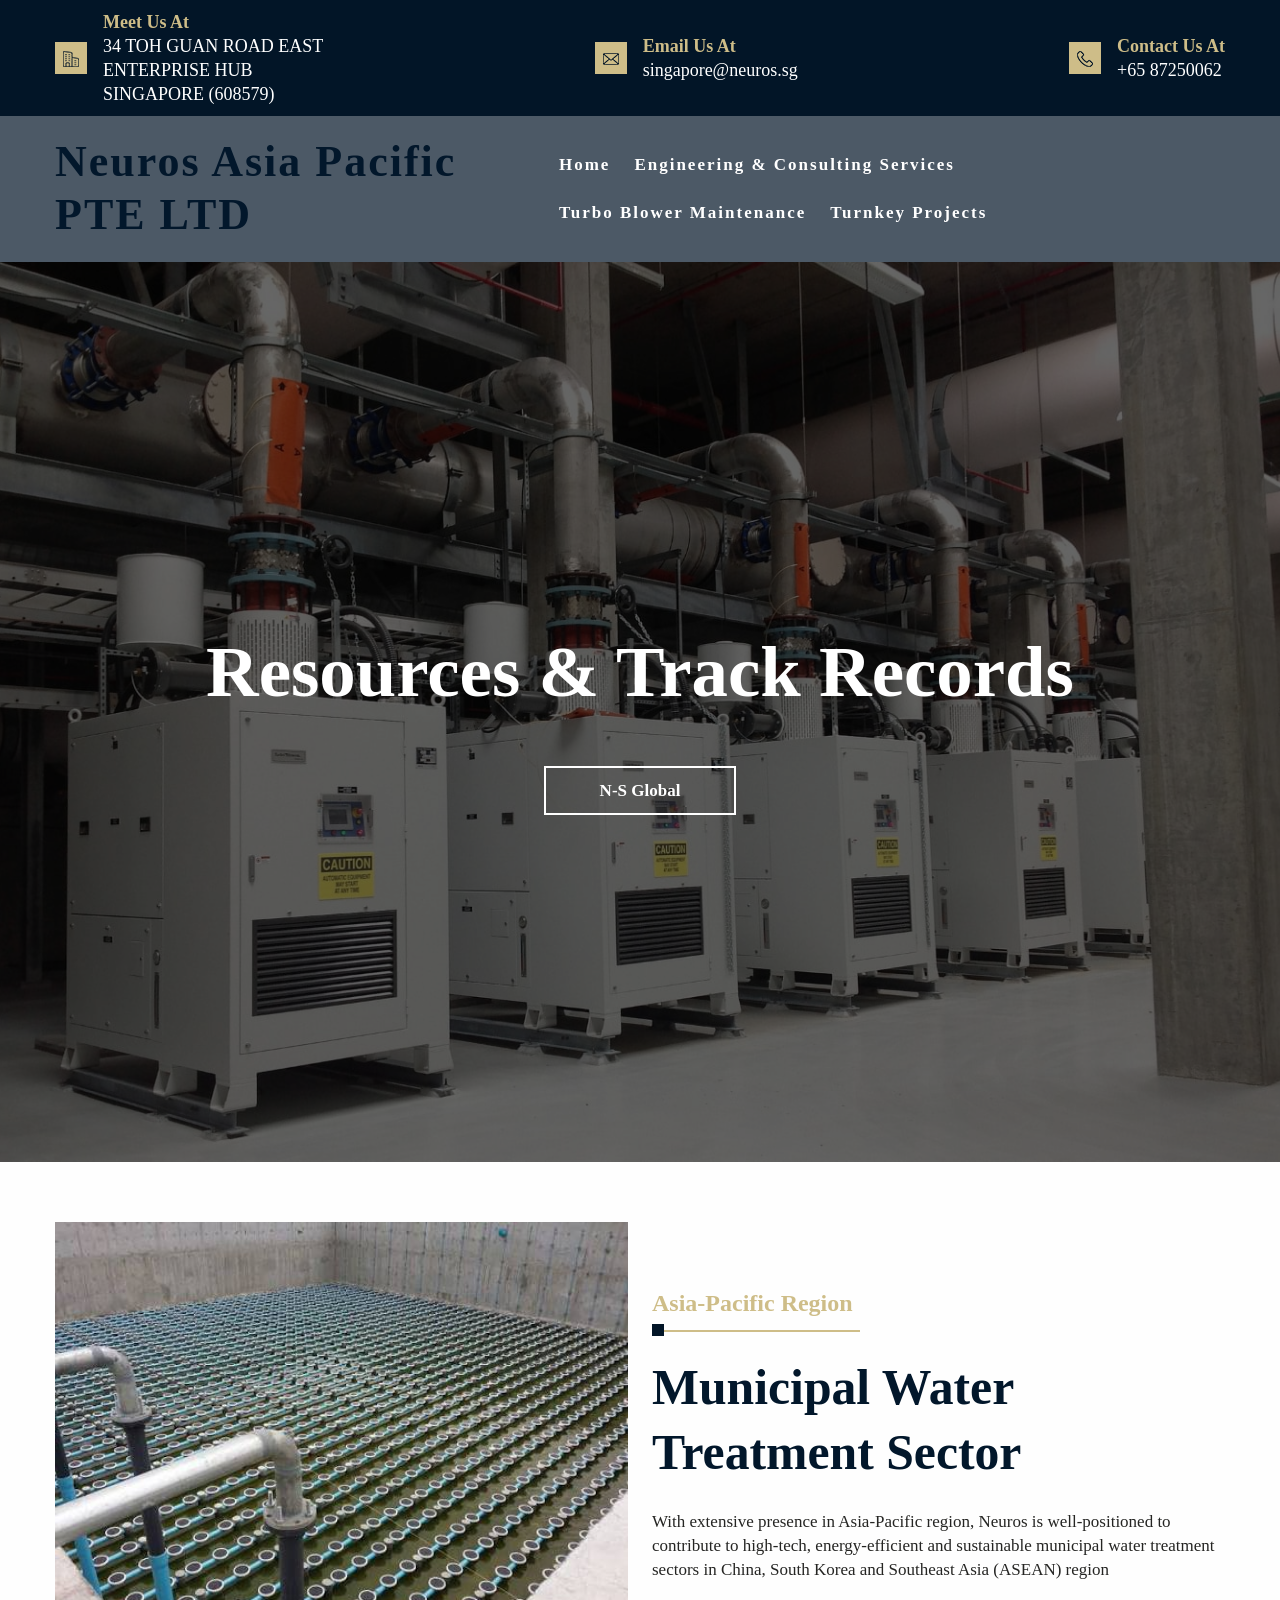
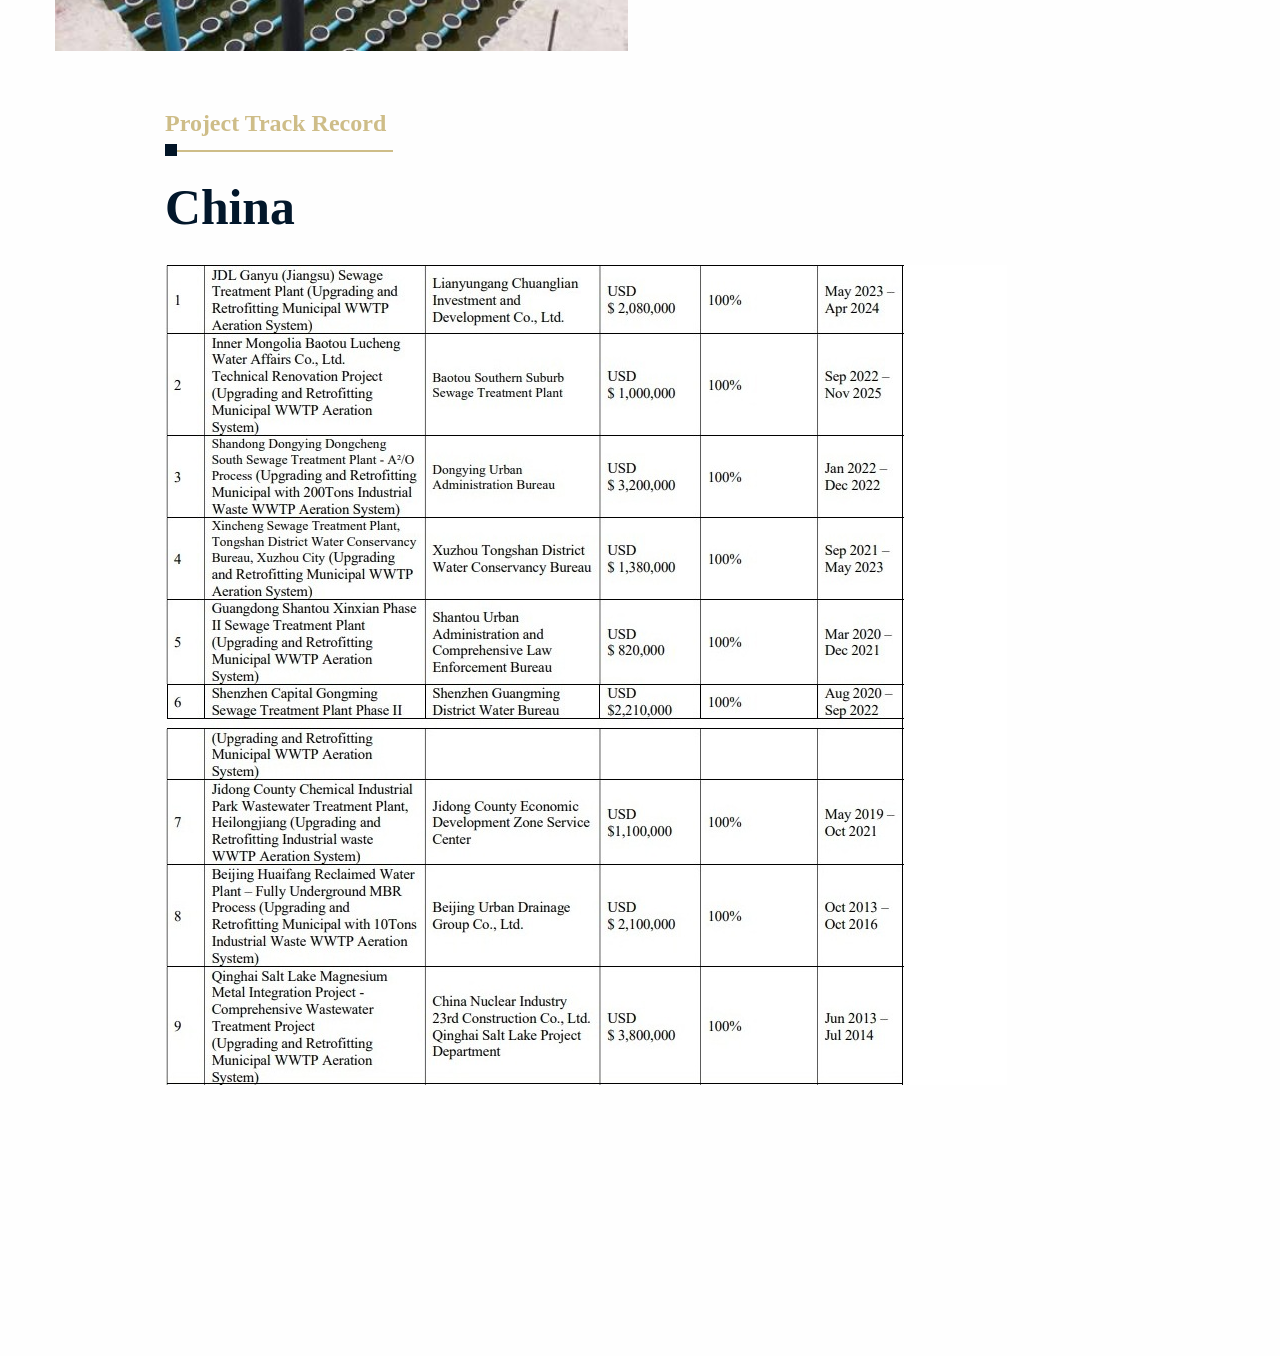
<file: resources_trackrecords.html>
<!DOCTYPE html>
<!-- saved from url=(0031)https://neurosteams.mywire.org/ -->
<html lang="en-US"><head><meta http-equiv="Content-Type" content="text/html; charset=UTF-8">
	
	<meta name="viewport" content="width=device-width, initial-scale=1">
<meta name="robots" content="max-image-preview:large">
	<style>img:is([sizes="auto" i], [sizes^="auto," i]) { contain-intrinsic-size: 3000px 1500px }</style>
	<title>Neuros Asia Pacific PTE LTD</title>
<link rel="alternate" type="application/rss+xml" title="Neuros Asia Pacific PTE LTD » Feed" href="http://localhost/wordpress/index.php/feed/">
<link rel="alternate" type="application/rss+xml" title="Neuros Asia Pacific PTE LTD » Comments Feed" href="http://localhost/wordpress/index.php/comments/feed/">
<script>
window._wpemojiSettings = {"baseUrl":"https:\/\/s.w.org\/images\/core\/emoji\/15.0.3\/72x72\/","ext":".png","svgUrl":"https:\/\/s.w.org\/images\/core\/emoji\/15.0.3\/svg\/","svgExt":".svg","source":{"concatemoji":"\/\/localhost\/wordpress\/wp-includes\/js\/wp-emoji-release.min.js?ver=6.7.1"}};
/*! This file is auto-generated */
!function(i,n){var o,s,e;function c(e){try{var t={supportTests:e,timestamp:(new Date).valueOf()};sessionStorage.setItem(o,JSON.stringify(t))}catch(e){}}function p(e,t,n){e.clearRect(0,0,e.canvas.width,e.canvas.height),e.fillText(t,0,0);var t=new Uint32Array(e.getImageData(0,0,e.canvas.width,e.canvas.height).data),r=(e.clearRect(0,0,e.canvas.width,e.canvas.height),e.fillText(n,0,0),new Uint32Array(e.getImageData(0,0,e.canvas.width,e.canvas.height).data));return t.every(function(e,t){return e===r[t]})}function u(e,t,n){switch(t){case"flag":return n(e,"\ud83c\udff3\ufe0f\u200d\u26a7\ufe0f","\ud83c\udff3\ufe0f\u200b\u26a7\ufe0f")?!1:!n(e,"\ud83c\uddfa\ud83c\uddf3","\ud83c\uddfa\u200b\ud83c\uddf3")&&!n(e,"\ud83c\udff4\udb40\udc67\udb40\udc62\udb40\udc65\udb40\udc6e\udb40\udc67\udb40\udc7f","\ud83c\udff4\u200b\udb40\udc67\u200b\udb40\udc62\u200b\udb40\udc65\u200b\udb40\udc6e\u200b\udb40\udc67\u200b\udb40\udc7f");case"emoji":return!n(e,"\ud83d\udc26\u200d\u2b1b","\ud83d\udc26\u200b\u2b1b")}return!1}function f(e,t,n){var r="undefined"!=typeof WorkerGlobalScope&&self instanceof WorkerGlobalScope?new OffscreenCanvas(300,150):i.createElement("canvas"),a=r.getContext("2d",{willReadFrequently:!0}),o=(a.textBaseline="top",a.font="600 32px Arial",{});return e.forEach(function(e){o[e]=t(a,e,n)}),o}function t(e){var t=i.createElement("script");t.src=e,t.defer=!0,i.head.appendChild(t)}"undefined"!=typeof Promise&&(o="wpEmojiSettingsSupports",s=["flag","emoji"],n.supports={everything:!0,everythingExceptFlag:!0},e=new Promise(function(e){i.addEventListener("DOMContentLoaded",e,{once:!0})}),new Promise(function(t){var n=function(){try{var e=JSON.parse(sessionStorage.getItem(o));if("object"==typeof e&&"number"==typeof e.timestamp&&(new Date).valueOf()<e.timestamp+604800&&"object"==typeof e.supportTests)return e.supportTests}catch(e){}return null}();if(!n){if("undefined"!=typeof Worker&&"undefined"!=typeof OffscreenCanvas&&"undefined"!=typeof URL&&URL.createObjectURL&&"undefined"!=typeof Blob)try{var e="postMessage("+f.toString()+"("+[JSON.stringify(s),u.toString(),p.toString()].join(",")+"));",r=new Blob([e],{type:"text/javascript"}),a=new Worker(URL.createObjectURL(r),{name:"wpTestEmojiSupports"});return void(a.onmessage=function(e){c(n=e.data),a.terminate(),t(n)})}catch(e){}c(n=f(s,u,p))}t(n)}).then(function(e){for(var t in e)n.supports[t]=e[t],n.supports.everything=n.supports.everything&&n.supports[t],"flag"!==t&&(n.supports.everythingExceptFlag=n.supports.everythingExceptFlag&&n.supports[t]);n.supports.everythingExceptFlag=n.supports.everythingExceptFlag&&!n.supports.flag,n.DOMReady=!1,n.readyCallback=function(){n.DOMReady=!0}}).then(function(){return e}).then(function(){var e;n.supports.everything||(n.readyCallback(),(e=n.source||{}).concatemoji?t(e.concatemoji):e.wpemoji&&e.twemoji&&(t(e.twemoji),t(e.wpemoji)))}))}((window,document),window._wpemojiSettings);
</script>
<link rel="stylesheet" id="wp-block-image-css" href="./Neuros Asia Pacific PTE LTD_files/style.min.css" media="all">
<style id="wp-block-image-theme-inline-css">
:root :where(.wp-block-image figcaption){color:#555;font-size:13px;text-align:center}.is-dark-theme :root :where(.wp-block-image figcaption){color:#ffffffa6}.wp-block-image{margin:0 0 1em}
</style>
<style id="wp-block-group-inline-css">
.wp-block-group{box-sizing:border-box}:where(.wp-block-group.wp-block-group-is-layout-constrained){position:relative}
</style>
<style id="wp-block-group-theme-inline-css">
:where(.wp-block-group.has-background){padding:1.25em 2.375em}
</style>
<style id="wp-block-heading-inline-css">
h1.has-background,h2.has-background,h3.has-background,h4.has-background,h5.has-background,h6.has-background{padding:1.25em 2.375em}h1.has-text-align-left[style*=writing-mode]:where([style*=vertical-lr]),h1.has-text-align-right[style*=writing-mode]:where([style*=vertical-rl]),h2.has-text-align-left[style*=writing-mode]:where([style*=vertical-lr]),h2.has-text-align-right[style*=writing-mode]:where([style*=vertical-rl]),h3.has-text-align-left[style*=writing-mode]:where([style*=vertical-lr]),h3.has-text-align-right[style*=writing-mode]:where([style*=vertical-rl]),h4.has-text-align-left[style*=writing-mode]:where([style*=vertical-lr]),h4.has-text-align-right[style*=writing-mode]:where([style*=vertical-rl]),h5.has-text-align-left[style*=writing-mode]:where([style*=vertical-lr]),h5.has-text-align-right[style*=writing-mode]:where([style*=vertical-rl]),h6.has-text-align-left[style*=writing-mode]:where([style*=vertical-lr]),h6.has-text-align-right[style*=writing-mode]:where([style*=vertical-rl]){rotate:180deg}
</style>
<style id="wp-block-paragraph-inline-css">
.is-small-text{font-size:.875em}.is-regular-text{font-size:1em}.is-large-text{font-size:2.25em}.is-larger-text{font-size:3em}.has-drop-cap:not(:focus):first-letter{float:left;font-size:8.4em;font-style:normal;font-weight:100;line-height:.68;margin:.05em .1em 0 0;text-transform:uppercase}body.rtl .has-drop-cap:not(:focus):first-letter{float:none;margin-left:.1em}p.has-drop-cap.has-background{overflow:hidden}:root :where(p.has-background){padding:1.25em 2.375em}:where(p.has-text-color:not(.has-link-color)) a{color:inherit}p.has-text-align-left[style*="writing-mode:vertical-lr"],p.has-text-align-right[style*="writing-mode:vertical-rl"]{rotate:180deg}
</style>
<link rel="stylesheet" id="wp-block-social-links-css" href="./Neuros Asia Pacific PTE LTD_files/style(1).min.css" media="all">
<style id="wp-block-site-title-inline-css">
.wp-block-site-title{box-sizing:border-box}.wp-block-site-title :where(a){color:inherit;font-family:inherit;font-size:inherit;font-style:inherit;font-weight:inherit;letter-spacing:inherit;line-height:inherit;text-decoration:inherit}
</style>
<style id="wp-block-page-list-inline-css">
.wp-block-navigation .wp-block-page-list{align-items:var(--navigation-layout-align,initial);background-color:inherit;display:flex;flex-direction:var(--navigation-layout-direction,initial);flex-wrap:var(--navigation-layout-wrap,wrap);justify-content:var(--navigation-layout-justify,initial)}.wp-block-navigation .wp-block-navigation-item{background-color:inherit}
</style>
<link rel="stylesheet" id="wp-block-navigation-css" href="./Neuros Asia Pacific PTE LTD_files/style(2).min.css" media="all">
<style id="wp-block-template-part-theme-inline-css">
:root :where(.wp-block-template-part.has-background){margin-bottom:0;margin-top:0;padding:1.25em 2.375em}
</style>
<style id="wp-block-button-inline-css">
.wp-block-button__link{box-sizing:border-box;cursor:pointer;display:inline-block;text-align:center;word-break:break-word}.wp-block-button__link.aligncenter{text-align:center}.wp-block-button__link.alignright{text-align:right}:where(.wp-block-button__link){border-radius:9999px;box-shadow:none;padding:calc(.667em + 2px) calc(1.333em + 2px);text-decoration:none}.wp-block-button[style*=text-decoration] .wp-block-button__link{text-decoration:inherit}.wp-block-buttons>.wp-block-button.has-custom-width{max-width:none}.wp-block-buttons>.wp-block-button.has-custom-width .wp-block-button__link{width:100%}.wp-block-buttons>.wp-block-button.has-custom-font-size .wp-block-button__link{font-size:inherit}.wp-block-buttons>.wp-block-button.wp-block-button__width-25{width:calc(25% - var(--wp--style--block-gap, .5em)*.75)}.wp-block-buttons>.wp-block-button.wp-block-button__width-50{width:calc(50% - var(--wp--style--block-gap, .5em)*.5)}.wp-block-buttons>.wp-block-button.wp-block-button__width-75{width:calc(75% - var(--wp--style--block-gap, .5em)*.25)}.wp-block-buttons>.wp-block-button.wp-block-button__width-100{flex-basis:100%;width:100%}.wp-block-buttons.is-vertical>.wp-block-button.wp-block-button__width-25{width:25%}.wp-block-buttons.is-vertical>.wp-block-button.wp-block-button__width-50{width:50%}.wp-block-buttons.is-vertical>.wp-block-button.wp-block-button__width-75{width:75%}.wp-block-button.is-style-squared,.wp-block-button__link.wp-block-button.is-style-squared{border-radius:0}.wp-block-button.no-border-radius,.wp-block-button__link.no-border-radius{border-radius:0!important}:root :where(.wp-block-button .wp-block-button__link.is-style-outline),:root :where(.wp-block-button.is-style-outline>.wp-block-button__link){border:2px solid;padding:.667em 1.333em}:root :where(.wp-block-button .wp-block-button__link.is-style-outline:not(.has-text-color)),:root :where(.wp-block-button.is-style-outline>.wp-block-button__link:not(.has-text-color)){color:currentColor}:root :where(.wp-block-button .wp-block-button__link.is-style-outline:not(.has-background)),:root :where(.wp-block-button.is-style-outline>.wp-block-button__link:not(.has-background)){background-color:initial;background-image:none}
</style>
<style id="wp-block-buttons-inline-css">
.wp-block-buttons.is-vertical{flex-direction:column}.wp-block-buttons.is-vertical>.wp-block-button:last-child{margin-bottom:0}.wp-block-buttons>.wp-block-button{display:inline-block;margin:0}.wp-block-buttons.is-content-justification-left{justify-content:flex-start}.wp-block-buttons.is-content-justification-left.is-vertical{align-items:flex-start}.wp-block-buttons.is-content-justification-center{justify-content:center}.wp-block-buttons.is-content-justification-center.is-vertical{align-items:center}.wp-block-buttons.is-content-justification-right{justify-content:flex-end}.wp-block-buttons.is-content-justification-right.is-vertical{align-items:flex-end}.wp-block-buttons.is-content-justification-space-between{justify-content:space-between}.wp-block-buttons.aligncenter{text-align:center}.wp-block-buttons:not(.is-content-justification-space-between,.is-content-justification-right,.is-content-justification-left,.is-content-justification-center) .wp-block-button.aligncenter{margin-left:auto;margin-right:auto;width:100%}.wp-block-buttons[style*=text-decoration] .wp-block-button,.wp-block-buttons[style*=text-decoration] .wp-block-button__link{text-decoration:inherit}.wp-block-buttons.has-custom-font-size .wp-block-button__link{font-size:inherit}.wp-block-button.aligncenter{text-align:center}
</style>
<link rel="stylesheet" id="wp-block-cover-css" href="./Neuros Asia Pacific PTE LTD_files/style(3).min.css" media="all">
<style id="wp-block-columns-inline-css">
.wp-block-columns{align-items:normal!important;box-sizing:border-box;display:flex;flex-wrap:wrap!important}@media (min-width:782px){.wp-block-columns{flex-wrap:nowrap!important}}.wp-block-columns.are-vertically-aligned-top{align-items:flex-start}.wp-block-columns.are-vertically-aligned-center{align-items:center}.wp-block-columns.are-vertically-aligned-bottom{align-items:flex-end}@media (max-width:781px){.wp-block-columns:not(.is-not-stacked-on-mobile)>.wp-block-column{flex-basis:100%!important}}@media (min-width:782px){.wp-block-columns:not(.is-not-stacked-on-mobile)>.wp-block-column{flex-basis:0;flex-grow:1}.wp-block-columns:not(.is-not-stacked-on-mobile)>.wp-block-column[style*=flex-basis]{flex-grow:0}}.wp-block-columns.is-not-stacked-on-mobile{flex-wrap:nowrap!important}.wp-block-columns.is-not-stacked-on-mobile>.wp-block-column{flex-basis:0;flex-grow:1}.wp-block-columns.is-not-stacked-on-mobile>.wp-block-column[style*=flex-basis]{flex-grow:0}:where(.wp-block-columns){margin-bottom:1.75em}:where(.wp-block-columns.has-background){padding:1.25em 2.375em}.wp-block-column{flex-grow:1;min-width:0;overflow-wrap:break-word;word-break:break-word}.wp-block-column.is-vertically-aligned-top{align-self:flex-start}.wp-block-column.is-vertically-aligned-center{align-self:center}.wp-block-column.is-vertically-aligned-bottom{align-self:flex-end}.wp-block-column.is-vertically-aligned-stretch{align-self:stretch}.wp-block-column.is-vertically-aligned-bottom,.wp-block-column.is-vertically-aligned-center,.wp-block-column.is-vertically-aligned-top{width:100%}
</style>
<style id="wp-block-spacer-inline-css">
.wp-block-spacer{clear:both}
</style>
<style id="wp-block-video-inline-css">
.wp-block-video{box-sizing:border-box}.wp-block-video video{vertical-align:middle;width:100%}@supports (position:sticky){.wp-block-video [poster]{object-fit:cover}}.wp-block-video.aligncenter{text-align:center}.wp-block-video :where(figcaption){margin-bottom:1em;margin-top:.5em}
</style>
<style id="wp-block-video-theme-inline-css">
.wp-block-video :where(figcaption){color:#555;font-size:13px;text-align:center}.is-dark-theme .wp-block-video :where(figcaption){color:#ffffffa6}.wp-block-video{margin:0 0 1em}
</style>
<style id="wp-block-post-template-inline-css">
.wp-block-post-template{list-style:none;margin-bottom:0;margin-top:0;max-width:100%;padding:0}.wp-block-post-template.is-flex-container{display:flex;flex-direction:row;flex-wrap:wrap;gap:1.25em}.wp-block-post-template.is-flex-container>li{margin:0;width:100%}@media (min-width:600px){.wp-block-post-template.is-flex-container.is-flex-container.columns-2>li{width:calc(50% - .625em)}.wp-block-post-template.is-flex-container.is-flex-container.columns-3>li{width:calc(33.33333% - .83333em)}.wp-block-post-template.is-flex-container.is-flex-container.columns-4>li{width:calc(25% - .9375em)}.wp-block-post-template.is-flex-container.is-flex-container.columns-5>li{width:calc(20% - 1em)}.wp-block-post-template.is-flex-container.is-flex-container.columns-6>li{width:calc(16.66667% - 1.04167em)}}@media (max-width:600px){.wp-block-post-template-is-layout-grid.wp-block-post-template-is-layout-grid.wp-block-post-template-is-layout-grid.wp-block-post-template-is-layout-grid{grid-template-columns:1fr}}.wp-block-post-template-is-layout-constrained>li>.alignright,.wp-block-post-template-is-layout-flow>li>.alignright{float:right;margin-inline-end:0;margin-inline-start:2em}.wp-block-post-template-is-layout-constrained>li>.alignleft,.wp-block-post-template-is-layout-flow>li>.alignleft{float:left;margin-inline-end:2em;margin-inline-start:0}.wp-block-post-template-is-layout-constrained>li>.aligncenter,.wp-block-post-template-is-layout-flow>li>.aligncenter{margin-inline-end:auto;margin-inline-start:auto}
</style>
<style id="wp-block-site-logo-inline-css">
.wp-block-site-logo{box-sizing:border-box;line-height:0}.wp-block-site-logo a{display:inline-block;line-height:0}.wp-block-site-logo.is-default-size img{height:auto;width:120px}.wp-block-site-logo img{height:auto;max-width:100%}.wp-block-site-logo a,.wp-block-site-logo img{border-radius:inherit}.wp-block-site-logo.aligncenter{margin-left:auto;margin-right:auto;text-align:center}:root :where(.wp-block-site-logo.is-style-rounded){border-radius:9999px}
</style>
<style id="wp-block-separator-inline-css">
@charset "UTF-8";.wp-block-separator{border:none;border-top:2px solid}:root :where(.wp-block-separator.is-style-dots){height:auto;line-height:1;text-align:center}:root :where(.wp-block-separator.is-style-dots):before{color:currentColor;content:"···";font-family:serif;font-size:1.5em;letter-spacing:2em;padding-left:2em}.wp-block-separator.is-style-dots{background:none!important;border:none!important}
</style>
<style id="wp-block-separator-theme-inline-css">
.wp-block-separator.has-css-opacity{opacity:.4}.wp-block-separator{border:none;border-bottom:2px solid;margin-left:auto;margin-right:auto}.wp-block-separator.has-alpha-channel-opacity{opacity:1}.wp-block-separator:not(.is-style-wide):not(.is-style-dots){width:100px}.wp-block-separator.has-background:not(.is-style-dots){border-bottom:none;height:1px}.wp-block-separator.has-background:not(.is-style-wide):not(.is-style-dots){height:2px}
</style>
<style id="wp-block-library-inline-css">
:root{--wp-admin-theme-color:#007cba;--wp-admin-theme-color--rgb:0,124,186;--wp-admin-theme-color-darker-10:#006ba1;--wp-admin-theme-color-darker-10--rgb:0,107,161;--wp-admin-theme-color-darker-20:#005a87;--wp-admin-theme-color-darker-20--rgb:0,90,135;--wp-admin-border-width-focus:2px;--wp-block-synced-color:#7a00df;--wp-block-synced-color--rgb:122,0,223;--wp-bound-block-color:var(--wp-block-synced-color)}@media (min-resolution:192dpi){:root{--wp-admin-border-width-focus:1.5px}}.wp-element-button{cursor:pointer}:root{--wp--preset--font-size--normal:16px;--wp--preset--font-size--huge:42px}:root .has-very-light-gray-background-color{background-color:#eee}:root .has-very-dark-gray-background-color{background-color:#313131}:root .has-very-light-gray-color{color:#eee}:root .has-very-dark-gray-color{color:#313131}:root .has-vivid-green-cyan-to-vivid-cyan-blue-gradient-background{background:linear-gradient(135deg,#00d084,#0693e3)}:root .has-purple-crush-gradient-background{background:linear-gradient(135deg,#34e2e4,#4721fb 50%,#ab1dfe)}:root .has-hazy-dawn-gradient-background{background:linear-gradient(135deg,#faaca8,#dad0ec)}:root .has-subdued-olive-gradient-background{background:linear-gradient(135deg,#fafae1,#67a671)}:root .has-atomic-cream-gradient-background{background:linear-gradient(135deg,#fdd79a,#004a59)}:root .has-nightshade-gradient-background{background:linear-gradient(135deg,#330968,#31cdcf)}:root .has-midnight-gradient-background{background:linear-gradient(135deg,#020381,#2874fc)}.has-regular-font-size{font-size:1em}.has-larger-font-size{font-size:2.625em}.has-normal-font-size{font-size:var(--wp--preset--font-size--normal)}.has-huge-font-size{font-size:var(--wp--preset--font-size--huge)}.has-text-align-center{text-align:center}.has-text-align-left{text-align:left}.has-text-align-right{text-align:right}#end-resizable-editor-section{display:none}.aligncenter{clear:both}.items-justified-left{justify-content:flex-start}.items-justified-center{justify-content:center}.items-justified-right{justify-content:flex-end}.items-justified-space-between{justify-content:space-between}.screen-reader-text{border:0;clip:rect(1px,1px,1px,1px);clip-path:inset(50%);height:1px;margin:-1px;overflow:hidden;padding:0;position:absolute;width:1px;word-wrap:normal!important}.screen-reader-text:focus{background-color:#ddd;clip:auto!important;clip-path:none;color:#444;display:block;font-size:1em;height:auto;left:5px;line-height:normal;padding:15px 23px 14px;text-decoration:none;top:5px;width:auto;z-index:100000}html :where(.has-border-color){border-style:solid}html :where([style*=border-top-color]){border-top-style:solid}html :where([style*=border-right-color]){border-right-style:solid}html :where([style*=border-bottom-color]){border-bottom-style:solid}html :where([style*=border-left-color]){border-left-style:solid}html :where([style*=border-width]){border-style:solid}html :where([style*=border-top-width]){border-top-style:solid}html :where([style*=border-right-width]){border-right-style:solid}html :where([style*=border-bottom-width]){border-bottom-style:solid}html :where([style*=border-left-width]){border-left-style:solid}html :where(img[class*=wp-image-]){height:auto;max-width:100%}:where(figure){margin:0 0 1em}html :where(.is-position-sticky){--wp-admin--admin-bar--position-offset:var(--wp-admin--admin-bar--height,0px)}@media screen and (max-width:600px){html :where(.is-position-sticky){--wp-admin--admin-bar--position-offset:0px}}
</style>
<style id="global-styles-inline-css">
:root{--wp--preset--aspect-ratio--square: 1;--wp--preset--aspect-ratio--4-3: 4/3;--wp--preset--aspect-ratio--3-4: 3/4;--wp--preset--aspect-ratio--3-2: 3/2;--wp--preset--aspect-ratio--2-3: 2/3;--wp--preset--aspect-ratio--16-9: 16/9;--wp--preset--aspect-ratio--9-16: 9/16;--wp--preset--color--black: #000000;--wp--preset--color--cyan-bluish-gray: #abb8c3;--wp--preset--color--white: #ffffff;--wp--preset--color--pale-pink: #f78da7;--wp--preset--color--vivid-red: #cf2e2e;--wp--preset--color--luminous-vivid-orange: #ff6900;--wp--preset--color--luminous-vivid-amber: #fcb900;--wp--preset--color--light-green-cyan: #7bdcb5;--wp--preset--color--vivid-green-cyan: #00d084;--wp--preset--color--pale-cyan-blue: #8ed1fc;--wp--preset--color--vivid-cyan-blue: #0693e3;--wp--preset--color--vivid-purple: #9b51e0;--wp--preset--color--base: #fefefe;--wp--preset--color--body-text: #252523;--wp--preset--color--section-bg: #f8f8f8;--wp--preset--color--heading: #02172b;--wp--preset--color--primary: #cebd88;--wp--preset--color--secondary: #021527;--wp--preset--gradient--vivid-cyan-blue-to-vivid-purple: linear-gradient(135deg,rgba(6,147,227,1) 0%,rgb(155,81,224) 100%);--wp--preset--gradient--light-green-cyan-to-vivid-green-cyan: linear-gradient(135deg,rgb(122,220,180) 0%,rgb(0,208,130) 100%);--wp--preset--gradient--luminous-vivid-amber-to-luminous-vivid-orange: linear-gradient(135deg,rgba(252,185,0,1) 0%,rgba(255,105,0,1) 100%);--wp--preset--gradient--luminous-vivid-orange-to-vivid-red: linear-gradient(135deg,rgba(255,105,0,1) 0%,rgb(207,46,46) 100%);--wp--preset--gradient--very-light-gray-to-cyan-bluish-gray: linear-gradient(135deg,rgb(238,238,238) 0%,rgb(169,184,195) 100%);--wp--preset--gradient--cool-to-warm-spectrum: linear-gradient(135deg,rgb(74,234,220) 0%,rgb(151,120,209) 20%,rgb(207,42,186) 40%,rgb(238,44,130) 60%,rgb(251,105,98) 80%,rgb(254,248,76) 100%);--wp--preset--gradient--blush-light-purple: linear-gradient(135deg,rgb(255,206,236) 0%,rgb(152,150,240) 100%);--wp--preset--gradient--blush-bordeaux: linear-gradient(135deg,rgb(254,205,165) 0%,rgb(254,45,45) 50%,rgb(107,0,62) 100%);--wp--preset--gradient--luminous-dusk: linear-gradient(135deg,rgb(255,203,112) 0%,rgb(199,81,192) 50%,rgb(65,88,208) 100%);--wp--preset--gradient--pale-ocean: linear-gradient(135deg,rgb(255,245,203) 0%,rgb(182,227,212) 50%,rgb(51,167,181) 100%);--wp--preset--gradient--electric-grass: linear-gradient(135deg,rgb(202,248,128) 0%,rgb(113,206,126) 100%);--wp--preset--gradient--midnight: linear-gradient(135deg,rgb(2,3,129) 0%,rgb(40,116,252) 100%);--wp--preset--font-size--small: 16px;--wp--preset--font-size--medium: 18px;--wp--preset--font-size--large: 26px;--wp--preset--font-size--x-large: 42px;--wp--preset--font-size--body-text: 17px;--wp--preset--font-size--extra-small: 14px;--wp--preset--font-size--regular: 22px;--wp--preset--font-size--extra-large: 32px;--wp--preset--font-size--big: clamp(1.875rem, 1.725rem + 0.75vw, 2.625rem);;--wp--preset--font-size--huge: clamp(40px, calc(2.25rem + ((1vw - 3.2px) * 2.375)), 74px);;--wp--preset--font-size--gigantic: clamp(42px, calc(2.625rem + ((1vw - 3.2px) * 2.75)), 86px);;--wp--preset--font-size--banner-title: clamp(2.625rem, 1.982rem + 3.214vw, 4.875rem);--wp--preset--font-size--section-title: clamp(2.25rem, 1.964rem + 1.429vw, 3.25rem);--wp--preset--font-family--cormorant: "Cormorant Infant", sans serif;--wp--preset--spacing--20: 0.44rem;--wp--preset--spacing--30: 0.67rem;--wp--preset--spacing--40: 1rem;--wp--preset--spacing--50: 1.5rem;--wp--preset--spacing--60: 2.25rem;--wp--preset--spacing--70: 3.38rem;--wp--preset--spacing--80: 5.06rem;--wp--preset--shadow--natural: 6px 6px 9px rgba(0, 0, 0, 0.2);--wp--preset--shadow--deep: 12px 12px 50px rgba(0, 0, 0, 0.4);--wp--preset--shadow--sharp: 6px 6px 0px rgba(0, 0, 0, 0.2);--wp--preset--shadow--outlined: 6px 6px 0px -3px rgba(255, 255, 255, 1), 6px 6px rgba(0, 0, 0, 1);--wp--preset--shadow--crisp: 6px 6px 0px rgba(0, 0, 0, 1);}:root { --wp--style--global--content-size: 990px;--wp--style--global--wide-size: 1170px; }:where(body) { margin: 0; }.wp-site-blocks { padding-top: var(--wp--style--root--padding-top); padding-bottom: var(--wp--style--root--padding-bottom); }.has-global-padding { padding-right: var(--wp--style--root--padding-right); padding-left: var(--wp--style--root--padding-left); }.has-global-padding > .alignfull { margin-right: calc(var(--wp--style--root--padding-right) * -1); margin-left: calc(var(--wp--style--root--padding-left) * -1); }.has-global-padding :where(:not(.alignfull.is-layout-flow) > .has-global-padding:not(.wp-block-block, .alignfull)) { padding-right: 0; padding-left: 0; }.has-global-padding :where(:not(.alignfull.is-layout-flow) > .has-global-padding:not(.wp-block-block, .alignfull)) > .alignfull { margin-left: 0; margin-right: 0; }.wp-site-blocks > .alignleft { float: left; margin-right: 2em; }.wp-site-blocks > .alignright { float: right; margin-left: 2em; }.wp-site-blocks > .aligncenter { justify-content: center; margin-left: auto; margin-right: auto; }:where(.wp-site-blocks) > * { margin-block-start: 24px; margin-block-end: 0; }:where(.wp-site-blocks) > :first-child { margin-block-start: 0; }:where(.wp-site-blocks) > :last-child { margin-block-end: 0; }:root { --wp--style--block-gap: 24px; }:root :where(.is-layout-flow) > :first-child{margin-block-start: 0;}:root :where(.is-layout-flow) > :last-child{margin-block-end: 0;}:root :where(.is-layout-flow) > *{margin-block-start: 24px;margin-block-end: 0;}:root :where(.is-layout-constrained) > :first-child{margin-block-start: 0;}:root :where(.is-layout-constrained) > :last-child{margin-block-end: 0;}:root :where(.is-layout-constrained) > *{margin-block-start: 24px;margin-block-end: 0;}:root :where(.is-layout-flex){gap: 24px;}:root :where(.is-layout-grid){gap: 24px;}.is-layout-flow > .alignleft{float: left;margin-inline-start: 0;margin-inline-end: 2em;}.is-layout-flow > .alignright{float: right;margin-inline-start: 2em;margin-inline-end: 0;}.is-layout-flow > .aligncenter{margin-left: auto !important;margin-right: auto !important;}.is-layout-constrained > .alignleft{float: left;margin-inline-start: 0;margin-inline-end: 2em;}.is-layout-constrained > .alignright{float: right;margin-inline-start: 2em;margin-inline-end: 0;}.is-layout-constrained > .aligncenter{margin-left: auto !important;margin-right: auto !important;}.is-layout-constrained > :where(:not(.alignleft):not(.alignright):not(.alignfull)){max-width: var(--wp--style--global--content-size);margin-left: auto !important;margin-right: auto !important;}.is-layout-constrained > .alignwide{max-width: var(--wp--style--global--wide-size);}body .is-layout-flex{display: flex;}.is-layout-flex{flex-wrap: wrap;align-items: center;}.is-layout-flex > :is(*, div){margin: 0;}body .is-layout-grid{display: grid;}.is-layout-grid > :is(*, div){margin: 0;}body{background-color: var(--wp--preset--color--base);color: var(--wp--preset--color--body-text);font-family: var(--wp--preset--font-family--cormorant);font-size: var(--wp--preset--font-size--body-text);font-weight: 400;line-height: 1.5rem;margin-top: 0;margin-right: 0;margin-bottom: 0;margin-left: 0;--wp--style--root--padding-top: 0;--wp--style--root--padding-right: 0;--wp--style--root--padding-bottom: 0;--wp--style--root--padding-left: 0;}a:where(:not(.wp-element-button)){color: var(--wp--preset--color--heading);text-decoration: underline;}:root :where(a:where(:not(.wp-element-button)):hover){color: var(--wp--preset--color--primary);}:root :where(a:where(:not(.wp-element-button)):focus){color: var(--wp--preset--color--primary);outline-style: dotted;outline-width: 1px;}h1, h2, h3, h4, h5, h6{color: var(--wp--preset--color--heading);font-family: var(--wp--preset--font-family--cormorant);font-weight: 700;}h1{font-size: 50px;line-height: 1.5;}h2{font-size: 44px;line-height: 1.3;}h3{font-size: 28px;}h4{font-size: 24px;}h5{font-size: 22px;}h6{font-size: 18px;}:root :where(.wp-element-button, .wp-block-button__link){background-color: var(--wp--preset--color--primary);border-width: 0;color: var(--wp--preset--color--white);font-family: inherit;font-size: inherit;line-height: inherit;padding: calc(0.667em + 2px) calc(1.333em + 2px);text-decoration: none;}:root :where(.wp-element-button:hover, .wp-block-button__link:hover){background-color: var(--wp--preset--color--secondary);color: var(--wp--preset--color--white);}.has-black-color{color: var(--wp--preset--color--black) !important;}.has-cyan-bluish-gray-color{color: var(--wp--preset--color--cyan-bluish-gray) !important;}.has-white-color{color: var(--wp--preset--color--white) !important;}.has-pale-pink-color{color: var(--wp--preset--color--pale-pink) !important;}.has-vivid-red-color{color: var(--wp--preset--color--vivid-red) !important;}.has-luminous-vivid-orange-color{color: var(--wp--preset--color--luminous-vivid-orange) !important;}.has-luminous-vivid-amber-color{color: var(--wp--preset--color--luminous-vivid-amber) !important;}.has-light-green-cyan-color{color: var(--wp--preset--color--light-green-cyan) !important;}.has-vivid-green-cyan-color{color: var(--wp--preset--color--vivid-green-cyan) !important;}.has-pale-cyan-blue-color{color: var(--wp--preset--color--pale-cyan-blue) !important;}.has-vivid-cyan-blue-color{color: var(--wp--preset--color--vivid-cyan-blue) !important;}.has-vivid-purple-color{color: var(--wp--preset--color--vivid-purple) !important;}.has-base-color{color: var(--wp--preset--color--base) !important;}.has-body-text-color{color: var(--wp--preset--color--body-text) !important;}.has-section-bg-color{color: var(--wp--preset--color--section-bg) !important;}.has-heading-color{color: var(--wp--preset--color--heading) !important;}.has-primary-color{color: var(--wp--preset--color--primary) !important;}.has-secondary-color{color: var(--wp--preset--color--secondary) !important;}.has-black-background-color{background-color: var(--wp--preset--color--black) !important;}.has-cyan-bluish-gray-background-color{background-color: var(--wp--preset--color--cyan-bluish-gray) !important;}.has-white-background-color{background-color: var(--wp--preset--color--white) !important;}.has-pale-pink-background-color{background-color: var(--wp--preset--color--pale-pink) !important;}.has-vivid-red-background-color{background-color: var(--wp--preset--color--vivid-red) !important;}.has-luminous-vivid-orange-background-color{background-color: var(--wp--preset--color--luminous-vivid-orange) !important;}.has-luminous-vivid-amber-background-color{background-color: var(--wp--preset--color--luminous-vivid-amber) !important;}.has-light-green-cyan-background-color{background-color: var(--wp--preset--color--light-green-cyan) !important;}.has-vivid-green-cyan-background-color{background-color: var(--wp--preset--color--vivid-green-cyan) !important;}.has-pale-cyan-blue-background-color{background-color: var(--wp--preset--color--pale-cyan-blue) !important;}.has-vivid-cyan-blue-background-color{background-color: var(--wp--preset--color--vivid-cyan-blue) !important;}.has-vivid-purple-background-color{background-color: var(--wp--preset--color--vivid-purple) !important;}.has-base-background-color{background-color: var(--wp--preset--color--base) !important;}.has-body-text-background-color{background-color: var(--wp--preset--color--body-text) !important;}.has-section-bg-background-color{background-color: var(--wp--preset--color--section-bg) !important;}.has-heading-background-color{background-color: var(--wp--preset--color--heading) !important;}.has-primary-background-color{background-color: var(--wp--preset--color--primary) !important;}.has-secondary-background-color{background-color: var(--wp--preset--color--secondary) !important;}.has-black-border-color{border-color: var(--wp--preset--color--black) !important;}.has-cyan-bluish-gray-border-color{border-color: var(--wp--preset--color--cyan-bluish-gray) !important;}.has-white-border-color{border-color: var(--wp--preset--color--white) !important;}.has-pale-pink-border-color{border-color: var(--wp--preset--color--pale-pink) !important;}.has-vivid-red-border-color{border-color: var(--wp--preset--color--vivid-red) !important;}.has-luminous-vivid-orange-border-color{border-color: var(--wp--preset--color--luminous-vivid-orange) !important;}.has-luminous-vivid-amber-border-color{border-color: var(--wp--preset--color--luminous-vivid-amber) !important;}.has-light-green-cyan-border-color{border-color: var(--wp--preset--color--light-green-cyan) !important;}.has-vivid-green-cyan-border-color{border-color: var(--wp--preset--color--vivid-green-cyan) !important;}.has-pale-cyan-blue-border-color{border-color: var(--wp--preset--color--pale-cyan-blue) !important;}.has-vivid-cyan-blue-border-color{border-color: var(--wp--preset--color--vivid-cyan-blue) !important;}.has-vivid-purple-border-color{border-color: var(--wp--preset--color--vivid-purple) !important;}.has-base-border-color{border-color: var(--wp--preset--color--base) !important;}.has-body-text-border-color{border-color: var(--wp--preset--color--body-text) !important;}.has-section-bg-border-color{border-color: var(--wp--preset--color--section-bg) !important;}.has-heading-border-color{border-color: var(--wp--preset--color--heading) !important;}.has-primary-border-color{border-color: var(--wp--preset--color--primary) !important;}.has-secondary-border-color{border-color: var(--wp--preset--color--secondary) !important;}.has-vivid-cyan-blue-to-vivid-purple-gradient-background{background: var(--wp--preset--gradient--vivid-cyan-blue-to-vivid-purple) !important;}.has-light-green-cyan-to-vivid-green-cyan-gradient-background{background: var(--wp--preset--gradient--light-green-cyan-to-vivid-green-cyan) !important;}.has-luminous-vivid-amber-to-luminous-vivid-orange-gradient-background{background: var(--wp--preset--gradient--luminous-vivid-amber-to-luminous-vivid-orange) !important;}.has-luminous-vivid-orange-to-vivid-red-gradient-background{background: var(--wp--preset--gradient--luminous-vivid-orange-to-vivid-red) !important;}.has-very-light-gray-to-cyan-bluish-gray-gradient-background{background: var(--wp--preset--gradient--very-light-gray-to-cyan-bluish-gray) !important;}.has-cool-to-warm-spectrum-gradient-background{background: var(--wp--preset--gradient--cool-to-warm-spectrum) !important;}.has-blush-light-purple-gradient-background{background: var(--wp--preset--gradient--blush-light-purple) !important;}.has-blush-bordeaux-gradient-background{background: var(--wp--preset--gradient--blush-bordeaux) !important;}.has-luminous-dusk-gradient-background{background: var(--wp--preset--gradient--luminous-dusk) !important;}.has-pale-ocean-gradient-background{background: var(--wp--preset--gradient--pale-ocean) !important;}.has-electric-grass-gradient-background{background: var(--wp--preset--gradient--electric-grass) !important;}.has-midnight-gradient-background{background: var(--wp--preset--gradient--midnight) !important;}.has-small-font-size{font-size: var(--wp--preset--font-size--small) !important;}.has-medium-font-size{font-size: var(--wp--preset--font-size--medium) !important;}.has-large-font-size{font-size: var(--wp--preset--font-size--large) !important;}.has-x-large-font-size{font-size: var(--wp--preset--font-size--x-large) !important;}.has-body-text-font-size{font-size: var(--wp--preset--font-size--body-text) !important;}.has-extra-small-font-size{font-size: var(--wp--preset--font-size--extra-small) !important;}.has-regular-font-size{font-size: var(--wp--preset--font-size--regular) !important;}.has-extra-large-font-size{font-size: var(--wp--preset--font-size--extra-large) !important;}.has-big-font-size{font-size: var(--wp--preset--font-size--big) !important;}.has-huge-font-size{font-size: var(--wp--preset--font-size--huge) !important;}.has-gigantic-font-size{font-size: var(--wp--preset--font-size--gigantic) !important;}.has-banner-title-font-size{font-size: var(--wp--preset--font-size--banner-title) !important;}.has-section-title-font-size{font-size: var(--wp--preset--font-size--section-title) !important;}.has-cormorant-font-family{font-family: var(--wp--preset--font-family--cormorant) !important;}
:root :where(.wp-block-site-title){font-family: var(--wp--preset--font-family--cormorant);font-size: clamp(2rem, 1.75rem + 1.25vw, 3rem);font-weight: 700;letter-spacing: 2px;line-height: 1.2;}
:root :where(.wp-block-site-title a:where(:not(.wp-element-button))){color: var(--wp--preset--color--white);;text-decoration: none;text-transform: uppercase;}
:root :where(.wp-block-navigation){color: var(--wp--preset--color--white);;font-weight: 500;letter-spacing: 2px;}
:root :where(.wp-block-navigation a:where(:not(.wp-element-button)):hover){color: var(--wp--preset--color--primary);;}
:root :where(.wp-block-navigation a:where(:not(.wp-element-button)):focus){color: var(--wp--preset--color--primary);;}
:root :where(.wp-block-navigation a:where(:not(.wp-element-button)):active){color: var(--wp--preset--color--primary);;}
</style>
<style id="block-style-variation-styles-inline-css">
:root :where(.wp-block-button.is-style-outline--2 .wp-block-button__link){background: transparent none;border-color: currentColor;border-width: 2px;border-style: solid;color: currentColor;padding-top: 0.667em;padding-right: 1.33em;padding-bottom: 0.667em;padding-left: 1.33em;}
:root :where(.wp-block-button.is-style-outline--3 .wp-block-button__link){background: transparent none;border-color: currentColor;border-width: 2px;border-style: solid;color: currentColor;padding-top: 0.667em;padding-right: 1.33em;padding-bottom: 0.667em;padding-left: 1.33em;}
</style>
<style id="wp-emoji-styles-inline-css">

	img.wp-smiley, img.emoji {
		display: inline !important;
		border: none !important;
		box-shadow: none !important;
		height: 1em !important;
		width: 1em !important;
		margin: 0 0.07em !important;
		vertical-align: -0.1em !important;
		background: none !important;
		padding: 0 !important;
	}
</style>
<style id="core-block-supports-inline-css">
.wp-container-core-group-is-layout-1 > .alignfull{margin-right:calc(8px * -1);margin-left:calc(8px * -1);}.wp-container-core-group-is-layout-2{flex-wrap:nowrap;}.wp-elements-7f671bbce74fe8f46deda28e796451b6 a:where(:not(.wp-element-button)){color:var(--wp--preset--color--primary);}.wp-elements-4c15d3782930bd5530cd4fe86ea6f020 a:where(:not(.wp-element-button)){color:var(--wp--preset--color--white);}.wp-elements-e3b4228ef923884264a861cd309677a4 a:where(:not(.wp-element-button)){color:var(--wp--preset--color--white);}.wp-container-core-group-is-layout-4{flex-wrap:nowrap;gap:var(--wp--preset--spacing--40);}.wp-container-core-group-is-layout-6 > .alignfull{margin-right:calc(8px * -1);margin-left:calc(8px * -1);}.wp-container-core-group-is-layout-7{flex-wrap:nowrap;}.wp-elements-3c8b5058a8112f99f5ab5758b7c38294 a:where(:not(.wp-element-button)){color:var(--wp--preset--color--primary);}.wp-elements-1369b86f4e68a18a58301c65138ddeb7 a:where(:not(.wp-element-button)){color:var(--wp--preset--color--white);}.wp-elements-1369b86f4e68a18a58301c65138ddeb7 a:where(:not(.wp-element-button)):hover{color:var(--wp--preset--color--primary);}.wp-container-core-group-is-layout-9{flex-wrap:nowrap;gap:var(--wp--preset--spacing--40);}.wp-container-core-group-is-layout-11 > .alignfull{margin-right:calc(8px * -1);margin-left:calc(8px * -1);}.wp-container-core-group-is-layout-12{flex-wrap:nowrap;}.wp-elements-10c908cb2193e5c9bd5df4fc8b81b80b a:where(:not(.wp-element-button)){color:var(--wp--preset--color--primary);}.wp-elements-07b665c57a3259fecd148f015619092c a:where(:not(.wp-element-button)){color:var(--wp--preset--color--white);}.wp-container-core-group-is-layout-14{flex-wrap:nowrap;gap:var(--wp--preset--spacing--40);}.wp-container-core-social-links-is-layout-1{gap:0 var(--wp--preset--spacing--30);justify-content:center;}.wp-container-core-group-is-layout-17{justify-content:space-between;}.wp-container-core-group-is-layout-19 > .alignfull{margin-right:calc(20px * -1);margin-left:calc(20px * -1);}.wp-container-core-group-is-layout-22{flex-wrap:nowrap;justify-content:space-between;}.wp-container-core-group-is-layout-24 > .alignfull{margin-right:calc(20px * -1);margin-left:calc(20px * -1);}.wp-container-core-group-is-layout-26{flex-wrap:nowrap;justify-content:center;}.wp-container-core-buttons-is-layout-1{justify-content:center;}.wp-elements-000263e3c2ca18e95a20760b6f0f0b2a a:where(:not(.wp-element-button)){color:var(--wp--preset--color--primary);}.wp-container-core-group-is-layout-30 > .alignfull{margin-right:calc(var(--wp--preset--spacing--20) * -1);}.wp-container-core-group-is-layout-31{flex-wrap:nowrap;}.wp-container-core-columns-is-layout-1{flex-wrap:nowrap;}.wp-container-core-group-is-layout-33 > .alignfull{margin-right:calc(20px * -1);margin-left:calc(20px * -1);}.wp-elements-a5fbb5cc9665f9578f7b5a1963711f14 a:where(:not(.wp-element-button)){color:var(--wp--preset--color--primary);}.wp-container-core-group-is-layout-34 > .alignfull{margin-right:calc(var(--wp--preset--spacing--20) * -1);}.wp-container-core-group-is-layout-35{flex-wrap:nowrap;}.wp-elements-3144674e1aa13f051de1ce1170318845 a:where(:not(.wp-element-button)){color:var(--wp--preset--color--white);}.wp-container-core-group-is-layout-37{flex-wrap:nowrap;justify-content:center;}.wp-container-core-group-is-layout-38 > :where(:not(.alignleft):not(.alignright):not(.alignfull)){max-width:2px;margin-left:auto !important;margin-right:auto !important;}.wp-container-core-group-is-layout-38 > .alignwide{max-width:2px;}.wp-container-core-group-is-layout-38 .alignfull{max-width:none;}.wp-container-core-group-is-layout-38 > .alignfull{margin-right:calc(1px * -1);}.wp-container-core-group-is-layout-39{flex-wrap:nowrap;justify-content:center;}.wp-elements-265c0423c9809eb2a9fdf02b51b2949f a:where(:not(.wp-element-button)){color:var(--wp--preset--color--white);}.wp-container-core-buttons-is-layout-3{justify-content:center;}.wp-container-core-group-is-layout-40 > .alignfull{margin-right:calc(10px * -1);margin-left:calc(10px * -1);}.wp-container-core-group-is-layout-41{flex-wrap:nowrap;justify-content:center;}.wp-container-core-group-is-layout-42 > :where(:not(.alignleft):not(.alignright):not(.alignfull)){max-width:2px;margin-left:auto !important;margin-right:auto !important;}.wp-container-core-group-is-layout-42 > .alignwide{max-width:2px;}.wp-container-core-group-is-layout-42 .alignfull{max-width:none;}.wp-container-core-group-is-layout-42 > .alignfull{margin-right:calc(1px * -1);}.wp-container-core-group-is-layout-43{flex-wrap:nowrap;justify-content:center;}.wp-elements-1339e7c4c3574988b33f77d054b0fec6 a:where(:not(.wp-element-button)){color:var(--wp--preset--color--white);}.wp-container-core-buttons-is-layout-4{justify-content:center;}.wp-container-core-group-is-layout-44 > .alignfull{margin-right:calc(10px * -1);margin-left:calc(10px * -1);}.wp-container-core-group-is-layout-45{flex-wrap:nowrap;justify-content:center;}.wp-container-core-group-is-layout-46 > :where(:not(.alignleft):not(.alignright):not(.alignfull)){max-width:2px;margin-left:auto !important;margin-right:auto !important;}.wp-container-core-group-is-layout-46 > .alignwide{max-width:2px;}.wp-container-core-group-is-layout-46 .alignfull{max-width:none;}.wp-container-core-group-is-layout-46 > .alignfull{margin-right:calc(1px * -1);}.wp-container-core-group-is-layout-47{flex-wrap:nowrap;justify-content:center;}.wp-elements-2263a16997ead036b8bb0e97afa03f2c a:where(:not(.wp-element-button)){color:var(--wp--preset--color--white);}.wp-container-core-buttons-is-layout-5{justify-content:center;}.wp-container-core-group-is-layout-48 > .alignfull{margin-right:calc(10px * -1);margin-left:calc(10px * -1);}.wp-container-core-columns-is-layout-2{flex-wrap:nowrap;}.wp-container-core-group-is-layout-50 > .alignfull{margin-right:calc(20px * -1);margin-left:calc(20px * -1);}.wp-elements-57a2d1cd574c25391beecdeb4c21fb04 a:where(:not(.wp-element-button)){color:var(--wp--preset--color--primary);}.wp-container-core-group-is-layout-51 > .alignfull{margin-right:calc(var(--wp--preset--spacing--20) * -1);}.wp-container-core-group-is-layout-52{flex-wrap:nowrap;}.wp-elements-e4ec87da910629d2d2d40fbd28763529 a:where(:not(.wp-element-button)){color:var(--wp--preset--color--heading);}.wp-container-core-group-is-layout-55 > .alignfull{margin-right:calc(20px * -1);margin-left:calc(20px * -1);}.wp-container-core-group-is-layout-56 > .alignfull{margin-right:calc(20px * -1);margin-left:calc(20px * -1);}.wp-elements-504e929e92fd48509d5cea69bab7e6a3 a:where(:not(.wp-element-button)){color:var(--wp--preset--color--primary);}.wp-container-core-group-is-layout-57 > .alignfull{margin-right:calc(var(--wp--preset--spacing--20) * -1);}.wp-container-core-group-is-layout-58{flex-wrap:nowrap;}.wp-elements-9e4081898339fae793047a94a7e5c815 a:where(:not(.wp-element-button)){color:var(--wp--preset--color--heading);}.wp-container-core-group-is-layout-61 > .alignfull{margin-right:calc(20px * -1);margin-left:calc(20px * -1);}.wp-container-core-group-is-layout-63{flex-wrap:nowrap;}.wp-container-core-group-is-layout-66{justify-content:space-between;}.wp-container-core-group-is-layout-68 > :where(:not(.alignleft):not(.alignright):not(.alignfull)){max-width:80px;margin-left:auto !important;margin-right:auto !important;}.wp-container-core-group-is-layout-68 > .alignwide{max-width:80px;}.wp-container-core-group-is-layout-68 .alignfull{max-width:none;}.wp-container-core-group-is-layout-68 > .alignfull{margin-right:calc(var(--wp--preset--spacing--40) * -1);margin-left:calc(var(--wp--preset--spacing--40) * -1);}.wp-container-core-group-is-layout-69{flex-wrap:nowrap;justify-content:center;}.wp-elements-f620f4cd3edec0ad031f7cff5019a391 a:where(:not(.wp-element-button)){color:var(--wp--preset--color--secondary);}.wp-elements-69f8b5c863bed98f73bbcd4de78c189f a:where(:not(.wp-element-button)){color:var(--wp--preset--color--secondary);}.wp-elements-0bb967e3ae16187c9d058d5549cff213 a:where(:not(.wp-element-button)){color:var(--wp--preset--color--secondary);}.wp-container-core-group-is-layout-70 > .alignfull{margin-right:calc(15px * -1);margin-left:calc(15px * -1);}.wp-container-core-group-is-layout-71 > :where(:not(.alignleft):not(.alignright):not(.alignfull)){max-width:80px;margin-left:auto !important;margin-right:auto !important;}.wp-container-core-group-is-layout-71 > .alignwide{max-width:80px;}.wp-container-core-group-is-layout-71 .alignfull{max-width:none;}.wp-container-core-group-is-layout-71 > .alignfull{margin-right:calc(var(--wp--preset--spacing--40) * -1);margin-left:calc(var(--wp--preset--spacing--40) * -1);}.wp-container-core-group-is-layout-72{flex-wrap:nowrap;justify-content:center;}.wp-elements-1c204e3c9503062a6eb17e6a2fd90f3c a:where(:not(.wp-element-button)){color:var(--wp--preset--color--secondary);}.wp-elements-0867150c7aaa39a58ce4b8aab981e127 a:where(:not(.wp-element-button)){color:var(--wp--preset--color--secondary);}.wp-container-core-group-is-layout-73 > .alignfull{margin-right:calc(15px * -1);margin-left:calc(15px * -1);}.wp-container-core-group-is-layout-74 > :where(:not(.alignleft):not(.alignright):not(.alignfull)){max-width:80px;margin-left:auto !important;margin-right:auto !important;}.wp-container-core-group-is-layout-74 > .alignwide{max-width:80px;}.wp-container-core-group-is-layout-74 .alignfull{max-width:none;}.wp-container-core-group-is-layout-74 > .alignfull{margin-right:calc(var(--wp--preset--spacing--40) * -1);margin-left:calc(var(--wp--preset--spacing--40) * -1);}.wp-container-core-group-is-layout-75{flex-wrap:nowrap;justify-content:center;}.wp-elements-ce44392704becec9f5da2ed5bb6dceca a:where(:not(.wp-element-button)){color:var(--wp--preset--color--secondary);}.wp-elements-45aff3b195d0596808cfa0c5869189b7 a:where(:not(.wp-element-button)){color:var(--wp--preset--color--secondary);}.wp-container-core-group-is-layout-76 > .alignfull{margin-right:calc(15px * -1);margin-left:calc(15px * -1);}.wp-container-core-columns-is-layout-3{flex-wrap:nowrap;gap:2em 2px;}.wp-container-core-group-is-layout-78 > .alignfull{margin-right:calc(20px * -1);margin-left:calc(20px * -1);}.wp-elements-a33214080a9958d291ebbc98eb5da63e a:where(:not(.wp-element-button)){color:var(--wp--preset--color--background);}.wp-container-core-group-is-layout-79{justify-content:space-between;}.wp-container-core-group-is-layout-81 > .alignfull{margin-right:calc(20px * -1);margin-left:calc(20px * -1);}
</style>
<style id="wp-block-template-skip-link-inline-css">

		.skip-link.screen-reader-text {
			border: 0;
			clip: rect(1px,1px,1px,1px);
			clip-path: inset(50%);
			height: 1px;
			margin: -1px;
			overflow: hidden;
			padding: 0;
			position: absolute !important;
			width: 1px;
			word-wrap: normal !important;
		}

		.skip-link.screen-reader-text:focus {
			background-color: #eee;
			clip: auto !important;
			clip-path: none;
			color: #444;
			display: block;
			font-size: 1em;
			height: auto;
			left: 5px;
			line-height: normal;
			padding: 15px 23px 14px;
			text-decoration: none;
			top: 5px;
			width: auto;
			z-index: 100000;
		}
</style>
<link rel="stylesheet" id="envo-extra-css" href="./Neuros Asia Pacific PTE LTD_files/style.css" media="all">
<link rel="stylesheet" id="cruiser-basic-style-css" href="./Neuros Asia Pacific PTE LTD_files/style(1).css" media="all">
<script src="./Neuros Asia Pacific PTE LTD_files/jquery.min.js.download" id="jquery-core-js"></script>
<script src="./Neuros Asia Pacific PTE LTD_files/jquery-migrate.min.js.download" id="jquery-migrate-js"></script>
<link rel="https://api.w.org/" href="http://localhost/wordpress/index.php/wp-json/"><link rel="EditURI" type="application/rsd+xml" title="RSD" href="http://localhost/wordpress/xmlrpc.php?rsd">
<meta name="generator" content="WordPress 6.7.1">
<script type="importmap" id="wp-importmap">
{"imports":{"@wordpress\/interactivity":"http:\/\/localhost\/wordpress\/wp-includes\/js\/dist\/script-modules\/interactivity\/index.min.js?ver=06b8f695ef48ab2d9277"}}
</script>
<script type="module" src="./Neuros Asia Pacific PTE LTD_files/view.min.js.download" id="@wordpress/block-library/navigation/view-js-module"></script>
<link rel="modulepreload" href="http://localhost/wordpress/wp-includes/js/dist/script-modules/interactivity/index.min.js?ver=06b8f695ef48ab2d9277" id="@wordpress/interactivity-js-modulepreload"><meta name="generator" content="Elementor 3.27.1; features: e_font_icon_svg, additional_custom_breakpoints, e_element_cache; settings: css_print_method-external, google_font-enabled, font_display-swap">
			<style>
				.e-con.e-parent:nth-of-type(n+4):not(.e-lazyloaded):not(.e-no-lazyload),
				.e-con.e-parent:nth-of-type(n+4):not(.e-lazyloaded):not(.e-no-lazyload) * {
					background-image: none !important;
				}
				@media screen and (max-height: 1024px) {
					.e-con.e-parent:nth-of-type(n+3):not(.e-lazyloaded):not(.e-no-lazyload),
					.e-con.e-parent:nth-of-type(n+3):not(.e-lazyloaded):not(.e-no-lazyload) * {
						background-image: none !important;
					}
				}
				@media screen and (max-height: 640px) {
					.e-con.e-parent:nth-of-type(n+2):not(.e-lazyloaded):not(.e-no-lazyload),
					.e-con.e-parent:nth-of-type(n+2):not(.e-lazyloaded):not(.e-no-lazyload) * {
						background-image: none !important;
					}
				}
			</style>
			<style class="wp-fonts-local">
@font-face{font-family:"Cormorant Infant";font-style:normal;font-weight:400;font-display:fallback;src:url('http://localhost/wordpress/wp-content/themes/cruiser/assets/fonts/CormorantInfant-Regular.woff') format('woff');}
@font-face{font-family:"Cormorant Infant";font-style:normal;font-weight:500;font-display:fallback;src:url('http://localhost/wordpress/wp-content/themes/cruiser/assets/fonts/CormorantInfant-Medium.woff') format('woff');}
@font-face{font-family:"Cormorant Infant";font-style:normal;font-weight:600;font-display:fallback;src:url('http://localhost/wordpress/wp-content/themes/cruiser/assets/fonts/CormorantInfant-SemiBold.woff') format('woff');}
@font-face{font-family:"Cormorant Infant";font-style:normal;font-weight:700;font-display:fallback;src:url('http://localhost/wordpress/wp-content/themes/cruiser/assets/fonts/CormorantInfant-Bold.woff') format('woff');}
</style>
<style id="kirki-inline-styles"></style><script src="./Neuros Asia Pacific PTE LTD_files/wp-emoji-release.min.js.download" defer=""></script><script src="https://localhost/wordpress/wp-includes/js/wp-emoji-release.min.js?ver=6.7.1" defer=""></script></head>

<body class="blog wp-custom-logo wp-embed-responsive header-busnav  elementor-default elementor-kit-32">

<a class="skip-link screen-reader-text" href="http://localhost/wordpress/#wp--skip-link--target">Skip to content</a><a class="skip-link screen-reader-text" href="https://neurosteams.mywire.org/#wp--skip-link--target">Skip to content</a><div class="wp-site-blocks"><header class="wp-block-template-part">
<div class="wp-block-group has-secondary-background-color has-background has-global-padding is-layout-constrained wp-container-core-group-is-layout-19 wp-block-group-is-layout-constrained" style="padding-top:10px;padding-right:20px;padding-bottom:10px;padding-left:20px">
<div class="wp-block-group alignwide is-layout-flow wp-block-group-is-layout-flow">
<div class="wp-block-group is-content-justification-space-between is-layout-flex wp-container-core-group-is-layout-17 wp-block-group-is-layout-flex">
<div class="wp-block-group has-global-padding is-layout-constrained wp-block-group-is-layout-constrained">
<div class="wp-block-group is-nowrap is-layout-flex wp-container-core-group-is-layout-4 wp-block-group-is-layout-flex">
<div class="wp-block-group is-nowrap is-layout-flex wp-container-core-group-is-layout-2 wp-block-group-is-layout-flex">
<div class="wp-block-group has-primary-background-color has-background has-global-padding is-layout-constrained wp-container-core-group-is-layout-1 wp-block-group-is-layout-constrained" style="padding-top:4px;padding-right:8px;padding-bottom:4px;padding-left:8px">
<figure class="wp-block-image size-full is-resized"><img decoding="async" src="./Neuros Asia Pacific PTE LTD_files/location.png" alt="" class="wp-image-11" style="object-fit:cover;width:16px;height:16px"></figure>
</div>
</div>



<div class="wp-block-group has-global-padding is-layout-constrained wp-block-group-is-layout-constrained">
<h5 class="wp-block-heading has-primary-color has-text-color has-link-color has-medium-font-size wp-elements-7f671bbce74fe8f46deda28e796451b6">Meet Us At</h5>



<p class="has-white-color has-text-color has-link-color has-medium-font-size wp-elements-4c15d3782930bd5530cd4fe86ea6f020" style="margin-top:0px">34 TOH GUAN ROAD EAST</p>



<p class="has-white-color has-text-color has-link-color has-medium-font-size wp-elements-e3b4228ef923884264a861cd309677a4" style="margin-top:0px">ENTERPRISE HUB<br>SINGAPORE (608579)</p>
</div>
</div>
</div>



<div class="wp-block-group has-global-padding is-layout-constrained wp-block-group-is-layout-constrained">
<div class="wp-block-group is-nowrap is-layout-flex wp-container-core-group-is-layout-9 wp-block-group-is-layout-flex">
<div class="wp-block-group is-nowrap is-layout-flex wp-container-core-group-is-layout-7 wp-block-group-is-layout-flex">
<div class="wp-block-group has-primary-background-color has-background has-global-padding is-layout-constrained wp-container-core-group-is-layout-6 wp-block-group-is-layout-constrained" style="padding-top:4px;padding-right:8px;padding-bottom:4px;padding-left:8px">
<figure class="wp-block-image size-large is-resized"><img decoding="async" src="./Neuros Asia Pacific PTE LTD_files/envelope.png" alt="" style="object-fit:cover;width:16px;height:16px"></figure>
</div>
</div>



<div class="wp-block-group has-global-padding is-layout-constrained wp-block-group-is-layout-constrained">
<h5 class="wp-block-heading has-primary-color has-text-color has-link-color has-medium-font-size wp-elements-3c8b5058a8112f99f5ab5758b7c38294">Email Us At</h5>



<p class="has-white-color has-text-color has-link-color has-medium-font-size wp-elements-1369b86f4e68a18a58301c65138ddeb7" style="margin-top:0px"><a href="mailto:singapore@neuros.sg">singapore@neuros.sg</a></p>
</div>
</div>
</div>



<div class="wp-block-group has-global-padding is-layout-constrained wp-block-group-is-layout-constrained">
<div class="wp-block-group is-nowrap is-layout-flex wp-container-core-group-is-layout-14 wp-block-group-is-layout-flex">
<div class="wp-block-group is-nowrap is-layout-flex wp-container-core-group-is-layout-12 wp-block-group-is-layout-flex">
<div class="wp-block-group has-primary-background-color has-background has-global-padding is-layout-constrained wp-container-core-group-is-layout-11 wp-block-group-is-layout-constrained" style="padding-top:4px;padding-right:8px;padding-bottom:4px;padding-left:8px">
<figure class="wp-block-image size-large is-resized"><img decoding="async" src="./Neuros Asia Pacific PTE LTD_files/telephone.png" alt="" style="object-fit:cover;width:16px;height:16px"></figure>
</div>
</div>



<div class="wp-block-group has-global-padding is-layout-constrained wp-block-group-is-layout-constrained">
<h5 class="wp-block-heading has-primary-color has-text-color has-link-color has-medium-font-size wp-elements-10c908cb2193e5c9bd5df4fc8b81b80b">Contact Us At</h5>



<p class="has-white-color has-text-color has-link-color has-medium-font-size wp-elements-07b665c57a3259fecd148f015619092c" style="margin-top:0px">+65 87250062</p>
</div>
</div>
</div>



</div>
</div>
</div>



<div class="wp-block-group has-background has-global-padding is-layout-constrained wp-container-core-group-is-layout-24 wp-block-group-is-layout-constrained" style="background-color:#021527b3;padding-top:20px;padding-right:20px;padding-bottom:20px;padding-left:20px">
<div class="wp-block-group alignwide is-layout-flow wp-block-group-is-layout-flow">
<div class="wp-block-group alignwide is-content-justification-space-between is-nowrap is-layout-flex wp-container-core-group-is-layout-22 wp-block-group-is-layout-flex">
<div class="wp-block-group is-layout-flex wp-block-group-is-layout-flex"><h1 class="wp-block-site-title">Neuros Asia Pacific PTE LTD</h1></div>



<div class="wp-block-group is-layout-flex wp-block-group-is-layout-flex"><nav style="font-style:normal;font-weight:600;letter-spacing:2px;" class="has-body-text-font-size is-responsive wp-block-navigation is-layout-flex wp-block-navigation-is-layout-flex" aria-label="" data-wp-interactive="core/navigation" data-wp-context="{&quot;overlayOpenedBy&quot;:{&quot;click&quot;:false,&quot;hover&quot;:false,&quot;focus&quot;:false},&quot;type&quot;:&quot;overlay&quot;,&quot;roleAttribute&quot;:&quot;&quot;,&quot;ariaLabel&quot;:&quot;Menu&quot;}"><button aria-haspopup="dialog" aria-label="Open menu" class="wp-block-navigation__responsive-container-open " data-wp-on-async--click="actions.openMenuOnClick" data-wp-on--keydown="actions.handleMenuKeydown"><svg width="24" height="24" xmlns="http://www.w3.org/2000/svg" viewBox="0 0 24 24"><path d="M5 5v1.5h14V5H5zm0 7.8h14v-1.5H5v1.5zM5 19h14v-1.5H5V19z"></path></svg></button>
				<div class="wp-block-navigation__responsive-container has-text-color has-white-color" id="modal-1" data-wp-class--has-modal-open="state.isMenuOpen" data-wp-class--is-menu-open="state.isMenuOpen" data-wp-watch="callbacks.initMenu" data-wp-on--keydown="actions.handleMenuKeydown" data-wp-on-async--focusout="actions.handleMenuFocusout" tabindex="-1">
					<div class="wp-block-navigation__responsive-close" tabindex="-1">
						<div class="wp-block-navigation__responsive-dialog" data-wp-bind--aria-modal="state.ariaModal" data-wp-bind--aria-label="state.ariaLabel" data-wp-bind--role="state.roleAttribute">
							<button aria-label="Close menu" class="wp-block-navigation__responsive-container-close" data-wp-on-async--click="actions.closeMenuOnClick"><svg xmlns="http://www.w3.org/2000/svg" viewBox="0 0 24 24" width="24" height="24" aria-hidden="true" focusable="false"><path d="m13.06 12 6.47-6.47-1.06-1.06L12 10.94 5.53 4.47 4.47 5.53 10.94 12l-6.47 6.47 1.06 1.06L12 13.06l6.47 6.47 1.06-1.06L13.06 12Z"></path></svg></button>
							<div class="wp-block-navigation__responsive-container-content" data-wp-watch="callbacks.focusFirstElement" id="modal-1-content">
								<ul style="font-style:normal;font-weight:600;letter-spacing:2px;" class="wp-block-navigation__container has-body-text-font-size is-responsive wp-block-navigation has-body-text-font-size"><ul class="has-body-text-font-size wp-block-page-list"><li class="wp-block-pages-list__item wp-block-navigation-item open-on-hover-click"><a class="wp-block-pages-list__item__link wp-block-navigation-item__content" href="https://www.neuros-en.com/">Home</a></li><li class="wp-block-pages-list__item wp-block-navigation-item open-on-hover-click"><a class="wp-block-pages-list__item__link wp-block-navigation-item__content" href="engineering.html">Engineering & Consulting Services</a></li><li class="wp-block-pages-list__item wp-block-navigation-item open-on-hover-click"><a class="wp-block-pages-list__item__link wp-block-navigation-item__content" href="https://www.neuros-en.com/maintenance.html">Turbo Blower Maintenance</a></li><li class="wp-block-pages-list__item wp-block-navigation-item open-on-hover-click"><a class="wp-block-pages-list__item__link wp-block-navigation-item__content" href="projects.html">Turnkey Projects</a></li></ul></ul>
							</div>
						</div>
					</div>
				</div></nav></div>
</div>
</div>
</div>
</header>


<div class="wp-block-group is-layout-flow wp-block-group-is-layout-flow" style="margin-top:0px">
<div class="wp-block-cover aligncenter" style="padding-top:0;padding-right:0;padding-bottom:0;padding-left:0;min-height:100vh;aspect-ratio:unset;"><span aria-hidden="true" class="wp-block-cover__background has-black-background-color has-background-dim-60 has-background-dim"></span><img width="1348" height="938" class="wp-block-cover__image-background wp-image-22" alt="" src="./Neuros Asia Pacific PTE LTD_files/Brightwater-project-min-1.jpeg" data-object-fit="cover"><div class="wp-block-cover__inner-container is-layout-flow wp-block-cover-is-layout-flow">
<div class="wp-block-group has-global-padding is-layout-constrained wp-block-group-is-layout-constrained">
<div class="wp-block-group is-layout-flow wp-block-group-is-layout-flow">
<div class="wp-block-group is-content-justification-center is-nowrap is-layout-flex wp-container-core-group-is-layout-26 wp-block-group-is-layout-flex">
<div class="wp-block-group has-global-padding is-layout-constrained wp-block-group-is-layout-constrained">
<h4 class="wp-block-heading has-satisfy-font-family has-large-font-size" style="font-style:normal;font-weight:400;line-height:1.2"></h4>
</div>
</div>



<h2 class="wp-block-heading has-text-align-center has-banner-title-font-size" style="line-height:1.1">Resources & Track Records</h2>



<div class="wp-block-buttons is-content-justification-center is-layout-flex wp-container-core-buttons-is-layout-1 wp-block-buttons-is-layout-flex" style="margin-top:var(--wp--preset--spacing--70)">
<div class="wp-block-button is-style-outline is-style-outline--2" style="font-style:normal;font-weight:600"><a href="http://eng.neuros.com/index_e.php" class="wp-block-button__link wp-element-button" style="border-radius:0px;padding-top:var(--wp--preset--spacing--30);padding-right:var(--wp--preset--spacing--70);padding-bottom:var(--wp--preset--spacing--30);padding-left:var(--wp--preset--spacing--70)">N-S Global</a></div>
</div>
</div>
</div>
</div></div>
</div>



<main class="wp-block-group is-layout-flow wp-block-group-is-layout-flow" style="margin-top:0px;margin-bottom:0px" id="wp--skip-link--target">
<div class="wp-block-group has-global-padding is-layout-constrained wp-container-core-group-is-layout-33 wp-block-group-is-layout-constrained" style="margin-top:0;margin-bottom:0;padding-top:60px;padding-right:20px;padding-bottom:60px;padding-left:20px">
<div class="wp-block-group alignwide has-global-padding is-layout-constrained wp-block-group-is-layout-constrained">
<div class="wp-block-columns alignwide are-vertically-aligned-center is-layout-flex wp-container-core-columns-is-layout-1 wp-block-columns-is-layout-flex">
<div class="wp-block-column is-vertically-aligned-center is-layout-flow wp-block-column-is-layout-flow">
<figure class="wp-block-image size-full"><img width="720" height="480" src="./resources/aeration-diffuser-network.jpg" alt="" class="wp-image-24"></figure>
</div>



<div class="wp-block-column is-vertically-aligned-center is-layout-flow wp-block-column-is-layout-flow">
<div class="wp-block-group is-nowrap is-layout-flex wp-container-core-group-is-layout-31 wp-block-group-is-layout-flex">
<div class="wp-block-group section-sub-title has-global-padding is-layout-constrained wp-container-core-group-is-layout-30 wp-block-group-is-layout-constrained" style="border-bottom-color:var(--wp--preset--color--primary);border-bottom-width:2px;padding-right:var(--wp--preset--spacing--20);padding-bottom:15px">
<h4 class="wp-block-heading has-primary-color has-text-color has-link-color wp-elements-000263e3c2ca18e95a20760b6f0f0b2a">Asia-Pacific Region</h4>
</div>
</div>



<h2 class="wp-block-heading has-section-title-font-size">Municipal Water Treatment Sector</h2>



<p>With extensive presence in Asia-Pacific region, Neuros is well-positioned to contribute to high-tech, energy-efficient and sustainable municipal water treatment sectors in China, South Korea and Southeast Asia (ASEAN) region</p>




</div>
</div>
</div>





<div class="wp-block-group has-global-padding is-layout-constrained wp-container-core-group-is-layout-55 wp-block-group-is-layout-constrained" style="margin-top:0;margin-bottom:0;padding-top:60px;padding-right:20px;padding-bottom:60px;padding-left:20px">
<div class="wp-block-group alignwide is-layout-flow wp-block-group-is-layout-flow">
<div class="wp-block-group alignwide has-global-padding is-layout-constrained wp-block-group-is-layout-constrained">
<div class="wp-block-group alignwide is-nowrap is-layout-flex wp-container-core-group-is-layout-52 wp-block-group-is-layout-flex">
<div class="wp-block-group section-sub-title has-global-padding is-layout-constrained wp-container-core-group-is-layout-51 wp-block-group-is-layout-constrained" style="border-bottom-color:var(--wp--preset--color--primary);border-bottom-width:2px;padding-right:var(--wp--preset--spacing--20);padding-bottom:15px">
<h4 class="wp-block-heading has-primary-color has-text-color has-link-color wp-elements-57a2d1cd574c25391beecdeb4c21fb04"><strong>Project Track Record</strong></h4>
</div>
</div>



<h2 class="wp-block-heading alignwide has-heading-color has-text-color has-link-color has-section-title-font-size wp-elements-e4ec87da910629d2d2d40fbd28763529">China</h2>
</div>


<img src="./resources/trackrecord.jpg">


<br>
<br>


</div>



<div class="wp-block-group has-global-padding is-layout-constrained wp-container-core-group-is-layout-56 wp-block-group-is-layout-constrained has-background" style="margin-top:0;margin-bottom:0;padding-top:60px;padding-right:20px;padding-bottom:60px;padding-left:20px;background-image:url('http://localhost/wordpress/wp-content/themes/cruiser/images/testimonials-bg.jpg');background-position:50% 0;background-size:cover;"></div>









</body></html>
</file>
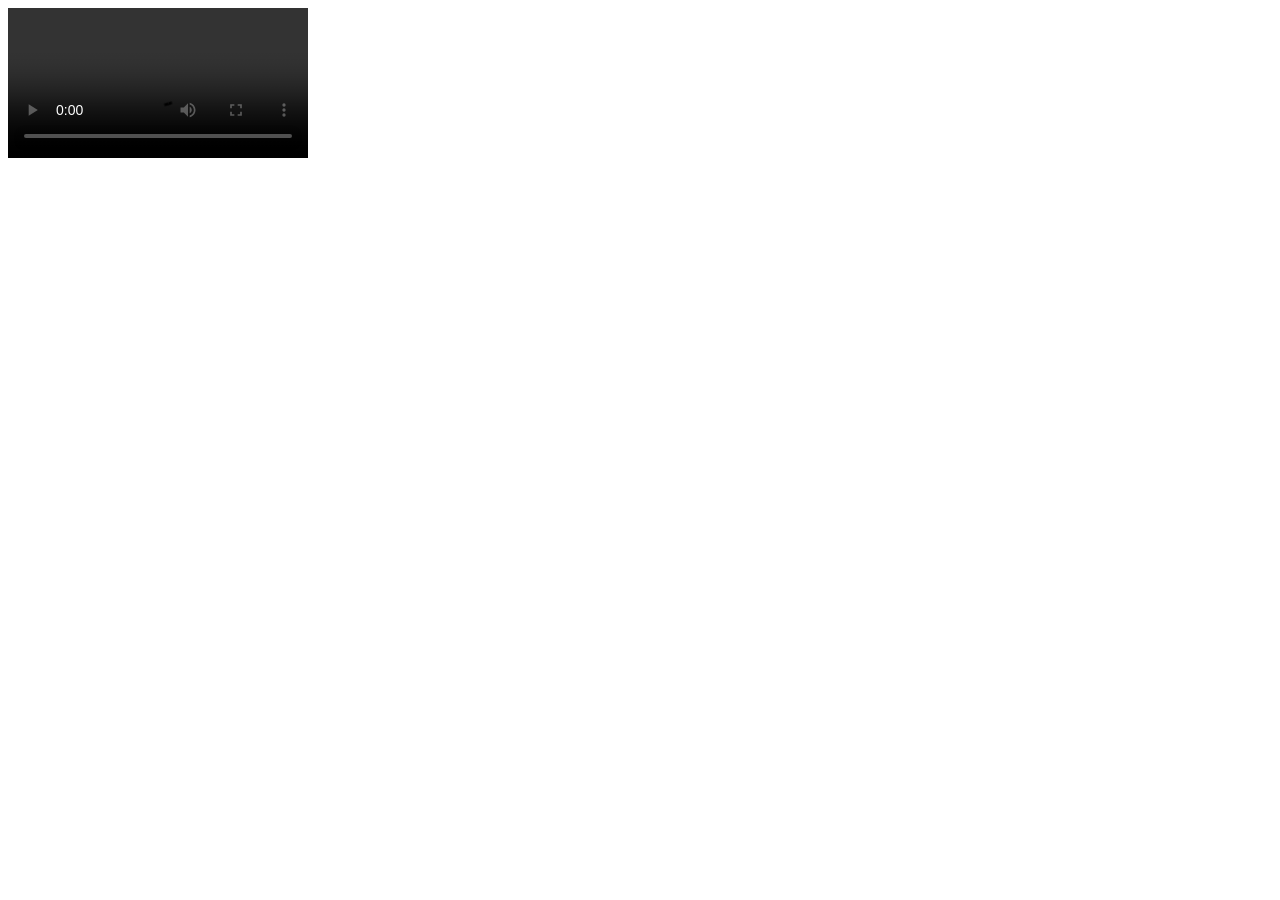
<file: Neuros Asia Pacific PTE LTD_files/tribute.html>
<!-- saved from url=(0041)https://www.neuros-en.com/mov/tribute.mp4 -->
<html><head><meta http-equiv="Content-Type" content="text/html; charset=UTF-8"><meta name="viewport" content="width=device-width"></head><body><video controls="" autoplay="" name="media" crossorigin="anonymous"><source src="https://www.neuros-en.com/mov/tribute.mp4" type="video/mp4"></video></body></html>
</file>
<file: Neuros Asia Pacific PTE LTD_files/style.css>
a, a:hover, a:focus {
    text-decoration: none;
    -webkit-transition: all .3s ease;
    -moz-transition: all .3s ease;
    -ms-transition: all .3s ease;
    -o-transition: all .3s ease;
    transition: all .3s ease;
}
.envo-extra-elementor-menu #site-navigation {
    border-bottom: none;
}
.envo-extra-elementor-menu #site-navigation.shrink {
    min-height: 60px;
    position: relative;
    width: auto;
    z-index: 9;
    top: auto;
}
.envo-extra-elementor-menu .shrink .navbar-nav > li > a {
    padding-top: 30px;
    padding-bottom: 30px;
    max-height: 80px;
}
.elementor-editor-active .elementor-edit-area-active li.product img.secondary-image {
    display: none !important;
}

.archive-img-wrap {
    display: block;
    position: relative;
    clear: both;
}
@media only screen and (max-width: 991px) {
.blog .page-area .col-md-9, .archive .page-area .col-md-9, article.col-md-9 {
    width: 100%;
}
}
.site-header.shrink, .main-menu.shrink {
    min-height: 50px;
    position: fixed;
    width: 100%;
    z-index: 999;
    top: 0;
    -webkit-box-shadow: 0 10px 20px -12px rgba(0, 0, 0, 0.42), 0 3px 20px 0 rgba(0, 0, 0, 0.12), 0 8px 10px -5px rgba(0, 0, 0, 0.2);
    box-shadow: 0 10px 20px -12px rgba(0, 0, 0, 0.42), 0 3px 20px 0 rgba(0, 0, 0, 0.12), 0 8px 10px -5px rgba(0, 0, 0, 0.2);
    border: none;
}
.shrink .header-right {
    flex: auto;
}
@media (min-width: 600px) {
    .admin-bar .site-header.shrink, .admin-bar .main-menu.shrink {
        top: 32px;
    }
}
/* NEXT-PREV LINKS IN SINGLE PRODUCT PAGE */
#product-nav {
    margin: 30px 0 50px;
    position: relative;
    width: 100%;
    display: inline-block;
}

.ie9 #product-nav{
    padding-bottom: 50px;
}

#product-nav span.prev-label,
#product-nav span.next-label {
    position: absolute;
    top: -12px;
}

.ie9 #product-nav span.prev-label,
.ie9 #product-nav span.next-label {
    top: 10px;
}

#product-nav span.prev-label {
    left: 60px;
}
#product-nav span.next-label {
    right: 60px;
}
#product-nav > a {
    overflow: hidden;
    width: 48px;
    height: 48px;
    -webkit-transition: width 0.4s, background-color 0.4s;
    transition: width 0.4s, background-color 0.4s;
    -webkit-transition-timing-function: cubic-bezier(0.7,0,0.3,1);
    transition-timing-function: cubic-bezier(0.7,0,0.3,1);
    position: absolute;
    display: block;
    outline: none;
    text-align: left;
    z-index: 9;
    -webkit-transform: translateY(-50%);
    transform: translateY(-50%);
    border: 1px solid;
    border-radius: 40px;
    background: #fff;
}
#product-nav > a[rel='prev'] {
    left: 10px;
}
#product-nav > a[rel='next'] {
    right: 10px;
}
#product-nav > a:hover {
    width: 240px;
}
#product-nav span.las {
    position: absolute;
    z-index: 100;
    padding: 17px 5px 15px 0;
    width: 45px;
    text-align: center;
}
#product-nav > a[rel='next'] span.las {
    right: 0;
    padding: 17px 0 15px 1px;
}
#product-nav div.prev-product,
#product-nav div.next-product{
    position: absolute;
    top: 0;    
    width: 240px;
    height: 48px;
}
#product-nav div.next-product {
    right: 0;
}
#product-nav div.prev-product h5,
#product-nav div.next-product h5 {
    position: relative;
    margin: 0;
    line-height: 48px;
    text-align: right;
    padding: 0 55px 0 25px;
    text-transform: uppercase;
}
#product-nav div.next-product h5 {
    text-align: left;
    padding: 0 25px 0 55px;
}
#product-nav div.prev-product img.attachment-shop_thumbnail,
#product-nav div.next-product img.attachment-shop_thumbnail {
    position: absolute;
    top: 0;
    height: 45px;
    width: auto;
    right: 7px;
    padding: 2px 0;
    border-radius: 30px;
}
#product-nav div.next-product img.attachment-shop_thumbnail {
    left: 7px;
}

.elementor-image .news-thumb img {
    width: auto;
}

.envo-extra-elementor-categories a, .envo-extra-elementor-feed-title {
    display: inline-block;
    vertical-align: middle;
} 
.envo-extra-elementor-icon.elementor-align-icon-left {
    float: left;
    margin-right: 5px;
}
.envo-extra-elementor-icon.elementor-align-icon-right {
    float: right;
    margin-left: 5px;
}
/* Float info product */
.woo-float-info {
    width: 100%;
    position: fixed;
    position: -webkit-sticky;
    background-color: #fff;
    -webkit-box-shadow: 0 10px 20px -12px rgba(0, 0, 0, 0.42), 0 3px 20px 0 rgba(0, 0, 0, 0.12), 0 8px 10px -5px rgba(0, 0, 0, 0.2);
    box-shadow: 0 10px 20px -12px rgba(0, 0, 0, 0.42), 0 3px 20px 0 rgba(0, 0, 0, 0.12), 0 8px 10px -5px rgba(0, 0, 0, 0.2);
    text-align: center;
    padding: 8px;
    z-index: 99;
}
.woo-float-info .news-thumb {
    max-width: 60px;
    margin-right: 15px;
    margin-bottom: 0;
    display: inline-block;
}
.woo-float-info .product_title.entry-title {
    margin: 0;
    padding: 0;
    font-size: 16px;
    line-height: 20px;
    display: inline-block;
    font-weight: 700;
    letter-spacing: -.02em;

}
.woo-float-info p.price {
    font-size: 12px;
    line-height: 14px;
    display: inline-block;
    margin: 15px;

}
.woo-float-info .close-me{
    font-size: 13px;
    position:absolute;
    cursor:pointer;
    top:0;
    right:0;
    color: #b50000;
    padding: 0px 8px 2px 8px;
}

.woo-float-info .close-me:after {
    font-family: 'Line Awesome Free';
    content: "\f00d";
    font-weight: 700;
}
.woo-float-info a.button {
    padding: 5px 12px;
    font-size: 15px;
}
.woocommerce .woo-float-info img {
    max-width: 50px;
    margin-right: 10px;
    max-height: 50px;
}
/* Center cart */
.center-cart-middle {
    width: 450px;
    height: auto;
    position: fixed;
    top: calc(50% - 135px);
    left: calc(50% - 225px);
    padding: 20px;
    background-color: #fff;
    border-radius: 5px;
    -webkit-box-shadow: 0px 0px 9px 0px rgba(0,0,0,0.75);
    -moz-box-shadow: 0px 0px 9px 0px rgba(0,0,0,0.75);
    box-shadow: 0px 0px 9px 0px rgba(0,0,0,0.75);
    z-index: 99999;
    animation: showup 0.7s;
}
.middle-cart {
    display: none;
    z-index: 9999;
}
#middle-cart-overlay {
    position: fixed;
    top: 0;
    left: 0;
    right: 0;
    bottom: 0;
    background-color: rgba(0, 0, 0, 0.42);
    z-index: 9999;
    animation: showup 0.7s;
}
#middle-cart-close {
    position: absolute;
    top: -8px;
    right: -8px;
    background-color: #e70000;
    color: #fff;
    border-radius: 20px;
    font-size: 14px;
    width: 26px;
    height: 26px;
    line-height: 26px;
    cursor: pointer;
}
.product-added-to-cart-middle .middle-cart {
    display: block;
}
.center-cart-middle.text-center .woocommerce-mini-cart {
    max-height: 130px;
    overflow-x: auto;
}
.archive-product-categories a {
    font-size: 90%;
    margin-left: 5px;
}
.archive-product-categories {
    margin-left: 5px;
}
.rtl .archive-product-categories {
    margin-right: 5px;
}
/* WooCommerce second image on hover */
.envo-has-gallery {
    position: relative;
}

.envo-has-gallery .secondary-image {
    position: absolute;
    top:0;
    left:0;
    opacity:0;
    padding: 0;
    -webkit-transition: all 0.3s;
    transition: all 0.3s;
}
.woocommerce ul.products li.product:hover .secondary-image {
    opacity: 1;
}
#return-to-top {
    position: fixed;
    bottom: 20px;
    right: 20px;
    background: rgb(0, 0, 0);
    background: rgba(0, 0, 0, 0.7);
    width: 50px;
    height: 50px;
    display: block;
    text-decoration: none;
    -webkit-border-radius: 35px;
    -moz-border-radius: 35px;
    border-radius: 35px;
    display: none;
    -webkit-transition: all 0.3s linear;
    -moz-transition: all 0.3s ease;
    -ms-transition: all 0.3s ease;
    -o-transition: all 0.3s ease;
    transition: all 0.3s ease;
    z-index: 999;
}
#return-to-top i {
    color: #fff;
    margin: 0;
    position: relative;
    left: 16px;
    top: 10px;
    font-size: 20px;
    -webkit-transition: all 0.3s ease;
    -moz-transition: all 0.3s ease;
    -ms-transition: all 0.3s ease;
    -o-transition: all 0.3s ease;
    transition: all 0.3s ease;
}
#return-to-top:hover {
    background: rgba(0, 0, 0, 0.9);
}
#return-to-top:hover i {
    color: #fff;
    top: 15px;
}

.f-posts-shortcode {
    display: block;
    overflow: hidden;
}
.f-posts-shortcode article {
    clear: none;
    margin-bottom: 20px;
}
.page-builders .f-posts-shortcode article {
    padding-left: 15px;
    padding-right: 15px;
}
.f-posts-shortcode .col-md-6:nth-child(2n+1),
.f-posts-shortcode .col-md-4:nth-child(3n+1),
.f-posts-shortcode .col-md-3:nth-child(4n+1),
.f-posts-shortcode .col-md-2:nth-child(6n+1) {
    clear: left;
}
.countdown-item {
    text-align: center;
    max-width: 25%;
    width: 25%;
    float: left;
    line-height: 16px;
    font-size: 10px;
    margin-right: 6px;
    color: #000;
    letter-spacing: -0.5px;
}
.countdown-item:last-child {
    margin-right: 0;
}
.countdown-item span {
    display: block;
    padding: 3px;
    border: 1px solid;
    background-color: #d9d9d9;
    font-size: 13px;
    line-height: 18px;
    border: none;
    border-radius: 3px;
    color: #000;
    position: relative;
}
.countdown-item span:after {
    content: ":";
    position: absolute;
    right: -5px;
    font-weight: 700;
}
.countdown-item:last-child span:after {
    display: none;
}
.the-countdown {
    display: flex;
    float: none;
    align-items: center;
    justify-content: space-between;
    position: relative;
    margin-bottom: 10px;
    
}
.the-countdown-notice {
    display: block;
    clear: both;
    font-size: 13px;
    line-height: 18px;
    padding: 5px 0 8px 0;
}

/* WooCommerce second image on hover */
.it-has-gallery {
    position: relative;
}

.it-has-gallery .secondary-image {
    position: absolute;
    top:0;
    left:0;
    opacity:0;
    padding: 0;
    -webkit-transition: all 0.3s;
    transition: all 0.3s;
}
.woocommerce ul.products li.product:hover .secondary-image {
    opacity: 1;
}
/* Gallery over products */
.arhive-product-gallery {
    position: absolute;
    top: 3%;
    left: 5%;
    z-index: 9;
    max-width: 50px;
}

.arhive-product-gallery-image {
    width: 45px;
    height: 45px;
    margin-bottom: 5px;
}
.woocommerce ul.products li.product .arhive-product-gallery-image img {
    padding: 3px;
    border: 1px solid rgba(0, 0, 0, 0.15);
    border-radius: 0;
    background-color: #fff;
    -webkit-box-shadow: 0px 0px 5px 0px rgba(0,0,0,0.14);
    -moz-box-shadow: 0px 0px 5px 0px rgba(0,0,0,0.14);
    box-shadow: 0px 0px 5px 0px rgba(0, 0, 0, 0.14);
    margin: 0;
}
.woocommerce ul.products li.product:hover .arhive-product-gallery-image img {
    margin: 0;
}

.the-product-share {
    border-top: 1px solid #e9e9e9;
    border-bottom: 1px solid #e9e9e9;
    padding: 0;
    text-align: center;
    clear: both;
    margin-bottom: 15px;
}
.the-product-share ul {
    display: -webkit-box;
    display: -webkit-flex;
    display: -ms-flexbox;
    display: flex;
    -webkit-align-items: center;
    -ms-flex-align: center;
    align-items: center;
    -webkit-justify-content: center;
    -ms-flex-pack: center;
    justify-content: center;
    list-style: none;
    margin: 0;
    padding: 0;
    list-style-type: none;
}
.the-product-share ul li {
    border: 0;
    border-right-width: 1px;
    border-style: solid;
    border-color: #e9e9e9;
    padding: 15px 20px; }
.the-product-share ul li:last-child {
    border-right: 0;
}
.the-product-share ul li a {
    display: block;
    border: 0;
    width: auto;
    height: auto;
    font-size: 13px;
    line-height: 1.5;
    margin: 0 !important;
    border-radius: 0;

}
.the-product-share ul li a .the-icon-wrap {
    display: -webkit-inline-flex;
    display: -ms-inline-flex;
    display: inline-flex;
    -webkit-align-items: center;
    -ms-flex-align: center;
    align-items: center;
    -webkit-justify-content: center;
    -ms-flex-pack: center;
    justify-content: center;
    background-color: #333;
    width: 40px;
    height: 40px;
    line-height: 1;
    font-size: 16px;
    border-radius: 50%;
    vertical-align: middle;
    -webkit-transition: all 0.3s ease;
    -moz-transition: all 0.3s ease;
    -ms-transition: all 0.3s ease;
    -o-transition: all 0.3s ease;
    transition: all 0.3s ease; }
.the-product-share ul li a .the-icon-wrap .the-icon {
    fill: #fff;
    width: 16px;
    height: 16px; }
.the-product-share ul li a .product-share-text {
    display: inline-block;
    vertical-align: middle;
    padding: 0 0 0 10px;
    width: calc(100% - 50px);
    color: #404040;
}
.the-product-share ul li.twitter a:hover .product-share-text {
    color: #00aced;
}
.the-product-share ul li.twitter a:hover .the-icon-wrap {
    background-color: #00aced;
}
.the-product-share ul li.facebook a:hover .product-share-text {
    color: #3b5998;
}
.the-product-share ul li.facebook a:hover .the-icon-wrap {
    background-color: #3b5998;
}
.the-product-share ul li.pinterest a:hover .product-share-text {
    color: #cb2027;
}
.the-product-share ul li.pinterest a:hover .the-icon-wrap {
    background-color: #cb2027;
}
.the-product-share ul li.email a:hover .product-share-text {
    color: #3fc387;
}
.the-product-share ul li.email a:hover .the-icon-wrap {
    background-color: #3fc387;
}

/*------------------------------------*
        Phone Portrait and Landscape
*------------------------------------*/
@media only screen and (max-width: 767px) {
    .the-product-share ul {
        -webkit-flex-wrap: wrap;
        -ms-flex-wrap: wrap;
        flex-wrap: wrap; }
    .the-product-share ul li {
        width: 50%;
        border-right-width: 0;
        padding: 20px 0; }
    .the-product-share ul li:last-child {
        border-bottom-width: 0; }
    .the-product-share ul li:nth-child(-n+2) {
        border-bottom-width: 1px; }
    .the-product-share ul li:nth-child(2n+1) {
        border-right-width: 1px; }
    .the-product-share ul li a {
        display: inline-block; }
    .rtl .the-product-share ul li {
        border-left-width: 0; }
    .rtl .the-product-share ul li:nth-child(2n+1) {
        border-left-width: 1px;
        border-right-width: 0; } 
}

/*------------------------------------*
        Small Phone
*------------------------------------*/
@media only screen and (max-width: 320px) {
    .the-product-share ul li {
        width: 100%;
        border-top-width: 1px; }
    .the-product-share ul li:first-child {
        border-top-width: 0; }
    .the-product-share ul li:nth-child(-n+2) {
        border-bottom-width: 0; }
    .the-product-share ul li:nth-child(2n+1) {
        border-right-width: 0; }
    .rtl .the-product-share ul li:nth-child(2n+1) {
        border-left-width: 0;
        border-right-width: 0; } 
}

.fancybox-container {
    z-index: 999939;
}

.show-canvas-filter #site-canvas {
    visibility: visible;
    -moz-opacity: 1;
    -webkit-opacity: 1;
    opacity: 1;
    -webkit-transform: translateX(300px);
    transform: translateX(300px);
    -webkit-box-shadow: 300px 0 0 1900px rgba(0,0,0,.2), 0 0 20px rgba(0,0,0,.2);
    box-shadow: 300px 0 0 1900px rgba(0,0,0,.2), 0 0 20px rgba(0,0,0,.2);
    -webkit-transform: translate3d(300px, 0, 0);
    transform: translate3d(300px, 0, 0);
}
#site-canvas {
    width: 300px;
    position: fixed;
    top: 0;
    left: 0;
    height: 100%;
    z-index: 999;
    left: -300px;
    background: #fff;
    padding: 25px;
    -webkit-transform: translateX(0);
    transform: translateX(0);
    -webkit-transform: translate3d(0, 0, 0);
    transform: translate3d(0, 0, 0);
    -webkit-transition: 300ms ease all;
    transition: 300ms ease all;
    visibility: hidden;
    -moz-opacity: 0;
    -webkit-opacity: 0;
    opacity: 0;
    -webkit-backface-visibility: hidden;
    backface-visibility: hidden;
    z-index: 999999;
    overflow-y: auto;
}
a.canvas-toggle-nav.bars {
    float: right;
    height: 34px;
    font-size: 14px;
    font-weight: 600;
    line-height: 34px;
    padding: 0 14px;
    border: 1px solid #aaaaaa;
    margin: 0 0 0 20px;
    text-align: center;
}
a.canvas-toggle-nav i.las.la-times {
    float: right;
    display: block;
    clear: both;
    font-size: 22px;
    line-height: 22px;
}
.canvas-toggle-nav i.las.la-bars {
    margin-right: 5px;
}
aside#off-canvas-sidebar-filter {
    display: block;
    float: left;
    width: 100%;
}

.woocommerce-perpage {
    float: right;
    height: 34px;
    font-size: 14px;
    font-weight: 400;
    line-height: 34px;
    padding: 0 14px;
    text-transform: uppercase;
}
.woocommerce-perpage a {
    margin: 0 4px;
    opacity: 0.8;
}
.woocommerce-perpage span:last-child {
    display: none;
}

.woo-infinite-loading nav.woocommerce-pagination {
    display: none;
}
.infinite-scroll-error.infinite-scroll-last {
    display: none;
}
.page-load-status {
    clear: both;
    text-align: center;
    margin: 20px 0;
    display: none;
}

/*------------------------------------------------------------------
Search
-------------------------------------------------------------------*/
form.the-searchform button {
    display: block;
    position: absolute;
    top: 50%;
    right: 0;
    min-width: 40px;
    height: 60%;
    height: 100%;
    font-size: 12px;
    font-weight: 600;
    background-color: transparent !important;
    margin: 0;
    padding: 0;
    border: 0;
    text-align: center;
    line-height: 1;
    -webkit-transform: translateY(-50%);
    -moz-transform: translateY(-50%);
    -ms-transform: translateY(-50%);
    -o-transform: translateY(-50%);
    transform: translateY(-50%);
}
.the-search-wrap {
    position: relative; }
.the-search-wrap .search-submit {
    color: #333;
        font-size: 12px;}
.the-search-wrap .search-submit:focus, .the-search-wrap .search-submit:hover {
    color: #333; }
.the-search-wrap input {
    height: 42px;
}
.the-search-wrap .the-ajax-loading {
    display: none;
    background: transparent url("../images/loading.gif") no-repeat center center;
    background-size: 100%;
    position: absolute;
    top: 50%;
    right: 60px;
    margin-top: -13px;
    width: 56px;
    height: 26px; }
.the-search-wrap .the-search-results {
    display: none;
    position: absolute;
    top: 100%;
    left: 0;
    width: 100%;
    background-color: #fff;
    -webkit-box-shadow: 0 2px 6px rgba(0, 0, 0, 0.1);
    -moz-box-shadow: 0 2px 6px rgba(0, 0, 0, 0.1);
    box-shadow: 0 2px 6px rgba(0, 0, 0, 0.1);
    z-index: 999;
    overflow: hidden; }
.the-search-wrap .the-search-results ul {
    list-style: none;
    padding: 0;
    margin: 0; }
.the-search-wrap ul li {
    margin: 0 !important;
    padding: 0 !important;
    border: none;
}
.the-search-wrap .the-search-results ul li a.search-result-link {
    display: -webkit-flex;
    display: -ms-flexbox;
    display: flex;
    -webkit-align-items: center;
    -ms-flex-align: center;
    align-items: center; }
.the-search-wrap .the-search-results ul li a {
    position: relative;
    font-size: 14px;
    line-height: 1;
    padding: 10px 34px 10px 13px;
    border-bottom: 1px solid #eaeaea;
    letter-spacing: 0.6px; }
.the-search-wrap .the-search-results ul li a img {
    float: left;
    max-width: 30px;
    margin-right: 10px; }
.the-search-wrap .the-search-results ul li a .result-title {
    display: block;
    line-height: 1.3;
    white-space: nowrap;
    overflow: hidden;
    text-overflow: ellipsis; }
.the-search-wrap .the-search-results ul li a i.icon {
    position: absolute;
    top: 50%;
    right: 13px;
    margin-top: -6px;
    font-size: 12px;
    color: #aaa;
    -webkit-transition: all 0.3s ease;
    -moz-transition: all 0.3s ease;
    -ms-transition: all 0.3s ease;
    -o-transition: all 0.3s ease;
    transition: all 0.3s ease; }
.the-search-wrap .the-search-results ul li a:hover i.icon {
    color: #666; }
.the-search-wrap .the-search-results ul li a.all-results {
    display: block;
    font-size: 12px;
    font-weight: 600;
    letter-spacing: 0.6px;
    text-align: center; }
.the-search-wrap .the-search-results ul li a.all-results span {
    display: inline-block;
    padding-bottom: 3px;
    border-bottom: 1px solid; }
.the-search-wrap .the-search-results ul li a.all-results span i {
    padding-left: 5px; }
.the-search-wrap .the-search-results ul li a.search-result-link:hover {
    background-color: #f8f8f8;
    color: #555; }
.the-search-wrap .the-search-results ul li:last-child a {
    border-bottom: 0; }
.the-search-wrap .the-no-search-results {
    position: relative;
    font-size: 14px;
    line-height: 1;
    padding: 18px 18px; }
.the-search-wrap .the-no-search-results h6 {
    margin: 0 0 10px; }
.the-search-wrap .the-no-search-results p {
    margin: 0; }

form.the-searchform {
    width: 100%;
    height: auto; }
form.the-searchform,
form.the-searchform input.field {
    min-height: 40px; }
form.the-searchform input.field:focus {
    -webkit-box-shadow: 0 0 8px 1px rgba(0, 0, 0, 0.1);
    -moz-box-shadow: 0 0 8px 1px rgba(0, 0, 0, 0.1);
    box-shadow: 0 0 8px 1px rgba(0, 0, 0, 0.1); }

/* RTL */
body.rtl .the-search-wrap .the-ajax-loading {
    left: 60px;
    right: auto; }

body.rtl .the-search-wrap .the-search-results {
    right: 0;
    left: auto; }

body.rtl .the-search-wrap .the-search-results ul li a {
    padding-left: 34px;
    padding-right: 13px; }
body.rtl .the-search-wrap .the-search-results ul li a .result-thumb {
    margin-left: 10px;
    margin-right: 0; }
body.rtl .the-search-wrap .the-search-results ul li a i.icon {
    left: 13px;
    right: auto; }
body.rtl .the-search-wrap .the-search-results ul li a.all-results span i {
    padding-right: 5px;
    padding-left: 0; }

body.rtl .the-search-wrap form.the-searchform button {
    left: 0;
    right: auto; }

/* Accordion widget */
.widget_envo_wc_category_accordion ul li{
    padding: 10px 0;
    list-style-type: none;
    border-bottom: 1px solid;
    text-transform: uppercase;
}

.widget_envo_wc_category_accordion ul li.closed {

}
.widget_envo_wc_category_accordion ul li.cat-parent.opened{
    padding-bottom: 0;
}

.widget_envo_wc_category_accordion ul{
    padding-left: 20px;
}

.widget_envo_wc_category_accordion ul li.cat-parent{
    padding-top: 10px;
}
.widget_envo_wc_category_accordion ul li:not(.cat-parent),
.widget_envo_wc_category_accordion ul li:not(.opened){
    padding: 5px 0;
    border: none;
}
.widget_envo_wc_category_accordion ul.children li:before{
    font-family: 'Line Awesome Free';
    content: '\f105';
    font-weight: 900;
    display: inline-block;
    margin-right: 5px;
    margin-left: -10px;
}
.widget_envo_wc_category_accordion ul.children li.cat-parent{
    padding-bottom: 0;
}
.widget_envo_wc_category_accordion ul.children li.cat-parent ul{
    padding-left: 20px;
}

.widget_envo_wc_category_accordion ul.envo_category_accordion_widget > li {
    border-bottom: 1px solid #e2e2e2;
}
.widget_envo_wc_category_accordion ul.envo_category_accordion_widget li i {
    float: right;
    cursor: pointer;
    display: inline-block;
    width: 10px;
    height: 10px;
    margin-right: 10px;
    font-size: 20px;
}
.rtl .widget_envo_wc_category_accordion ul.envo_category_accordion_widget li i {
    float: left;
    margin-left: 10px;
}
.rtl .widget_envo_wc_category_accordion ul.children li:before {
    margin-left: 5px;
}
.widget_envo_wc_category_accordion ul li span.count {
    margin-left: 4px;
}


.widget_envo_wc_category_accordion .highlight_cat{
    font-weight: bold;
}
.rtl #return-to-top {
    right: auto;
    left: 20px;
}
.rtl #return-to-top i {
    left: -15px;
}

#popup-login {
    width: 90%;
    max-width: 850px;
    max-height: 60vh;
    position: fixed;
    top: 50%;
    left: 50%;
    transform: translate(-50%, -50%);
    z-index: 999;
    background: #fff;
    padding: 25px;
    -webkit-transition: 300ms ease all;
    transition: 300ms ease all;
    visibility: hidden;
    -moz-opacity: 0;
    -webkit-opacity: 0;
    opacity: 0;
    -webkit-backface-visibility: hidden;
    backface-visibility: hidden;
    z-index: 999999;
    overflow-y: auto;
}
.show-popup-login #popup-login {
    visibility: visible;
    -moz-opacity: 1;
    -webkit-opacity: 1;
    opacity: 1;
    -webkit-box-shadow: 300px 0 0 1900px rgb(0 0 0 / 20%), 0 0 20px rgb(0 0 0 / 20%);
    box-shadow: 300px 0 0 1900px rgb(0 0 0 / 20%), 0 0 20px rgb(0 0 0 / 20%);
}
a.login-canvas-toggle-nav i.las.la-times {
    float: right;
    display: block;
    clear: both;
    font-size: 22px;
    line-height: 22px;
}
.title-off .page-area, .title-off .single-entry-summary {
    padding-top: 0;
    margin-top: 0;
}
.gutenberg-on article {
    margin-bottom: 0;
}

.transparent-header .site-header.business-heading:not(.shrink),
.transparent-header .site-header.business-heading:not(.shrink) #site-navigation,
.transparent-header .main-menu, 
.transparent-header #second-site-navigation,
.transparent-header #site-navigation {
    background-color: transparent;
    border-bottom-color: rgba(246, 246, 246, 0.1);
}
</file>
<file: Neuros Asia Pacific PTE LTD_files/style(1).css>
/*
Theme Name: Cruiser
Theme URI: https://risingthemes.net/shop/cruiser/
Author: Risingthemes
Author URI: https://risingthemes.net
Description: The Cruise Shipping WordPress Theme, a cutting-edge solution designed specifically for cruise lines, travel agencies, and maritime enthusiasts to create stunning websites focused on cruise shipping experiences. This premium block editor WordPress theme offers unparalleled customization, leveraging the power of Gutenberg for a seamless design experience. Ideal for showcasing cruise itineraries, luxurious onboard amenities, and breathtaking destinations, the Cruise Shipping theme is built with user-friendly functionality to help your website stand out in the competitive cruise industry. Its fully responsive design ensures your cruise shipping website looks flawless on all devices, whether accessed on desktops, tablets, or smartphones. With pre-designed blocks for cruise schedules, interactive route maps, and onboard activity highlights, you can effortlessly present the full spectrum of your cruise offerings. The theme integrates seamlessly with WooCommerce, enabling cruise companies to sell tickets, packages, and related travel merchandise directly through their website. Its robust booking system integration simplifies reservations for cruise shipping travelers, enhancing user experience and boosting conversions. Built with performance optimization and SEO best practices in mind, this WordPress theme ensures fast loading speeds and higher visibility in search engine results, making your cruise shipping website a magnet for potential customers. Customizable block patterns allow you to craft unique pages for specific cruise routes, featured destinations, and special promotions, aligning perfectly with your brand identity. Advanced features like social media integration, customer review blocks, and video sections enable you to engage visitors and build trust with testimonials and real-life cruise shipping stories. Multilingual support and translation compatibility make this theme accessible to a global audience, broadening your reach across international markets. Whether you’re spotlighting scenic voyages, onboard experiences, or exclusive cruise packages, this theme ensures your cruise shipping brand leaves a lasting impression.
Requires at least: 6.1
Tested up to: 6.7
Requires PHP: 7.0
Version: 1.0
License: GNU General Public License
License URI: https://www.gnu.org/licenses/gpl-3.0.en.html
Text Domain: cruiser
Tags: e-commerce, blog, one-column, two-columns, three-columns, custom-colors, custom-menu, custom-logo, editor-style, featured-images, full-site-editing, block-patterns, rtl-language-support, sticky-post, threaded-comments, right-sidebar, custom-background, wide-blocks

Cruiser is based on Underscores theme(Underscores is distributed under the terms of the GNU GPL v2 or later).
Cruiser WordPress Theme has been created by Risingthemes(risingthemes.net), 2024.
Cruiser WordPress Theme is released under the terms of GNU GPL
*/

a{
    -webkit-transition: all .2s ease-in-out;
    transition: all .2s ease-in-out;
}
.wp-block-navigation ul li a:focus,
.wp-block-navigation .wp-block-navigation__submenu-icon:focus{
	outline: 1px solid var(--wp--preset--color--primary);
}
.wp-block-navigation:not(.has-background) .wp-block-navigation__submenu-container{
    background-color: var(--wp--preset--color--secondary);
    padding: 5px 10px;
}

.wp-block-navigation__responsive-container .wp-block-navigation-link a{
    color: var(--wp--preset--color--white);
}

a:focus,
button:focus{
	outline: 2px solid blue !important;
}

h3.wp-block-post-title a{
	text-decoration: none !important;
}

.wp-block-image img{
    vertical-align: middle;
}

.pos-relative{
    position: relative;
}

.shadow{
    box-shadow: 0px 0px 20px rgba(0, 0, 0, 0.08);
}

.left-align-sep{
    margin-left: 0 !important;
    height: 1px !important;
}

.section-sub-title{
    position: relative;
}

.section-sub-title:after{
    content: '';
    position: absolute;
    width: 12px;
    height: 12px;
    background-color: var(--wp--preset--color--secondary);
    left: 0;
    bottom: -6px;
}

.section-sub-title.inverse:after{
    background-color: var(--wp--preset--color--white);
}

.news-content{
    margin: -30px 10px 0 10px;
}

.news-date{
    position: relative;
    margin: -20px 0 20px !important;
    border-radius: 5px;
}


form {
    position: relative;
}

input[type="text"],
input[type="email"],
input[type="url"],
input[type="password"],
input[type="search"],
input[type="number"],
input[type="tel"],
input[type="range"],
input[type="date"],
input[type="month"],
input[type="week"],
input[type="time"],
input[type="datetime"],
input[type="datetime-local"],
input[type="color"],
textarea,
select {
    width: 100%;
    margin: 0;
    padding: 10px 15px;
    border: 1px solid #ebebeb;
    outline: 0;
    resize: none;
    line-height: 20px;
    background: none;
    color: #000000;
    font-weight: 400;
    -webkit-box-sizing: border-box;
    -moz-box-sizing: border-box;
    box-sizing: border-box;
}

select {
    -webkit-appearance: none;
    -moz-appearance: none;
    appearance: none;
}
select::-ms-expand {
    display: none; /* hide the default arrow in ie10 and ie11 */
}

input[type="text"]:focus,
input[type="email"]:focus,
input[type="url"]:focus,
input[type="password"]:focus,
input[type="search"]:focus,
input[type="number"]:focus,
input[type="tel"]:focus,
input[type="range"]:focus,
input[type="date"]:focus,
input[type="month"]:focus,
input[type="week"]:focus,
input[type="time"]:focus,
input[type="datetime"]:focus,
input[type="datetime-local"]:focus,
input[type="color"]:focus,
textarea:focus,
select:focus {
    border-color: var(--wp--preset--color--primary);
}

button,
html input[type="button"],
input[type="reset"],
input[type="submit"] {
    -webkit-appearance: button;
    -moz-appearance: button;
    appearance: button;
    cursor: pointer;
    border: none;
    outline: none;
    padding: 12px 20px;
    -webkit-transition: all 0.3s ease-in-out;
    transition: all 0.3s ease-in-out;
    background-color: var(--wp--preset--color--primary);
    color: #ffffff;
}
html input[type="button"],
input[type="reset"],
input[type="submit"] {
    text-align: center;
    letter-spacing: 2px;
}

.wpcf7-form label {
    display: block;
    text-transform: uppercase;
    font-size: 12px;
    margin: 0 0 8px;
    color: #000000;
    font-weight: 700;
}

.form-group {
    margin-bottom: 20px;
}

.form-group p{
    margin: 0;
}

.form-group.half {
    width: 48%;
    margin-right: 4%;
    float: left;
}

.form-group.half.last {
    margin-right: 0;
}

.form-group.third {
    width: 32%;
    margin-right: 2%;
    float: left;
}

.form-group.third.last {
    margin-right: 0;
}


/* --- Block Media Quries
-------------------------------------------------------- */
/* --- > Media Queries
-------------------------------------------------------- */
/* --- > 781px
-------------------------------------------------------- */
@media screen and (max-width:781px) {
    .banner-caption{
        left: 0;
    }
}
@media screen and (max-width:999px) {
    .wp-block-navigation__responsive-container,
    .wp-block-navigation__responsive-container .wp-block-navigation__responsive-container-content{
        display: none;
    }

    .wp-block-navigation__responsive-container-close svg,
    .wp-block-navigation__responsive-container-open svg{
        width: 42px;
        height: 42px;
    }
    
    .wp-block-navigation__responsive-container-open svg path,
    .wp-block-navigation__responsive-container-close svg path{
        fill: var(--wp--preset--color--primary);
    }

    .wp-block-navigation__responsive-container-close{
        top: 20px;
        right: 20px;
    }

    .wp-block-navigation__responsive-container-open:not(.always-shown){
        display: block;
    }

    .wp-block-navigation__responsive-container:not(.hidden-by-default):not(.is-menu-open) {
        display: none; 
    }

    .wp-block-navigation:not(.has-background) .wp-block-navigation__responsive-container.is-menu-open{
        background-color: var(--wp--preset--color--secondary);
    }

    .wp-block-navigation__responsive-container.is-menu-open .wp-block-navigation__responsive-container-content{
        padding: 1.5em;
    }

    .wp-block-navigation .wp-block-navigation__responsive-container-content ul.wp-block-navigation__container {
        width: 100%;
        gap: 0 !important;
        border-bottom: none;
    }
    .wp-block-navigation .wp-block-navigation__responsive-container-content ul.wp-block-navigation__container li.wp-block-navigation-item {
        width: 100%;
        gap: 0 !important;
        border: none !important;
    }
    .wp-block-navigation .wp-block-navigation__responsive-container-content ul.wp-block-navigation__container li.wp-block-navigation-item a {
        width: calc( 100% - 48px );
        padding: 12px 24px 12px;
        line-height: 30px;
    }

    /*
    * Submenu Css
    */

    .wp-block-navigation .wp-block-navigation__responsive-container-content ul.wp-block-navigation__container li.wp-block-navigation-item .wp-block-navigation__submenu-icon {
        display: block !important;
        margin-left: 15px;
        padding: 3px 10px;
        float: right;
        font-size: 19px;
        line-height: 1;
        position: absolute;
        right: 0;
        top: 0;
        height: 42px;
        width: 42px;
    }
    .wp-block-navigation .wp-block-navigation__responsive-container-content ul.wp-block-navigation__container li.wp-block-navigation-item .wp-block-navigation__submenu-icon svg {
        stroke: var(--wp--preset--color--white);
        display: block;
        width: 30px;
        height: 13px;
        margin: 0 !important;
        padding: 0 !important;
    }
    .wp-block-navigation .wp-block-navigation__responsive-container-content ul.wp-block-navigation__container li.wp-block-navigation-item ul.wp-block-navigation__submenu-container {
        width: 100%;
        gap: 0;
        margin: 0;
        padding: 0;
        display: none;
        box-shadow: none;
    }
    .wp-block-navigation .wp-block-navigation__responsive-container-content ul.wp-block-navigation__container li.wp-block-navigation-item ul.wp-block-navigation__submenu-container li.wp-block-navigation-item a {
        padding-left: 35px;
    }
    .wp-block-navigation .wp-block-navigation__responsive-container-content ul.wp-block-navigation__container li.wp-block-navigation-item .wp-block-navigation-submenu__toggle[aria-expanded=true] + ul.wp-block-navigation__submenu-container {
        display: block;
        margin: 0;
        padding: 0;
    }
}
</file>
<file: Neuros Asia Pacific PTE LTD_files/style.min.css>
.wp-block-image a{display:inline-block}.wp-block-image img{box-sizing:border-box;height:auto;max-width:100%;vertical-align:bottom}@media (prefers-reduced-motion:no-preference){.wp-block-image img.hide{visibility:hidden}.wp-block-image img.show{animation:show-content-image .4s}}.wp-block-image[style*=border-radius] img,.wp-block-image[style*=border-radius]>a{border-radius:inherit}.wp-block-image.has-custom-border img{box-sizing:border-box}.wp-block-image.aligncenter{text-align:center}.wp-block-image.alignfull a,.wp-block-image.alignwide a{width:100%}.wp-block-image.alignfull img,.wp-block-image.alignwide img{height:auto;width:100%}.wp-block-image .aligncenter,.wp-block-image .alignleft,.wp-block-image .alignright,.wp-block-image.aligncenter,.wp-block-image.alignleft,.wp-block-image.alignright{display:table}.wp-block-image .aligncenter>figcaption,.wp-block-image .alignleft>figcaption,.wp-block-image .alignright>figcaption,.wp-block-image.aligncenter>figcaption,.wp-block-image.alignleft>figcaption,.wp-block-image.alignright>figcaption{caption-side:bottom;display:table-caption}.wp-block-image .alignleft{float:left;margin:.5em 1em .5em 0}.wp-block-image .alignright{float:right;margin:.5em 0 .5em 1em}.wp-block-image .aligncenter{margin-left:auto;margin-right:auto}.wp-block-image :where(figcaption){margin-bottom:1em;margin-top:.5em}.wp-block-image.is-style-circle-mask img{border-radius:9999px}@supports ((-webkit-mask-image:none) or (mask-image:none)) or (-webkit-mask-image:none){.wp-block-image.is-style-circle-mask img{border-radius:0;-webkit-mask-image:url('data:image/svg+xml;utf8,<svg viewBox="0 0 100 100" xmlns="http://www.w3.org/2000/svg"><circle cx="50" cy="50" r="50"/></svg>');mask-image:url('data:image/svg+xml;utf8,<svg viewBox="0 0 100 100" xmlns="http://www.w3.org/2000/svg"><circle cx="50" cy="50" r="50"/></svg>');mask-mode:alpha;-webkit-mask-position:center;mask-position:center;-webkit-mask-repeat:no-repeat;mask-repeat:no-repeat;-webkit-mask-size:contain;mask-size:contain}}:root :where(.wp-block-image.is-style-rounded img,.wp-block-image .is-style-rounded img){border-radius:9999px}.wp-block-image figure{margin:0}.wp-lightbox-container{display:flex;flex-direction:column;position:relative}.wp-lightbox-container img{cursor:zoom-in}.wp-lightbox-container img:hover+button{opacity:1}.wp-lightbox-container button{align-items:center;-webkit-backdrop-filter:blur(16px) saturate(180%);backdrop-filter:blur(16px) saturate(180%);background-color:#5a5a5a40;border:none;border-radius:4px;cursor:zoom-in;display:flex;height:20px;justify-content:center;opacity:0;padding:0;position:absolute;right:16px;text-align:center;top:16px;transition:opacity .2s ease;width:20px;z-index:100}.wp-lightbox-container button:focus-visible{outline:3px auto #5a5a5a40;outline:3px auto -webkit-focus-ring-color;outline-offset:3px}.wp-lightbox-container button:hover{cursor:pointer;opacity:1}.wp-lightbox-container button:focus{opacity:1}.wp-lightbox-container button:focus,.wp-lightbox-container button:hover,.wp-lightbox-container button:not(:hover):not(:active):not(.has-background){background-color:#5a5a5a40;border:none}.wp-lightbox-overlay{box-sizing:border-box;cursor:zoom-out;height:100vh;left:0;overflow:hidden;position:fixed;top:0;visibility:hidden;width:100%;z-index:100000}.wp-lightbox-overlay .close-button{align-items:center;cursor:pointer;display:flex;justify-content:center;min-height:40px;min-width:40px;padding:0;position:absolute;right:calc(env(safe-area-inset-right) + 16px);top:calc(env(safe-area-inset-top) + 16px);z-index:5000000}.wp-lightbox-overlay .close-button:focus,.wp-lightbox-overlay .close-button:hover,.wp-lightbox-overlay .close-button:not(:hover):not(:active):not(.has-background){background:none;border:none}.wp-lightbox-overlay .lightbox-image-container{height:var(--wp--lightbox-container-height);left:50%;overflow:hidden;position:absolute;top:50%;transform:translate(-50%,-50%);transform-origin:top left;width:var(--wp--lightbox-container-width);z-index:9999999999}.wp-lightbox-overlay .wp-block-image{align-items:center;box-sizing:border-box;display:flex;height:100%;justify-content:center;margin:0;position:relative;transform-origin:0 0;width:100%;z-index:3000000}.wp-lightbox-overlay .wp-block-image img{height:var(--wp--lightbox-image-height);min-height:var(--wp--lightbox-image-height);min-width:var(--wp--lightbox-image-width);width:var(--wp--lightbox-image-width)}.wp-lightbox-overlay .wp-block-image figcaption{display:none}.wp-lightbox-overlay button{background:none;border:none}.wp-lightbox-overlay .scrim{background-color:#fff;height:100%;opacity:.9;position:absolute;width:100%;z-index:2000000}.wp-lightbox-overlay.active{animation:turn-on-visibility .25s both;visibility:visible}.wp-lightbox-overlay.active img{animation:turn-on-visibility .35s both}.wp-lightbox-overlay.show-closing-animation:not(.active){animation:turn-off-visibility .35s both}.wp-lightbox-overlay.show-closing-animation:not(.active) img{animation:turn-off-visibility .25s both}@media (prefers-reduced-motion:no-preference){.wp-lightbox-overlay.zoom.active{animation:none;opacity:1;visibility:visible}.wp-lightbox-overlay.zoom.active .lightbox-image-container{animation:lightbox-zoom-in .4s}.wp-lightbox-overlay.zoom.active .lightbox-image-container img{animation:none}.wp-lightbox-overlay.zoom.active .scrim{animation:turn-on-visibility .4s forwards}.wp-lightbox-overlay.zoom.show-closing-animation:not(.active){animation:none}.wp-lightbox-overlay.zoom.show-closing-animation:not(.active) .lightbox-image-container{animation:lightbox-zoom-out .4s}.wp-lightbox-overlay.zoom.show-closing-animation:not(.active) .lightbox-image-container img{animation:none}.wp-lightbox-overlay.zoom.show-closing-animation:not(.active) .scrim{animation:turn-off-visibility .4s forwards}}@keyframes show-content-image{0%{visibility:hidden}99%{visibility:hidden}to{visibility:visible}}@keyframes turn-on-visibility{0%{opacity:0}to{opacity:1}}@keyframes turn-off-visibility{0%{opacity:1;visibility:visible}99%{opacity:0;visibility:visible}to{opacity:0;visibility:hidden}}@keyframes lightbox-zoom-in{0%{transform:translate(calc((-100vw + var(--wp--lightbox-scrollbar-width))/2 + var(--wp--lightbox-initial-left-position)),calc(-50vh + var(--wp--lightbox-initial-top-position))) scale(var(--wp--lightbox-scale))}to{transform:translate(-50%,-50%) scale(1)}}@keyframes lightbox-zoom-out{0%{transform:translate(-50%,-50%) scale(1);visibility:visible}99%{visibility:visible}to{transform:translate(calc((-100vw + var(--wp--lightbox-scrollbar-width))/2 + var(--wp--lightbox-initial-left-position)),calc(-50vh + var(--wp--lightbox-initial-top-position))) scale(var(--wp--lightbox-scale));visibility:hidden}}
</file>
<file: Neuros Asia Pacific PTE LTD_files/style(1).min.css>
.wp-block-social-links{background:none;box-sizing:border-box;margin-left:0;padding-left:0;padding-right:0;text-indent:0}.wp-block-social-links .wp-social-link a,.wp-block-social-links .wp-social-link a:hover{border-bottom:0;box-shadow:none;text-decoration:none}.wp-block-social-links .wp-social-link svg{height:1em;width:1em}.wp-block-social-links .wp-social-link span:not(.screen-reader-text){font-size:.65em;margin-left:.5em;margin-right:.5em}.wp-block-social-links.has-small-icon-size{font-size:16px}.wp-block-social-links,.wp-block-social-links.has-normal-icon-size{font-size:24px}.wp-block-social-links.has-large-icon-size{font-size:36px}.wp-block-social-links.has-huge-icon-size{font-size:48px}.wp-block-social-links.aligncenter{display:flex;justify-content:center}.wp-block-social-links.alignright{justify-content:flex-end}.wp-block-social-link{border-radius:9999px;display:block;height:auto;transition:transform .1s ease}@media (prefers-reduced-motion:reduce){.wp-block-social-link{transition-delay:0s;transition-duration:0s}}.wp-block-social-link a{align-items:center;display:flex;line-height:0;transition:transform .1s ease}.wp-block-social-link:hover{transform:scale(1.1)}.wp-block-social-links .wp-block-social-link.wp-social-link{display:inline-block;margin:0;padding:0}.wp-block-social-links .wp-block-social-link.wp-social-link .wp-block-social-link-anchor,.wp-block-social-links .wp-block-social-link.wp-social-link .wp-block-social-link-anchor svg,.wp-block-social-links .wp-block-social-link.wp-social-link .wp-block-social-link-anchor:active,.wp-block-social-links .wp-block-social-link.wp-social-link .wp-block-social-link-anchor:hover,.wp-block-social-links .wp-block-social-link.wp-social-link .wp-block-social-link-anchor:visited{color:currentColor;fill:currentColor}:where(.wp-block-social-links:not(.is-style-logos-only)) .wp-social-link{background-color:#f0f0f0;color:#444}:where(.wp-block-social-links:not(.is-style-logos-only)) .wp-social-link-amazon{background-color:#f90;color:#fff}:where(.wp-block-social-links:not(.is-style-logos-only)) .wp-social-link-bandcamp{background-color:#1ea0c3;color:#fff}:where(.wp-block-social-links:not(.is-style-logos-only)) .wp-social-link-behance{background-color:#0757fe;color:#fff}:where(.wp-block-social-links:not(.is-style-logos-only)) .wp-social-link-bluesky{background-color:#0a7aff;color:#fff}:where(.wp-block-social-links:not(.is-style-logos-only)) .wp-social-link-codepen{background-color:#1e1f26;color:#fff}:where(.wp-block-social-links:not(.is-style-logos-only)) .wp-social-link-deviantart{background-color:#02e49b;color:#fff}:where(.wp-block-social-links:not(.is-style-logos-only)) .wp-social-link-dribbble{background-color:#e94c89;color:#fff}:where(.wp-block-social-links:not(.is-style-logos-only)) .wp-social-link-dropbox{background-color:#4280ff;color:#fff}:where(.wp-block-social-links:not(.is-style-logos-only)) .wp-social-link-etsy{background-color:#f45800;color:#fff}:where(.wp-block-social-links:not(.is-style-logos-only)) .wp-social-link-facebook{background-color:#0866ff;color:#fff}:where(.wp-block-social-links:not(.is-style-logos-only)) .wp-social-link-fivehundredpx{background-color:#000;color:#fff}:where(.wp-block-social-links:not(.is-style-logos-only)) .wp-social-link-flickr{background-color:#0461dd;color:#fff}:where(.wp-block-social-links:not(.is-style-logos-only)) .wp-social-link-foursquare{background-color:#e65678;color:#fff}:where(.wp-block-social-links:not(.is-style-logos-only)) .wp-social-link-github{background-color:#24292d;color:#fff}:where(.wp-block-social-links:not(.is-style-logos-only)) .wp-social-link-goodreads{background-color:#eceadd;color:#382110}:where(.wp-block-social-links:not(.is-style-logos-only)) .wp-social-link-google{background-color:#ea4434;color:#fff}:where(.wp-block-social-links:not(.is-style-logos-only)) .wp-social-link-gravatar{background-color:#1d4fc4;color:#fff}:where(.wp-block-social-links:not(.is-style-logos-only)) .wp-social-link-instagram{background-color:#f00075;color:#fff}:where(.wp-block-social-links:not(.is-style-logos-only)) .wp-social-link-lastfm{background-color:#e21b24;color:#fff}:where(.wp-block-social-links:not(.is-style-logos-only)) .wp-social-link-linkedin{background-color:#0d66c2;color:#fff}:where(.wp-block-social-links:not(.is-style-logos-only)) .wp-social-link-mastodon{background-color:#3288d4;color:#fff}:where(.wp-block-social-links:not(.is-style-logos-only)) .wp-social-link-medium{background-color:#000;color:#fff}:where(.wp-block-social-links:not(.is-style-logos-only)) .wp-social-link-meetup{background-color:#f6405f;color:#fff}:where(.wp-block-social-links:not(.is-style-logos-only)) .wp-social-link-patreon{background-color:#000;color:#fff}:where(.wp-block-social-links:not(.is-style-logos-only)) .wp-social-link-pinterest{background-color:#e60122;color:#fff}:where(.wp-block-social-links:not(.is-style-logos-only)) .wp-social-link-pocket{background-color:#ef4155;color:#fff}:where(.wp-block-social-links:not(.is-style-logos-only)) .wp-social-link-reddit{background-color:#ff4500;color:#fff}:where(.wp-block-social-links:not(.is-style-logos-only)) .wp-social-link-skype{background-color:#0478d7;color:#fff}:where(.wp-block-social-links:not(.is-style-logos-only)) .wp-social-link-snapchat{background-color:#fefc00;color:#fff;stroke:#000}:where(.wp-block-social-links:not(.is-style-logos-only)) .wp-social-link-soundcloud{background-color:#ff5600;color:#fff}:where(.wp-block-social-links:not(.is-style-logos-only)) .wp-social-link-spotify{background-color:#1bd760;color:#fff}:where(.wp-block-social-links:not(.is-style-logos-only)) .wp-social-link-telegram{background-color:#2aabee;color:#fff}:where(.wp-block-social-links:not(.is-style-logos-only)) .wp-social-link-threads{background-color:#000;color:#fff}:where(.wp-block-social-links:not(.is-style-logos-only)) .wp-social-link-tiktok{background-color:#000;color:#fff}:where(.wp-block-social-links:not(.is-style-logos-only)) .wp-social-link-tumblr{background-color:#011835;color:#fff}:where(.wp-block-social-links:not(.is-style-logos-only)) .wp-social-link-twitch{background-color:#6440a4;color:#fff}:where(.wp-block-social-links:not(.is-style-logos-only)) .wp-social-link-twitter{background-color:#1da1f2;color:#fff}:where(.wp-block-social-links:not(.is-style-logos-only)) .wp-social-link-vimeo{background-color:#1eb7ea;color:#fff}:where(.wp-block-social-links:not(.is-style-logos-only)) .wp-social-link-vk{background-color:#4680c2;color:#fff}:where(.wp-block-social-links:not(.is-style-logos-only)) .wp-social-link-wordpress{background-color:#3499cd;color:#fff}:where(.wp-block-social-links:not(.is-style-logos-only)) .wp-social-link-whatsapp{background-color:#25d366;color:#fff}:where(.wp-block-social-links:not(.is-style-logos-only)) .wp-social-link-x{background-color:#000;color:#fff}:where(.wp-block-social-links:not(.is-style-logos-only)) .wp-social-link-yelp{background-color:#d32422;color:#fff}:where(.wp-block-social-links:not(.is-style-logos-only)) .wp-social-link-youtube{background-color:red;color:#fff}:where(.wp-block-social-links.is-style-logos-only) .wp-social-link{background:none}:where(.wp-block-social-links.is-style-logos-only) .wp-social-link svg{height:1.25em;width:1.25em}:where(.wp-block-social-links.is-style-logos-only) .wp-social-link-amazon{color:#f90}:where(.wp-block-social-links.is-style-logos-only) .wp-social-link-bandcamp{color:#1ea0c3}:where(.wp-block-social-links.is-style-logos-only) .wp-social-link-behance{color:#0757fe}:where(.wp-block-social-links.is-style-logos-only) .wp-social-link-bluesky{color:#0a7aff}:where(.wp-block-social-links.is-style-logos-only) .wp-social-link-codepen{color:#1e1f26}:where(.wp-block-social-links.is-style-logos-only) .wp-social-link-deviantart{color:#02e49b}:where(.wp-block-social-links.is-style-logos-only) .wp-social-link-dribbble{color:#e94c89}:where(.wp-block-social-links.is-style-logos-only) .wp-social-link-dropbox{color:#4280ff}:where(.wp-block-social-links.is-style-logos-only) .wp-social-link-etsy{color:#f45800}:where(.wp-block-social-links.is-style-logos-only) .wp-social-link-facebook{color:#0866ff}:where(.wp-block-social-links.is-style-logos-only) .wp-social-link-fivehundredpx{color:#000}:where(.wp-block-social-links.is-style-logos-only) .wp-social-link-flickr{color:#0461dd}:where(.wp-block-social-links.is-style-logos-only) .wp-social-link-foursquare{color:#e65678}:where(.wp-block-social-links.is-style-logos-only) .wp-social-link-github{color:#24292d}:where(.wp-block-social-links.is-style-logos-only) .wp-social-link-goodreads{color:#382110}:where(.wp-block-social-links.is-style-logos-only) .wp-social-link-google{color:#ea4434}:where(.wp-block-social-links.is-style-logos-only) .wp-social-link-gravatar{color:#1d4fc4}:where(.wp-block-social-links.is-style-logos-only) .wp-social-link-instagram{color:#f00075}:where(.wp-block-social-links.is-style-logos-only) .wp-social-link-lastfm{color:#e21b24}:where(.wp-block-social-links.is-style-logos-only) .wp-social-link-linkedin{color:#0d66c2}:where(.wp-block-social-links.is-style-logos-only) .wp-social-link-mastodon{color:#3288d4}:where(.wp-block-social-links.is-style-logos-only) .wp-social-link-medium{color:#000}:where(.wp-block-social-links.is-style-logos-only) .wp-social-link-meetup{color:#f6405f}:where(.wp-block-social-links.is-style-logos-only) .wp-social-link-patreon{color:#000}:where(.wp-block-social-links.is-style-logos-only) .wp-social-link-pinterest{color:#e60122}:where(.wp-block-social-links.is-style-logos-only) .wp-social-link-pocket{color:#ef4155}:where(.wp-block-social-links.is-style-logos-only) .wp-social-link-reddit{color:#ff4500}:where(.wp-block-social-links.is-style-logos-only) .wp-social-link-skype{color:#0478d7}:where(.wp-block-social-links.is-style-logos-only) .wp-social-link-snapchat{color:#fff;stroke:#000}:where(.wp-block-social-links.is-style-logos-only) .wp-social-link-soundcloud{color:#ff5600}:where(.wp-block-social-links.is-style-logos-only) .wp-social-link-spotify{color:#1bd760}:where(.wp-block-social-links.is-style-logos-only) .wp-social-link-telegram{color:#2aabee}:where(.wp-block-social-links.is-style-logos-only) .wp-social-link-threads{color:#000}:where(.wp-block-social-links.is-style-logos-only) .wp-social-link-tiktok{color:#000}:where(.wp-block-social-links.is-style-logos-only) .wp-social-link-tumblr{color:#011835}:where(.wp-block-social-links.is-style-logos-only) .wp-social-link-twitch{color:#6440a4}:where(.wp-block-social-links.is-style-logos-only) .wp-social-link-twitter{color:#1da1f2}:where(.wp-block-social-links.is-style-logos-only) .wp-social-link-vimeo{color:#1eb7ea}:where(.wp-block-social-links.is-style-logos-only) .wp-social-link-vk{color:#4680c2}:where(.wp-block-social-links.is-style-logos-only) .wp-social-link-whatsapp{color:#25d366}:where(.wp-block-social-links.is-style-logos-only) .wp-social-link-wordpress{color:#3499cd}:where(.wp-block-social-links.is-style-logos-only) .wp-social-link-x{color:#000}:where(.wp-block-social-links.is-style-logos-only) .wp-social-link-yelp{color:#d32422}:where(.wp-block-social-links.is-style-logos-only) .wp-social-link-youtube{color:red}.wp-block-social-links.is-style-pill-shape .wp-social-link{width:auto}:root :where(.wp-block-social-links .wp-social-link a){padding:.25em}:root :where(.wp-block-social-links.is-style-logos-only .wp-social-link a){padding:0}:root :where(.wp-block-social-links.is-style-pill-shape .wp-social-link a){padding-left:.66667em;padding-right:.66667em}.wp-block-social-links:not(.has-icon-color):not(.has-icon-background-color) .wp-social-link-snapchat .wp-block-social-link-label{color:#000}
</file>
<file: Neuros Asia Pacific PTE LTD_files/style(2).min.css>
.wp-block-navigation{position:relative;--navigation-layout-justification-setting:flex-start;--navigation-layout-direction:row;--navigation-layout-wrap:wrap;--navigation-layout-justify:flex-start;--navigation-layout-align:center}.wp-block-navigation ul{margin-bottom:0;margin-left:0;margin-top:0;padding-left:0}.wp-block-navigation ul,.wp-block-navigation ul li{list-style:none;padding:0}.wp-block-navigation .wp-block-navigation-item{align-items:center;background-color:inherit;display:flex;position:relative}.wp-block-navigation .wp-block-navigation-item .wp-block-navigation__submenu-container:empty{display:none}.wp-block-navigation .wp-block-navigation-item__content{display:block}.wp-block-navigation .wp-block-navigation-item__content.wp-block-navigation-item__content{color:inherit}.wp-block-navigation.has-text-decoration-underline .wp-block-navigation-item__content,.wp-block-navigation.has-text-decoration-underline .wp-block-navigation-item__content:active,.wp-block-navigation.has-text-decoration-underline .wp-block-navigation-item__content:focus{text-decoration:underline}.wp-block-navigation.has-text-decoration-line-through .wp-block-navigation-item__content,.wp-block-navigation.has-text-decoration-line-through .wp-block-navigation-item__content:active,.wp-block-navigation.has-text-decoration-line-through .wp-block-navigation-item__content:focus{text-decoration:line-through}.wp-block-navigation :where(a),.wp-block-navigation :where(a:active),.wp-block-navigation :where(a:focus){text-decoration:none}.wp-block-navigation .wp-block-navigation__submenu-icon{align-self:center;background-color:inherit;border:none;color:currentColor;display:inline-block;font-size:inherit;height:.6em;line-height:0;margin-left:.25em;padding:0;width:.6em}.wp-block-navigation .wp-block-navigation__submenu-icon svg{display:inline-block;stroke:currentColor;height:inherit;margin-top:.075em;width:inherit}.wp-block-navigation.is-vertical{--navigation-layout-direction:column;--navigation-layout-justify:initial;--navigation-layout-align:flex-start}.wp-block-navigation.no-wrap{--navigation-layout-wrap:nowrap}.wp-block-navigation.items-justified-center{--navigation-layout-justification-setting:center;--navigation-layout-justify:center}.wp-block-navigation.items-justified-center.is-vertical{--navigation-layout-align:center}.wp-block-navigation.items-justified-right{--navigation-layout-justification-setting:flex-end;--navigation-layout-justify:flex-end}.wp-block-navigation.items-justified-right.is-vertical{--navigation-layout-align:flex-end}.wp-block-navigation.items-justified-space-between{--navigation-layout-justification-setting:space-between;--navigation-layout-justify:space-between}.wp-block-navigation .has-child .wp-block-navigation__submenu-container{align-items:normal;background-color:inherit;color:inherit;display:flex;flex-direction:column;height:0;left:-1px;opacity:0;overflow:hidden;position:absolute;top:100%;transition:opacity .1s linear;visibility:hidden;width:0;z-index:2}.wp-block-navigation .has-child .wp-block-navigation__submenu-container>.wp-block-navigation-item>.wp-block-navigation-item__content{display:flex;flex-grow:1}.wp-block-navigation .has-child .wp-block-navigation__submenu-container>.wp-block-navigation-item>.wp-block-navigation-item__content .wp-block-navigation__submenu-icon{margin-left:auto;margin-right:0}.wp-block-navigation .has-child .wp-block-navigation__submenu-container .wp-block-navigation-item__content{margin:0}@media (min-width:782px){.wp-block-navigation .has-child .wp-block-navigation__submenu-container .wp-block-navigation__submenu-container{left:100%;top:-1px}.wp-block-navigation .has-child .wp-block-navigation__submenu-container .wp-block-navigation__submenu-container:before{background:#0000;content:"";display:block;height:100%;position:absolute;right:100%;width:.5em}.wp-block-navigation .has-child .wp-block-navigation__submenu-container .wp-block-navigation__submenu-icon{margin-right:.25em}.wp-block-navigation .has-child .wp-block-navigation__submenu-container .wp-block-navigation__submenu-icon svg{transform:rotate(-90deg)}}.wp-block-navigation .has-child .wp-block-navigation-submenu__toggle[aria-expanded=true]~.wp-block-navigation__submenu-container,.wp-block-navigation .has-child:not(.open-on-click):hover>.wp-block-navigation__submenu-container,.wp-block-navigation .has-child:not(.open-on-click):not(.open-on-hover-click):focus-within>.wp-block-navigation__submenu-container{height:auto;min-width:200px;opacity:1;overflow:visible;visibility:visible;width:auto}.wp-block-navigation.has-background .has-child .wp-block-navigation__submenu-container{left:0;top:100%}@media (min-width:782px){.wp-block-navigation.has-background .has-child .wp-block-navigation__submenu-container .wp-block-navigation__submenu-container{left:100%;top:0}}.wp-block-navigation-submenu{display:flex;position:relative}.wp-block-navigation-submenu .wp-block-navigation__submenu-icon svg{stroke:currentColor}button.wp-block-navigation-item__content{background-color:initial;border:none;color:currentColor;font-family:inherit;font-size:inherit;font-style:inherit;font-weight:inherit;letter-spacing:inherit;line-height:inherit;text-align:left;text-transform:inherit}.wp-block-navigation-submenu__toggle{cursor:pointer}.wp-block-navigation-item.open-on-click .wp-block-navigation-submenu__toggle{padding-left:0;padding-right:.85em}.wp-block-navigation-item.open-on-click .wp-block-navigation-submenu__toggle+.wp-block-navigation__submenu-icon{margin-left:-.6em;pointer-events:none}.wp-block-navigation-item.open-on-click button.wp-block-navigation-item__content:not(.wp-block-navigation-submenu__toggle){padding:0}.wp-block-navigation .wp-block-page-list,.wp-block-navigation__container,.wp-block-navigation__responsive-close,.wp-block-navigation__responsive-container,.wp-block-navigation__responsive-container-content,.wp-block-navigation__responsive-dialog{gap:inherit}:where(.wp-block-navigation.has-background .wp-block-navigation-item a:not(.wp-element-button)),:where(.wp-block-navigation.has-background .wp-block-navigation-submenu a:not(.wp-element-button)){padding:.5em 1em}:where(.wp-block-navigation .wp-block-navigation__submenu-container .wp-block-navigation-item a:not(.wp-element-button)),:where(.wp-block-navigation .wp-block-navigation__submenu-container .wp-block-navigation-submenu a:not(.wp-element-button)),:where(.wp-block-navigation .wp-block-navigation__submenu-container .wp-block-navigation-submenu button.wp-block-navigation-item__content),:where(.wp-block-navigation .wp-block-navigation__submenu-container .wp-block-pages-list__item button.wp-block-navigation-item__content){padding:.5em 1em}.wp-block-navigation.items-justified-right .wp-block-navigation__container .has-child .wp-block-navigation__submenu-container,.wp-block-navigation.items-justified-right .wp-block-page-list>.has-child .wp-block-navigation__submenu-container,.wp-block-navigation.items-justified-space-between .wp-block-page-list>.has-child:last-child .wp-block-navigation__submenu-container,.wp-block-navigation.items-justified-space-between>.wp-block-navigation__container>.has-child:last-child .wp-block-navigation__submenu-container{left:auto;right:0}.wp-block-navigation.items-justified-right .wp-block-navigation__container .has-child .wp-block-navigation__submenu-container .wp-block-navigation__submenu-container,.wp-block-navigation.items-justified-right .wp-block-page-list>.has-child .wp-block-navigation__submenu-container .wp-block-navigation__submenu-container,.wp-block-navigation.items-justified-space-between .wp-block-page-list>.has-child:last-child .wp-block-navigation__submenu-container .wp-block-navigation__submenu-container,.wp-block-navigation.items-justified-space-between>.wp-block-navigation__container>.has-child:last-child .wp-block-navigation__submenu-container .wp-block-navigation__submenu-container{left:-1px;right:-1px}@media (min-width:782px){.wp-block-navigation.items-justified-right .wp-block-navigation__container .has-child .wp-block-navigation__submenu-container .wp-block-navigation__submenu-container,.wp-block-navigation.items-justified-right .wp-block-page-list>.has-child .wp-block-navigation__submenu-container .wp-block-navigation__submenu-container,.wp-block-navigation.items-justified-space-between .wp-block-page-list>.has-child:last-child .wp-block-navigation__submenu-container .wp-block-navigation__submenu-container,.wp-block-navigation.items-justified-space-between>.wp-block-navigation__container>.has-child:last-child .wp-block-navigation__submenu-container .wp-block-navigation__submenu-container{left:auto;right:100%}}.wp-block-navigation:not(.has-background) .wp-block-navigation__submenu-container{background-color:#fff;border:1px solid #00000026}.wp-block-navigation.has-background .wp-block-navigation__submenu-container{background-color:inherit}.wp-block-navigation:not(.has-text-color) .wp-block-navigation__submenu-container{color:#000}.wp-block-navigation__container{align-items:var(--navigation-layout-align,initial);display:flex;flex-direction:var(--navigation-layout-direction,initial);flex-wrap:var(--navigation-layout-wrap,wrap);justify-content:var(--navigation-layout-justify,initial);list-style:none;margin:0;padding-left:0}.wp-block-navigation__container .is-responsive{display:none}.wp-block-navigation__container:only-child,.wp-block-page-list:only-child{flex-grow:1}@keyframes overlay-menu__fade-in-animation{0%{opacity:0;transform:translateY(.5em)}to{opacity:1;transform:translateY(0)}}.wp-block-navigation__responsive-container{bottom:0;display:none;left:0;position:fixed;right:0;top:0}.wp-block-navigation__responsive-container :where(.wp-block-navigation-item a){color:inherit}.wp-block-navigation__responsive-container .wp-block-navigation__responsive-container-content{align-items:var(--navigation-layout-align,initial);display:flex;flex-direction:var(--navigation-layout-direction,initial);flex-wrap:var(--navigation-layout-wrap,wrap);justify-content:var(--navigation-layout-justify,initial)}.wp-block-navigation__responsive-container:not(.is-menu-open.is-menu-open){background-color:inherit!important;color:inherit!important}.wp-block-navigation__responsive-container.is-menu-open{animation:overlay-menu__fade-in-animation .1s ease-out;animation-fill-mode:forwards;background-color:inherit;display:flex;flex-direction:column;overflow:auto;padding:clamp(1rem,var(--wp--style--root--padding-top),20rem) clamp(1rem,var(--wp--style--root--padding-right),20rem) clamp(1rem,var(--wp--style--root--padding-bottom),20rem) clamp(1rem,var(--wp--style--root--padding-left),20em);z-index:100000}@media (prefers-reduced-motion:reduce){.wp-block-navigation__responsive-container.is-menu-open{animation-delay:0s;animation-duration:1ms}}.wp-block-navigation__responsive-container.is-menu-open .wp-block-navigation__responsive-container-content{align-items:var(--navigation-layout-justification-setting,inherit);display:flex;flex-direction:column;flex-wrap:nowrap;overflow:visible;padding-top:calc(2rem + 24px)}.wp-block-navigation__responsive-container.is-menu-open .wp-block-navigation__responsive-container-content,.wp-block-navigation__responsive-container.is-menu-open .wp-block-navigation__responsive-container-content .wp-block-navigation__container,.wp-block-navigation__responsive-container.is-menu-open .wp-block-navigation__responsive-container-content .wp-block-page-list{justify-content:flex-start}.wp-block-navigation__responsive-container.is-menu-open .wp-block-navigation__responsive-container-content .wp-block-navigation__submenu-icon{display:none}.wp-block-navigation__responsive-container.is-menu-open .wp-block-navigation__responsive-container-content .has-child .wp-block-navigation__submenu-container{border:none;height:auto;min-width:200px;opacity:1;overflow:initial;padding-left:2rem;padding-right:2rem;position:static;visibility:visible;width:auto}.wp-block-navigation__responsive-container.is-menu-open .wp-block-navigation__responsive-container-content .wp-block-navigation__container,.wp-block-navigation__responsive-container.is-menu-open .wp-block-navigation__responsive-container-content .wp-block-navigation__submenu-container{gap:inherit}.wp-block-navigation__responsive-container.is-menu-open .wp-block-navigation__responsive-container-content .wp-block-navigation__submenu-container{padding-top:var(--wp--style--block-gap,2em)}.wp-block-navigation__responsive-container.is-menu-open .wp-block-navigation__responsive-container-content .wp-block-navigation-item__content{padding:0}.wp-block-navigation__responsive-container.is-menu-open .wp-block-navigation__responsive-container-content .wp-block-navigation-item,.wp-block-navigation__responsive-container.is-menu-open .wp-block-navigation__responsive-container-content .wp-block-navigation__container,.wp-block-navigation__responsive-container.is-menu-open .wp-block-navigation__responsive-container-content .wp-block-page-list{align-items:var(--navigation-layout-justification-setting,initial);display:flex;flex-direction:column}.wp-block-navigation__responsive-container.is-menu-open .wp-block-navigation-item,.wp-block-navigation__responsive-container.is-menu-open .wp-block-navigation-item .wp-block-navigation__submenu-container,.wp-block-navigation__responsive-container.is-menu-open .wp-block-navigation__container,.wp-block-navigation__responsive-container.is-menu-open .wp-block-page-list{background:#0000!important;color:inherit!important}.wp-block-navigation__responsive-container.is-menu-open .wp-block-navigation__submenu-container.wp-block-navigation__submenu-container.wp-block-navigation__submenu-container.wp-block-navigation__submenu-container{left:auto;right:auto}@media (min-width:600px){.wp-block-navigation__responsive-container:not(.hidden-by-default):not(.is-menu-open){background-color:inherit;display:block;position:relative;width:100%;z-index:auto}.wp-block-navigation__responsive-container:not(.hidden-by-default):not(.is-menu-open) .wp-block-navigation__responsive-container-close{display:none}.wp-block-navigation__responsive-container.is-menu-open .wp-block-navigation__submenu-container.wp-block-navigation__submenu-container.wp-block-navigation__submenu-container.wp-block-navigation__submenu-container{left:0}}.wp-block-navigation:not(.has-background) .wp-block-navigation__responsive-container.is-menu-open{background-color:#fff}.wp-block-navigation:not(.has-text-color) .wp-block-navigation__responsive-container.is-menu-open{color:#000}.wp-block-navigation__toggle_button_label{font-size:1rem;font-weight:700}.wp-block-navigation__responsive-container-close,.wp-block-navigation__responsive-container-open{background:#0000;border:none;color:currentColor;cursor:pointer;margin:0;padding:0;text-transform:inherit;vertical-align:middle}.wp-block-navigation__responsive-container-close svg,.wp-block-navigation__responsive-container-open svg{fill:currentColor;display:block;height:24px;pointer-events:none;width:24px}.wp-block-navigation__responsive-container-open{display:flex}.wp-block-navigation__responsive-container-open.wp-block-navigation__responsive-container-open.wp-block-navigation__responsive-container-open{font-family:inherit;font-size:inherit;font-weight:inherit}@media (min-width:600px){.wp-block-navigation__responsive-container-open:not(.always-shown){display:none}}.wp-block-navigation__responsive-container-close{position:absolute;right:0;top:0;z-index:2}.wp-block-navigation__responsive-container-close.wp-block-navigation__responsive-container-close.wp-block-navigation__responsive-container-close{font-family:inherit;font-size:inherit;font-weight:inherit}.wp-block-navigation__responsive-close{width:100%}.has-modal-open .wp-block-navigation__responsive-close{margin-left:auto;margin-right:auto;max-width:var(--wp--style--global--wide-size,100%)}.wp-block-navigation__responsive-close:focus{outline:none}.is-menu-open .wp-block-navigation__responsive-close,.is-menu-open .wp-block-navigation__responsive-container-content,.is-menu-open .wp-block-navigation__responsive-dialog{box-sizing:border-box}.wp-block-navigation__responsive-dialog{position:relative}.has-modal-open .admin-bar .is-menu-open .wp-block-navigation__responsive-dialog{margin-top:46px}@media (min-width:782px){.has-modal-open .admin-bar .is-menu-open .wp-block-navigation__responsive-dialog{margin-top:32px}}html.has-modal-open{overflow:hidden}
</file>
<file: Neuros Asia Pacific PTE LTD_files/style(3).min.css>
.wp-block-cover,.wp-block-cover-image{align-items:center;background-position:50%;box-sizing:border-box;display:flex;justify-content:center;min-height:430px;overflow:hidden;overflow:clip;padding:1em;position:relative}.wp-block-cover .has-background-dim:not([class*=-background-color]),.wp-block-cover-image .has-background-dim:not([class*=-background-color]),.wp-block-cover-image.has-background-dim:not([class*=-background-color]),.wp-block-cover.has-background-dim:not([class*=-background-color]){background-color:#000}.wp-block-cover .has-background-dim.has-background-gradient,.wp-block-cover-image .has-background-dim.has-background-gradient{background-color:initial}.wp-block-cover-image.has-background-dim:before,.wp-block-cover.has-background-dim:before{background-color:inherit;content:""}.wp-block-cover .wp-block-cover__background,.wp-block-cover .wp-block-cover__gradient-background,.wp-block-cover-image .wp-block-cover__background,.wp-block-cover-image .wp-block-cover__gradient-background,.wp-block-cover-image.has-background-dim:not(.has-background-gradient):before,.wp-block-cover.has-background-dim:not(.has-background-gradient):before{bottom:0;left:0;opacity:.5;position:absolute;right:0;top:0;z-index:1}.wp-block-cover-image.has-background-dim.has-background-dim-10 .wp-block-cover__background,.wp-block-cover-image.has-background-dim.has-background-dim-10 .wp-block-cover__gradient-background,.wp-block-cover-image.has-background-dim.has-background-dim-10:not(.has-background-gradient):before,.wp-block-cover.has-background-dim.has-background-dim-10 .wp-block-cover__background,.wp-block-cover.has-background-dim.has-background-dim-10 .wp-block-cover__gradient-background,.wp-block-cover.has-background-dim.has-background-dim-10:not(.has-background-gradient):before{opacity:.1}.wp-block-cover-image.has-background-dim.has-background-dim-20 .wp-block-cover__background,.wp-block-cover-image.has-background-dim.has-background-dim-20 .wp-block-cover__gradient-background,.wp-block-cover-image.has-background-dim.has-background-dim-20:not(.has-background-gradient):before,.wp-block-cover.has-background-dim.has-background-dim-20 .wp-block-cover__background,.wp-block-cover.has-background-dim.has-background-dim-20 .wp-block-cover__gradient-background,.wp-block-cover.has-background-dim.has-background-dim-20:not(.has-background-gradient):before{opacity:.2}.wp-block-cover-image.has-background-dim.has-background-dim-30 .wp-block-cover__background,.wp-block-cover-image.has-background-dim.has-background-dim-30 .wp-block-cover__gradient-background,.wp-block-cover-image.has-background-dim.has-background-dim-30:not(.has-background-gradient):before,.wp-block-cover.has-background-dim.has-background-dim-30 .wp-block-cover__background,.wp-block-cover.has-background-dim.has-background-dim-30 .wp-block-cover__gradient-background,.wp-block-cover.has-background-dim.has-background-dim-30:not(.has-background-gradient):before{opacity:.3}.wp-block-cover-image.has-background-dim.has-background-dim-40 .wp-block-cover__background,.wp-block-cover-image.has-background-dim.has-background-dim-40 .wp-block-cover__gradient-background,.wp-block-cover-image.has-background-dim.has-background-dim-40:not(.has-background-gradient):before,.wp-block-cover.has-background-dim.has-background-dim-40 .wp-block-cover__background,.wp-block-cover.has-background-dim.has-background-dim-40 .wp-block-cover__gradient-background,.wp-block-cover.has-background-dim.has-background-dim-40:not(.has-background-gradient):before{opacity:.4}.wp-block-cover-image.has-background-dim.has-background-dim-50 .wp-block-cover__background,.wp-block-cover-image.has-background-dim.has-background-dim-50 .wp-block-cover__gradient-background,.wp-block-cover-image.has-background-dim.has-background-dim-50:not(.has-background-gradient):before,.wp-block-cover.has-background-dim.has-background-dim-50 .wp-block-cover__background,.wp-block-cover.has-background-dim.has-background-dim-50 .wp-block-cover__gradient-background,.wp-block-cover.has-background-dim.has-background-dim-50:not(.has-background-gradient):before{opacity:.5}.wp-block-cover-image.has-background-dim.has-background-dim-60 .wp-block-cover__background,.wp-block-cover-image.has-background-dim.has-background-dim-60 .wp-block-cover__gradient-background,.wp-block-cover-image.has-background-dim.has-background-dim-60:not(.has-background-gradient):before,.wp-block-cover.has-background-dim.has-background-dim-60 .wp-block-cover__background,.wp-block-cover.has-background-dim.has-background-dim-60 .wp-block-cover__gradient-background,.wp-block-cover.has-background-dim.has-background-dim-60:not(.has-background-gradient):before{opacity:.6}.wp-block-cover-image.has-background-dim.has-background-dim-70 .wp-block-cover__background,.wp-block-cover-image.has-background-dim.has-background-dim-70 .wp-block-cover__gradient-background,.wp-block-cover-image.has-background-dim.has-background-dim-70:not(.has-background-gradient):before,.wp-block-cover.has-background-dim.has-background-dim-70 .wp-block-cover__background,.wp-block-cover.has-background-dim.has-background-dim-70 .wp-block-cover__gradient-background,.wp-block-cover.has-background-dim.has-background-dim-70:not(.has-background-gradient):before{opacity:.7}.wp-block-cover-image.has-background-dim.has-background-dim-80 .wp-block-cover__background,.wp-block-cover-image.has-background-dim.has-background-dim-80 .wp-block-cover__gradient-background,.wp-block-cover-image.has-background-dim.has-background-dim-80:not(.has-background-gradient):before,.wp-block-cover.has-background-dim.has-background-dim-80 .wp-block-cover__background,.wp-block-cover.has-background-dim.has-background-dim-80 .wp-block-cover__gradient-background,.wp-block-cover.has-background-dim.has-background-dim-80:not(.has-background-gradient):before{opacity:.8}.wp-block-cover-image.has-background-dim.has-background-dim-90 .wp-block-cover__background,.wp-block-cover-image.has-background-dim.has-background-dim-90 .wp-block-cover__gradient-background,.wp-block-cover-image.has-background-dim.has-background-dim-90:not(.has-background-gradient):before,.wp-block-cover.has-background-dim.has-background-dim-90 .wp-block-cover__background,.wp-block-cover.has-background-dim.has-background-dim-90 .wp-block-cover__gradient-background,.wp-block-cover.has-background-dim.has-background-dim-90:not(.has-background-gradient):before{opacity:.9}.wp-block-cover-image.has-background-dim.has-background-dim-100 .wp-block-cover__background,.wp-block-cover-image.has-background-dim.has-background-dim-100 .wp-block-cover__gradient-background,.wp-block-cover-image.has-background-dim.has-background-dim-100:not(.has-background-gradient):before,.wp-block-cover.has-background-dim.has-background-dim-100 .wp-block-cover__background,.wp-block-cover.has-background-dim.has-background-dim-100 .wp-block-cover__gradient-background,.wp-block-cover.has-background-dim.has-background-dim-100:not(.has-background-gradient):before{opacity:1}.wp-block-cover .wp-block-cover__background.has-background-dim.has-background-dim-0,.wp-block-cover .wp-block-cover__gradient-background.has-background-dim.has-background-dim-0,.wp-block-cover-image .wp-block-cover__background.has-background-dim.has-background-dim-0,.wp-block-cover-image .wp-block-cover__gradient-background.has-background-dim.has-background-dim-0{opacity:0}.wp-block-cover .wp-block-cover__background.has-background-dim.has-background-dim-10,.wp-block-cover .wp-block-cover__gradient-background.has-background-dim.has-background-dim-10,.wp-block-cover-image .wp-block-cover__background.has-background-dim.has-background-dim-10,.wp-block-cover-image .wp-block-cover__gradient-background.has-background-dim.has-background-dim-10{opacity:.1}.wp-block-cover .wp-block-cover__background.has-background-dim.has-background-dim-20,.wp-block-cover .wp-block-cover__gradient-background.has-background-dim.has-background-dim-20,.wp-block-cover-image .wp-block-cover__background.has-background-dim.has-background-dim-20,.wp-block-cover-image .wp-block-cover__gradient-background.has-background-dim.has-background-dim-20{opacity:.2}.wp-block-cover .wp-block-cover__background.has-background-dim.has-background-dim-30,.wp-block-cover .wp-block-cover__gradient-background.has-background-dim.has-background-dim-30,.wp-block-cover-image .wp-block-cover__background.has-background-dim.has-background-dim-30,.wp-block-cover-image .wp-block-cover__gradient-background.has-background-dim.has-background-dim-30{opacity:.3}.wp-block-cover .wp-block-cover__background.has-background-dim.has-background-dim-40,.wp-block-cover .wp-block-cover__gradient-background.has-background-dim.has-background-dim-40,.wp-block-cover-image .wp-block-cover__background.has-background-dim.has-background-dim-40,.wp-block-cover-image .wp-block-cover__gradient-background.has-background-dim.has-background-dim-40{opacity:.4}.wp-block-cover .wp-block-cover__background.has-background-dim.has-background-dim-50,.wp-block-cover .wp-block-cover__gradient-background.has-background-dim.has-background-dim-50,.wp-block-cover-image .wp-block-cover__background.has-background-dim.has-background-dim-50,.wp-block-cover-image .wp-block-cover__gradient-background.has-background-dim.has-background-dim-50{opacity:.5}.wp-block-cover .wp-block-cover__background.has-background-dim.has-background-dim-60,.wp-block-cover .wp-block-cover__gradient-background.has-background-dim.has-background-dim-60,.wp-block-cover-image .wp-block-cover__background.has-background-dim.has-background-dim-60,.wp-block-cover-image .wp-block-cover__gradient-background.has-background-dim.has-background-dim-60{opacity:.6}.wp-block-cover .wp-block-cover__background.has-background-dim.has-background-dim-70,.wp-block-cover .wp-block-cover__gradient-background.has-background-dim.has-background-dim-70,.wp-block-cover-image .wp-block-cover__background.has-background-dim.has-background-dim-70,.wp-block-cover-image .wp-block-cover__gradient-background.has-background-dim.has-background-dim-70{opacity:.7}.wp-block-cover .wp-block-cover__background.has-background-dim.has-background-dim-80,.wp-block-cover .wp-block-cover__gradient-background.has-background-dim.has-background-dim-80,.wp-block-cover-image .wp-block-cover__background.has-background-dim.has-background-dim-80,.wp-block-cover-image .wp-block-cover__gradient-background.has-background-dim.has-background-dim-80{opacity:.8}.wp-block-cover .wp-block-cover__background.has-background-dim.has-background-dim-90,.wp-block-cover .wp-block-cover__gradient-background.has-background-dim.has-background-dim-90,.wp-block-cover-image .wp-block-cover__background.has-background-dim.has-background-dim-90,.wp-block-cover-image .wp-block-cover__gradient-background.has-background-dim.has-background-dim-90{opacity:.9}.wp-block-cover .wp-block-cover__background.has-background-dim.has-background-dim-100,.wp-block-cover .wp-block-cover__gradient-background.has-background-dim.has-background-dim-100,.wp-block-cover-image .wp-block-cover__background.has-background-dim.has-background-dim-100,.wp-block-cover-image .wp-block-cover__gradient-background.has-background-dim.has-background-dim-100{opacity:1}.wp-block-cover-image.alignleft,.wp-block-cover-image.alignright,.wp-block-cover.alignleft,.wp-block-cover.alignright{max-width:420px;width:100%}.wp-block-cover-image.aligncenter,.wp-block-cover-image.alignleft,.wp-block-cover-image.alignright,.wp-block-cover.aligncenter,.wp-block-cover.alignleft,.wp-block-cover.alignright{display:flex}.wp-block-cover .wp-block-cover__inner-container,.wp-block-cover-image .wp-block-cover__inner-container{color:inherit;width:100%;z-index:1}.has-modal-open .wp-block-cover .wp-block-cover__inner-container,.has-modal-open .wp-block-cover-image .wp-block-cover__inner-container{z-index:auto}.wp-block-cover-image.is-position-top-left,.wp-block-cover.is-position-top-left{align-items:flex-start;justify-content:flex-start}.wp-block-cover-image.is-position-top-center,.wp-block-cover.is-position-top-center{align-items:flex-start;justify-content:center}.wp-block-cover-image.is-position-top-right,.wp-block-cover.is-position-top-right{align-items:flex-start;justify-content:flex-end}.wp-block-cover-image.is-position-center-left,.wp-block-cover.is-position-center-left{align-items:center;justify-content:flex-start}.wp-block-cover-image.is-position-center-center,.wp-block-cover.is-position-center-center{align-items:center;justify-content:center}.wp-block-cover-image.is-position-center-right,.wp-block-cover.is-position-center-right{align-items:center;justify-content:flex-end}.wp-block-cover-image.is-position-bottom-left,.wp-block-cover.is-position-bottom-left{align-items:flex-end;justify-content:flex-start}.wp-block-cover-image.is-position-bottom-center,.wp-block-cover.is-position-bottom-center{align-items:flex-end;justify-content:center}.wp-block-cover-image.is-position-bottom-right,.wp-block-cover.is-position-bottom-right{align-items:flex-end;justify-content:flex-end}.wp-block-cover-image.has-custom-content-position.has-custom-content-position .wp-block-cover__inner-container,.wp-block-cover.has-custom-content-position.has-custom-content-position .wp-block-cover__inner-container{margin:0}.wp-block-cover-image.has-custom-content-position.has-custom-content-position.is-position-bottom-left .wp-block-cover__inner-container,.wp-block-cover-image.has-custom-content-position.has-custom-content-position.is-position-bottom-right .wp-block-cover__inner-container,.wp-block-cover-image.has-custom-content-position.has-custom-content-position.is-position-center-left .wp-block-cover__inner-container,.wp-block-cover-image.has-custom-content-position.has-custom-content-position.is-position-center-right .wp-block-cover__inner-container,.wp-block-cover-image.has-custom-content-position.has-custom-content-position.is-position-top-left .wp-block-cover__inner-container,.wp-block-cover-image.has-custom-content-position.has-custom-content-position.is-position-top-right .wp-block-cover__inner-container,.wp-block-cover.has-custom-content-position.has-custom-content-position.is-position-bottom-left .wp-block-cover__inner-container,.wp-block-cover.has-custom-content-position.has-custom-content-position.is-position-bottom-right .wp-block-cover__inner-container,.wp-block-cover.has-custom-content-position.has-custom-content-position.is-position-center-left .wp-block-cover__inner-container,.wp-block-cover.has-custom-content-position.has-custom-content-position.is-position-center-right .wp-block-cover__inner-container,.wp-block-cover.has-custom-content-position.has-custom-content-position.is-position-top-left .wp-block-cover__inner-container,.wp-block-cover.has-custom-content-position.has-custom-content-position.is-position-top-right .wp-block-cover__inner-container{margin:0;width:auto}.wp-block-cover .wp-block-cover__image-background,.wp-block-cover video.wp-block-cover__video-background,.wp-block-cover-image .wp-block-cover__image-background,.wp-block-cover-image video.wp-block-cover__video-background{border:none;bottom:0;box-shadow:none;height:100%;left:0;margin:0;max-height:none;max-width:none;object-fit:cover;outline:none;padding:0;position:absolute;right:0;top:0;width:100%}.wp-block-cover-image.has-parallax,.wp-block-cover.has-parallax,.wp-block-cover__image-background.has-parallax,video.wp-block-cover__video-background.has-parallax{background-attachment:fixed;background-repeat:no-repeat;background-size:cover}@supports (-webkit-touch-callout:inherit){.wp-block-cover-image.has-parallax,.wp-block-cover.has-parallax,.wp-block-cover__image-background.has-parallax,video.wp-block-cover__video-background.has-parallax{background-attachment:scroll}}@media (prefers-reduced-motion:reduce){.wp-block-cover-image.has-parallax,.wp-block-cover.has-parallax,.wp-block-cover__image-background.has-parallax,video.wp-block-cover__video-background.has-parallax{background-attachment:scroll}}.wp-block-cover-image.is-repeated,.wp-block-cover.is-repeated,.wp-block-cover__image-background.is-repeated,video.wp-block-cover__video-background.is-repeated{background-repeat:repeat;background-size:auto}.wp-block-cover__image-background,.wp-block-cover__video-background{z-index:0}.wp-block-cover-image-text,.wp-block-cover-image-text a,.wp-block-cover-image-text a:active,.wp-block-cover-image-text a:focus,.wp-block-cover-image-text a:hover,.wp-block-cover-text,.wp-block-cover-text a,.wp-block-cover-text a:active,.wp-block-cover-text a:focus,.wp-block-cover-text a:hover,section.wp-block-cover-image h2,section.wp-block-cover-image h2 a,section.wp-block-cover-image h2 a:active,section.wp-block-cover-image h2 a:focus,section.wp-block-cover-image h2 a:hover{color:#fff}.wp-block-cover-image .wp-block-cover.has-left-content{justify-content:flex-start}.wp-block-cover-image .wp-block-cover.has-right-content{justify-content:flex-end}.wp-block-cover-image.has-left-content .wp-block-cover-image-text,.wp-block-cover.has-left-content .wp-block-cover-text,section.wp-block-cover-image.has-left-content>h2{margin-left:0;text-align:left}.wp-block-cover-image.has-right-content .wp-block-cover-image-text,.wp-block-cover.has-right-content .wp-block-cover-text,section.wp-block-cover-image.has-right-content>h2{margin-right:0;text-align:right}.wp-block-cover .wp-block-cover-text,.wp-block-cover-image .wp-block-cover-image-text,section.wp-block-cover-image>h2{font-size:2em;line-height:1.25;margin-bottom:0;max-width:840px;padding:.44em;text-align:center;z-index:1}:where(.wp-block-cover-image:not(.has-text-color)),:where(.wp-block-cover:not(.has-text-color)){color:#fff}:where(.wp-block-cover-image.is-light:not(.has-text-color)),:where(.wp-block-cover.is-light:not(.has-text-color)){color:#000}:root :where(.wp-block-cover h1:not(.has-text-color)),:root :where(.wp-block-cover h2:not(.has-text-color)),:root :where(.wp-block-cover h3:not(.has-text-color)),:root :where(.wp-block-cover h4:not(.has-text-color)),:root :where(.wp-block-cover h5:not(.has-text-color)),:root :where(.wp-block-cover h6:not(.has-text-color)),:root :where(.wp-block-cover p:not(.has-text-color)){color:inherit}
</file>
